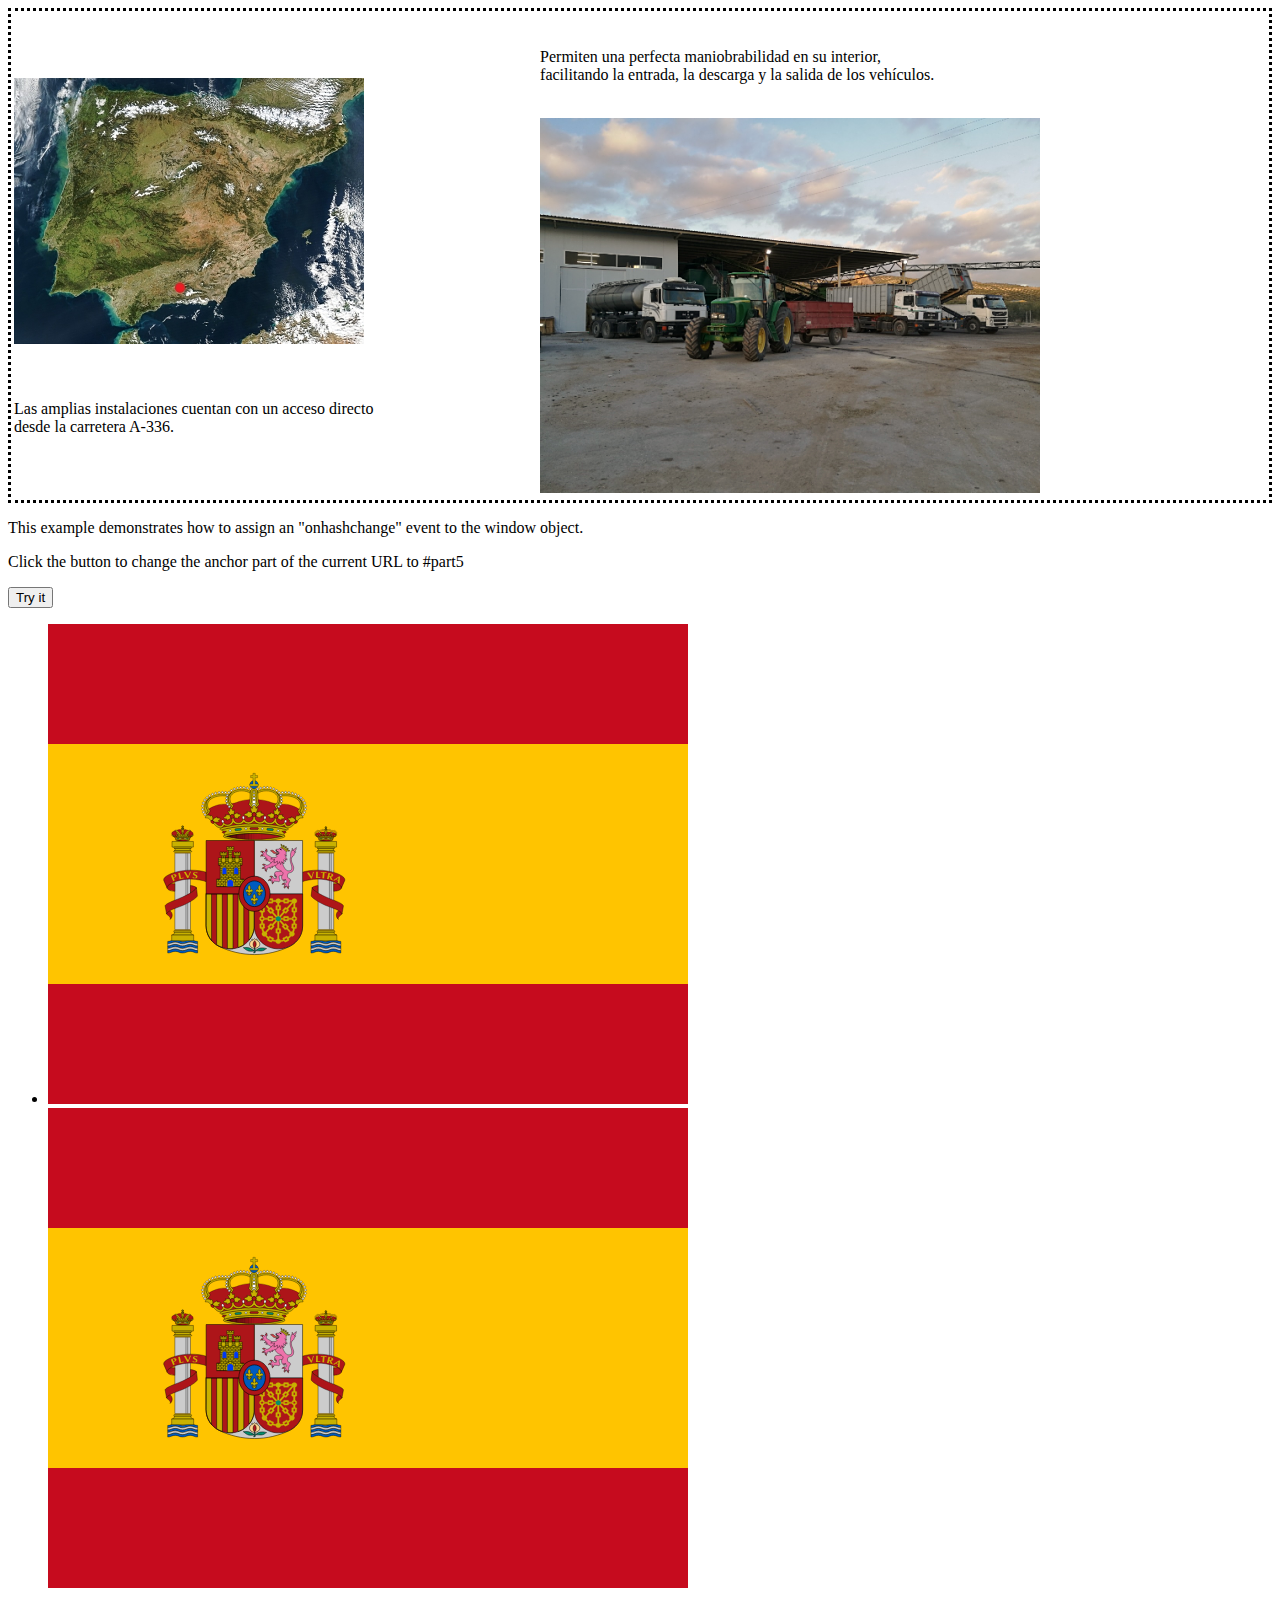
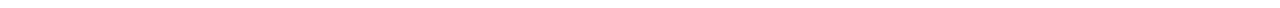
<file: web_molino/table trials.html>
<!DOCTYPE html>
<html lang="en">
<head>
    <meta charset="UTF-8">
  <link rel="stylesheet" type="text/css" href="table_trials.css" />
    <title>Title</title>
</head>
<body>

<table class="instalaciones_table">
  <tr>
    <td>
      </br>
      <img class="imagen_instalaciones1" src="fotos/instalaciones1_v2_opt.jpg">
      </br></br></br>
      <p class="texto_inst" id="recogida">Las amplias instalaciones cuentan con un acceso directo</br>desde la carretera A-336.</p>
    </td>
    <td>
      </br>
      <p class="texto_inst">Permiten una perfecta maniobrabilidad en su interior,</br>facilitando la entrada, la descarga y la salida de los veh&iacuteculos.</p>
      </br>
      <img class="imagen_instalaciones2" src="fotos/instalaciones2_opt.png">
    </td>
  </tr>
</table>
<p>This example demonstrates how to assign an "onhashchange" event to the window object.</p>

<p>Click the button to change the anchor part of the current URL to #part5</p>

<button onclick="changePart()">Try it</button>

<p id="demo"></p>
<ul>
  <li>

    <a href="#contacto"><img class="idioma" src="fotos/es.svg" alt=""></a>
    <a href="#contacto"><img class="idioma" src="fotos/es.svg" alt=""></a>
  </li>


</ul>

<script>
  // Using the location.hash property to change the anchor part
  function changePart() {
    location.hash = "part5";
  }

  window.onhashchange = myFunction;

  function myFunction() {
    alert("The anchor part has changed!");
  }
</script>
</body>
</html>
</file>
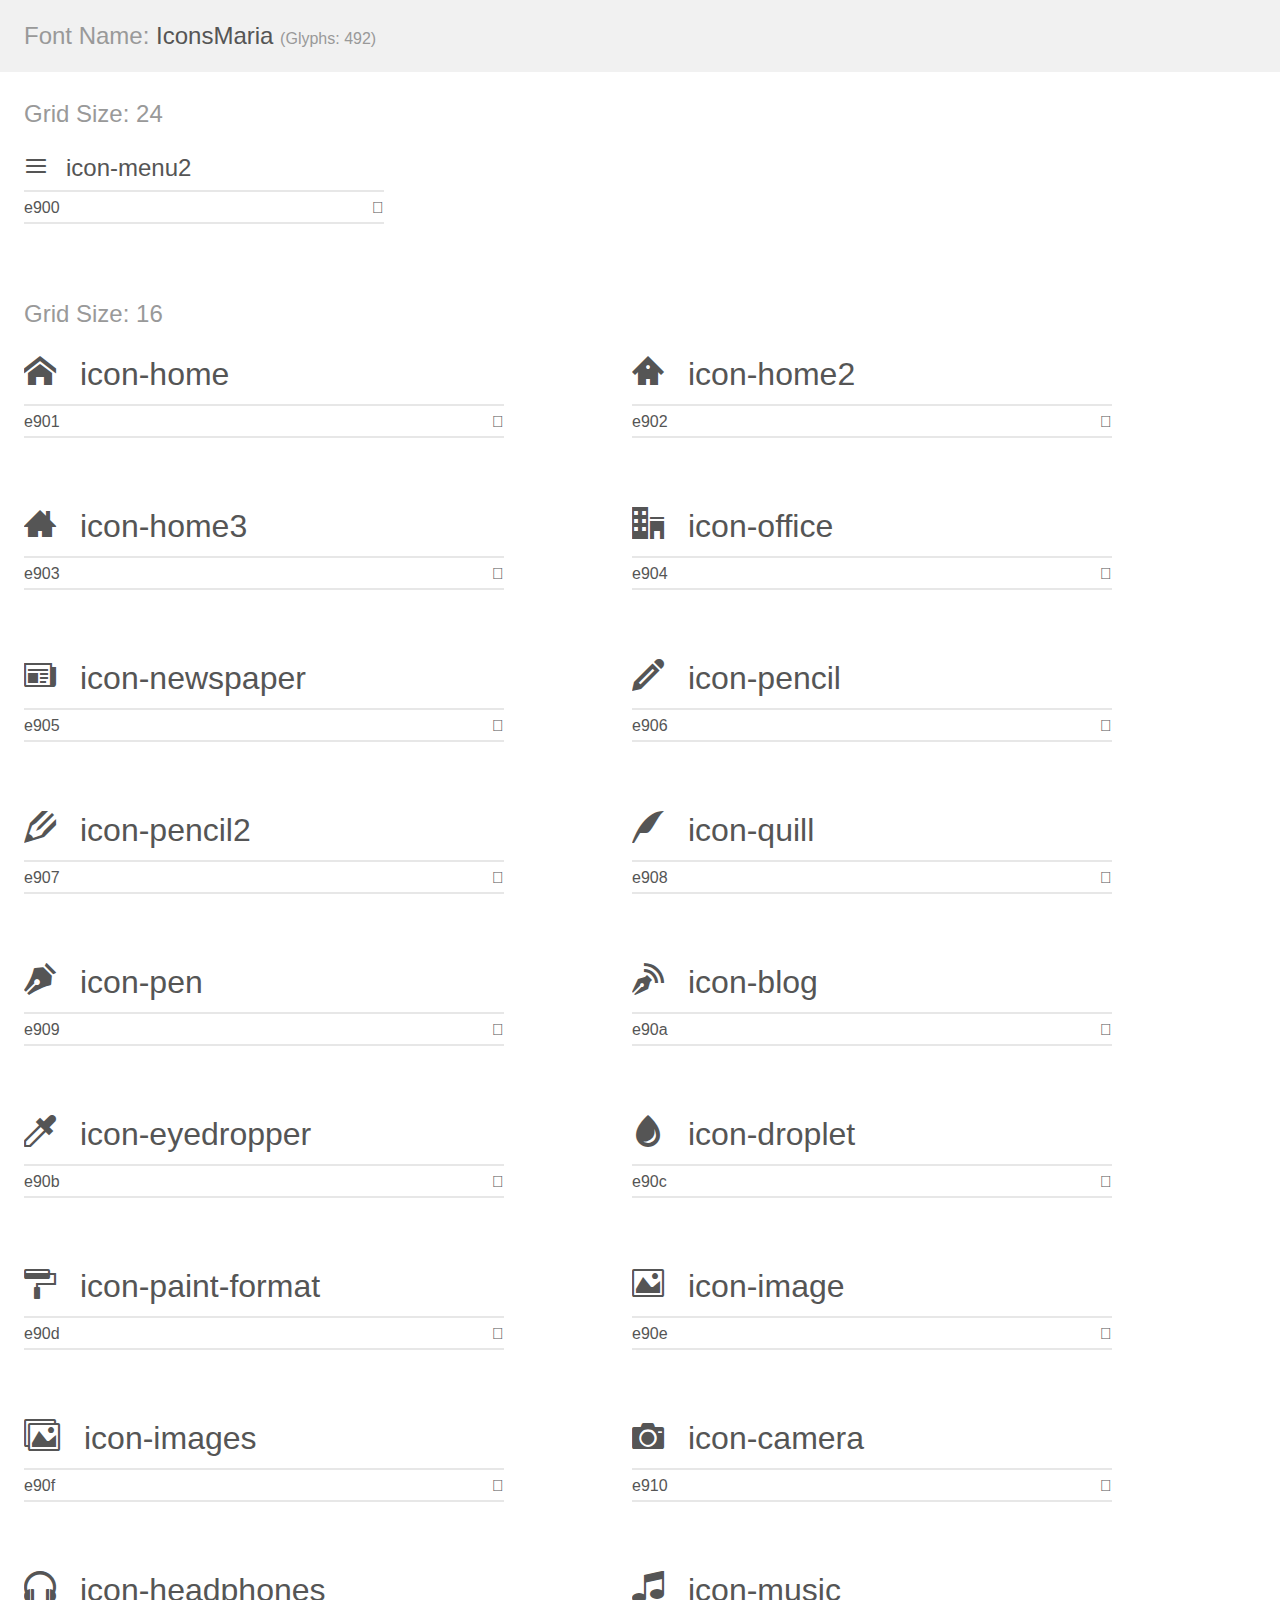
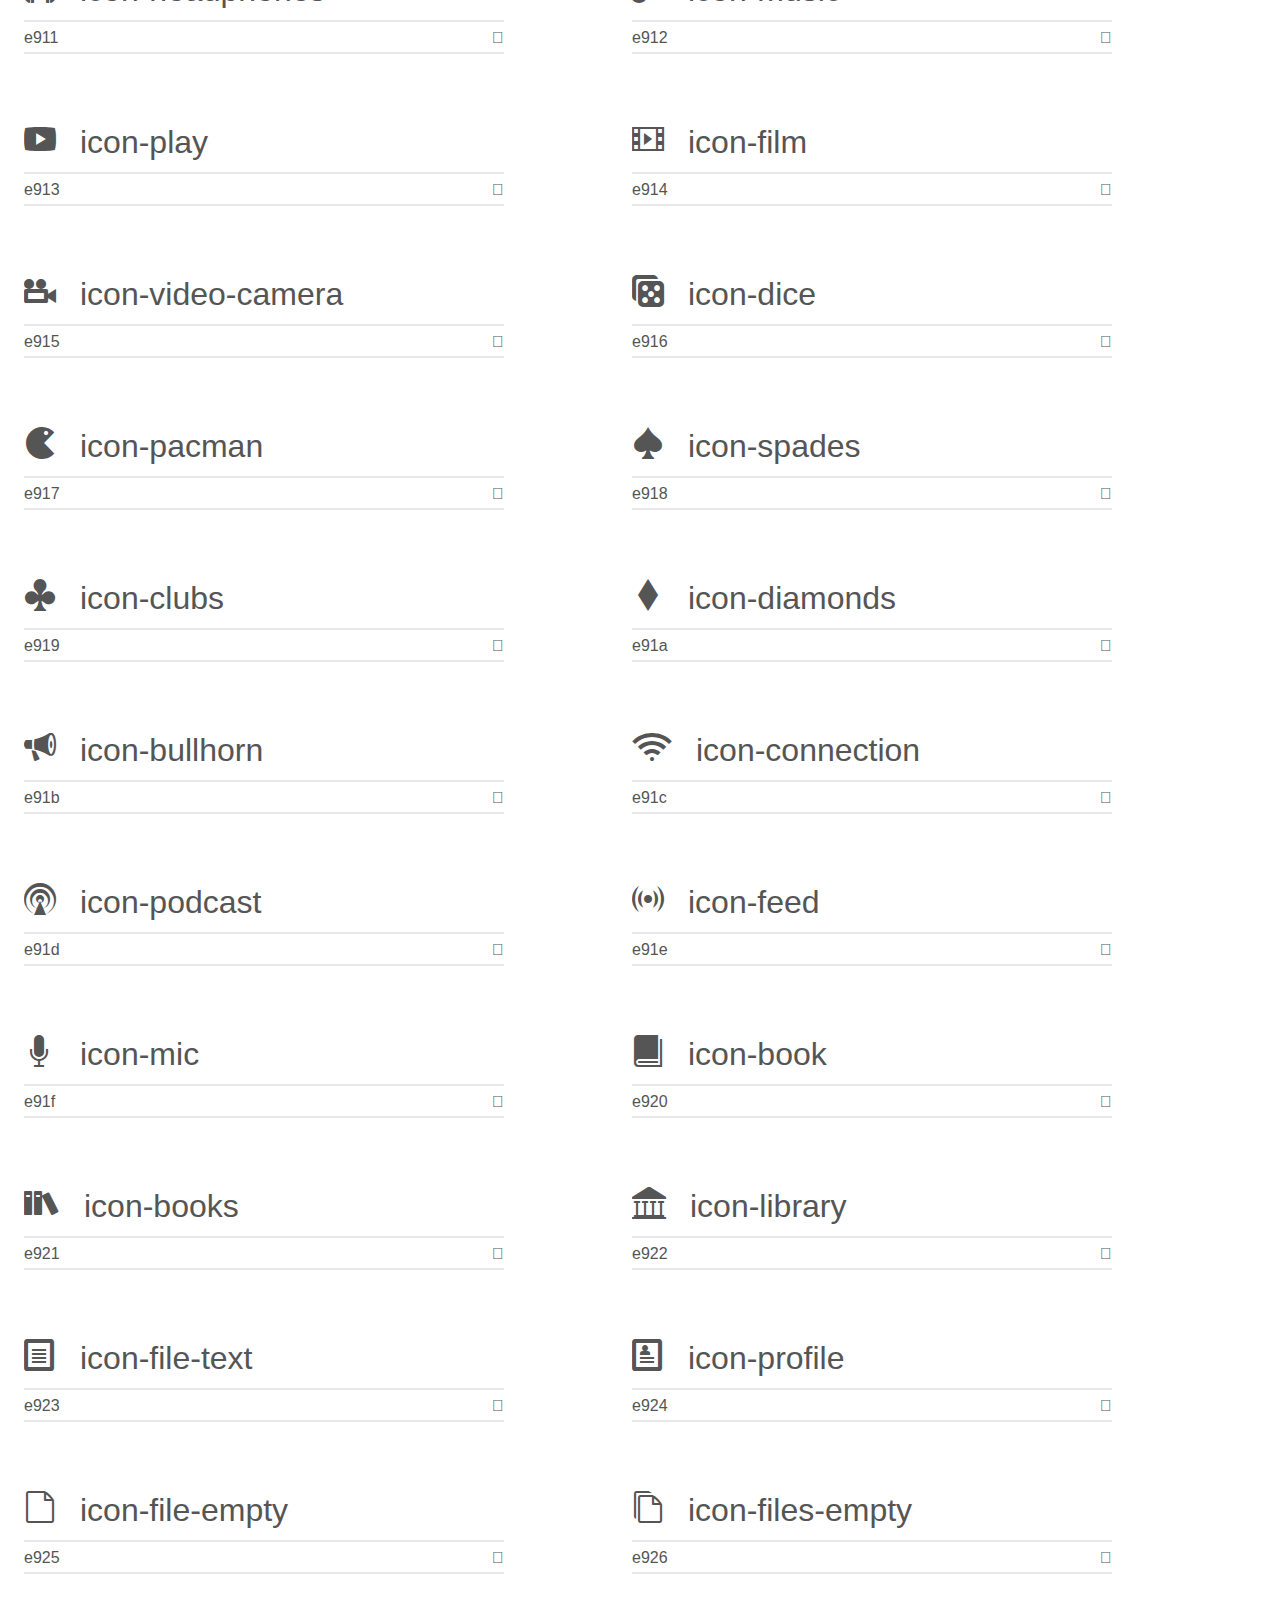
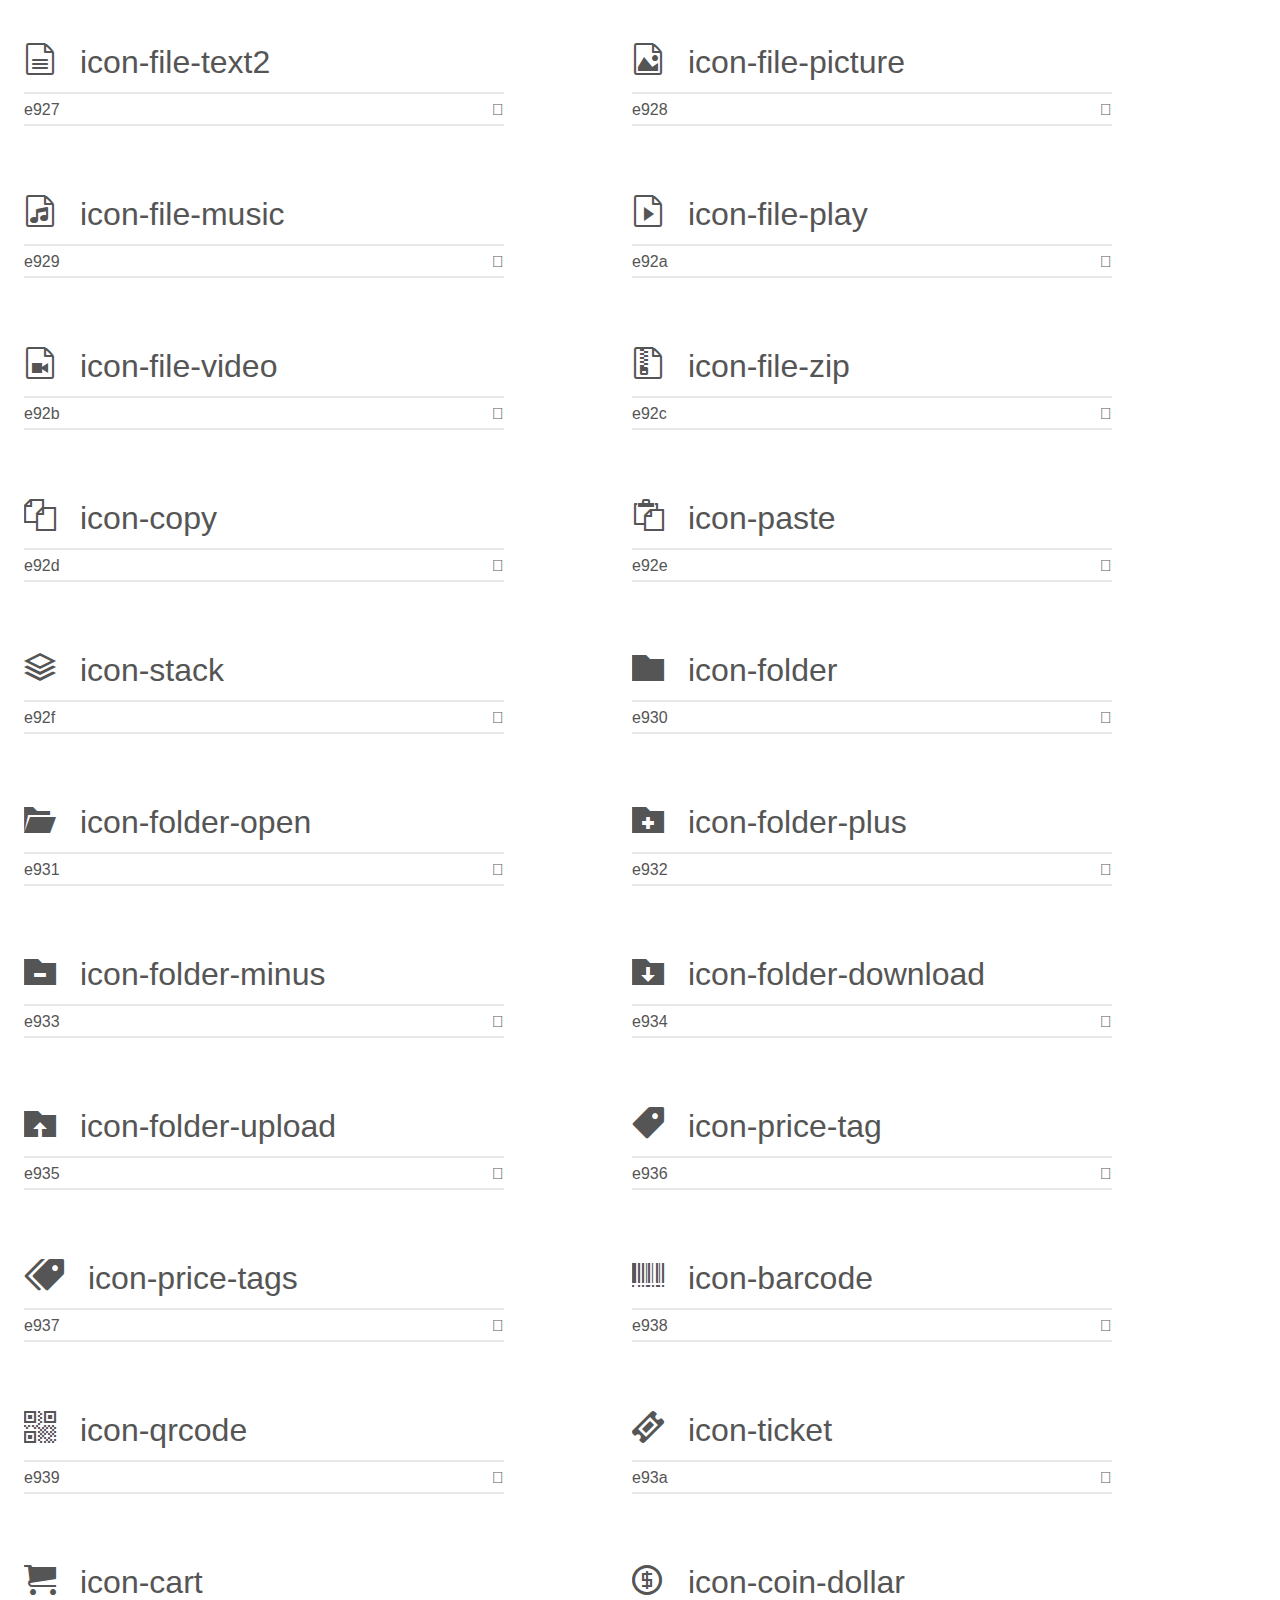
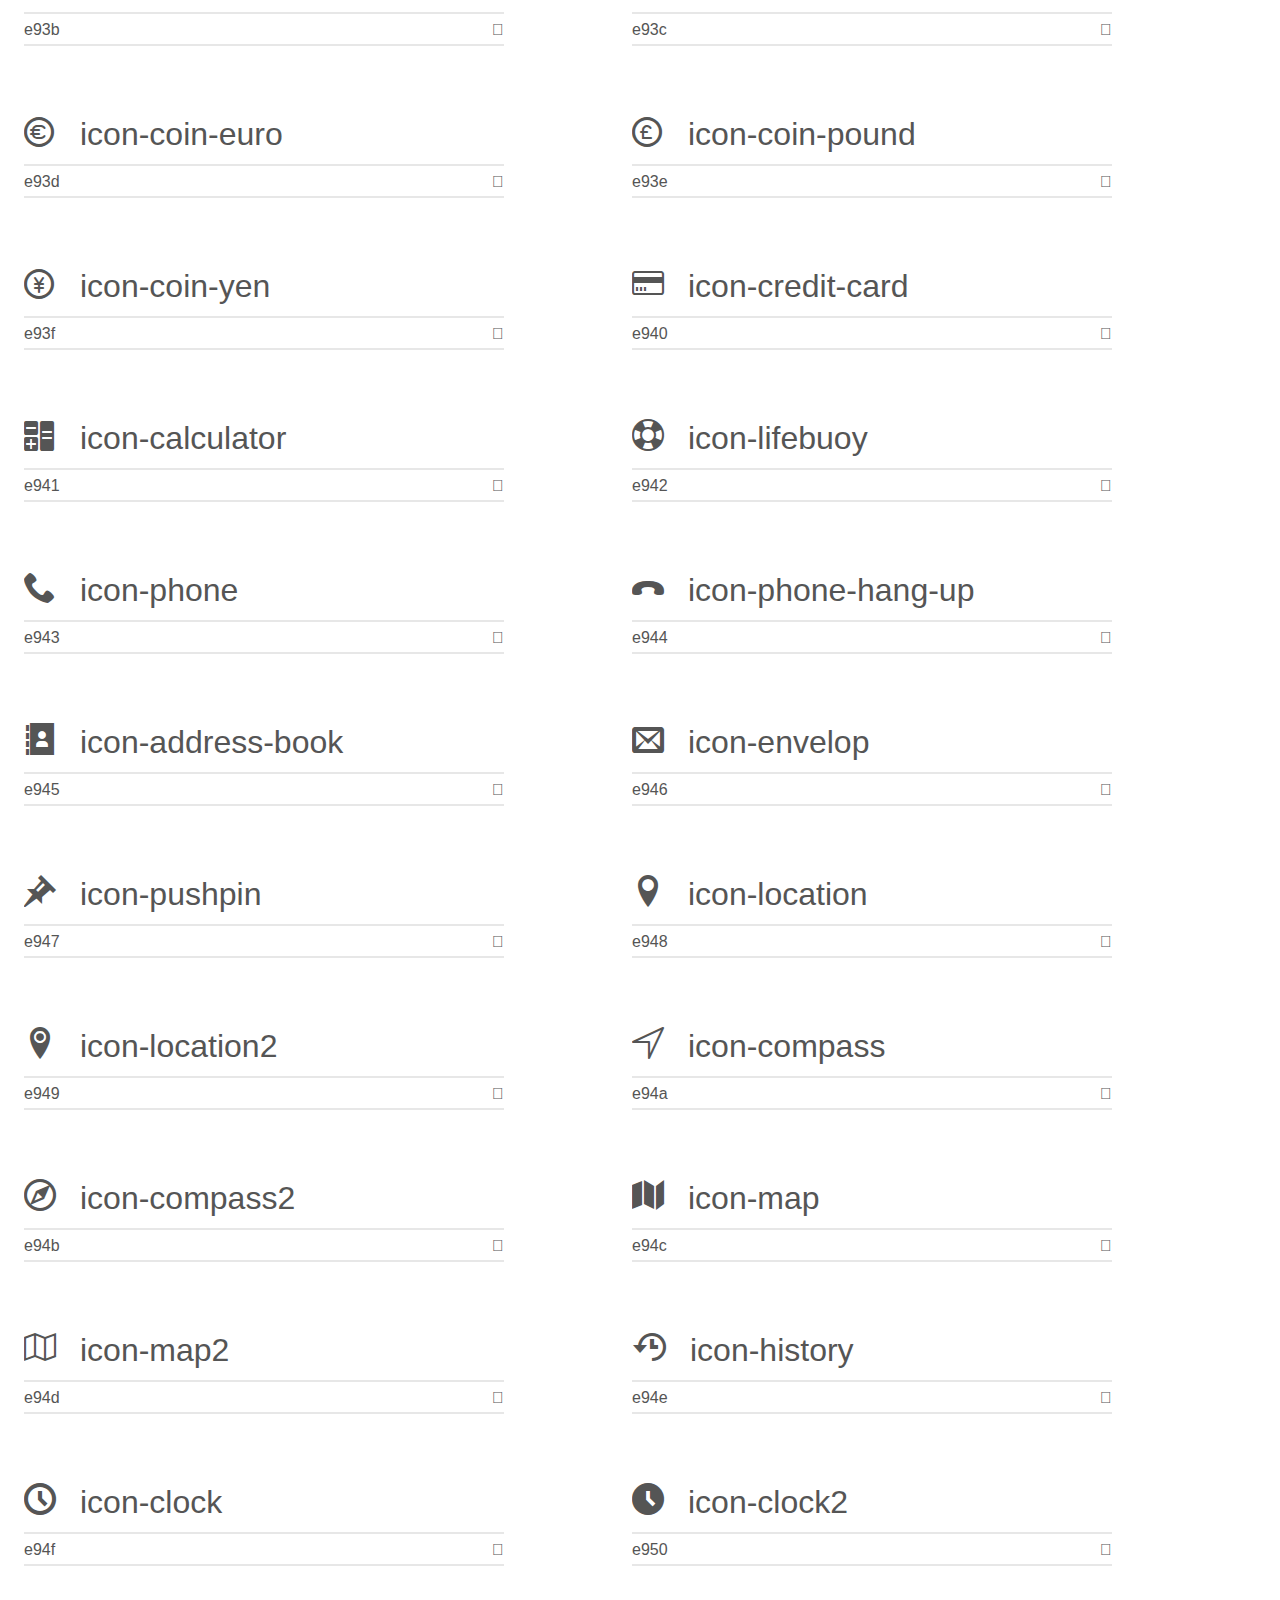
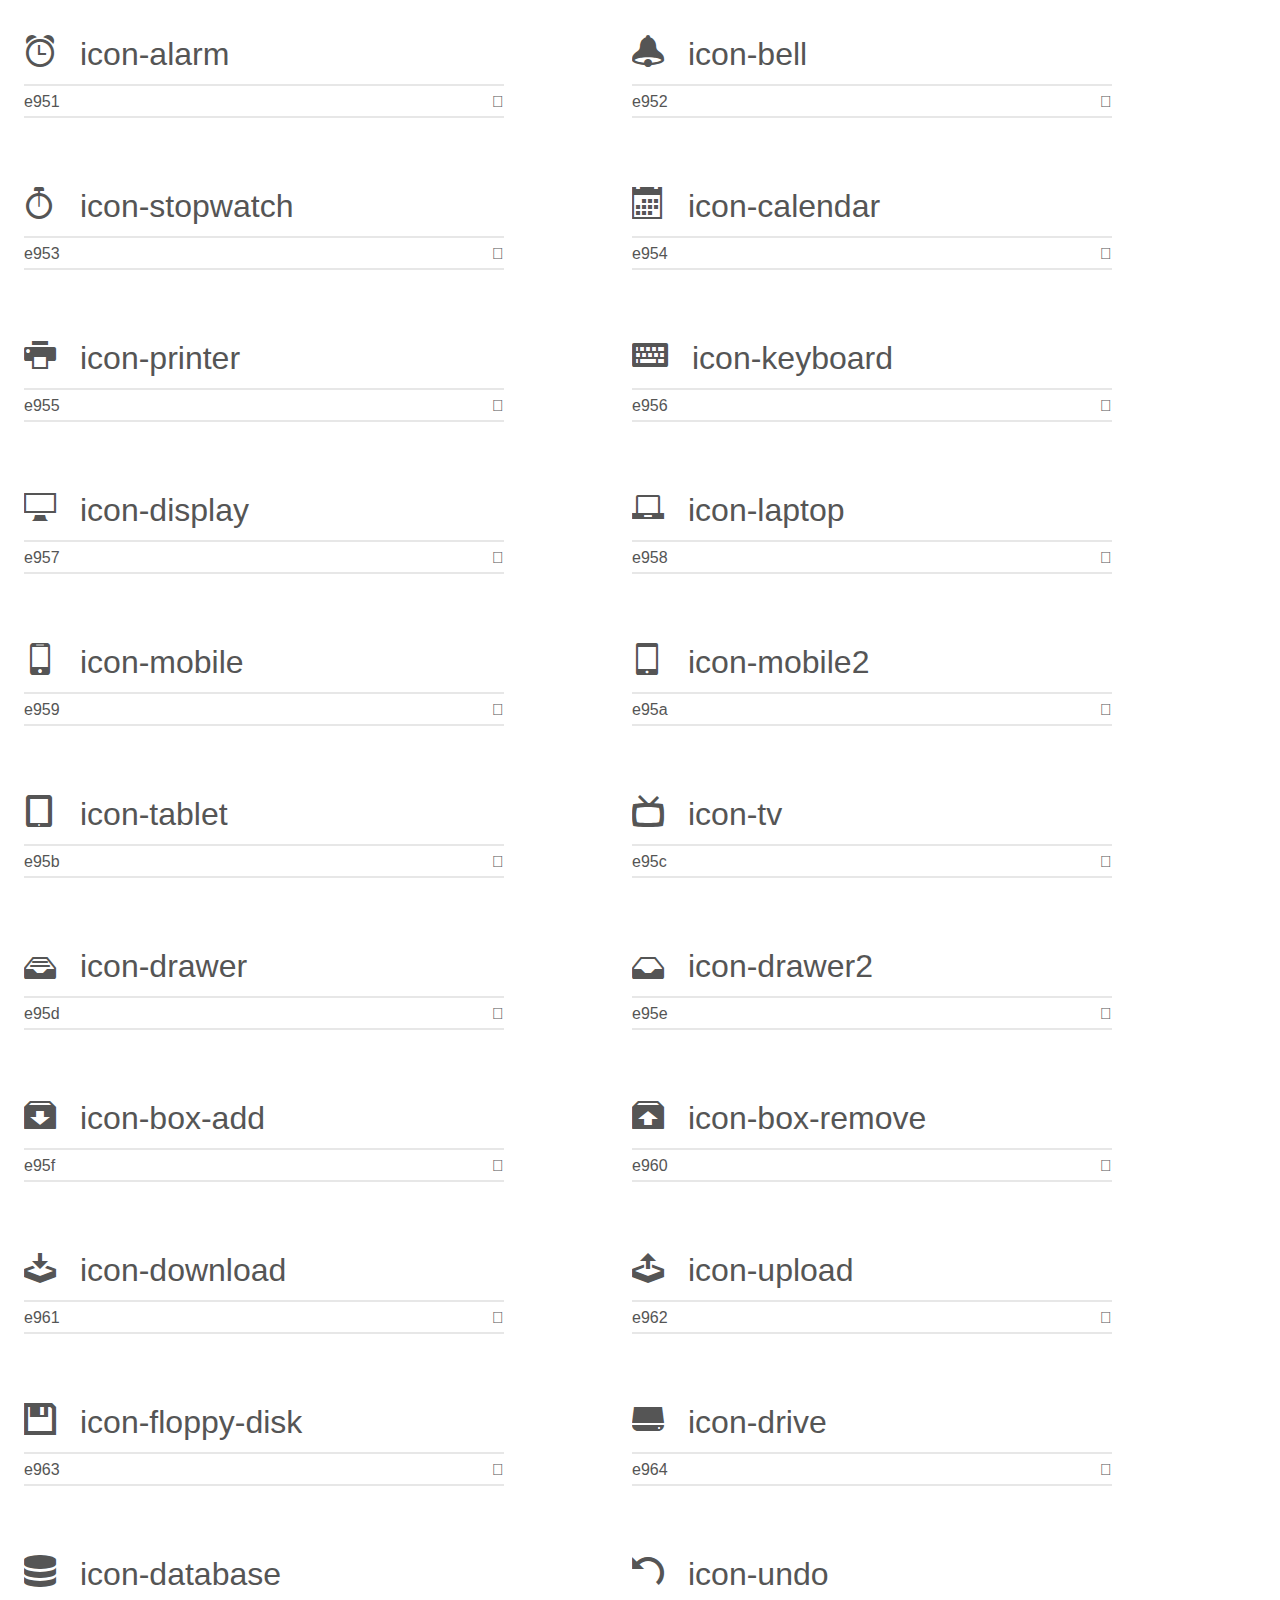
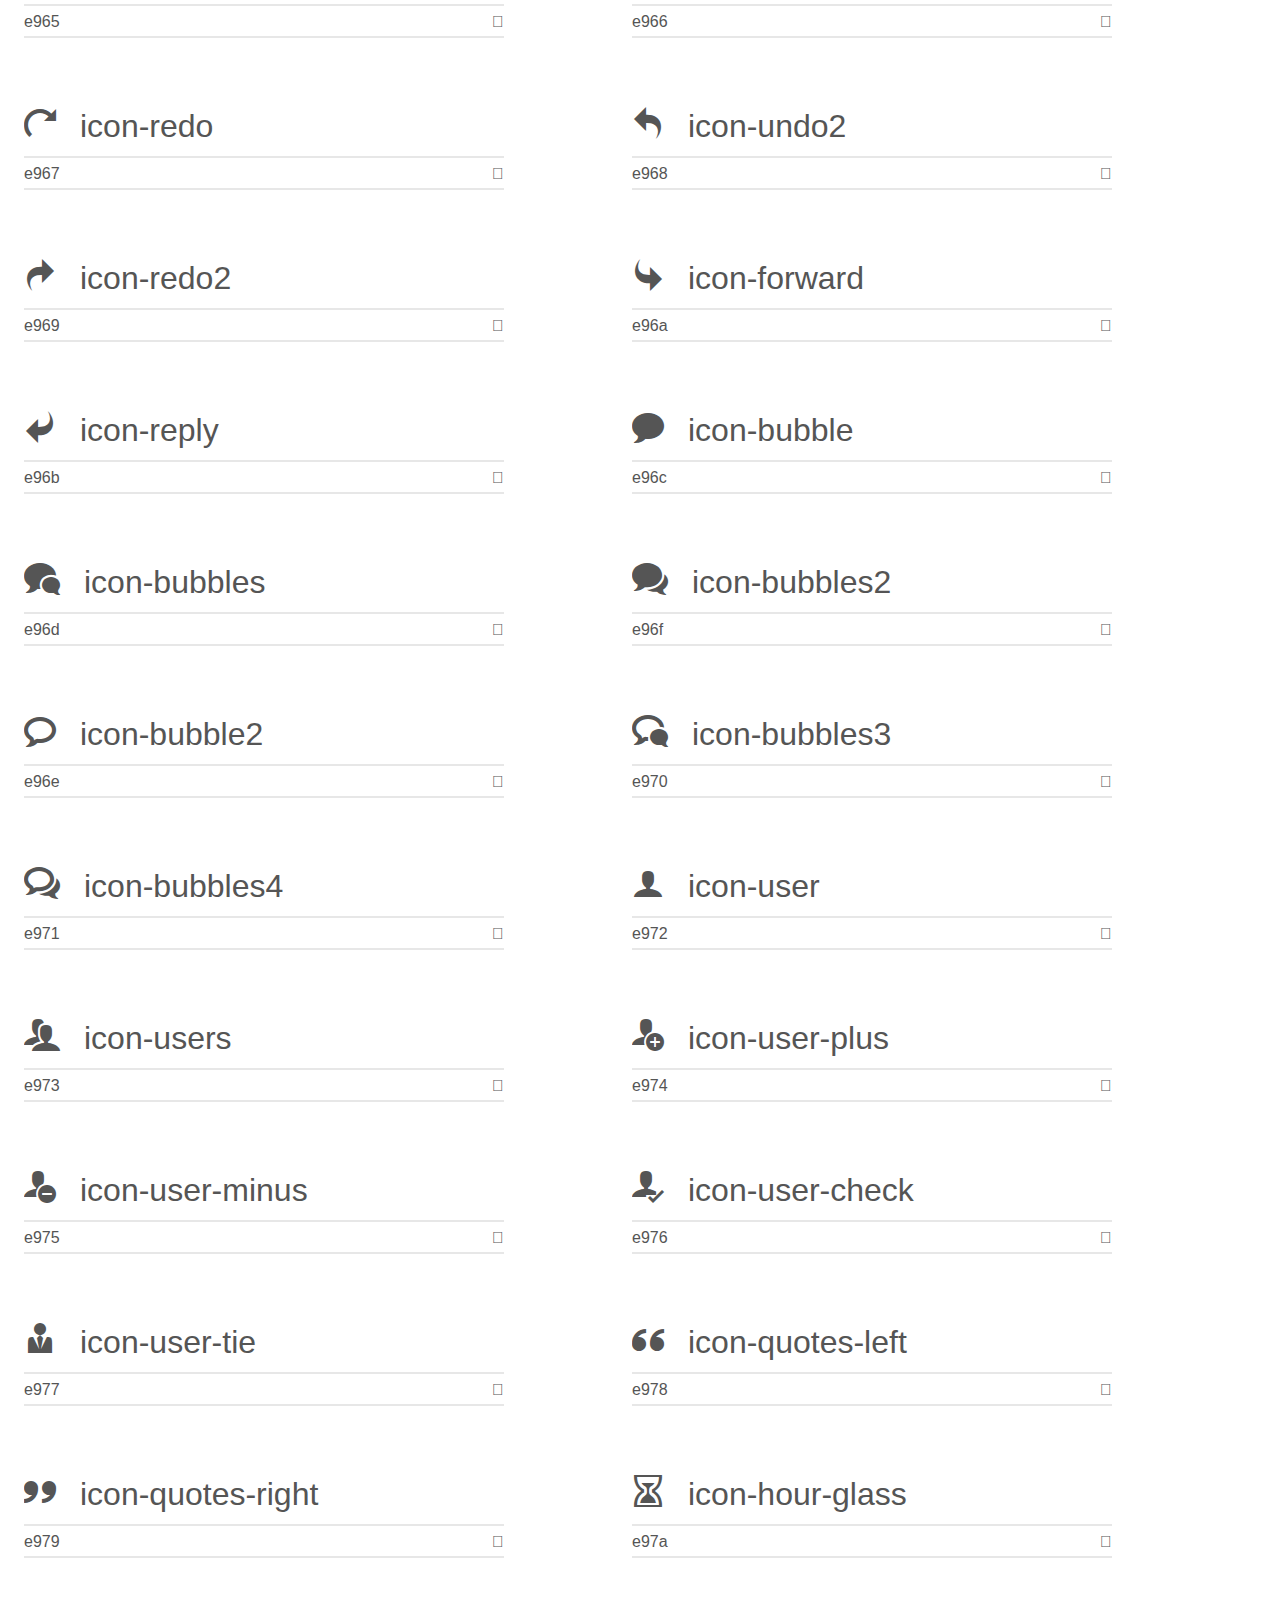
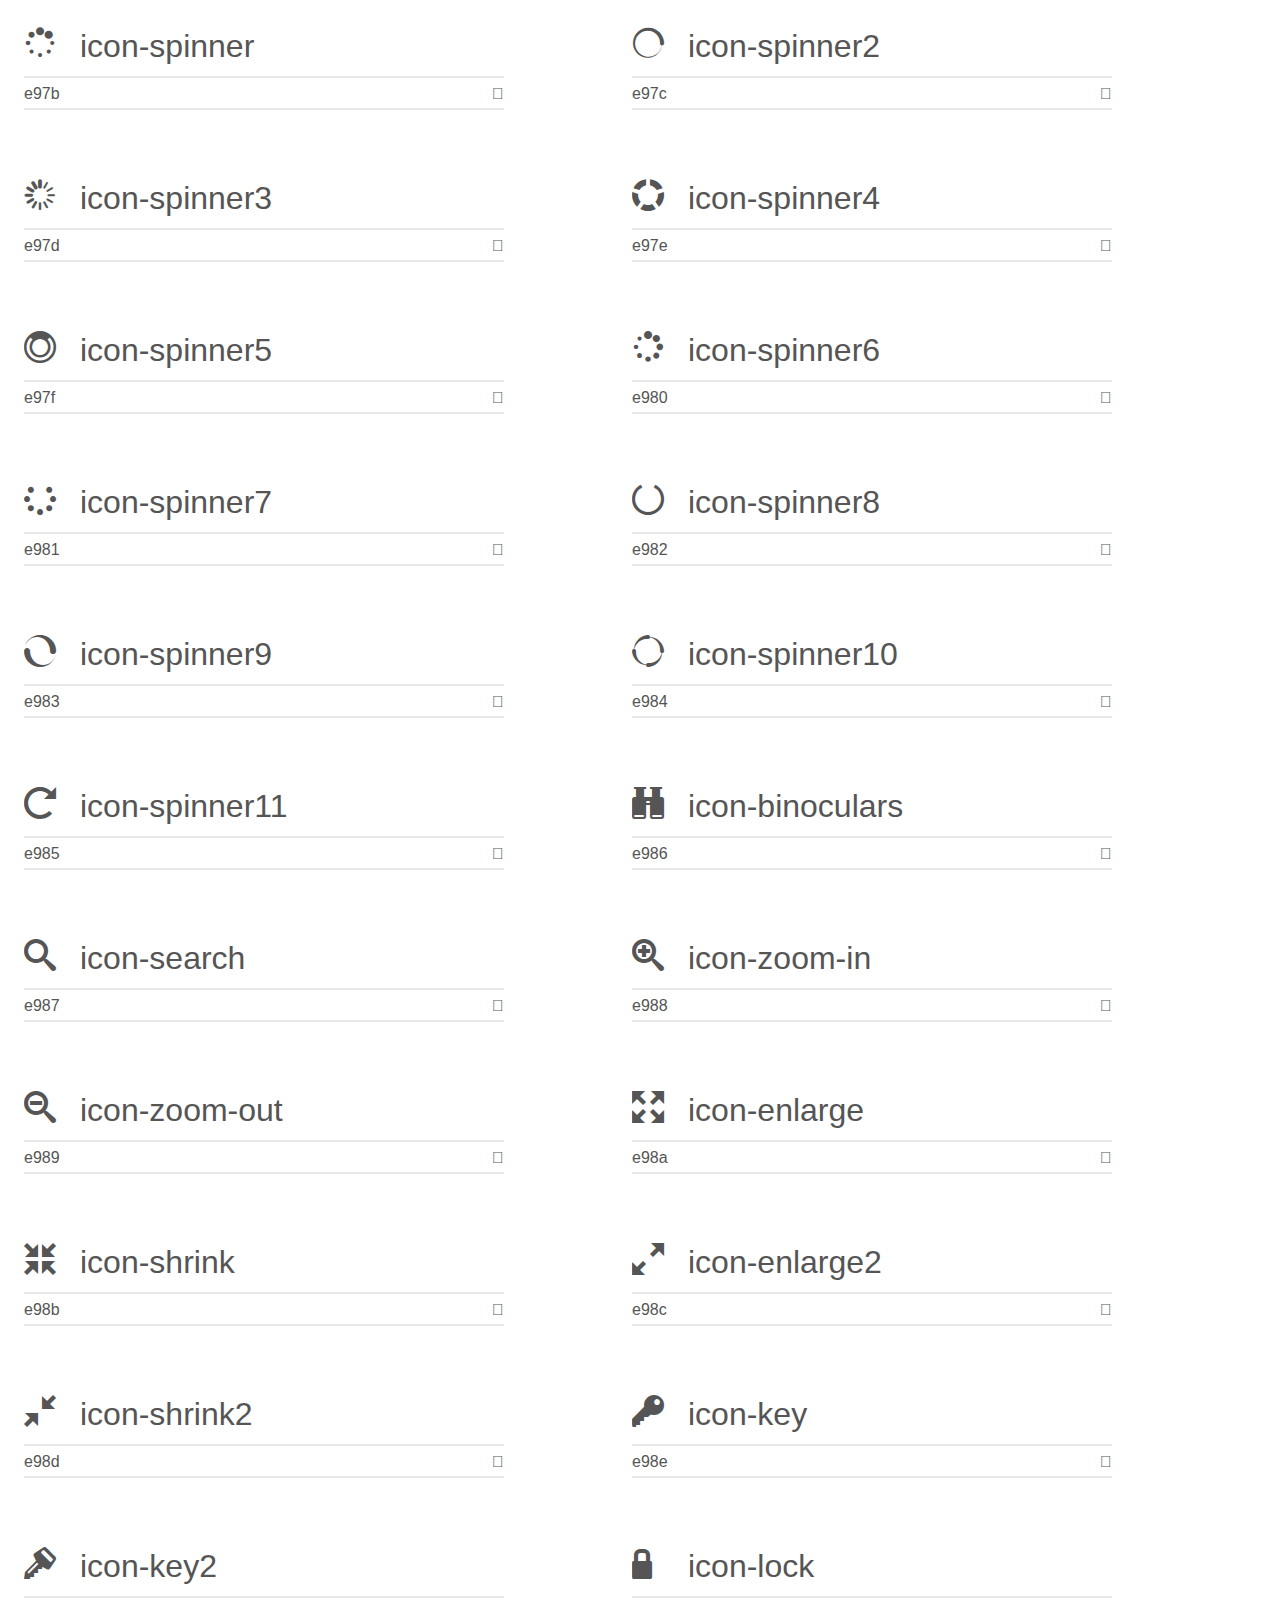
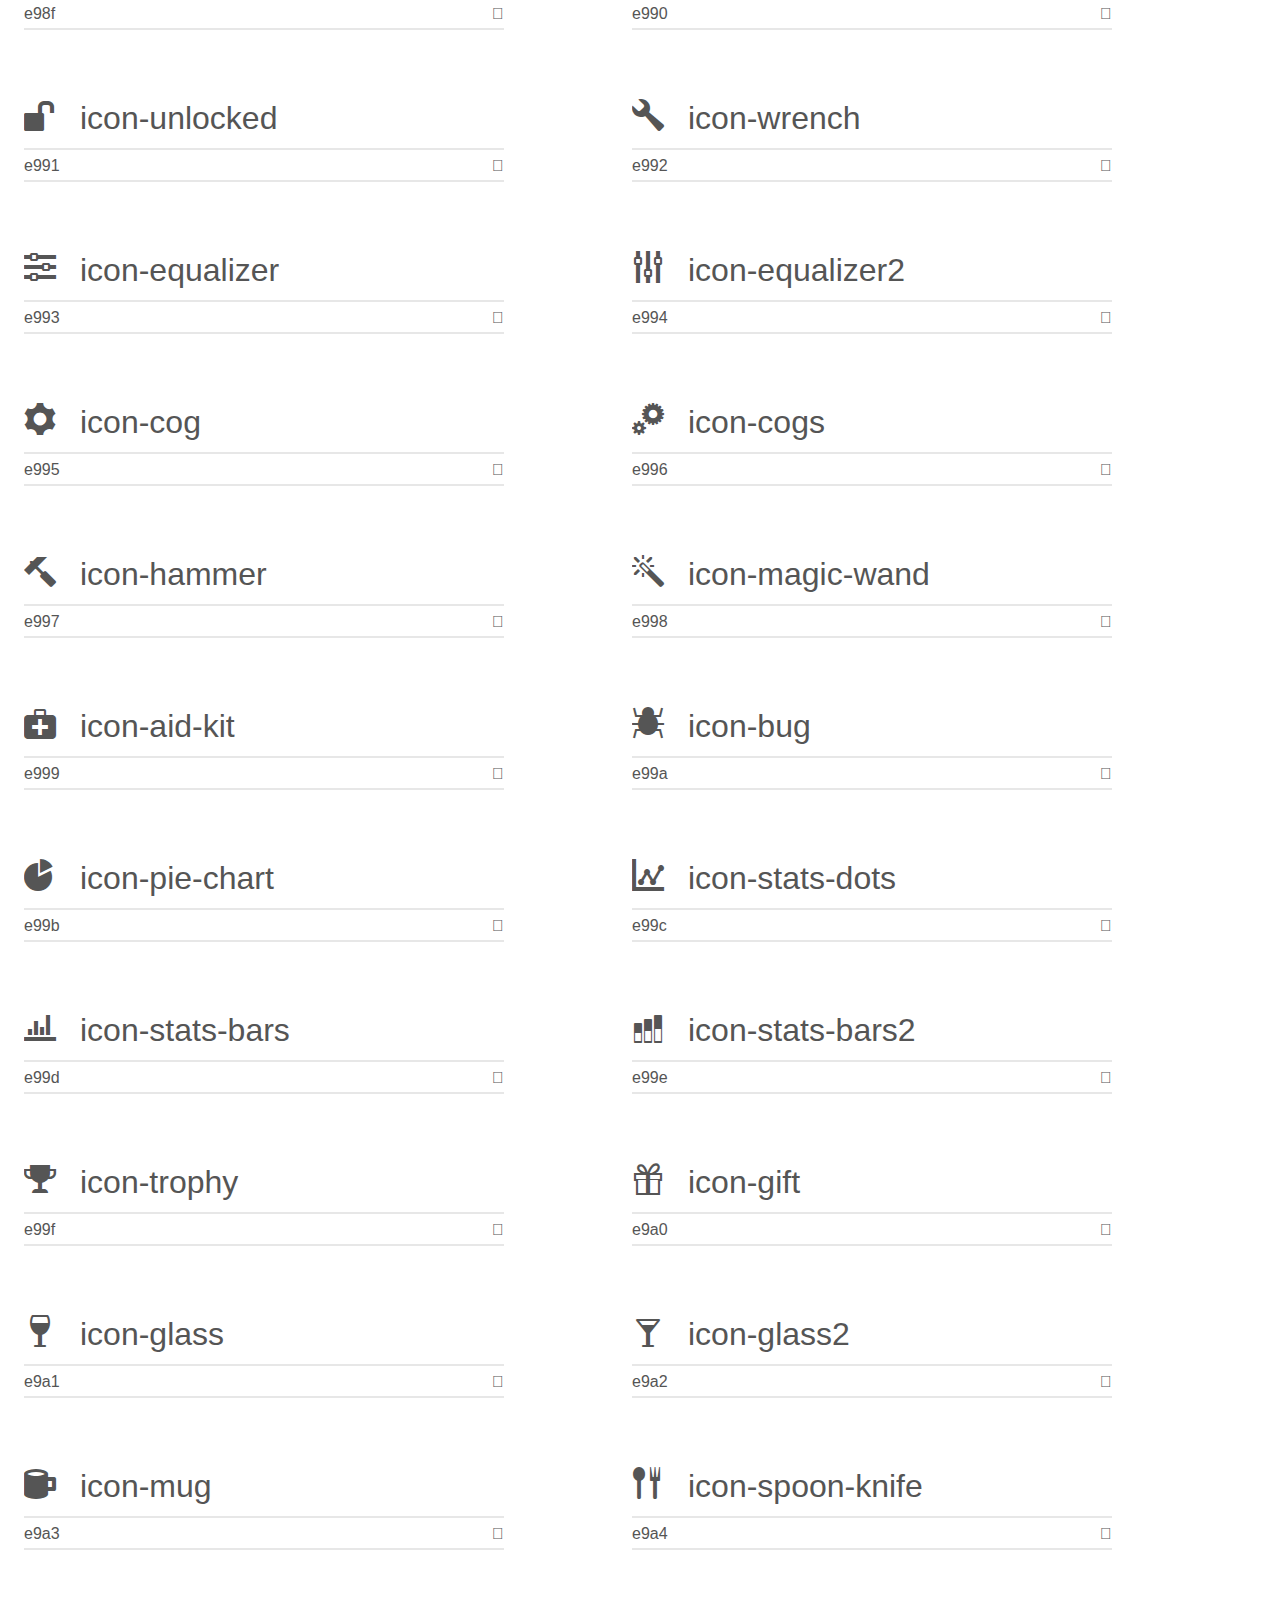
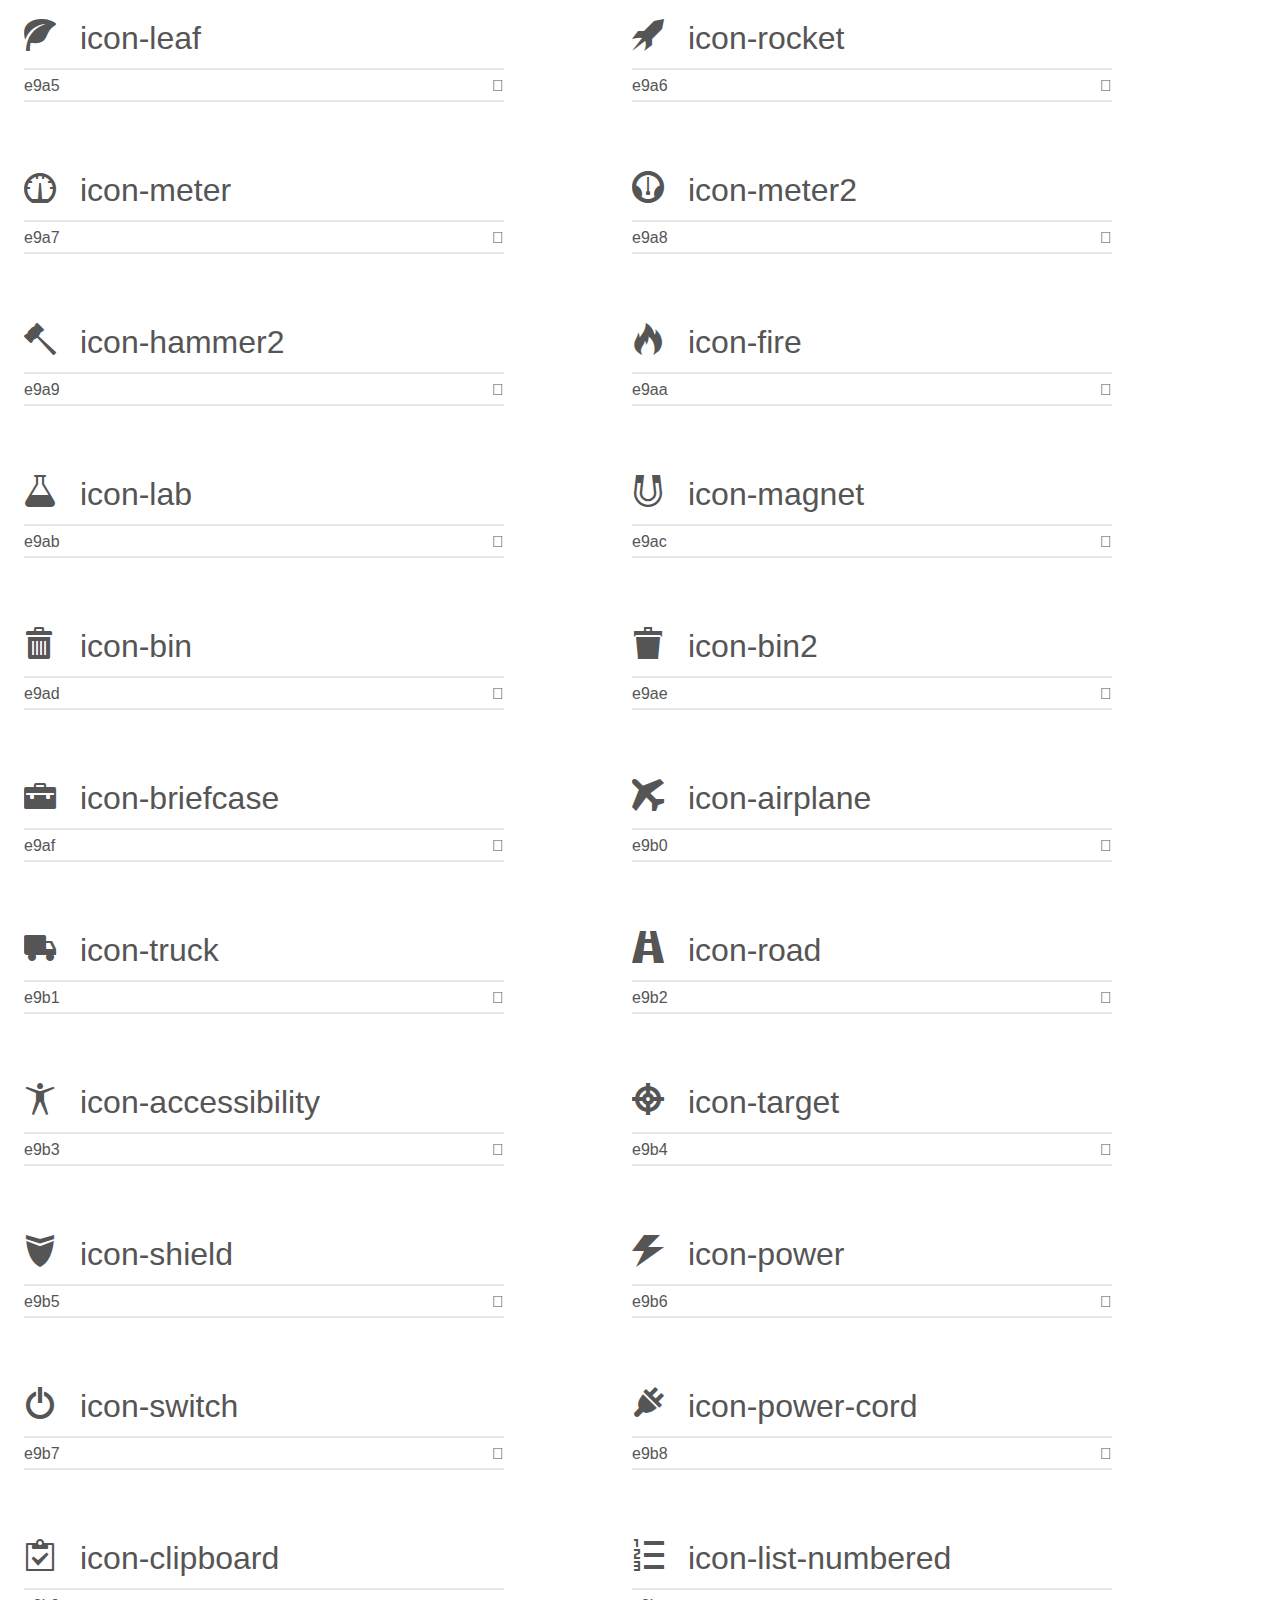
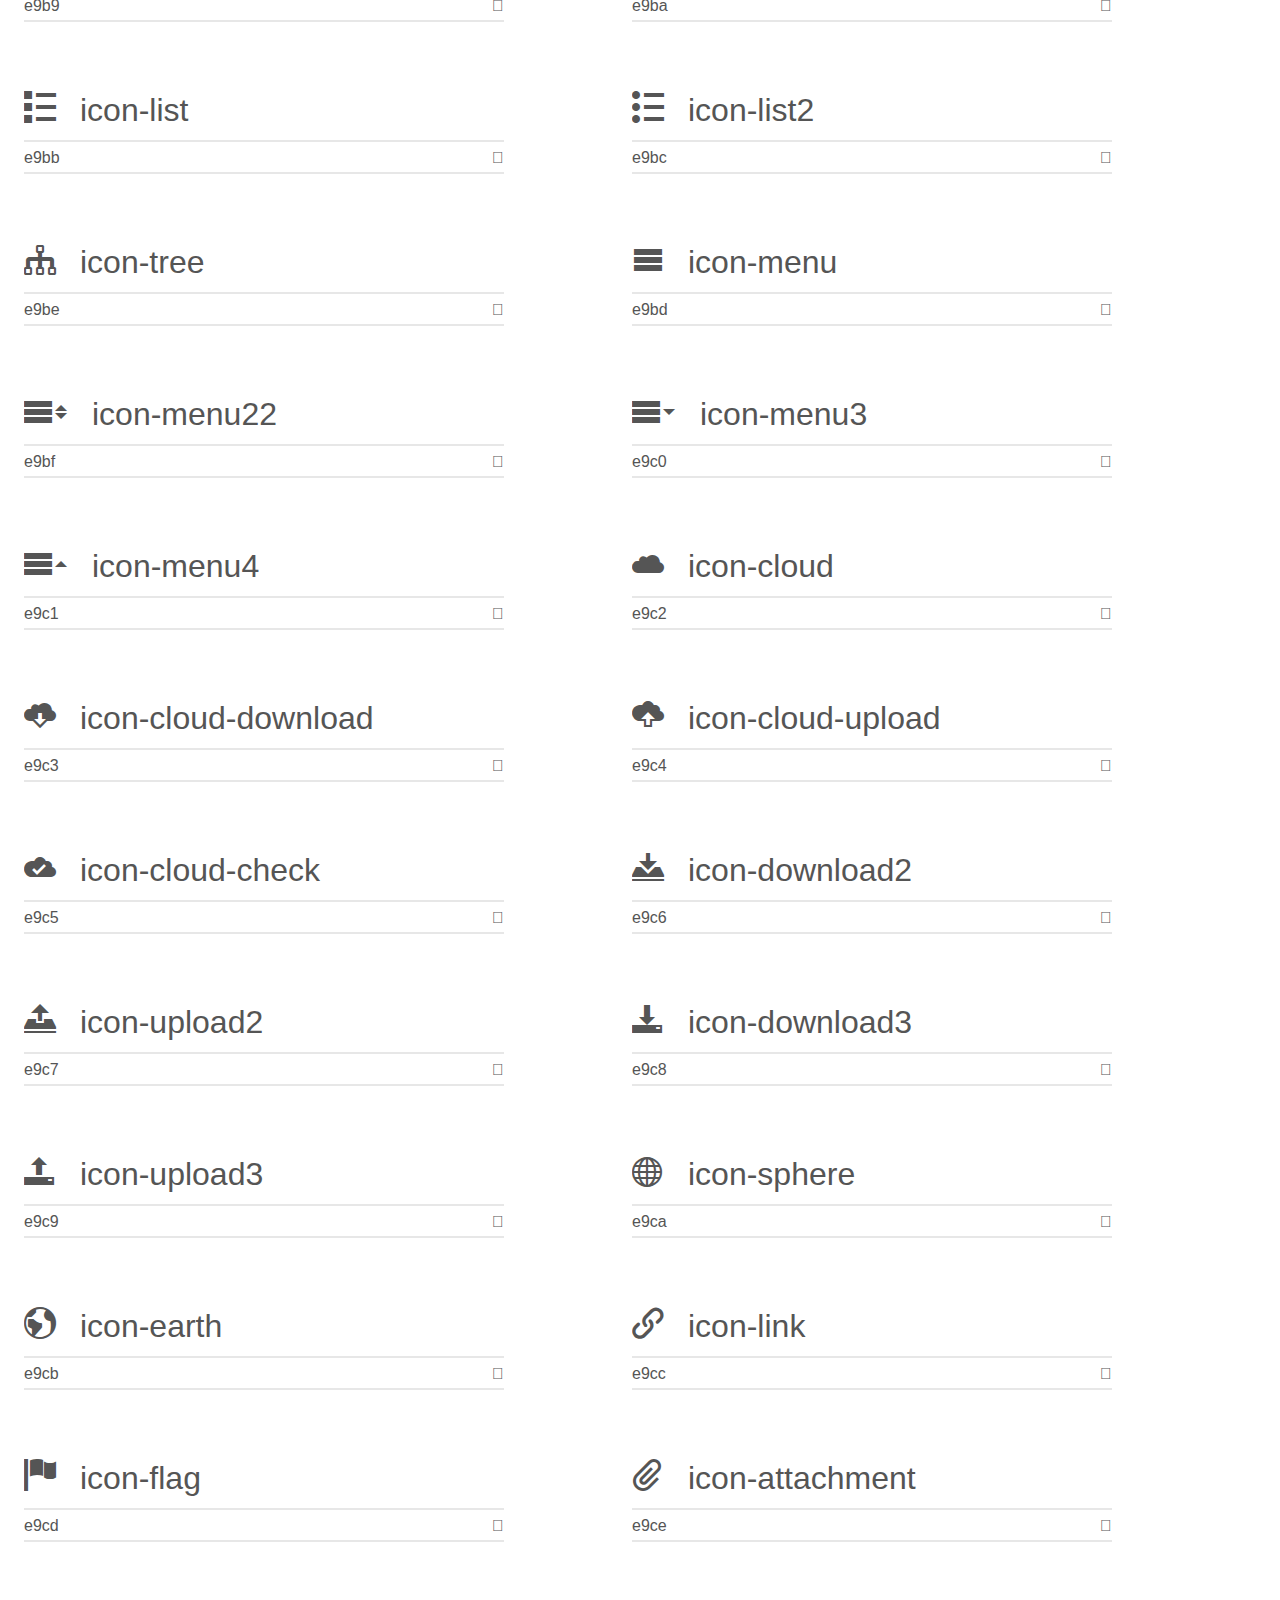
<file: web_molino/IconsMaria/demo.html>
<!doctype html>
<html>
<head>
    <meta charset="utf-8">
    <title>IcoMoon Demo</title>
    <meta name="description" content="An Icon Font Generated By IcoMoon.io">
    <meta name="viewport" content="width=device-width, initial-scale=1">
    <link rel="stylesheet" href="demo-files/demo.css">
    <link rel="stylesheet" href="../style.css"></head>
<body>
    <div class="bgc1 clearfix">
        <h1 class="mhmm mvm"><span class="fgc1">Font Name:</span> IconsMaria <small class="fgc1">(Glyphs:&nbsp;492)</small></h1>
    </div>
    <div class="clearfix mhl ptl">
        <h1 class="mvm mtn fgc1">Grid Size: 24</h1>
        <div class="glyph fs1">
            <div class="clearfix bshadow0 pbs">
                <span class="icon-menu2">

                </span>
                <span class="mls"> icon-menu2</span>
            </div>
            <fieldset class="fs0 size1of1 clearfix hidden-false">
                <input type="text" readonly value="e900" class="unit size1of2" />
                <input type="text" maxlength="1" readonly value="&#xe900;" class="unitRight size1of2 talign-right" />
            </fieldset>
            <div class="fs0 bshadow0 clearfix hidden-true">
                <span class="unit pvs fgc1">liga: </span>
                <input type="text" readonly value="" class="liga unitRight" />
            </div>
        </div>
    </div>
    <div class="clearfix mhl ptl">
        <h1 class="mvm mtn fgc1">Grid Size: 16</h1>
        <div class="glyph fs2">
            <div class="clearfix bshadow0 pbs">
                <span class="icon-home">

                </span>
                <span class="mls"> icon-home</span>
            </div>
            <fieldset class="fs0 size1of1 clearfix hidden-false">
                <input type="text" readonly value="e901" class="unit size1of2" />
                <input type="text" maxlength="1" readonly value="&#xe901;" class="unitRight size1of2 talign-right" />
            </fieldset>
            <div class="fs0 bshadow0 clearfix hidden-true">
                <span class="unit pvs fgc1">liga: </span>
                <input type="text" readonly value="home, house" class="liga unitRight" />
            </div>
        </div>
        <div class="glyph fs2">
            <div class="clearfix bshadow0 pbs">
                <span class="icon-home2">

                </span>
                <span class="mls"> icon-home2</span>
            </div>
            <fieldset class="fs0 size1of1 clearfix hidden-false">
                <input type="text" readonly value="e902" class="unit size1of2" />
                <input type="text" maxlength="1" readonly value="&#xe902;" class="unitRight size1of2 talign-right" />
            </fieldset>
            <div class="fs0 bshadow0 clearfix hidden-true">
                <span class="unit pvs fgc1">liga: </span>
                <input type="text" readonly value="home2, house2" class="liga unitRight" />
            </div>
        </div>
        <div class="glyph fs2">
            <div class="clearfix bshadow0 pbs">
                <span class="icon-home3">

                </span>
                <span class="mls"> icon-home3</span>
            </div>
            <fieldset class="fs0 size1of1 clearfix hidden-false">
                <input type="text" readonly value="e903" class="unit size1of2" />
                <input type="text" maxlength="1" readonly value="&#xe903;" class="unitRight size1of2 talign-right" />
            </fieldset>
            <div class="fs0 bshadow0 clearfix hidden-true">
                <span class="unit pvs fgc1">liga: </span>
                <input type="text" readonly value="home3, house3" class="liga unitRight" />
            </div>
        </div>
        <div class="glyph fs2">
            <div class="clearfix bshadow0 pbs">
                <span class="icon-office">

                </span>
                <span class="mls"> icon-office</span>
            </div>
            <fieldset class="fs0 size1of1 clearfix hidden-false">
                <input type="text" readonly value="e904" class="unit size1of2" />
                <input type="text" maxlength="1" readonly value="&#xe904;" class="unitRight size1of2 talign-right" />
            </fieldset>
            <div class="fs0 bshadow0 clearfix hidden-true">
                <span class="unit pvs fgc1">liga: </span>
                <input type="text" readonly value="office, buildings" class="liga unitRight" />
            </div>
        </div>
        <div class="glyph fs2">
            <div class="clearfix bshadow0 pbs">
                <span class="icon-newspaper">

                </span>
                <span class="mls"> icon-newspaper</span>
            </div>
            <fieldset class="fs0 size1of1 clearfix hidden-false">
                <input type="text" readonly value="e905" class="unit size1of2" />
                <input type="text" maxlength="1" readonly value="&#xe905;" class="unitRight size1of2 talign-right" />
            </fieldset>
            <div class="fs0 bshadow0 clearfix hidden-true">
                <span class="unit pvs fgc1">liga: </span>
                <input type="text" readonly value="newspaper, news" class="liga unitRight" />
            </div>
        </div>
        <div class="glyph fs2">
            <div class="clearfix bshadow0 pbs">
                <span class="icon-pencil">

                </span>
                <span class="mls"> icon-pencil</span>
            </div>
            <fieldset class="fs0 size1of1 clearfix hidden-false">
                <input type="text" readonly value="e906" class="unit size1of2" />
                <input type="text" maxlength="1" readonly value="&#xe906;" class="unitRight size1of2 talign-right" />
            </fieldset>
            <div class="fs0 bshadow0 clearfix hidden-true">
                <span class="unit pvs fgc1">liga: </span>
                <input type="text" readonly value="pencil, write" class="liga unitRight" />
            </div>
        </div>
        <div class="glyph fs2">
            <div class="clearfix bshadow0 pbs">
                <span class="icon-pencil2">

                </span>
                <span class="mls"> icon-pencil2</span>
            </div>
            <fieldset class="fs0 size1of1 clearfix hidden-false">
                <input type="text" readonly value="e907" class="unit size1of2" />
                <input type="text" maxlength="1" readonly value="&#xe907;" class="unitRight size1of2 talign-right" />
            </fieldset>
            <div class="fs0 bshadow0 clearfix hidden-true">
                <span class="unit pvs fgc1">liga: </span>
                <input type="text" readonly value="pencil2, write2" class="liga unitRight" />
            </div>
        </div>
        <div class="glyph fs2">
            <div class="clearfix bshadow0 pbs">
                <span class="icon-quill">

                </span>
                <span class="mls"> icon-quill</span>
            </div>
            <fieldset class="fs0 size1of1 clearfix hidden-false">
                <input type="text" readonly value="e908" class="unit size1of2" />
                <input type="text" maxlength="1" readonly value="&#xe908;" class="unitRight size1of2 talign-right" />
            </fieldset>
            <div class="fs0 bshadow0 clearfix hidden-true">
                <span class="unit pvs fgc1">liga: </span>
                <input type="text" readonly value="quill, feather" class="liga unitRight" />
            </div>
        </div>
        <div class="glyph fs2">
            <div class="clearfix bshadow0 pbs">
                <span class="icon-pen">

                </span>
                <span class="mls"> icon-pen</span>
            </div>
            <fieldset class="fs0 size1of1 clearfix hidden-false">
                <input type="text" readonly value="e909" class="unit size1of2" />
                <input type="text" maxlength="1" readonly value="&#xe909;" class="unitRight size1of2 talign-right" />
            </fieldset>
            <div class="fs0 bshadow0 clearfix hidden-true">
                <span class="unit pvs fgc1">liga: </span>
                <input type="text" readonly value="pen, write3" class="liga unitRight" />
            </div>
        </div>
        <div class="glyph fs2">
            <div class="clearfix bshadow0 pbs">
                <span class="icon-blog">

                </span>
                <span class="mls"> icon-blog</span>
            </div>
            <fieldset class="fs0 size1of1 clearfix hidden-false">
                <input type="text" readonly value="e90a" class="unit size1of2" />
                <input type="text" maxlength="1" readonly value="&#xe90a;" class="unitRight size1of2 talign-right" />
            </fieldset>
            <div class="fs0 bshadow0 clearfix hidden-true">
                <span class="unit pvs fgc1">liga: </span>
                <input type="text" readonly value="blog, pen2" class="liga unitRight" />
            </div>
        </div>
        <div class="glyph fs2">
            <div class="clearfix bshadow0 pbs">
                <span class="icon-eyedropper">

                </span>
                <span class="mls"> icon-eyedropper</span>
            </div>
            <fieldset class="fs0 size1of1 clearfix hidden-false">
                <input type="text" readonly value="e90b" class="unit size1of2" />
                <input type="text" maxlength="1" readonly value="&#xe90b;" class="unitRight size1of2 talign-right" />
            </fieldset>
            <div class="fs0 bshadow0 clearfix hidden-true">
                <span class="unit pvs fgc1">liga: </span>
                <input type="text" readonly value="eyedropper, color" class="liga unitRight" />
            </div>
        </div>
        <div class="glyph fs2">
            <div class="clearfix bshadow0 pbs">
                <span class="icon-droplet">

                </span>
                <span class="mls"> icon-droplet</span>
            </div>
            <fieldset class="fs0 size1of1 clearfix hidden-false">
                <input type="text" readonly value="e90c" class="unit size1of2" />
                <input type="text" maxlength="1" readonly value="&#xe90c;" class="unitRight size1of2 talign-right" />
            </fieldset>
            <div class="fs0 bshadow0 clearfix hidden-true">
                <span class="unit pvs fgc1">liga: </span>
                <input type="text" readonly value="droplet, color2" class="liga unitRight" />
            </div>
        </div>
        <div class="glyph fs2">
            <div class="clearfix bshadow0 pbs">
                <span class="icon-paint-format">

                </span>
                <span class="mls"> icon-paint-format</span>
            </div>
            <fieldset class="fs0 size1of1 clearfix hidden-false">
                <input type="text" readonly value="e90d" class="unit size1of2" />
                <input type="text" maxlength="1" readonly value="&#xe90d;" class="unitRight size1of2 talign-right" />
            </fieldset>
            <div class="fs0 bshadow0 clearfix hidden-true">
                <span class="unit pvs fgc1">liga: </span>
                <input type="text" readonly value="paint-format, format" class="liga unitRight" />
            </div>
        </div>
        <div class="glyph fs2">
            <div class="clearfix bshadow0 pbs">
                <span class="icon-image">

                </span>
                <span class="mls"> icon-image</span>
            </div>
            <fieldset class="fs0 size1of1 clearfix hidden-false">
                <input type="text" readonly value="e90e" class="unit size1of2" />
                <input type="text" maxlength="1" readonly value="&#xe90e;" class="unitRight size1of2 talign-right" />
            </fieldset>
            <div class="fs0 bshadow0 clearfix hidden-true">
                <span class="unit pvs fgc1">liga: </span>
                <input type="text" readonly value="image, picture" class="liga unitRight" />
            </div>
        </div>
        <div class="glyph fs2">
            <div class="clearfix bshadow0 pbs">
                <span class="icon-images">

                </span>
                <span class="mls"> icon-images</span>
            </div>
            <fieldset class="fs0 size1of1 clearfix hidden-false">
                <input type="text" readonly value="e90f" class="unit size1of2" />
                <input type="text" maxlength="1" readonly value="&#xe90f;" class="unitRight size1of2 talign-right" />
            </fieldset>
            <div class="fs0 bshadow0 clearfix hidden-true">
                <span class="unit pvs fgc1">liga: </span>
                <input type="text" readonly value="images, pictures" class="liga unitRight" />
            </div>
        </div>
        <div class="glyph fs2">
            <div class="clearfix bshadow0 pbs">
                <span class="icon-camera">

                </span>
                <span class="mls"> icon-camera</span>
            </div>
            <fieldset class="fs0 size1of1 clearfix hidden-false">
                <input type="text" readonly value="e910" class="unit size1of2" />
                <input type="text" maxlength="1" readonly value="&#xe910;" class="unitRight size1of2 talign-right" />
            </fieldset>
            <div class="fs0 bshadow0 clearfix hidden-true">
                <span class="unit pvs fgc1">liga: </span>
                <input type="text" readonly value="camera, photo" class="liga unitRight" />
            </div>
        </div>
        <div class="glyph fs2">
            <div class="clearfix bshadow0 pbs">
                <span class="icon-headphones">

                </span>
                <span class="mls"> icon-headphones</span>
            </div>
            <fieldset class="fs0 size1of1 clearfix hidden-false">
                <input type="text" readonly value="e911" class="unit size1of2" />
                <input type="text" maxlength="1" readonly value="&#xe911;" class="unitRight size1of2 talign-right" />
            </fieldset>
            <div class="fs0 bshadow0 clearfix hidden-true">
                <span class="unit pvs fgc1">liga: </span>
                <input type="text" readonly value="headphones, headset" class="liga unitRight" />
            </div>
        </div>
        <div class="glyph fs2">
            <div class="clearfix bshadow0 pbs">
                <span class="icon-music">

                </span>
                <span class="mls"> icon-music</span>
            </div>
            <fieldset class="fs0 size1of1 clearfix hidden-false">
                <input type="text" readonly value="e912" class="unit size1of2" />
                <input type="text" maxlength="1" readonly value="&#xe912;" class="unitRight size1of2 talign-right" />
            </fieldset>
            <div class="fs0 bshadow0 clearfix hidden-true">
                <span class="unit pvs fgc1">liga: </span>
                <input type="text" readonly value="music, song" class="liga unitRight" />
            </div>
        </div>
        <div class="glyph fs2">
            <div class="clearfix bshadow0 pbs">
                <span class="icon-play">

                </span>
                <span class="mls"> icon-play</span>
            </div>
            <fieldset class="fs0 size1of1 clearfix hidden-false">
                <input type="text" readonly value="e913" class="unit size1of2" />
                <input type="text" maxlength="1" readonly value="&#xe913;" class="unitRight size1of2 talign-right" />
            </fieldset>
            <div class="fs0 bshadow0 clearfix hidden-true">
                <span class="unit pvs fgc1">liga: </span>
                <input type="text" readonly value="play, video" class="liga unitRight" />
            </div>
        </div>
        <div class="glyph fs2">
            <div class="clearfix bshadow0 pbs">
                <span class="icon-film">

                </span>
                <span class="mls"> icon-film</span>
            </div>
            <fieldset class="fs0 size1of1 clearfix hidden-false">
                <input type="text" readonly value="e914" class="unit size1of2" />
                <input type="text" maxlength="1" readonly value="&#xe914;" class="unitRight size1of2 talign-right" />
            </fieldset>
            <div class="fs0 bshadow0 clearfix hidden-true">
                <span class="unit pvs fgc1">liga: </span>
                <input type="text" readonly value="film, video2" class="liga unitRight" />
            </div>
        </div>
        <div class="glyph fs2">
            <div class="clearfix bshadow0 pbs">
                <span class="icon-video-camera">

                </span>
                <span class="mls"> icon-video-camera</span>
            </div>
            <fieldset class="fs0 size1of1 clearfix hidden-false">
                <input type="text" readonly value="e915" class="unit size1of2" />
                <input type="text" maxlength="1" readonly value="&#xe915;" class="unitRight size1of2 talign-right" />
            </fieldset>
            <div class="fs0 bshadow0 clearfix hidden-true">
                <span class="unit pvs fgc1">liga: </span>
                <input type="text" readonly value="video-camera, video3" class="liga unitRight" />
            </div>
        </div>
        <div class="glyph fs2">
            <div class="clearfix bshadow0 pbs">
                <span class="icon-dice">

                </span>
                <span class="mls"> icon-dice</span>
            </div>
            <fieldset class="fs0 size1of1 clearfix hidden-false">
                <input type="text" readonly value="e916" class="unit size1of2" />
                <input type="text" maxlength="1" readonly value="&#xe916;" class="unitRight size1of2 talign-right" />
            </fieldset>
            <div class="fs0 bshadow0 clearfix hidden-true">
                <span class="unit pvs fgc1">liga: </span>
                <input type="text" readonly value="dice, game" class="liga unitRight" />
            </div>
        </div>
        <div class="glyph fs2">
            <div class="clearfix bshadow0 pbs">
                <span class="icon-pacman">

                </span>
                <span class="mls"> icon-pacman</span>
            </div>
            <fieldset class="fs0 size1of1 clearfix hidden-false">
                <input type="text" readonly value="e917" class="unit size1of2" />
                <input type="text" maxlength="1" readonly value="&#xe917;" class="unitRight size1of2 talign-right" />
            </fieldset>
            <div class="fs0 bshadow0 clearfix hidden-true">
                <span class="unit pvs fgc1">liga: </span>
                <input type="text" readonly value="pacman, game2" class="liga unitRight" />
            </div>
        </div>
        <div class="glyph fs2">
            <div class="clearfix bshadow0 pbs">
                <span class="icon-spades">

                </span>
                <span class="mls"> icon-spades</span>
            </div>
            <fieldset class="fs0 size1of1 clearfix hidden-false">
                <input type="text" readonly value="e918" class="unit size1of2" />
                <input type="text" maxlength="1" readonly value="&#xe918;" class="unitRight size1of2 talign-right" />
            </fieldset>
            <div class="fs0 bshadow0 clearfix hidden-true">
                <span class="unit pvs fgc1">liga: </span>
                <input type="text" readonly value="spades, cards" class="liga unitRight" />
            </div>
        </div>
        <div class="glyph fs2">
            <div class="clearfix bshadow0 pbs">
                <span class="icon-clubs">

                </span>
                <span class="mls"> icon-clubs</span>
            </div>
            <fieldset class="fs0 size1of1 clearfix hidden-false">
                <input type="text" readonly value="e919" class="unit size1of2" />
                <input type="text" maxlength="1" readonly value="&#xe919;" class="unitRight size1of2 talign-right" />
            </fieldset>
            <div class="fs0 bshadow0 clearfix hidden-true">
                <span class="unit pvs fgc1">liga: </span>
                <input type="text" readonly value="clubs, cards2" class="liga unitRight" />
            </div>
        </div>
        <div class="glyph fs2">
            <div class="clearfix bshadow0 pbs">
                <span class="icon-diamonds">

                </span>
                <span class="mls"> icon-diamonds</span>
            </div>
            <fieldset class="fs0 size1of1 clearfix hidden-false">
                <input type="text" readonly value="e91a" class="unit size1of2" />
                <input type="text" maxlength="1" readonly value="&#xe91a;" class="unitRight size1of2 talign-right" />
            </fieldset>
            <div class="fs0 bshadow0 clearfix hidden-true">
                <span class="unit pvs fgc1">liga: </span>
                <input type="text" readonly value="diamonds, cards3" class="liga unitRight" />
            </div>
        </div>
        <div class="glyph fs2">
            <div class="clearfix bshadow0 pbs">
                <span class="icon-bullhorn">

                </span>
                <span class="mls"> icon-bullhorn</span>
            </div>
            <fieldset class="fs0 size1of1 clearfix hidden-false">
                <input type="text" readonly value="e91b" class="unit size1of2" />
                <input type="text" maxlength="1" readonly value="&#xe91b;" class="unitRight size1of2 talign-right" />
            </fieldset>
            <div class="fs0 bshadow0 clearfix hidden-true">
                <span class="unit pvs fgc1">liga: </span>
                <input type="text" readonly value="bullhorn, megaphone" class="liga unitRight" />
            </div>
        </div>
        <div class="glyph fs2">
            <div class="clearfix bshadow0 pbs">
                <span class="icon-connection">

                </span>
                <span class="mls"> icon-connection</span>
            </div>
            <fieldset class="fs0 size1of1 clearfix hidden-false">
                <input type="text" readonly value="e91c" class="unit size1of2" />
                <input type="text" maxlength="1" readonly value="&#xe91c;" class="unitRight size1of2 talign-right" />
            </fieldset>
            <div class="fs0 bshadow0 clearfix hidden-true">
                <span class="unit pvs fgc1">liga: </span>
                <input type="text" readonly value="connection, wifi" class="liga unitRight" />
            </div>
        </div>
        <div class="glyph fs2">
            <div class="clearfix bshadow0 pbs">
                <span class="icon-podcast">

                </span>
                <span class="mls"> icon-podcast</span>
            </div>
            <fieldset class="fs0 size1of1 clearfix hidden-false">
                <input type="text" readonly value="e91d" class="unit size1of2" />
                <input type="text" maxlength="1" readonly value="&#xe91d;" class="unitRight size1of2 talign-right" />
            </fieldset>
            <div class="fs0 bshadow0 clearfix hidden-true">
                <span class="unit pvs fgc1">liga: </span>
                <input type="text" readonly value="podcast, broadcast" class="liga unitRight" />
            </div>
        </div>
        <div class="glyph fs2">
            <div class="clearfix bshadow0 pbs">
                <span class="icon-feed">

                </span>
                <span class="mls"> icon-feed</span>
            </div>
            <fieldset class="fs0 size1of1 clearfix hidden-false">
                <input type="text" readonly value="e91e" class="unit size1of2" />
                <input type="text" maxlength="1" readonly value="&#xe91e;" class="unitRight size1of2 talign-right" />
            </fieldset>
            <div class="fs0 bshadow0 clearfix hidden-true">
                <span class="unit pvs fgc1">liga: </span>
                <input type="text" readonly value="feed, wave" class="liga unitRight" />
            </div>
        </div>
        <div class="glyph fs2">
            <div class="clearfix bshadow0 pbs">
                <span class="icon-mic">

                </span>
                <span class="mls"> icon-mic</span>
            </div>
            <fieldset class="fs0 size1of1 clearfix hidden-false">
                <input type="text" readonly value="e91f" class="unit size1of2" />
                <input type="text" maxlength="1" readonly value="&#xe91f;" class="unitRight size1of2 talign-right" />
            </fieldset>
            <div class="fs0 bshadow0 clearfix hidden-true">
                <span class="unit pvs fgc1">liga: </span>
                <input type="text" readonly value="mic, microphone" class="liga unitRight" />
            </div>
        </div>
        <div class="glyph fs2">
            <div class="clearfix bshadow0 pbs">
                <span class="icon-book">

                </span>
                <span class="mls"> icon-book</span>
            </div>
            <fieldset class="fs0 size1of1 clearfix hidden-false">
                <input type="text" readonly value="e920" class="unit size1of2" />
                <input type="text" maxlength="1" readonly value="&#xe920;" class="unitRight size1of2 talign-right" />
            </fieldset>
            <div class="fs0 bshadow0 clearfix hidden-true">
                <span class="unit pvs fgc1">liga: </span>
                <input type="text" readonly value="book, read" class="liga unitRight" />
            </div>
        </div>
        <div class="glyph fs2">
            <div class="clearfix bshadow0 pbs">
                <span class="icon-books">

                </span>
                <span class="mls"> icon-books</span>
            </div>
            <fieldset class="fs0 size1of1 clearfix hidden-false">
                <input type="text" readonly value="e921" class="unit size1of2" />
                <input type="text" maxlength="1" readonly value="&#xe921;" class="unitRight size1of2 talign-right" />
            </fieldset>
            <div class="fs0 bshadow0 clearfix hidden-true">
                <span class="unit pvs fgc1">liga: </span>
                <input type="text" readonly value="books, library" class="liga unitRight" />
            </div>
        </div>
        <div class="glyph fs2">
            <div class="clearfix bshadow0 pbs">
                <span class="icon-library">

                </span>
                <span class="mls"> icon-library</span>
            </div>
            <fieldset class="fs0 size1of1 clearfix hidden-false">
                <input type="text" readonly value="e922" class="unit size1of2" />
                <input type="text" maxlength="1" readonly value="&#xe922;" class="unitRight size1of2 talign-right" />
            </fieldset>
            <div class="fs0 bshadow0 clearfix hidden-true">
                <span class="unit pvs fgc1">liga: </span>
                <input type="text" readonly value="library2, bank" class="liga unitRight" />
            </div>
        </div>
        <div class="glyph fs2">
            <div class="clearfix bshadow0 pbs">
                <span class="icon-file-text">

                </span>
                <span class="mls"> icon-file-text</span>
            </div>
            <fieldset class="fs0 size1of1 clearfix hidden-false">
                <input type="text" readonly value="e923" class="unit size1of2" />
                <input type="text" maxlength="1" readonly value="&#xe923;" class="unitRight size1of2 talign-right" />
            </fieldset>
            <div class="fs0 bshadow0 clearfix hidden-true">
                <span class="unit pvs fgc1">liga: </span>
                <input type="text" readonly value="file-text, file" class="liga unitRight" />
            </div>
        </div>
        <div class="glyph fs2">
            <div class="clearfix bshadow0 pbs">
                <span class="icon-profile">

                </span>
                <span class="mls"> icon-profile</span>
            </div>
            <fieldset class="fs0 size1of1 clearfix hidden-false">
                <input type="text" readonly value="e924" class="unit size1of2" />
                <input type="text" maxlength="1" readonly value="&#xe924;" class="unitRight size1of2 talign-right" />
            </fieldset>
            <div class="fs0 bshadow0 clearfix hidden-true">
                <span class="unit pvs fgc1">liga: </span>
                <input type="text" readonly value="profile, file2" class="liga unitRight" />
            </div>
        </div>
        <div class="glyph fs2">
            <div class="clearfix bshadow0 pbs">
                <span class="icon-file-empty">

                </span>
                <span class="mls"> icon-file-empty</span>
            </div>
            <fieldset class="fs0 size1of1 clearfix hidden-false">
                <input type="text" readonly value="e925" class="unit size1of2" />
                <input type="text" maxlength="1" readonly value="&#xe925;" class="unitRight size1of2 talign-right" />
            </fieldset>
            <div class="fs0 bshadow0 clearfix hidden-true">
                <span class="unit pvs fgc1">liga: </span>
                <input type="text" readonly value="file-empty, file3" class="liga unitRight" />
            </div>
        </div>
        <div class="glyph fs2">
            <div class="clearfix bshadow0 pbs">
                <span class="icon-files-empty">

                </span>
                <span class="mls"> icon-files-empty</span>
            </div>
            <fieldset class="fs0 size1of1 clearfix hidden-false">
                <input type="text" readonly value="e926" class="unit size1of2" />
                <input type="text" maxlength="1" readonly value="&#xe926;" class="unitRight size1of2 talign-right" />
            </fieldset>
            <div class="fs0 bshadow0 clearfix hidden-true">
                <span class="unit pvs fgc1">liga: </span>
                <input type="text" readonly value="files-empty, files" class="liga unitRight" />
            </div>
        </div>
        <div class="glyph fs2">
            <div class="clearfix bshadow0 pbs">
                <span class="icon-file-text2">

                </span>
                <span class="mls"> icon-file-text2</span>
            </div>
            <fieldset class="fs0 size1of1 clearfix hidden-false">
                <input type="text" readonly value="e927" class="unit size1of2" />
                <input type="text" maxlength="1" readonly value="&#xe927;" class="unitRight size1of2 talign-right" />
            </fieldset>
            <div class="fs0 bshadow0 clearfix hidden-true">
                <span class="unit pvs fgc1">liga: </span>
                <input type="text" readonly value="file-text2, file4" class="liga unitRight" />
            </div>
        </div>
        <div class="glyph fs2">
            <div class="clearfix bshadow0 pbs">
                <span class="icon-file-picture">

                </span>
                <span class="mls"> icon-file-picture</span>
            </div>
            <fieldset class="fs0 size1of1 clearfix hidden-false">
                <input type="text" readonly value="e928" class="unit size1of2" />
                <input type="text" maxlength="1" readonly value="&#xe928;" class="unitRight size1of2 talign-right" />
            </fieldset>
            <div class="fs0 bshadow0 clearfix hidden-true">
                <span class="unit pvs fgc1">liga: </span>
                <input type="text" readonly value="file-picture, file5" class="liga unitRight" />
            </div>
        </div>
        <div class="glyph fs2">
            <div class="clearfix bshadow0 pbs">
                <span class="icon-file-music">

                </span>
                <span class="mls"> icon-file-music</span>
            </div>
            <fieldset class="fs0 size1of1 clearfix hidden-false">
                <input type="text" readonly value="e929" class="unit size1of2" />
                <input type="text" maxlength="1" readonly value="&#xe929;" class="unitRight size1of2 talign-right" />
            </fieldset>
            <div class="fs0 bshadow0 clearfix hidden-true">
                <span class="unit pvs fgc1">liga: </span>
                <input type="text" readonly value="file-music, file6" class="liga unitRight" />
            </div>
        </div>
        <div class="glyph fs2">
            <div class="clearfix bshadow0 pbs">
                <span class="icon-file-play">

                </span>
                <span class="mls"> icon-file-play</span>
            </div>
            <fieldset class="fs0 size1of1 clearfix hidden-false">
                <input type="text" readonly value="e92a" class="unit size1of2" />
                <input type="text" maxlength="1" readonly value="&#xe92a;" class="unitRight size1of2 talign-right" />
            </fieldset>
            <div class="fs0 bshadow0 clearfix hidden-true">
                <span class="unit pvs fgc1">liga: </span>
                <input type="text" readonly value="file-play, file7" class="liga unitRight" />
            </div>
        </div>
        <div class="glyph fs2">
            <div class="clearfix bshadow0 pbs">
                <span class="icon-file-video">

                </span>
                <span class="mls"> icon-file-video</span>
            </div>
            <fieldset class="fs0 size1of1 clearfix hidden-false">
                <input type="text" readonly value="e92b" class="unit size1of2" />
                <input type="text" maxlength="1" readonly value="&#xe92b;" class="unitRight size1of2 talign-right" />
            </fieldset>
            <div class="fs0 bshadow0 clearfix hidden-true">
                <span class="unit pvs fgc1">liga: </span>
                <input type="text" readonly value="file-video, file8" class="liga unitRight" />
            </div>
        </div>
        <div class="glyph fs2">
            <div class="clearfix bshadow0 pbs">
                <span class="icon-file-zip">

                </span>
                <span class="mls"> icon-file-zip</span>
            </div>
            <fieldset class="fs0 size1of1 clearfix hidden-false">
                <input type="text" readonly value="e92c" class="unit size1of2" />
                <input type="text" maxlength="1" readonly value="&#xe92c;" class="unitRight size1of2 talign-right" />
            </fieldset>
            <div class="fs0 bshadow0 clearfix hidden-true">
                <span class="unit pvs fgc1">liga: </span>
                <input type="text" readonly value="file-zip, file9" class="liga unitRight" />
            </div>
        </div>
        <div class="glyph fs2">
            <div class="clearfix bshadow0 pbs">
                <span class="icon-copy">

                </span>
                <span class="mls"> icon-copy</span>
            </div>
            <fieldset class="fs0 size1of1 clearfix hidden-false">
                <input type="text" readonly value="e92d" class="unit size1of2" />
                <input type="text" maxlength="1" readonly value="&#xe92d;" class="unitRight size1of2 talign-right" />
            </fieldset>
            <div class="fs0 bshadow0 clearfix hidden-true">
                <span class="unit pvs fgc1">liga: </span>
                <input type="text" readonly value="copy, duplicate" class="liga unitRight" />
            </div>
        </div>
        <div class="glyph fs2">
            <div class="clearfix bshadow0 pbs">
                <span class="icon-paste">

                </span>
                <span class="mls"> icon-paste</span>
            </div>
            <fieldset class="fs0 size1of1 clearfix hidden-false">
                <input type="text" readonly value="e92e" class="unit size1of2" />
                <input type="text" maxlength="1" readonly value="&#xe92e;" class="unitRight size1of2 talign-right" />
            </fieldset>
            <div class="fs0 bshadow0 clearfix hidden-true">
                <span class="unit pvs fgc1">liga: </span>
                <input type="text" readonly value="paste, clipboard-file" class="liga unitRight" />
            </div>
        </div>
        <div class="glyph fs2">
            <div class="clearfix bshadow0 pbs">
                <span class="icon-stack">

                </span>
                <span class="mls"> icon-stack</span>
            </div>
            <fieldset class="fs0 size1of1 clearfix hidden-false">
                <input type="text" readonly value="e92f" class="unit size1of2" />
                <input type="text" maxlength="1" readonly value="&#xe92f;" class="unitRight size1of2 talign-right" />
            </fieldset>
            <div class="fs0 bshadow0 clearfix hidden-true">
                <span class="unit pvs fgc1">liga: </span>
                <input type="text" readonly value="stack, layers" class="liga unitRight" />
            </div>
        </div>
        <div class="glyph fs2">
            <div class="clearfix bshadow0 pbs">
                <span class="icon-folder">

                </span>
                <span class="mls"> icon-folder</span>
            </div>
            <fieldset class="fs0 size1of1 clearfix hidden-false">
                <input type="text" readonly value="e930" class="unit size1of2" />
                <input type="text" maxlength="1" readonly value="&#xe930;" class="unitRight size1of2 talign-right" />
            </fieldset>
            <div class="fs0 bshadow0 clearfix hidden-true">
                <span class="unit pvs fgc1">liga: </span>
                <input type="text" readonly value="folder, directory" class="liga unitRight" />
            </div>
        </div>
        <div class="glyph fs2">
            <div class="clearfix bshadow0 pbs">
                <span class="icon-folder-open">

                </span>
                <span class="mls"> icon-folder-open</span>
            </div>
            <fieldset class="fs0 size1of1 clearfix hidden-false">
                <input type="text" readonly value="e931" class="unit size1of2" />
                <input type="text" maxlength="1" readonly value="&#xe931;" class="unitRight size1of2 talign-right" />
            </fieldset>
            <div class="fs0 bshadow0 clearfix hidden-true">
                <span class="unit pvs fgc1">liga: </span>
                <input type="text" readonly value="folder-open, directory2" class="liga unitRight" />
            </div>
        </div>
        <div class="glyph fs2">
            <div class="clearfix bshadow0 pbs">
                <span class="icon-folder-plus">

                </span>
                <span class="mls"> icon-folder-plus</span>
            </div>
            <fieldset class="fs0 size1of1 clearfix hidden-false">
                <input type="text" readonly value="e932" class="unit size1of2" />
                <input type="text" maxlength="1" readonly value="&#xe932;" class="unitRight size1of2 talign-right" />
            </fieldset>
            <div class="fs0 bshadow0 clearfix hidden-true">
                <span class="unit pvs fgc1">liga: </span>
                <input type="text" readonly value="folder-plus, directory3" class="liga unitRight" />
            </div>
        </div>
        <div class="glyph fs2">
            <div class="clearfix bshadow0 pbs">
                <span class="icon-folder-minus">

                </span>
                <span class="mls"> icon-folder-minus</span>
            </div>
            <fieldset class="fs0 size1of1 clearfix hidden-false">
                <input type="text" readonly value="e933" class="unit size1of2" />
                <input type="text" maxlength="1" readonly value="&#xe933;" class="unitRight size1of2 talign-right" />
            </fieldset>
            <div class="fs0 bshadow0 clearfix hidden-true">
                <span class="unit pvs fgc1">liga: </span>
                <input type="text" readonly value="folder-minus, directory4" class="liga unitRight" />
            </div>
        </div>
        <div class="glyph fs2">
            <div class="clearfix bshadow0 pbs">
                <span class="icon-folder-download">

                </span>
                <span class="mls"> icon-folder-download</span>
            </div>
            <fieldset class="fs0 size1of1 clearfix hidden-false">
                <input type="text" readonly value="e934" class="unit size1of2" />
                <input type="text" maxlength="1" readonly value="&#xe934;" class="unitRight size1of2 talign-right" />
            </fieldset>
            <div class="fs0 bshadow0 clearfix hidden-true">
                <span class="unit pvs fgc1">liga: </span>
                <input type="text" readonly value="folder-download, directory5" class="liga unitRight" />
            </div>
        </div>
        <div class="glyph fs2">
            <div class="clearfix bshadow0 pbs">
                <span class="icon-folder-upload">

                </span>
                <span class="mls"> icon-folder-upload</span>
            </div>
            <fieldset class="fs0 size1of1 clearfix hidden-false">
                <input type="text" readonly value="e935" class="unit size1of2" />
                <input type="text" maxlength="1" readonly value="&#xe935;" class="unitRight size1of2 talign-right" />
            </fieldset>
            <div class="fs0 bshadow0 clearfix hidden-true">
                <span class="unit pvs fgc1">liga: </span>
                <input type="text" readonly value="folder-upload, directory6" class="liga unitRight" />
            </div>
        </div>
        <div class="glyph fs2">
            <div class="clearfix bshadow0 pbs">
                <span class="icon-price-tag">

                </span>
                <span class="mls"> icon-price-tag</span>
            </div>
            <fieldset class="fs0 size1of1 clearfix hidden-false">
                <input type="text" readonly value="e936" class="unit size1of2" />
                <input type="text" maxlength="1" readonly value="&#xe936;" class="unitRight size1of2 talign-right" />
            </fieldset>
            <div class="fs0 bshadow0 clearfix hidden-true">
                <span class="unit pvs fgc1">liga: </span>
                <input type="text" readonly value="price-tag" class="liga unitRight" />
            </div>
        </div>
        <div class="glyph fs2">
            <div class="clearfix bshadow0 pbs">
                <span class="icon-price-tags">

                </span>
                <span class="mls"> icon-price-tags</span>
            </div>
            <fieldset class="fs0 size1of1 clearfix hidden-false">
                <input type="text" readonly value="e937" class="unit size1of2" />
                <input type="text" maxlength="1" readonly value="&#xe937;" class="unitRight size1of2 talign-right" />
            </fieldset>
            <div class="fs0 bshadow0 clearfix hidden-true">
                <span class="unit pvs fgc1">liga: </span>
                <input type="text" readonly value="price-tags" class="liga unitRight" />
            </div>
        </div>
        <div class="glyph fs2">
            <div class="clearfix bshadow0 pbs">
                <span class="icon-barcode">

                </span>
                <span class="mls"> icon-barcode</span>
            </div>
            <fieldset class="fs0 size1of1 clearfix hidden-false">
                <input type="text" readonly value="e938" class="unit size1of2" />
                <input type="text" maxlength="1" readonly value="&#xe938;" class="unitRight size1of2 talign-right" />
            </fieldset>
            <div class="fs0 bshadow0 clearfix hidden-true">
                <span class="unit pvs fgc1">liga: </span>
                <input type="text" readonly value="barcode" class="liga unitRight" />
            </div>
        </div>
        <div class="glyph fs2">
            <div class="clearfix bshadow0 pbs">
                <span class="icon-qrcode">

                </span>
                <span class="mls"> icon-qrcode</span>
            </div>
            <fieldset class="fs0 size1of1 clearfix hidden-false">
                <input type="text" readonly value="e939" class="unit size1of2" />
                <input type="text" maxlength="1" readonly value="&#xe939;" class="unitRight size1of2 talign-right" />
            </fieldset>
            <div class="fs0 bshadow0 clearfix hidden-true">
                <span class="unit pvs fgc1">liga: </span>
                <input type="text" readonly value="qrcode" class="liga unitRight" />
            </div>
        </div>
        <div class="glyph fs2">
            <div class="clearfix bshadow0 pbs">
                <span class="icon-ticket">

                </span>
                <span class="mls"> icon-ticket</span>
            </div>
            <fieldset class="fs0 size1of1 clearfix hidden-false">
                <input type="text" readonly value="e93a" class="unit size1of2" />
                <input type="text" maxlength="1" readonly value="&#xe93a;" class="unitRight size1of2 talign-right" />
            </fieldset>
            <div class="fs0 bshadow0 clearfix hidden-true">
                <span class="unit pvs fgc1">liga: </span>
                <input type="text" readonly value="ticket, theater" class="liga unitRight" />
            </div>
        </div>
        <div class="glyph fs2">
            <div class="clearfix bshadow0 pbs">
                <span class="icon-cart">

                </span>
                <span class="mls"> icon-cart</span>
            </div>
            <fieldset class="fs0 size1of1 clearfix hidden-false">
                <input type="text" readonly value="e93b" class="unit size1of2" />
                <input type="text" maxlength="1" readonly value="&#xe93b;" class="unitRight size1of2 talign-right" />
            </fieldset>
            <div class="fs0 bshadow0 clearfix hidden-true">
                <span class="unit pvs fgc1">liga: </span>
                <input type="text" readonly value="cart, purchase" class="liga unitRight" />
            </div>
        </div>
        <div class="glyph fs2">
            <div class="clearfix bshadow0 pbs">
                <span class="icon-coin-dollar">

                </span>
                <span class="mls"> icon-coin-dollar</span>
            </div>
            <fieldset class="fs0 size1of1 clearfix hidden-false">
                <input type="text" readonly value="e93c" class="unit size1of2" />
                <input type="text" maxlength="1" readonly value="&#xe93c;" class="unitRight size1of2 talign-right" />
            </fieldset>
            <div class="fs0 bshadow0 clearfix hidden-true">
                <span class="unit pvs fgc1">liga: </span>
                <input type="text" readonly value="coin-dollar, money" class="liga unitRight" />
            </div>
        </div>
        <div class="glyph fs2">
            <div class="clearfix bshadow0 pbs">
                <span class="icon-coin-euro">

                </span>
                <span class="mls"> icon-coin-euro</span>
            </div>
            <fieldset class="fs0 size1of1 clearfix hidden-false">
                <input type="text" readonly value="e93d" class="unit size1of2" />
                <input type="text" maxlength="1" readonly value="&#xe93d;" class="unitRight size1of2 talign-right" />
            </fieldset>
            <div class="fs0 bshadow0 clearfix hidden-true">
                <span class="unit pvs fgc1">liga: </span>
                <input type="text" readonly value="coin-euro, money2" class="liga unitRight" />
            </div>
        </div>
        <div class="glyph fs2">
            <div class="clearfix bshadow0 pbs">
                <span class="icon-coin-pound">

                </span>
                <span class="mls"> icon-coin-pound</span>
            </div>
            <fieldset class="fs0 size1of1 clearfix hidden-false">
                <input type="text" readonly value="e93e" class="unit size1of2" />
                <input type="text" maxlength="1" readonly value="&#xe93e;" class="unitRight size1of2 talign-right" />
            </fieldset>
            <div class="fs0 bshadow0 clearfix hidden-true">
                <span class="unit pvs fgc1">liga: </span>
                <input type="text" readonly value="coin-pound, money3" class="liga unitRight" />
            </div>
        </div>
        <div class="glyph fs2">
            <div class="clearfix bshadow0 pbs">
                <span class="icon-coin-yen">

                </span>
                <span class="mls"> icon-coin-yen</span>
            </div>
            <fieldset class="fs0 size1of1 clearfix hidden-false">
                <input type="text" readonly value="e93f" class="unit size1of2" />
                <input type="text" maxlength="1" readonly value="&#xe93f;" class="unitRight size1of2 talign-right" />
            </fieldset>
            <div class="fs0 bshadow0 clearfix hidden-true">
                <span class="unit pvs fgc1">liga: </span>
                <input type="text" readonly value="coin-yen, money4" class="liga unitRight" />
            </div>
        </div>
        <div class="glyph fs2">
            <div class="clearfix bshadow0 pbs">
                <span class="icon-credit-card">

                </span>
                <span class="mls"> icon-credit-card</span>
            </div>
            <fieldset class="fs0 size1of1 clearfix hidden-false">
                <input type="text" readonly value="e940" class="unit size1of2" />
                <input type="text" maxlength="1" readonly value="&#xe940;" class="unitRight size1of2 talign-right" />
            </fieldset>
            <div class="fs0 bshadow0 clearfix hidden-true">
                <span class="unit pvs fgc1">liga: </span>
                <input type="text" readonly value="credit-card, money5" class="liga unitRight" />
            </div>
        </div>
        <div class="glyph fs2">
            <div class="clearfix bshadow0 pbs">
                <span class="icon-calculator">

                </span>
                <span class="mls"> icon-calculator</span>
            </div>
            <fieldset class="fs0 size1of1 clearfix hidden-false">
                <input type="text" readonly value="e941" class="unit size1of2" />
                <input type="text" maxlength="1" readonly value="&#xe941;" class="unitRight size1of2 talign-right" />
            </fieldset>
            <div class="fs0 bshadow0 clearfix hidden-true">
                <span class="unit pvs fgc1">liga: </span>
                <input type="text" readonly value="calculator, compute" class="liga unitRight" />
            </div>
        </div>
        <div class="glyph fs2">
            <div class="clearfix bshadow0 pbs">
                <span class="icon-lifebuoy">

                </span>
                <span class="mls"> icon-lifebuoy</span>
            </div>
            <fieldset class="fs0 size1of1 clearfix hidden-false">
                <input type="text" readonly value="e942" class="unit size1of2" />
                <input type="text" maxlength="1" readonly value="&#xe942;" class="unitRight size1of2 talign-right" />
            </fieldset>
            <div class="fs0 bshadow0 clearfix hidden-true">
                <span class="unit pvs fgc1">liga: </span>
                <input type="text" readonly value="lifebuoy, support" class="liga unitRight" />
            </div>
        </div>
        <div class="glyph fs2">
            <div class="clearfix bshadow0 pbs">
                <span class="icon-phone">

                </span>
                <span class="mls"> icon-phone</span>
            </div>
            <fieldset class="fs0 size1of1 clearfix hidden-false">
                <input type="text" readonly value="e943" class="unit size1of2" />
                <input type="text" maxlength="1" readonly value="&#xe943;" class="unitRight size1of2 talign-right" />
            </fieldset>
            <div class="fs0 bshadow0 clearfix hidden-true">
                <span class="unit pvs fgc1">liga: </span>
                <input type="text" readonly value="phone, telephone" class="liga unitRight" />
            </div>
        </div>
        <div class="glyph fs2">
            <div class="clearfix bshadow0 pbs">
                <span class="icon-phone-hang-up">

                </span>
                <span class="mls"> icon-phone-hang-up</span>
            </div>
            <fieldset class="fs0 size1of1 clearfix hidden-false">
                <input type="text" readonly value="e944" class="unit size1of2" />
                <input type="text" maxlength="1" readonly value="&#xe944;" class="unitRight size1of2 talign-right" />
            </fieldset>
            <div class="fs0 bshadow0 clearfix hidden-true">
                <span class="unit pvs fgc1">liga: </span>
                <input type="text" readonly value="phone-hang-up, telephone2" class="liga unitRight" />
            </div>
        </div>
        <div class="glyph fs2">
            <div class="clearfix bshadow0 pbs">
                <span class="icon-address-book">

                </span>
                <span class="mls"> icon-address-book</span>
            </div>
            <fieldset class="fs0 size1of1 clearfix hidden-false">
                <input type="text" readonly value="e945" class="unit size1of2" />
                <input type="text" maxlength="1" readonly value="&#xe945;" class="unitRight size1of2 talign-right" />
            </fieldset>
            <div class="fs0 bshadow0 clearfix hidden-true">
                <span class="unit pvs fgc1">liga: </span>
                <input type="text" readonly value="address-book, contact" class="liga unitRight" />
            </div>
        </div>
        <div class="glyph fs2">
            <div class="clearfix bshadow0 pbs">
                <span class="icon-envelop">

                </span>
                <span class="mls"> icon-envelop</span>
            </div>
            <fieldset class="fs0 size1of1 clearfix hidden-false">
                <input type="text" readonly value="e946" class="unit size1of2" />
                <input type="text" maxlength="1" readonly value="&#xe946;" class="unitRight size1of2 talign-right" />
            </fieldset>
            <div class="fs0 bshadow0 clearfix hidden-true">
                <span class="unit pvs fgc1">liga: </span>
                <input type="text" readonly value="envelop, mail" class="liga unitRight" />
            </div>
        </div>
        <div class="glyph fs2">
            <div class="clearfix bshadow0 pbs">
                <span class="icon-pushpin">

                </span>
                <span class="mls"> icon-pushpin</span>
            </div>
            <fieldset class="fs0 size1of1 clearfix hidden-false">
                <input type="text" readonly value="e947" class="unit size1of2" />
                <input type="text" maxlength="1" readonly value="&#xe947;" class="unitRight size1of2 talign-right" />
            </fieldset>
            <div class="fs0 bshadow0 clearfix hidden-true">
                <span class="unit pvs fgc1">liga: </span>
                <input type="text" readonly value="pushpin, pin" class="liga unitRight" />
            </div>
        </div>
        <div class="glyph fs2">
            <div class="clearfix bshadow0 pbs">
                <span class="icon-location">

                </span>
                <span class="mls"> icon-location</span>
            </div>
            <fieldset class="fs0 size1of1 clearfix hidden-false">
                <input type="text" readonly value="e948" class="unit size1of2" />
                <input type="text" maxlength="1" readonly value="&#xe948;" class="unitRight size1of2 talign-right" />
            </fieldset>
            <div class="fs0 bshadow0 clearfix hidden-true">
                <span class="unit pvs fgc1">liga: </span>
                <input type="text" readonly value="location, map-marker" class="liga unitRight" />
            </div>
        </div>
        <div class="glyph fs2">
            <div class="clearfix bshadow0 pbs">
                <span class="icon-location2">

                </span>
                <span class="mls"> icon-location2</span>
            </div>
            <fieldset class="fs0 size1of1 clearfix hidden-false">
                <input type="text" readonly value="e949" class="unit size1of2" />
                <input type="text" maxlength="1" readonly value="&#xe949;" class="unitRight size1of2 talign-right" />
            </fieldset>
            <div class="fs0 bshadow0 clearfix hidden-true">
                <span class="unit pvs fgc1">liga: </span>
                <input type="text" readonly value="location2, map-marker2" class="liga unitRight" />
            </div>
        </div>
        <div class="glyph fs2">
            <div class="clearfix bshadow0 pbs">
                <span class="icon-compass">

                </span>
                <span class="mls"> icon-compass</span>
            </div>
            <fieldset class="fs0 size1of1 clearfix hidden-false">
                <input type="text" readonly value="e94a" class="unit size1of2" />
                <input type="text" maxlength="1" readonly value="&#xe94a;" class="unitRight size1of2 talign-right" />
            </fieldset>
            <div class="fs0 bshadow0 clearfix hidden-true">
                <span class="unit pvs fgc1">liga: </span>
                <input type="text" readonly value="compass, direction" class="liga unitRight" />
            </div>
        </div>
        <div class="glyph fs2">
            <div class="clearfix bshadow0 pbs">
                <span class="icon-compass2">

                </span>
                <span class="mls"> icon-compass2</span>
            </div>
            <fieldset class="fs0 size1of1 clearfix hidden-false">
                <input type="text" readonly value="e94b" class="unit size1of2" />
                <input type="text" maxlength="1" readonly value="&#xe94b;" class="unitRight size1of2 talign-right" />
            </fieldset>
            <div class="fs0 bshadow0 clearfix hidden-true">
                <span class="unit pvs fgc1">liga: </span>
                <input type="text" readonly value="compass2, direction2" class="liga unitRight" />
            </div>
        </div>
        <div class="glyph fs2">
            <div class="clearfix bshadow0 pbs">
                <span class="icon-map">

                </span>
                <span class="mls"> icon-map</span>
            </div>
            <fieldset class="fs0 size1of1 clearfix hidden-false">
                <input type="text" readonly value="e94c" class="unit size1of2" />
                <input type="text" maxlength="1" readonly value="&#xe94c;" class="unitRight size1of2 talign-right" />
            </fieldset>
            <div class="fs0 bshadow0 clearfix hidden-true">
                <span class="unit pvs fgc1">liga: </span>
                <input type="text" readonly value="map, guide" class="liga unitRight" />
            </div>
        </div>
        <div class="glyph fs2">
            <div class="clearfix bshadow0 pbs">
                <span class="icon-map2">

                </span>
                <span class="mls"> icon-map2</span>
            </div>
            <fieldset class="fs0 size1of1 clearfix hidden-false">
                <input type="text" readonly value="e94d" class="unit size1of2" />
                <input type="text" maxlength="1" readonly value="&#xe94d;" class="unitRight size1of2 talign-right" />
            </fieldset>
            <div class="fs0 bshadow0 clearfix hidden-true">
                <span class="unit pvs fgc1">liga: </span>
                <input type="text" readonly value="map2, guide2" class="liga unitRight" />
            </div>
        </div>
        <div class="glyph fs2">
            <div class="clearfix bshadow0 pbs">
                <span class="icon-history">

                </span>
                <span class="mls"> icon-history</span>
            </div>
            <fieldset class="fs0 size1of1 clearfix hidden-false">
                <input type="text" readonly value="e94e" class="unit size1of2" />
                <input type="text" maxlength="1" readonly value="&#xe94e;" class="unitRight size1of2 talign-right" />
            </fieldset>
            <div class="fs0 bshadow0 clearfix hidden-true">
                <span class="unit pvs fgc1">liga: </span>
                <input type="text" readonly value="history, time" class="liga unitRight" />
            </div>
        </div>
        <div class="glyph fs2">
            <div class="clearfix bshadow0 pbs">
                <span class="icon-clock">

                </span>
                <span class="mls"> icon-clock</span>
            </div>
            <fieldset class="fs0 size1of1 clearfix hidden-false">
                <input type="text" readonly value="e94f" class="unit size1of2" />
                <input type="text" maxlength="1" readonly value="&#xe94f;" class="unitRight size1of2 talign-right" />
            </fieldset>
            <div class="fs0 bshadow0 clearfix hidden-true">
                <span class="unit pvs fgc1">liga: </span>
                <input type="text" readonly value="clock, time2" class="liga unitRight" />
            </div>
        </div>
        <div class="glyph fs2">
            <div class="clearfix bshadow0 pbs">
                <span class="icon-clock2">

                </span>
                <span class="mls"> icon-clock2</span>
            </div>
            <fieldset class="fs0 size1of1 clearfix hidden-false">
                <input type="text" readonly value="e950" class="unit size1of2" />
                <input type="text" maxlength="1" readonly value="&#xe950;" class="unitRight size1of2 talign-right" />
            </fieldset>
            <div class="fs0 bshadow0 clearfix hidden-true">
                <span class="unit pvs fgc1">liga: </span>
                <input type="text" readonly value="clock2, time3" class="liga unitRight" />
            </div>
        </div>
        <div class="glyph fs2">
            <div class="clearfix bshadow0 pbs">
                <span class="icon-alarm">

                </span>
                <span class="mls"> icon-alarm</span>
            </div>
            <fieldset class="fs0 size1of1 clearfix hidden-false">
                <input type="text" readonly value="e951" class="unit size1of2" />
                <input type="text" maxlength="1" readonly value="&#xe951;" class="unitRight size1of2 talign-right" />
            </fieldset>
            <div class="fs0 bshadow0 clearfix hidden-true">
                <span class="unit pvs fgc1">liga: </span>
                <input type="text" readonly value="alarm, time4" class="liga unitRight" />
            </div>
        </div>
        <div class="glyph fs2">
            <div class="clearfix bshadow0 pbs">
                <span class="icon-bell">

                </span>
                <span class="mls"> icon-bell</span>
            </div>
            <fieldset class="fs0 size1of1 clearfix hidden-false">
                <input type="text" readonly value="e952" class="unit size1of2" />
                <input type="text" maxlength="1" readonly value="&#xe952;" class="unitRight size1of2 talign-right" />
            </fieldset>
            <div class="fs0 bshadow0 clearfix hidden-true">
                <span class="unit pvs fgc1">liga: </span>
                <input type="text" readonly value="bell, alarm2" class="liga unitRight" />
            </div>
        </div>
        <div class="glyph fs2">
            <div class="clearfix bshadow0 pbs">
                <span class="icon-stopwatch">

                </span>
                <span class="mls"> icon-stopwatch</span>
            </div>
            <fieldset class="fs0 size1of1 clearfix hidden-false">
                <input type="text" readonly value="e953" class="unit size1of2" />
                <input type="text" maxlength="1" readonly value="&#xe953;" class="unitRight size1of2 talign-right" />
            </fieldset>
            <div class="fs0 bshadow0 clearfix hidden-true">
                <span class="unit pvs fgc1">liga: </span>
                <input type="text" readonly value="stopwatch, time5" class="liga unitRight" />
            </div>
        </div>
        <div class="glyph fs2">
            <div class="clearfix bshadow0 pbs">
                <span class="icon-calendar">

                </span>
                <span class="mls"> icon-calendar</span>
            </div>
            <fieldset class="fs0 size1of1 clearfix hidden-false">
                <input type="text" readonly value="e954" class="unit size1of2" />
                <input type="text" maxlength="1" readonly value="&#xe954;" class="unitRight size1of2 talign-right" />
            </fieldset>
            <div class="fs0 bshadow0 clearfix hidden-true">
                <span class="unit pvs fgc1">liga: </span>
                <input type="text" readonly value="calendar, date" class="liga unitRight" />
            </div>
        </div>
        <div class="glyph fs2">
            <div class="clearfix bshadow0 pbs">
                <span class="icon-printer">

                </span>
                <span class="mls"> icon-printer</span>
            </div>
            <fieldset class="fs0 size1of1 clearfix hidden-false">
                <input type="text" readonly value="e955" class="unit size1of2" />
                <input type="text" maxlength="1" readonly value="&#xe955;" class="unitRight size1of2 talign-right" />
            </fieldset>
            <div class="fs0 bshadow0 clearfix hidden-true">
                <span class="unit pvs fgc1">liga: </span>
                <input type="text" readonly value="printer, print" class="liga unitRight" />
            </div>
        </div>
        <div class="glyph fs2">
            <div class="clearfix bshadow0 pbs">
                <span class="icon-keyboard">

                </span>
                <span class="mls"> icon-keyboard</span>
            </div>
            <fieldset class="fs0 size1of1 clearfix hidden-false">
                <input type="text" readonly value="e956" class="unit size1of2" />
                <input type="text" maxlength="1" readonly value="&#xe956;" class="unitRight size1of2 talign-right" />
            </fieldset>
            <div class="fs0 bshadow0 clearfix hidden-true">
                <span class="unit pvs fgc1">liga: </span>
                <input type="text" readonly value="keyboard, typing" class="liga unitRight" />
            </div>
        </div>
        <div class="glyph fs2">
            <div class="clearfix bshadow0 pbs">
                <span class="icon-display">

                </span>
                <span class="mls"> icon-display</span>
            </div>
            <fieldset class="fs0 size1of1 clearfix hidden-false">
                <input type="text" readonly value="e957" class="unit size1of2" />
                <input type="text" maxlength="1" readonly value="&#xe957;" class="unitRight size1of2 talign-right" />
            </fieldset>
            <div class="fs0 bshadow0 clearfix hidden-true">
                <span class="unit pvs fgc1">liga: </span>
                <input type="text" readonly value="display, screen" class="liga unitRight" />
            </div>
        </div>
        <div class="glyph fs2">
            <div class="clearfix bshadow0 pbs">
                <span class="icon-laptop">

                </span>
                <span class="mls"> icon-laptop</span>
            </div>
            <fieldset class="fs0 size1of1 clearfix hidden-false">
                <input type="text" readonly value="e958" class="unit size1of2" />
                <input type="text" maxlength="1" readonly value="&#xe958;" class="unitRight size1of2 talign-right" />
            </fieldset>
            <div class="fs0 bshadow0 clearfix hidden-true">
                <span class="unit pvs fgc1">liga: </span>
                <input type="text" readonly value="laptop, computer" class="liga unitRight" />
            </div>
        </div>
        <div class="glyph fs2">
            <div class="clearfix bshadow0 pbs">
                <span class="icon-mobile">

                </span>
                <span class="mls"> icon-mobile</span>
            </div>
            <fieldset class="fs0 size1of1 clearfix hidden-false">
                <input type="text" readonly value="e959" class="unit size1of2" />
                <input type="text" maxlength="1" readonly value="&#xe959;" class="unitRight size1of2 talign-right" />
            </fieldset>
            <div class="fs0 bshadow0 clearfix hidden-true">
                <span class="unit pvs fgc1">liga: </span>
                <input type="text" readonly value="mobile, cell-phone" class="liga unitRight" />
            </div>
        </div>
        <div class="glyph fs2">
            <div class="clearfix bshadow0 pbs">
                <span class="icon-mobile2">

                </span>
                <span class="mls"> icon-mobile2</span>
            </div>
            <fieldset class="fs0 size1of1 clearfix hidden-false">
                <input type="text" readonly value="e95a" class="unit size1of2" />
                <input type="text" maxlength="1" readonly value="&#xe95a;" class="unitRight size1of2 talign-right" />
            </fieldset>
            <div class="fs0 bshadow0 clearfix hidden-true">
                <span class="unit pvs fgc1">liga: </span>
                <input type="text" readonly value="mobile2, cell-phone2" class="liga unitRight" />
            </div>
        </div>
        <div class="glyph fs2">
            <div class="clearfix bshadow0 pbs">
                <span class="icon-tablet">

                </span>
                <span class="mls"> icon-tablet</span>
            </div>
            <fieldset class="fs0 size1of1 clearfix hidden-false">
                <input type="text" readonly value="e95b" class="unit size1of2" />
                <input type="text" maxlength="1" readonly value="&#xe95b;" class="unitRight size1of2 talign-right" />
            </fieldset>
            <div class="fs0 bshadow0 clearfix hidden-true">
                <span class="unit pvs fgc1">liga: </span>
                <input type="text" readonly value="tablet, mobile3" class="liga unitRight" />
            </div>
        </div>
        <div class="glyph fs2">
            <div class="clearfix bshadow0 pbs">
                <span class="icon-tv">

                </span>
                <span class="mls"> icon-tv</span>
            </div>
            <fieldset class="fs0 size1of1 clearfix hidden-false">
                <input type="text" readonly value="e95c" class="unit size1of2" />
                <input type="text" maxlength="1" readonly value="&#xe95c;" class="unitRight size1of2 talign-right" />
            </fieldset>
            <div class="fs0 bshadow0 clearfix hidden-true">
                <span class="unit pvs fgc1">liga: </span>
                <input type="text" readonly value="tv, television" class="liga unitRight" />
            </div>
        </div>
        <div class="glyph fs2">
            <div class="clearfix bshadow0 pbs">
                <span class="icon-drawer">

                </span>
                <span class="mls"> icon-drawer</span>
            </div>
            <fieldset class="fs0 size1of1 clearfix hidden-false">
                <input type="text" readonly value="e95d" class="unit size1of2" />
                <input type="text" maxlength="1" readonly value="&#xe95d;" class="unitRight size1of2 talign-right" />
            </fieldset>
            <div class="fs0 bshadow0 clearfix hidden-true">
                <span class="unit pvs fgc1">liga: </span>
                <input type="text" readonly value="drawer, box" class="liga unitRight" />
            </div>
        </div>
        <div class="glyph fs2">
            <div class="clearfix bshadow0 pbs">
                <span class="icon-drawer2">

                </span>
                <span class="mls"> icon-drawer2</span>
            </div>
            <fieldset class="fs0 size1of1 clearfix hidden-false">
                <input type="text" readonly value="e95e" class="unit size1of2" />
                <input type="text" maxlength="1" readonly value="&#xe95e;" class="unitRight size1of2 talign-right" />
            </fieldset>
            <div class="fs0 bshadow0 clearfix hidden-true">
                <span class="unit pvs fgc1">liga: </span>
                <input type="text" readonly value="drawer2, box2" class="liga unitRight" />
            </div>
        </div>
        <div class="glyph fs2">
            <div class="clearfix bshadow0 pbs">
                <span class="icon-box-add">

                </span>
                <span class="mls"> icon-box-add</span>
            </div>
            <fieldset class="fs0 size1of1 clearfix hidden-false">
                <input type="text" readonly value="e95f" class="unit size1of2" />
                <input type="text" maxlength="1" readonly value="&#xe95f;" class="unitRight size1of2 talign-right" />
            </fieldset>
            <div class="fs0 bshadow0 clearfix hidden-true">
                <span class="unit pvs fgc1">liga: </span>
                <input type="text" readonly value="box-add, box3" class="liga unitRight" />
            </div>
        </div>
        <div class="glyph fs2">
            <div class="clearfix bshadow0 pbs">
                <span class="icon-box-remove">

                </span>
                <span class="mls"> icon-box-remove</span>
            </div>
            <fieldset class="fs0 size1of1 clearfix hidden-false">
                <input type="text" readonly value="e960" class="unit size1of2" />
                <input type="text" maxlength="1" readonly value="&#xe960;" class="unitRight size1of2 talign-right" />
            </fieldset>
            <div class="fs0 bshadow0 clearfix hidden-true">
                <span class="unit pvs fgc1">liga: </span>
                <input type="text" readonly value="box-remove, box4" class="liga unitRight" />
            </div>
        </div>
        <div class="glyph fs2">
            <div class="clearfix bshadow0 pbs">
                <span class="icon-download">

                </span>
                <span class="mls"> icon-download</span>
            </div>
            <fieldset class="fs0 size1of1 clearfix hidden-false">
                <input type="text" readonly value="e961" class="unit size1of2" />
                <input type="text" maxlength="1" readonly value="&#xe961;" class="unitRight size1of2 talign-right" />
            </fieldset>
            <div class="fs0 bshadow0 clearfix hidden-true">
                <span class="unit pvs fgc1">liga: </span>
                <input type="text" readonly value="download, save" class="liga unitRight" />
            </div>
        </div>
        <div class="glyph fs2">
            <div class="clearfix bshadow0 pbs">
                <span class="icon-upload">

                </span>
                <span class="mls"> icon-upload</span>
            </div>
            <fieldset class="fs0 size1of1 clearfix hidden-false">
                <input type="text" readonly value="e962" class="unit size1of2" />
                <input type="text" maxlength="1" readonly value="&#xe962;" class="unitRight size1of2 talign-right" />
            </fieldset>
            <div class="fs0 bshadow0 clearfix hidden-true">
                <span class="unit pvs fgc1">liga: </span>
                <input type="text" readonly value="upload, load" class="liga unitRight" />
            </div>
        </div>
        <div class="glyph fs2">
            <div class="clearfix bshadow0 pbs">
                <span class="icon-floppy-disk">

                </span>
                <span class="mls"> icon-floppy-disk</span>
            </div>
            <fieldset class="fs0 size1of1 clearfix hidden-false">
                <input type="text" readonly value="e963" class="unit size1of2" />
                <input type="text" maxlength="1" readonly value="&#xe963;" class="unitRight size1of2 talign-right" />
            </fieldset>
            <div class="fs0 bshadow0 clearfix hidden-true">
                <span class="unit pvs fgc1">liga: </span>
                <input type="text" readonly value="floppy-disk, save2" class="liga unitRight" />
            </div>
        </div>
        <div class="glyph fs2">
            <div class="clearfix bshadow0 pbs">
                <span class="icon-drive">

                </span>
                <span class="mls"> icon-drive</span>
            </div>
            <fieldset class="fs0 size1of1 clearfix hidden-false">
                <input type="text" readonly value="e964" class="unit size1of2" />
                <input type="text" maxlength="1" readonly value="&#xe964;" class="unitRight size1of2 talign-right" />
            </fieldset>
            <div class="fs0 bshadow0 clearfix hidden-true">
                <span class="unit pvs fgc1">liga: </span>
                <input type="text" readonly value="drive, save3" class="liga unitRight" />
            </div>
        </div>
        <div class="glyph fs2">
            <div class="clearfix bshadow0 pbs">
                <span class="icon-database">

                </span>
                <span class="mls"> icon-database</span>
            </div>
            <fieldset class="fs0 size1of1 clearfix hidden-false">
                <input type="text" readonly value="e965" class="unit size1of2" />
                <input type="text" maxlength="1" readonly value="&#xe965;" class="unitRight size1of2 talign-right" />
            </fieldset>
            <div class="fs0 bshadow0 clearfix hidden-true">
                <span class="unit pvs fgc1">liga: </span>
                <input type="text" readonly value="database, db" class="liga unitRight" />
            </div>
        </div>
        <div class="glyph fs2">
            <div class="clearfix bshadow0 pbs">
                <span class="icon-undo">

                </span>
                <span class="mls"> icon-undo</span>
            </div>
            <fieldset class="fs0 size1of1 clearfix hidden-false">
                <input type="text" readonly value="e966" class="unit size1of2" />
                <input type="text" maxlength="1" readonly value="&#xe966;" class="unitRight size1of2 talign-right" />
            </fieldset>
            <div class="fs0 bshadow0 clearfix hidden-true">
                <span class="unit pvs fgc1">liga: </span>
                <input type="text" readonly value="undo, ccw" class="liga unitRight" />
            </div>
        </div>
        <div class="glyph fs2">
            <div class="clearfix bshadow0 pbs">
                <span class="icon-redo">

                </span>
                <span class="mls"> icon-redo</span>
            </div>
            <fieldset class="fs0 size1of1 clearfix hidden-false">
                <input type="text" readonly value="e967" class="unit size1of2" />
                <input type="text" maxlength="1" readonly value="&#xe967;" class="unitRight size1of2 talign-right" />
            </fieldset>
            <div class="fs0 bshadow0 clearfix hidden-true">
                <span class="unit pvs fgc1">liga: </span>
                <input type="text" readonly value="redo, cw" class="liga unitRight" />
            </div>
        </div>
        <div class="glyph fs2">
            <div class="clearfix bshadow0 pbs">
                <span class="icon-undo2">

                </span>
                <span class="mls"> icon-undo2</span>
            </div>
            <fieldset class="fs0 size1of1 clearfix hidden-false">
                <input type="text" readonly value="e968" class="unit size1of2" />
                <input type="text" maxlength="1" readonly value="&#xe968;" class="unitRight size1of2 talign-right" />
            </fieldset>
            <div class="fs0 bshadow0 clearfix hidden-true">
                <span class="unit pvs fgc1">liga: </span>
                <input type="text" readonly value="undo2, left" class="liga unitRight" />
            </div>
        </div>
        <div class="glyph fs2">
            <div class="clearfix bshadow0 pbs">
                <span class="icon-redo2">

                </span>
                <span class="mls"> icon-redo2</span>
            </div>
            <fieldset class="fs0 size1of1 clearfix hidden-false">
                <input type="text" readonly value="e969" class="unit size1of2" />
                <input type="text" maxlength="1" readonly value="&#xe969;" class="unitRight size1of2 talign-right" />
            </fieldset>
            <div class="fs0 bshadow0 clearfix hidden-true">
                <span class="unit pvs fgc1">liga: </span>
                <input type="text" readonly value="redo2, right" class="liga unitRight" />
            </div>
        </div>
        <div class="glyph fs2">
            <div class="clearfix bshadow0 pbs">
                <span class="icon-forward">

                </span>
                <span class="mls"> icon-forward</span>
            </div>
            <fieldset class="fs0 size1of1 clearfix hidden-false">
                <input type="text" readonly value="e96a" class="unit size1of2" />
                <input type="text" maxlength="1" readonly value="&#xe96a;" class="unitRight size1of2 talign-right" />
            </fieldset>
            <div class="fs0 bshadow0 clearfix hidden-true">
                <span class="unit pvs fgc1">liga: </span>
                <input type="text" readonly value="forward, right2" class="liga unitRight" />
            </div>
        </div>
        <div class="glyph fs2">
            <div class="clearfix bshadow0 pbs">
                <span class="icon-reply">

                </span>
                <span class="mls"> icon-reply</span>
            </div>
            <fieldset class="fs0 size1of1 clearfix hidden-false">
                <input type="text" readonly value="e96b" class="unit size1of2" />
                <input type="text" maxlength="1" readonly value="&#xe96b;" class="unitRight size1of2 talign-right" />
            </fieldset>
            <div class="fs0 bshadow0 clearfix hidden-true">
                <span class="unit pvs fgc1">liga: </span>
                <input type="text" readonly value="reply, left2" class="liga unitRight" />
            </div>
        </div>
        <div class="glyph fs2">
            <div class="clearfix bshadow0 pbs">
                <span class="icon-bubble">

                </span>
                <span class="mls"> icon-bubble</span>
            </div>
            <fieldset class="fs0 size1of1 clearfix hidden-false">
                <input type="text" readonly value="e96c" class="unit size1of2" />
                <input type="text" maxlength="1" readonly value="&#xe96c;" class="unitRight size1of2 talign-right" />
            </fieldset>
            <div class="fs0 bshadow0 clearfix hidden-true">
                <span class="unit pvs fgc1">liga: </span>
                <input type="text" readonly value="bubble, comment" class="liga unitRight" />
            </div>
        </div>
        <div class="glyph fs2">
            <div class="clearfix bshadow0 pbs">
                <span class="icon-bubbles">

                </span>
                <span class="mls"> icon-bubbles</span>
            </div>
            <fieldset class="fs0 size1of1 clearfix hidden-false">
                <input type="text" readonly value="e96d" class="unit size1of2" />
                <input type="text" maxlength="1" readonly value="&#xe96d;" class="unitRight size1of2 talign-right" />
            </fieldset>
            <div class="fs0 bshadow0 clearfix hidden-true">
                <span class="unit pvs fgc1">liga: </span>
                <input type="text" readonly value="bubbles, comments" class="liga unitRight" />
            </div>
        </div>
        <div class="glyph fs2">
            <div class="clearfix bshadow0 pbs">
                <span class="icon-bubbles2">

                </span>
                <span class="mls"> icon-bubbles2</span>
            </div>
            <fieldset class="fs0 size1of1 clearfix hidden-false">
                <input type="text" readonly value="e96f" class="unit size1of2" />
                <input type="text" maxlength="1" readonly value="&#xe96f;" class="unitRight size1of2 talign-right" />
            </fieldset>
            <div class="fs0 bshadow0 clearfix hidden-true">
                <span class="unit pvs fgc1">liga: </span>
                <input type="text" readonly value="bubbles2, comments2" class="liga unitRight" />
            </div>
        </div>
        <div class="glyph fs2">
            <div class="clearfix bshadow0 pbs">
                <span class="icon-bubble2">

                </span>
                <span class="mls"> icon-bubble2</span>
            </div>
            <fieldset class="fs0 size1of1 clearfix hidden-false">
                <input type="text" readonly value="e96e" class="unit size1of2" />
                <input type="text" maxlength="1" readonly value="&#xe96e;" class="unitRight size1of2 talign-right" />
            </fieldset>
            <div class="fs0 bshadow0 clearfix hidden-true">
                <span class="unit pvs fgc1">liga: </span>
                <input type="text" readonly value="bubble2, comment2" class="liga unitRight" />
            </div>
        </div>
        <div class="glyph fs2">
            <div class="clearfix bshadow0 pbs">
                <span class="icon-bubbles3">

                </span>
                <span class="mls"> icon-bubbles3</span>
            </div>
            <fieldset class="fs0 size1of1 clearfix hidden-false">
                <input type="text" readonly value="e970" class="unit size1of2" />
                <input type="text" maxlength="1" readonly value="&#xe970;" class="unitRight size1of2 talign-right" />
            </fieldset>
            <div class="fs0 bshadow0 clearfix hidden-true">
                <span class="unit pvs fgc1">liga: </span>
                <input type="text" readonly value="bubbles3, comments3" class="liga unitRight" />
            </div>
        </div>
        <div class="glyph fs2">
            <div class="clearfix bshadow0 pbs">
                <span class="icon-bubbles4">

                </span>
                <span class="mls"> icon-bubbles4</span>
            </div>
            <fieldset class="fs0 size1of1 clearfix hidden-false">
                <input type="text" readonly value="e971" class="unit size1of2" />
                <input type="text" maxlength="1" readonly value="&#xe971;" class="unitRight size1of2 talign-right" />
            </fieldset>
            <div class="fs0 bshadow0 clearfix hidden-true">
                <span class="unit pvs fgc1">liga: </span>
                <input type="text" readonly value="bubbles4, comments4" class="liga unitRight" />
            </div>
        </div>
        <div class="glyph fs2">
            <div class="clearfix bshadow0 pbs">
                <span class="icon-user">

                </span>
                <span class="mls"> icon-user</span>
            </div>
            <fieldset class="fs0 size1of1 clearfix hidden-false">
                <input type="text" readonly value="e972" class="unit size1of2" />
                <input type="text" maxlength="1" readonly value="&#xe972;" class="unitRight size1of2 talign-right" />
            </fieldset>
            <div class="fs0 bshadow0 clearfix hidden-true">
                <span class="unit pvs fgc1">liga: </span>
                <input type="text" readonly value="user, profile2" class="liga unitRight" />
            </div>
        </div>
        <div class="glyph fs2">
            <div class="clearfix bshadow0 pbs">
                <span class="icon-users">

                </span>
                <span class="mls"> icon-users</span>
            </div>
            <fieldset class="fs0 size1of1 clearfix hidden-false">
                <input type="text" readonly value="e973" class="unit size1of2" />
                <input type="text" maxlength="1" readonly value="&#xe973;" class="unitRight size1of2 talign-right" />
            </fieldset>
            <div class="fs0 bshadow0 clearfix hidden-true">
                <span class="unit pvs fgc1">liga: </span>
                <input type="text" readonly value="users, group" class="liga unitRight" />
            </div>
        </div>
        <div class="glyph fs2">
            <div class="clearfix bshadow0 pbs">
                <span class="icon-user-plus">

                </span>
                <span class="mls"> icon-user-plus</span>
            </div>
            <fieldset class="fs0 size1of1 clearfix hidden-false">
                <input type="text" readonly value="e974" class="unit size1of2" />
                <input type="text" maxlength="1" readonly value="&#xe974;" class="unitRight size1of2 talign-right" />
            </fieldset>
            <div class="fs0 bshadow0 clearfix hidden-true">
                <span class="unit pvs fgc1">liga: </span>
                <input type="text" readonly value="user-plus, user2" class="liga unitRight" />
            </div>
        </div>
        <div class="glyph fs2">
            <div class="clearfix bshadow0 pbs">
                <span class="icon-user-minus">

                </span>
                <span class="mls"> icon-user-minus</span>
            </div>
            <fieldset class="fs0 size1of1 clearfix hidden-false">
                <input type="text" readonly value="e975" class="unit size1of2" />
                <input type="text" maxlength="1" readonly value="&#xe975;" class="unitRight size1of2 talign-right" />
            </fieldset>
            <div class="fs0 bshadow0 clearfix hidden-true">
                <span class="unit pvs fgc1">liga: </span>
                <input type="text" readonly value="user-minus, user3" class="liga unitRight" />
            </div>
        </div>
        <div class="glyph fs2">
            <div class="clearfix bshadow0 pbs">
                <span class="icon-user-check">

                </span>
                <span class="mls"> icon-user-check</span>
            </div>
            <fieldset class="fs0 size1of1 clearfix hidden-false">
                <input type="text" readonly value="e976" class="unit size1of2" />
                <input type="text" maxlength="1" readonly value="&#xe976;" class="unitRight size1of2 talign-right" />
            </fieldset>
            <div class="fs0 bshadow0 clearfix hidden-true">
                <span class="unit pvs fgc1">liga: </span>
                <input type="text" readonly value="user-check, user4" class="liga unitRight" />
            </div>
        </div>
        <div class="glyph fs2">
            <div class="clearfix bshadow0 pbs">
                <span class="icon-user-tie">

                </span>
                <span class="mls"> icon-user-tie</span>
            </div>
            <fieldset class="fs0 size1of1 clearfix hidden-false">
                <input type="text" readonly value="e977" class="unit size1of2" />
                <input type="text" maxlength="1" readonly value="&#xe977;" class="unitRight size1of2 talign-right" />
            </fieldset>
            <div class="fs0 bshadow0 clearfix hidden-true">
                <span class="unit pvs fgc1">liga: </span>
                <input type="text" readonly value="user-tie, user5" class="liga unitRight" />
            </div>
        </div>
        <div class="glyph fs2">
            <div class="clearfix bshadow0 pbs">
                <span class="icon-quotes-left">

                </span>
                <span class="mls"> icon-quotes-left</span>
            </div>
            <fieldset class="fs0 size1of1 clearfix hidden-false">
                <input type="text" readonly value="e978" class="unit size1of2" />
                <input type="text" maxlength="1" readonly value="&#xe978;" class="unitRight size1of2 talign-right" />
            </fieldset>
            <div class="fs0 bshadow0 clearfix hidden-true">
                <span class="unit pvs fgc1">liga: </span>
                <input type="text" readonly value="quotes-left, ldquo" class="liga unitRight" />
            </div>
        </div>
        <div class="glyph fs2">
            <div class="clearfix bshadow0 pbs">
                <span class="icon-quotes-right">

                </span>
                <span class="mls"> icon-quotes-right</span>
            </div>
            <fieldset class="fs0 size1of1 clearfix hidden-false">
                <input type="text" readonly value="e979" class="unit size1of2" />
                <input type="text" maxlength="1" readonly value="&#xe979;" class="unitRight size1of2 talign-right" />
            </fieldset>
            <div class="fs0 bshadow0 clearfix hidden-true">
                <span class="unit pvs fgc1">liga: </span>
                <input type="text" readonly value="quotes-right, rdquo" class="liga unitRight" />
            </div>
        </div>
        <div class="glyph fs2">
            <div class="clearfix bshadow0 pbs">
                <span class="icon-hour-glass">

                </span>
                <span class="mls"> icon-hour-glass</span>
            </div>
            <fieldset class="fs0 size1of1 clearfix hidden-false">
                <input type="text" readonly value="e97a" class="unit size1of2" />
                <input type="text" maxlength="1" readonly value="&#xe97a;" class="unitRight size1of2 talign-right" />
            </fieldset>
            <div class="fs0 bshadow0 clearfix hidden-true">
                <span class="unit pvs fgc1">liga: </span>
                <input type="text" readonly value="hour-glass, loading" class="liga unitRight" />
            </div>
        </div>
        <div class="glyph fs2">
            <div class="clearfix bshadow0 pbs">
                <span class="icon-spinner">

                </span>
                <span class="mls"> icon-spinner</span>
            </div>
            <fieldset class="fs0 size1of1 clearfix hidden-false">
                <input type="text" readonly value="e97b" class="unit size1of2" />
                <input type="text" maxlength="1" readonly value="&#xe97b;" class="unitRight size1of2 talign-right" />
            </fieldset>
            <div class="fs0 bshadow0 clearfix hidden-true">
                <span class="unit pvs fgc1">liga: </span>
                <input type="text" readonly value="spinner, loading2" class="liga unitRight" />
            </div>
        </div>
        <div class="glyph fs2">
            <div class="clearfix bshadow0 pbs">
                <span class="icon-spinner2">

                </span>
                <span class="mls"> icon-spinner2</span>
            </div>
            <fieldset class="fs0 size1of1 clearfix hidden-false">
                <input type="text" readonly value="e97c" class="unit size1of2" />
                <input type="text" maxlength="1" readonly value="&#xe97c;" class="unitRight size1of2 talign-right" />
            </fieldset>
            <div class="fs0 bshadow0 clearfix hidden-true">
                <span class="unit pvs fgc1">liga: </span>
                <input type="text" readonly value="spinner2, loading3" class="liga unitRight" />
            </div>
        </div>
        <div class="glyph fs2">
            <div class="clearfix bshadow0 pbs">
                <span class="icon-spinner3">

                </span>
                <span class="mls"> icon-spinner3</span>
            </div>
            <fieldset class="fs0 size1of1 clearfix hidden-false">
                <input type="text" readonly value="e97d" class="unit size1of2" />
                <input type="text" maxlength="1" readonly value="&#xe97d;" class="unitRight size1of2 talign-right" />
            </fieldset>
            <div class="fs0 bshadow0 clearfix hidden-true">
                <span class="unit pvs fgc1">liga: </span>
                <input type="text" readonly value="spinner3, loading4" class="liga unitRight" />
            </div>
        </div>
        <div class="glyph fs2">
            <div class="clearfix bshadow0 pbs">
                <span class="icon-spinner4">

                </span>
                <span class="mls"> icon-spinner4</span>
            </div>
            <fieldset class="fs0 size1of1 clearfix hidden-false">
                <input type="text" readonly value="e97e" class="unit size1of2" />
                <input type="text" maxlength="1" readonly value="&#xe97e;" class="unitRight size1of2 talign-right" />
            </fieldset>
            <div class="fs0 bshadow0 clearfix hidden-true">
                <span class="unit pvs fgc1">liga: </span>
                <input type="text" readonly value="spinner4, loading5" class="liga unitRight" />
            </div>
        </div>
        <div class="glyph fs2">
            <div class="clearfix bshadow0 pbs">
                <span class="icon-spinner5">

                </span>
                <span class="mls"> icon-spinner5</span>
            </div>
            <fieldset class="fs0 size1of1 clearfix hidden-false">
                <input type="text" readonly value="e97f" class="unit size1of2" />
                <input type="text" maxlength="1" readonly value="&#xe97f;" class="unitRight size1of2 talign-right" />
            </fieldset>
            <div class="fs0 bshadow0 clearfix hidden-true">
                <span class="unit pvs fgc1">liga: </span>
                <input type="text" readonly value="spinner5, loading6" class="liga unitRight" />
            </div>
        </div>
        <div class="glyph fs2">
            <div class="clearfix bshadow0 pbs">
                <span class="icon-spinner6">

                </span>
                <span class="mls"> icon-spinner6</span>
            </div>
            <fieldset class="fs0 size1of1 clearfix hidden-false">
                <input type="text" readonly value="e980" class="unit size1of2" />
                <input type="text" maxlength="1" readonly value="&#xe980;" class="unitRight size1of2 talign-right" />
            </fieldset>
            <div class="fs0 bshadow0 clearfix hidden-true">
                <span class="unit pvs fgc1">liga: </span>
                <input type="text" readonly value="spinner6, loading7" class="liga unitRight" />
            </div>
        </div>
        <div class="glyph fs2">
            <div class="clearfix bshadow0 pbs">
                <span class="icon-spinner7">

                </span>
                <span class="mls"> icon-spinner7</span>
            </div>
            <fieldset class="fs0 size1of1 clearfix hidden-false">
                <input type="text" readonly value="e981" class="unit size1of2" />
                <input type="text" maxlength="1" readonly value="&#xe981;" class="unitRight size1of2 talign-right" />
            </fieldset>
            <div class="fs0 bshadow0 clearfix hidden-true">
                <span class="unit pvs fgc1">liga: </span>
                <input type="text" readonly value="spinner7, loading8" class="liga unitRight" />
            </div>
        </div>
        <div class="glyph fs2">
            <div class="clearfix bshadow0 pbs">
                <span class="icon-spinner8">

                </span>
                <span class="mls"> icon-spinner8</span>
            </div>
            <fieldset class="fs0 size1of1 clearfix hidden-false">
                <input type="text" readonly value="e982" class="unit size1of2" />
                <input type="text" maxlength="1" readonly value="&#xe982;" class="unitRight size1of2 talign-right" />
            </fieldset>
            <div class="fs0 bshadow0 clearfix hidden-true">
                <span class="unit pvs fgc1">liga: </span>
                <input type="text" readonly value="spinner8, loading9" class="liga unitRight" />
            </div>
        </div>
        <div class="glyph fs2">
            <div class="clearfix bshadow0 pbs">
                <span class="icon-spinner9">

                </span>
                <span class="mls"> icon-spinner9</span>
            </div>
            <fieldset class="fs0 size1of1 clearfix hidden-false">
                <input type="text" readonly value="e983" class="unit size1of2" />
                <input type="text" maxlength="1" readonly value="&#xe983;" class="unitRight size1of2 talign-right" />
            </fieldset>
            <div class="fs0 bshadow0 clearfix hidden-true">
                <span class="unit pvs fgc1">liga: </span>
                <input type="text" readonly value="spinner9, loading10" class="liga unitRight" />
            </div>
        </div>
        <div class="glyph fs2">
            <div class="clearfix bshadow0 pbs">
                <span class="icon-spinner10">

                </span>
                <span class="mls"> icon-spinner10</span>
            </div>
            <fieldset class="fs0 size1of1 clearfix hidden-false">
                <input type="text" readonly value="e984" class="unit size1of2" />
                <input type="text" maxlength="1" readonly value="&#xe984;" class="unitRight size1of2 talign-right" />
            </fieldset>
            <div class="fs0 bshadow0 clearfix hidden-true">
                <span class="unit pvs fgc1">liga: </span>
                <input type="text" readonly value="spinner10, loading11" class="liga unitRight" />
            </div>
        </div>
        <div class="glyph fs2">
            <div class="clearfix bshadow0 pbs">
                <span class="icon-spinner11">

                </span>
                <span class="mls"> icon-spinner11</span>
            </div>
            <fieldset class="fs0 size1of1 clearfix hidden-false">
                <input type="text" readonly value="e985" class="unit size1of2" />
                <input type="text" maxlength="1" readonly value="&#xe985;" class="unitRight size1of2 talign-right" />
            </fieldset>
            <div class="fs0 bshadow0 clearfix hidden-true">
                <span class="unit pvs fgc1">liga: </span>
                <input type="text" readonly value="spinner11, loading12" class="liga unitRight" />
            </div>
        </div>
        <div class="glyph fs2">
            <div class="clearfix bshadow0 pbs">
                <span class="icon-binoculars">

                </span>
                <span class="mls"> icon-binoculars</span>
            </div>
            <fieldset class="fs0 size1of1 clearfix hidden-false">
                <input type="text" readonly value="e986" class="unit size1of2" />
                <input type="text" maxlength="1" readonly value="&#xe986;" class="unitRight size1of2 talign-right" />
            </fieldset>
            <div class="fs0 bshadow0 clearfix hidden-true">
                <span class="unit pvs fgc1">liga: </span>
                <input type="text" readonly value="binoculars, lookup" class="liga unitRight" />
            </div>
        </div>
        <div class="glyph fs2">
            <div class="clearfix bshadow0 pbs">
                <span class="icon-search">

                </span>
                <span class="mls"> icon-search</span>
            </div>
            <fieldset class="fs0 size1of1 clearfix hidden-false">
                <input type="text" readonly value="e987" class="unit size1of2" />
                <input type="text" maxlength="1" readonly value="&#xe987;" class="unitRight size1of2 talign-right" />
            </fieldset>
            <div class="fs0 bshadow0 clearfix hidden-true">
                <span class="unit pvs fgc1">liga: </span>
                <input type="text" readonly value="search, magnifier" class="liga unitRight" />
            </div>
        </div>
        <div class="glyph fs2">
            <div class="clearfix bshadow0 pbs">
                <span class="icon-zoom-in">

                </span>
                <span class="mls"> icon-zoom-in</span>
            </div>
            <fieldset class="fs0 size1of1 clearfix hidden-false">
                <input type="text" readonly value="e988" class="unit size1of2" />
                <input type="text" maxlength="1" readonly value="&#xe988;" class="unitRight size1of2 talign-right" />
            </fieldset>
            <div class="fs0 bshadow0 clearfix hidden-true">
                <span class="unit pvs fgc1">liga: </span>
                <input type="text" readonly value="zoom-in, magnifier2" class="liga unitRight" />
            </div>
        </div>
        <div class="glyph fs2">
            <div class="clearfix bshadow0 pbs">
                <span class="icon-zoom-out">

                </span>
                <span class="mls"> icon-zoom-out</span>
            </div>
            <fieldset class="fs0 size1of1 clearfix hidden-false">
                <input type="text" readonly value="e989" class="unit size1of2" />
                <input type="text" maxlength="1" readonly value="&#xe989;" class="unitRight size1of2 talign-right" />
            </fieldset>
            <div class="fs0 bshadow0 clearfix hidden-true">
                <span class="unit pvs fgc1">liga: </span>
                <input type="text" readonly value="zoom-out, magnifier3" class="liga unitRight" />
            </div>
        </div>
        <div class="glyph fs2">
            <div class="clearfix bshadow0 pbs">
                <span class="icon-enlarge">

                </span>
                <span class="mls"> icon-enlarge</span>
            </div>
            <fieldset class="fs0 size1of1 clearfix hidden-false">
                <input type="text" readonly value="e98a" class="unit size1of2" />
                <input type="text" maxlength="1" readonly value="&#xe98a;" class="unitRight size1of2 talign-right" />
            </fieldset>
            <div class="fs0 bshadow0 clearfix hidden-true">
                <span class="unit pvs fgc1">liga: </span>
                <input type="text" readonly value="enlarge, expand" class="liga unitRight" />
            </div>
        </div>
        <div class="glyph fs2">
            <div class="clearfix bshadow0 pbs">
                <span class="icon-shrink">

                </span>
                <span class="mls"> icon-shrink</span>
            </div>
            <fieldset class="fs0 size1of1 clearfix hidden-false">
                <input type="text" readonly value="e98b" class="unit size1of2" />
                <input type="text" maxlength="1" readonly value="&#xe98b;" class="unitRight size1of2 talign-right" />
            </fieldset>
            <div class="fs0 bshadow0 clearfix hidden-true">
                <span class="unit pvs fgc1">liga: </span>
                <input type="text" readonly value="shrink, collapse" class="liga unitRight" />
            </div>
        </div>
        <div class="glyph fs2">
            <div class="clearfix bshadow0 pbs">
                <span class="icon-enlarge2">

                </span>
                <span class="mls"> icon-enlarge2</span>
            </div>
            <fieldset class="fs0 size1of1 clearfix hidden-false">
                <input type="text" readonly value="e98c" class="unit size1of2" />
                <input type="text" maxlength="1" readonly value="&#xe98c;" class="unitRight size1of2 talign-right" />
            </fieldset>
            <div class="fs0 bshadow0 clearfix hidden-true">
                <span class="unit pvs fgc1">liga: </span>
                <input type="text" readonly value="enlarge2, expand2" class="liga unitRight" />
            </div>
        </div>
        <div class="glyph fs2">
            <div class="clearfix bshadow0 pbs">
                <span class="icon-shrink2">

                </span>
                <span class="mls"> icon-shrink2</span>
            </div>
            <fieldset class="fs0 size1of1 clearfix hidden-false">
                <input type="text" readonly value="e98d" class="unit size1of2" />
                <input type="text" maxlength="1" readonly value="&#xe98d;" class="unitRight size1of2 talign-right" />
            </fieldset>
            <div class="fs0 bshadow0 clearfix hidden-true">
                <span class="unit pvs fgc1">liga: </span>
                <input type="text" readonly value="shrink2, collapse2" class="liga unitRight" />
            </div>
        </div>
        <div class="glyph fs2">
            <div class="clearfix bshadow0 pbs">
                <span class="icon-key">

                </span>
                <span class="mls"> icon-key</span>
            </div>
            <fieldset class="fs0 size1of1 clearfix hidden-false">
                <input type="text" readonly value="e98e" class="unit size1of2" />
                <input type="text" maxlength="1" readonly value="&#xe98e;" class="unitRight size1of2 talign-right" />
            </fieldset>
            <div class="fs0 bshadow0 clearfix hidden-true">
                <span class="unit pvs fgc1">liga: </span>
                <input type="text" readonly value="key, password" class="liga unitRight" />
            </div>
        </div>
        <div class="glyph fs2">
            <div class="clearfix bshadow0 pbs">
                <span class="icon-key2">

                </span>
                <span class="mls"> icon-key2</span>
            </div>
            <fieldset class="fs0 size1of1 clearfix hidden-false">
                <input type="text" readonly value="e98f" class="unit size1of2" />
                <input type="text" maxlength="1" readonly value="&#xe98f;" class="unitRight size1of2 talign-right" />
            </fieldset>
            <div class="fs0 bshadow0 clearfix hidden-true">
                <span class="unit pvs fgc1">liga: </span>
                <input type="text" readonly value="key2, password2" class="liga unitRight" />
            </div>
        </div>
        <div class="glyph fs2">
            <div class="clearfix bshadow0 pbs">
                <span class="icon-lock">

                </span>
                <span class="mls"> icon-lock</span>
            </div>
            <fieldset class="fs0 size1of1 clearfix hidden-false">
                <input type="text" readonly value="e990" class="unit size1of2" />
                <input type="text" maxlength="1" readonly value="&#xe990;" class="unitRight size1of2 talign-right" />
            </fieldset>
            <div class="fs0 bshadow0 clearfix hidden-true">
                <span class="unit pvs fgc1">liga: </span>
                <input type="text" readonly value="lock, secure" class="liga unitRight" />
            </div>
        </div>
        <div class="glyph fs2">
            <div class="clearfix bshadow0 pbs">
                <span class="icon-unlocked">

                </span>
                <span class="mls"> icon-unlocked</span>
            </div>
            <fieldset class="fs0 size1of1 clearfix hidden-false">
                <input type="text" readonly value="e991" class="unit size1of2" />
                <input type="text" maxlength="1" readonly value="&#xe991;" class="unitRight size1of2 talign-right" />
            </fieldset>
            <div class="fs0 bshadow0 clearfix hidden-true">
                <span class="unit pvs fgc1">liga: </span>
                <input type="text" readonly value="unlocked, lock-open" class="liga unitRight" />
            </div>
        </div>
        <div class="glyph fs2">
            <div class="clearfix bshadow0 pbs">
                <span class="icon-wrench">

                </span>
                <span class="mls"> icon-wrench</span>
            </div>
            <fieldset class="fs0 size1of1 clearfix hidden-false">
                <input type="text" readonly value="e992" class="unit size1of2" />
                <input type="text" maxlength="1" readonly value="&#xe992;" class="unitRight size1of2 talign-right" />
            </fieldset>
            <div class="fs0 bshadow0 clearfix hidden-true">
                <span class="unit pvs fgc1">liga: </span>
                <input type="text" readonly value="wrench, tool" class="liga unitRight" />
            </div>
        </div>
        <div class="glyph fs2">
            <div class="clearfix bshadow0 pbs">
                <span class="icon-equalizer">

                </span>
                <span class="mls"> icon-equalizer</span>
            </div>
            <fieldset class="fs0 size1of1 clearfix hidden-false">
                <input type="text" readonly value="e993" class="unit size1of2" />
                <input type="text" maxlength="1" readonly value="&#xe993;" class="unitRight size1of2 talign-right" />
            </fieldset>
            <div class="fs0 bshadow0 clearfix hidden-true">
                <span class="unit pvs fgc1">liga: </span>
                <input type="text" readonly value="equalizer, sliders" class="liga unitRight" />
            </div>
        </div>
        <div class="glyph fs2">
            <div class="clearfix bshadow0 pbs">
                <span class="icon-equalizer2">

                </span>
                <span class="mls"> icon-equalizer2</span>
            </div>
            <fieldset class="fs0 size1of1 clearfix hidden-false">
                <input type="text" readonly value="e994" class="unit size1of2" />
                <input type="text" maxlength="1" readonly value="&#xe994;" class="unitRight size1of2 talign-right" />
            </fieldset>
            <div class="fs0 bshadow0 clearfix hidden-true">
                <span class="unit pvs fgc1">liga: </span>
                <input type="text" readonly value="equalizer2, sliders2" class="liga unitRight" />
            </div>
        </div>
        <div class="glyph fs2">
            <div class="clearfix bshadow0 pbs">
                <span class="icon-cog">

                </span>
                <span class="mls"> icon-cog</span>
            </div>
            <fieldset class="fs0 size1of1 clearfix hidden-false">
                <input type="text" readonly value="e995" class="unit size1of2" />
                <input type="text" maxlength="1" readonly value="&#xe995;" class="unitRight size1of2 talign-right" />
            </fieldset>
            <div class="fs0 bshadow0 clearfix hidden-true">
                <span class="unit pvs fgc1">liga: </span>
                <input type="text" readonly value="cog, gear" class="liga unitRight" />
            </div>
        </div>
        <div class="glyph fs2">
            <div class="clearfix bshadow0 pbs">
                <span class="icon-cogs">

                </span>
                <span class="mls"> icon-cogs</span>
            </div>
            <fieldset class="fs0 size1of1 clearfix hidden-false">
                <input type="text" readonly value="e996" class="unit size1of2" />
                <input type="text" maxlength="1" readonly value="&#xe996;" class="unitRight size1of2 talign-right" />
            </fieldset>
            <div class="fs0 bshadow0 clearfix hidden-true">
                <span class="unit pvs fgc1">liga: </span>
                <input type="text" readonly value="cogs, gears" class="liga unitRight" />
            </div>
        </div>
        <div class="glyph fs2">
            <div class="clearfix bshadow0 pbs">
                <span class="icon-hammer">

                </span>
                <span class="mls"> icon-hammer</span>
            </div>
            <fieldset class="fs0 size1of1 clearfix hidden-false">
                <input type="text" readonly value="e997" class="unit size1of2" />
                <input type="text" maxlength="1" readonly value="&#xe997;" class="unitRight size1of2 talign-right" />
            </fieldset>
            <div class="fs0 bshadow0 clearfix hidden-true">
                <span class="unit pvs fgc1">liga: </span>
                <input type="text" readonly value="hammer, tool2" class="liga unitRight" />
            </div>
        </div>
        <div class="glyph fs2">
            <div class="clearfix bshadow0 pbs">
                <span class="icon-magic-wand">

                </span>
                <span class="mls"> icon-magic-wand</span>
            </div>
            <fieldset class="fs0 size1of1 clearfix hidden-false">
                <input type="text" readonly value="e998" class="unit size1of2" />
                <input type="text" maxlength="1" readonly value="&#xe998;" class="unitRight size1of2 talign-right" />
            </fieldset>
            <div class="fs0 bshadow0 clearfix hidden-true">
                <span class="unit pvs fgc1">liga: </span>
                <input type="text" readonly value="magic-wand, wizard" class="liga unitRight" />
            </div>
        </div>
        <div class="glyph fs2">
            <div class="clearfix bshadow0 pbs">
                <span class="icon-aid-kit">

                </span>
                <span class="mls"> icon-aid-kit</span>
            </div>
            <fieldset class="fs0 size1of1 clearfix hidden-false">
                <input type="text" readonly value="e999" class="unit size1of2" />
                <input type="text" maxlength="1" readonly value="&#xe999;" class="unitRight size1of2 talign-right" />
            </fieldset>
            <div class="fs0 bshadow0 clearfix hidden-true">
                <span class="unit pvs fgc1">liga: </span>
                <input type="text" readonly value="aid-kit, health" class="liga unitRight" />
            </div>
        </div>
        <div class="glyph fs2">
            <div class="clearfix bshadow0 pbs">
                <span class="icon-bug">

                </span>
                <span class="mls"> icon-bug</span>
            </div>
            <fieldset class="fs0 size1of1 clearfix hidden-false">
                <input type="text" readonly value="e99a" class="unit size1of2" />
                <input type="text" maxlength="1" readonly value="&#xe99a;" class="unitRight size1of2 talign-right" />
            </fieldset>
            <div class="fs0 bshadow0 clearfix hidden-true">
                <span class="unit pvs fgc1">liga: </span>
                <input type="text" readonly value="bug, virus" class="liga unitRight" />
            </div>
        </div>
        <div class="glyph fs2">
            <div class="clearfix bshadow0 pbs">
                <span class="icon-pie-chart">

                </span>
                <span class="mls"> icon-pie-chart</span>
            </div>
            <fieldset class="fs0 size1of1 clearfix hidden-false">
                <input type="text" readonly value="e99b" class="unit size1of2" />
                <input type="text" maxlength="1" readonly value="&#xe99b;" class="unitRight size1of2 talign-right" />
            </fieldset>
            <div class="fs0 bshadow0 clearfix hidden-true">
                <span class="unit pvs fgc1">liga: </span>
                <input type="text" readonly value="pie-chart, stats" class="liga unitRight" />
            </div>
        </div>
        <div class="glyph fs2">
            <div class="clearfix bshadow0 pbs">
                <span class="icon-stats-dots">

                </span>
                <span class="mls"> icon-stats-dots</span>
            </div>
            <fieldset class="fs0 size1of1 clearfix hidden-false">
                <input type="text" readonly value="e99c" class="unit size1of2" />
                <input type="text" maxlength="1" readonly value="&#xe99c;" class="unitRight size1of2 talign-right" />
            </fieldset>
            <div class="fs0 bshadow0 clearfix hidden-true">
                <span class="unit pvs fgc1">liga: </span>
                <input type="text" readonly value="stats-dots, stats2" class="liga unitRight" />
            </div>
        </div>
        <div class="glyph fs2">
            <div class="clearfix bshadow0 pbs">
                <span class="icon-stats-bars">

                </span>
                <span class="mls"> icon-stats-bars</span>
            </div>
            <fieldset class="fs0 size1of1 clearfix hidden-false">
                <input type="text" readonly value="e99d" class="unit size1of2" />
                <input type="text" maxlength="1" readonly value="&#xe99d;" class="unitRight size1of2 talign-right" />
            </fieldset>
            <div class="fs0 bshadow0 clearfix hidden-true">
                <span class="unit pvs fgc1">liga: </span>
                <input type="text" readonly value="stats-bars, stats3" class="liga unitRight" />
            </div>
        </div>
        <div class="glyph fs2">
            <div class="clearfix bshadow0 pbs">
                <span class="icon-stats-bars2">

                </span>
                <span class="mls"> icon-stats-bars2</span>
            </div>
            <fieldset class="fs0 size1of1 clearfix hidden-false">
                <input type="text" readonly value="e99e" class="unit size1of2" />
                <input type="text" maxlength="1" readonly value="&#xe99e;" class="unitRight size1of2 talign-right" />
            </fieldset>
            <div class="fs0 bshadow0 clearfix hidden-true">
                <span class="unit pvs fgc1">liga: </span>
                <input type="text" readonly value="stats-bars2, stats4" class="liga unitRight" />
            </div>
        </div>
        <div class="glyph fs2">
            <div class="clearfix bshadow0 pbs">
                <span class="icon-trophy">

                </span>
                <span class="mls"> icon-trophy</span>
            </div>
            <fieldset class="fs0 size1of1 clearfix hidden-false">
                <input type="text" readonly value="e99f" class="unit size1of2" />
                <input type="text" maxlength="1" readonly value="&#xe99f;" class="unitRight size1of2 talign-right" />
            </fieldset>
            <div class="fs0 bshadow0 clearfix hidden-true">
                <span class="unit pvs fgc1">liga: </span>
                <input type="text" readonly value="trophy, cup" class="liga unitRight" />
            </div>
        </div>
        <div class="glyph fs2">
            <div class="clearfix bshadow0 pbs">
                <span class="icon-gift">

                </span>
                <span class="mls"> icon-gift</span>
            </div>
            <fieldset class="fs0 size1of1 clearfix hidden-false">
                <input type="text" readonly value="e9a0" class="unit size1of2" />
                <input type="text" maxlength="1" readonly value="&#xe9a0;" class="unitRight size1of2 talign-right" />
            </fieldset>
            <div class="fs0 bshadow0 clearfix hidden-true">
                <span class="unit pvs fgc1">liga: </span>
                <input type="text" readonly value="gift, present" class="liga unitRight" />
            </div>
        </div>
        <div class="glyph fs2">
            <div class="clearfix bshadow0 pbs">
                <span class="icon-glass">

                </span>
                <span class="mls"> icon-glass</span>
            </div>
            <fieldset class="fs0 size1of1 clearfix hidden-false">
                <input type="text" readonly value="e9a1" class="unit size1of2" />
                <input type="text" maxlength="1" readonly value="&#xe9a1;" class="unitRight size1of2 talign-right" />
            </fieldset>
            <div class="fs0 bshadow0 clearfix hidden-true">
                <span class="unit pvs fgc1">liga: </span>
                <input type="text" readonly value="glass, drink" class="liga unitRight" />
            </div>
        </div>
        <div class="glyph fs2">
            <div class="clearfix bshadow0 pbs">
                <span class="icon-glass2">

                </span>
                <span class="mls"> icon-glass2</span>
            </div>
            <fieldset class="fs0 size1of1 clearfix hidden-false">
                <input type="text" readonly value="e9a2" class="unit size1of2" />
                <input type="text" maxlength="1" readonly value="&#xe9a2;" class="unitRight size1of2 talign-right" />
            </fieldset>
            <div class="fs0 bshadow0 clearfix hidden-true">
                <span class="unit pvs fgc1">liga: </span>
                <input type="text" readonly value="glass2, drink2" class="liga unitRight" />
            </div>
        </div>
        <div class="glyph fs2">
            <div class="clearfix bshadow0 pbs">
                <span class="icon-mug">

                </span>
                <span class="mls"> icon-mug</span>
            </div>
            <fieldset class="fs0 size1of1 clearfix hidden-false">
                <input type="text" readonly value="e9a3" class="unit size1of2" />
                <input type="text" maxlength="1" readonly value="&#xe9a3;" class="unitRight size1of2 talign-right" />
            </fieldset>
            <div class="fs0 bshadow0 clearfix hidden-true">
                <span class="unit pvs fgc1">liga: </span>
                <input type="text" readonly value="mug, drink3" class="liga unitRight" />
            </div>
        </div>
        <div class="glyph fs2">
            <div class="clearfix bshadow0 pbs">
                <span class="icon-spoon-knife">

                </span>
                <span class="mls"> icon-spoon-knife</span>
            </div>
            <fieldset class="fs0 size1of1 clearfix hidden-false">
                <input type="text" readonly value="e9a4" class="unit size1of2" />
                <input type="text" maxlength="1" readonly value="&#xe9a4;" class="unitRight size1of2 talign-right" />
            </fieldset>
            <div class="fs0 bshadow0 clearfix hidden-true">
                <span class="unit pvs fgc1">liga: </span>
                <input type="text" readonly value="spoon-knife, food" class="liga unitRight" />
            </div>
        </div>
        <div class="glyph fs2">
            <div class="clearfix bshadow0 pbs">
                <span class="icon-leaf">

                </span>
                <span class="mls"> icon-leaf</span>
            </div>
            <fieldset class="fs0 size1of1 clearfix hidden-false">
                <input type="text" readonly value="e9a5" class="unit size1of2" />
                <input type="text" maxlength="1" readonly value="&#xe9a5;" class="unitRight size1of2 talign-right" />
            </fieldset>
            <div class="fs0 bshadow0 clearfix hidden-true">
                <span class="unit pvs fgc1">liga: </span>
                <input type="text" readonly value="leaf, nature" class="liga unitRight" />
            </div>
        </div>
        <div class="glyph fs2">
            <div class="clearfix bshadow0 pbs">
                <span class="icon-rocket">

                </span>
                <span class="mls"> icon-rocket</span>
            </div>
            <fieldset class="fs0 size1of1 clearfix hidden-false">
                <input type="text" readonly value="e9a6" class="unit size1of2" />
                <input type="text" maxlength="1" readonly value="&#xe9a6;" class="unitRight size1of2 talign-right" />
            </fieldset>
            <div class="fs0 bshadow0 clearfix hidden-true">
                <span class="unit pvs fgc1">liga: </span>
                <input type="text" readonly value="rocket, jet" class="liga unitRight" />
            </div>
        </div>
        <div class="glyph fs2">
            <div class="clearfix bshadow0 pbs">
                <span class="icon-meter">

                </span>
                <span class="mls"> icon-meter</span>
            </div>
            <fieldset class="fs0 size1of1 clearfix hidden-false">
                <input type="text" readonly value="e9a7" class="unit size1of2" />
                <input type="text" maxlength="1" readonly value="&#xe9a7;" class="unitRight size1of2 talign-right" />
            </fieldset>
            <div class="fs0 bshadow0 clearfix hidden-true">
                <span class="unit pvs fgc1">liga: </span>
                <input type="text" readonly value="meter, gauge" class="liga unitRight" />
            </div>
        </div>
        <div class="glyph fs2">
            <div class="clearfix bshadow0 pbs">
                <span class="icon-meter2">

                </span>
                <span class="mls"> icon-meter2</span>
            </div>
            <fieldset class="fs0 size1of1 clearfix hidden-false">
                <input type="text" readonly value="e9a8" class="unit size1of2" />
                <input type="text" maxlength="1" readonly value="&#xe9a8;" class="unitRight size1of2 talign-right" />
            </fieldset>
            <div class="fs0 bshadow0 clearfix hidden-true">
                <span class="unit pvs fgc1">liga: </span>
                <input type="text" readonly value="meter2, gauge2" class="liga unitRight" />
            </div>
        </div>
        <div class="glyph fs2">
            <div class="clearfix bshadow0 pbs">
                <span class="icon-hammer2">

                </span>
                <span class="mls"> icon-hammer2</span>
            </div>
            <fieldset class="fs0 size1of1 clearfix hidden-false">
                <input type="text" readonly value="e9a9" class="unit size1of2" />
                <input type="text" maxlength="1" readonly value="&#xe9a9;" class="unitRight size1of2 talign-right" />
            </fieldset>
            <div class="fs0 bshadow0 clearfix hidden-true">
                <span class="unit pvs fgc1">liga: </span>
                <input type="text" readonly value="hammer2, gavel" class="liga unitRight" />
            </div>
        </div>
        <div class="glyph fs2">
            <div class="clearfix bshadow0 pbs">
                <span class="icon-fire">

                </span>
                <span class="mls"> icon-fire</span>
            </div>
            <fieldset class="fs0 size1of1 clearfix hidden-false">
                <input type="text" readonly value="e9aa" class="unit size1of2" />
                <input type="text" maxlength="1" readonly value="&#xe9aa;" class="unitRight size1of2 talign-right" />
            </fieldset>
            <div class="fs0 bshadow0 clearfix hidden-true">
                <span class="unit pvs fgc1">liga: </span>
                <input type="text" readonly value="fire, flame" class="liga unitRight" />
            </div>
        </div>
        <div class="glyph fs2">
            <div class="clearfix bshadow0 pbs">
                <span class="icon-lab">

                </span>
                <span class="mls"> icon-lab</span>
            </div>
            <fieldset class="fs0 size1of1 clearfix hidden-false">
                <input type="text" readonly value="e9ab" class="unit size1of2" />
                <input type="text" maxlength="1" readonly value="&#xe9ab;" class="unitRight size1of2 talign-right" />
            </fieldset>
            <div class="fs0 bshadow0 clearfix hidden-true">
                <span class="unit pvs fgc1">liga: </span>
                <input type="text" readonly value="lab, beta" class="liga unitRight" />
            </div>
        </div>
        <div class="glyph fs2">
            <div class="clearfix bshadow0 pbs">
                <span class="icon-magnet">

                </span>
                <span class="mls"> icon-magnet</span>
            </div>
            <fieldset class="fs0 size1of1 clearfix hidden-false">
                <input type="text" readonly value="e9ac" class="unit size1of2" />
                <input type="text" maxlength="1" readonly value="&#xe9ac;" class="unitRight size1of2 talign-right" />
            </fieldset>
            <div class="fs0 bshadow0 clearfix hidden-true">
                <span class="unit pvs fgc1">liga: </span>
                <input type="text" readonly value="magnet, attract" class="liga unitRight" />
            </div>
        </div>
        <div class="glyph fs2">
            <div class="clearfix bshadow0 pbs">
                <span class="icon-bin">

                </span>
                <span class="mls"> icon-bin</span>
            </div>
            <fieldset class="fs0 size1of1 clearfix hidden-false">
                <input type="text" readonly value="e9ad" class="unit size1of2" />
                <input type="text" maxlength="1" readonly value="&#xe9ad;" class="unitRight size1of2 talign-right" />
            </fieldset>
            <div class="fs0 bshadow0 clearfix hidden-true">
                <span class="unit pvs fgc1">liga: </span>
                <input type="text" readonly value="bin, trashcan" class="liga unitRight" />
            </div>
        </div>
        <div class="glyph fs2">
            <div class="clearfix bshadow0 pbs">
                <span class="icon-bin2">

                </span>
                <span class="mls"> icon-bin2</span>
            </div>
            <fieldset class="fs0 size1of1 clearfix hidden-false">
                <input type="text" readonly value="e9ae" class="unit size1of2" />
                <input type="text" maxlength="1" readonly value="&#xe9ae;" class="unitRight size1of2 talign-right" />
            </fieldset>
            <div class="fs0 bshadow0 clearfix hidden-true">
                <span class="unit pvs fgc1">liga: </span>
                <input type="text" readonly value="bin2, trashcan2" class="liga unitRight" />
            </div>
        </div>
        <div class="glyph fs2">
            <div class="clearfix bshadow0 pbs">
                <span class="icon-briefcase">

                </span>
                <span class="mls"> icon-briefcase</span>
            </div>
            <fieldset class="fs0 size1of1 clearfix hidden-false">
                <input type="text" readonly value="e9af" class="unit size1of2" />
                <input type="text" maxlength="1" readonly value="&#xe9af;" class="unitRight size1of2 talign-right" />
            </fieldset>
            <div class="fs0 bshadow0 clearfix hidden-true">
                <span class="unit pvs fgc1">liga: </span>
                <input type="text" readonly value="briefcase, portfolio" class="liga unitRight" />
            </div>
        </div>
        <div class="glyph fs2">
            <div class="clearfix bshadow0 pbs">
                <span class="icon-airplane">

                </span>
                <span class="mls"> icon-airplane</span>
            </div>
            <fieldset class="fs0 size1of1 clearfix hidden-false">
                <input type="text" readonly value="e9b0" class="unit size1of2" />
                <input type="text" maxlength="1" readonly value="&#xe9b0;" class="unitRight size1of2 talign-right" />
            </fieldset>
            <div class="fs0 bshadow0 clearfix hidden-true">
                <span class="unit pvs fgc1">liga: </span>
                <input type="text" readonly value="airplane, travel" class="liga unitRight" />
            </div>
        </div>
        <div class="glyph fs2">
            <div class="clearfix bshadow0 pbs">
                <span class="icon-truck">

                </span>
                <span class="mls"> icon-truck</span>
            </div>
            <fieldset class="fs0 size1of1 clearfix hidden-false">
                <input type="text" readonly value="e9b1" class="unit size1of2" />
                <input type="text" maxlength="1" readonly value="&#xe9b1;" class="unitRight size1of2 talign-right" />
            </fieldset>
            <div class="fs0 bshadow0 clearfix hidden-true">
                <span class="unit pvs fgc1">liga: </span>
                <input type="text" readonly value="truck, transit" class="liga unitRight" />
            </div>
        </div>
        <div class="glyph fs2">
            <div class="clearfix bshadow0 pbs">
                <span class="icon-road">

                </span>
                <span class="mls"> icon-road</span>
            </div>
            <fieldset class="fs0 size1of1 clearfix hidden-false">
                <input type="text" readonly value="e9b2" class="unit size1of2" />
                <input type="text" maxlength="1" readonly value="&#xe9b2;" class="unitRight size1of2 talign-right" />
            </fieldset>
            <div class="fs0 bshadow0 clearfix hidden-true">
                <span class="unit pvs fgc1">liga: </span>
                <input type="text" readonly value="road, asphalt" class="liga unitRight" />
            </div>
        </div>
        <div class="glyph fs2">
            <div class="clearfix bshadow0 pbs">
                <span class="icon-accessibility">

                </span>
                <span class="mls"> icon-accessibility</span>
            </div>
            <fieldset class="fs0 size1of1 clearfix hidden-false">
                <input type="text" readonly value="e9b3" class="unit size1of2" />
                <input type="text" maxlength="1" readonly value="&#xe9b3;" class="unitRight size1of2 talign-right" />
            </fieldset>
            <div class="fs0 bshadow0 clearfix hidden-true">
                <span class="unit pvs fgc1">liga: </span>
                <input type="text" readonly value="accessibility" class="liga unitRight" />
            </div>
        </div>
        <div class="glyph fs2">
            <div class="clearfix bshadow0 pbs">
                <span class="icon-target">

                </span>
                <span class="mls"> icon-target</span>
            </div>
            <fieldset class="fs0 size1of1 clearfix hidden-false">
                <input type="text" readonly value="e9b4" class="unit size1of2" />
                <input type="text" maxlength="1" readonly value="&#xe9b4;" class="unitRight size1of2 talign-right" />
            </fieldset>
            <div class="fs0 bshadow0 clearfix hidden-true">
                <span class="unit pvs fgc1">liga: </span>
                <input type="text" readonly value="target, goal" class="liga unitRight" />
            </div>
        </div>
        <div class="glyph fs2">
            <div class="clearfix bshadow0 pbs">
                <span class="icon-shield">

                </span>
                <span class="mls"> icon-shield</span>
            </div>
            <fieldset class="fs0 size1of1 clearfix hidden-false">
                <input type="text" readonly value="e9b5" class="unit size1of2" />
                <input type="text" maxlength="1" readonly value="&#xe9b5;" class="unitRight size1of2 talign-right" />
            </fieldset>
            <div class="fs0 bshadow0 clearfix hidden-true">
                <span class="unit pvs fgc1">liga: </span>
                <input type="text" readonly value="shield, security" class="liga unitRight" />
            </div>
        </div>
        <div class="glyph fs2">
            <div class="clearfix bshadow0 pbs">
                <span class="icon-power">

                </span>
                <span class="mls"> icon-power</span>
            </div>
            <fieldset class="fs0 size1of1 clearfix hidden-false">
                <input type="text" readonly value="e9b6" class="unit size1of2" />
                <input type="text" maxlength="1" readonly value="&#xe9b6;" class="unitRight size1of2 talign-right" />
            </fieldset>
            <div class="fs0 bshadow0 clearfix hidden-true">
                <span class="unit pvs fgc1">liga: </span>
                <input type="text" readonly value="power, lightning" class="liga unitRight" />
            </div>
        </div>
        <div class="glyph fs2">
            <div class="clearfix bshadow0 pbs">
                <span class="icon-switch">

                </span>
                <span class="mls"> icon-switch</span>
            </div>
            <fieldset class="fs0 size1of1 clearfix hidden-false">
                <input type="text" readonly value="e9b7" class="unit size1of2" />
                <input type="text" maxlength="1" readonly value="&#xe9b7;" class="unitRight size1of2 talign-right" />
            </fieldset>
            <div class="fs0 bshadow0 clearfix hidden-true">
                <span class="unit pvs fgc1">liga: </span>
                <input type="text" readonly value="switch" class="liga unitRight" />
            </div>
        </div>
        <div class="glyph fs2">
            <div class="clearfix bshadow0 pbs">
                <span class="icon-power-cord">

                </span>
                <span class="mls"> icon-power-cord</span>
            </div>
            <fieldset class="fs0 size1of1 clearfix hidden-false">
                <input type="text" readonly value="e9b8" class="unit size1of2" />
                <input type="text" maxlength="1" readonly value="&#xe9b8;" class="unitRight size1of2 talign-right" />
            </fieldset>
            <div class="fs0 bshadow0 clearfix hidden-true">
                <span class="unit pvs fgc1">liga: </span>
                <input type="text" readonly value="power-cord, plugin" class="liga unitRight" />
            </div>
        </div>
        <div class="glyph fs2">
            <div class="clearfix bshadow0 pbs">
                <span class="icon-clipboard">

                </span>
                <span class="mls"> icon-clipboard</span>
            </div>
            <fieldset class="fs0 size1of1 clearfix hidden-false">
                <input type="text" readonly value="e9b9" class="unit size1of2" />
                <input type="text" maxlength="1" readonly value="&#xe9b9;" class="unitRight size1of2 talign-right" />
            </fieldset>
            <div class="fs0 bshadow0 clearfix hidden-true">
                <span class="unit pvs fgc1">liga: </span>
                <input type="text" readonly value="clipboard, board" class="liga unitRight" />
            </div>
        </div>
        <div class="glyph fs2">
            <div class="clearfix bshadow0 pbs">
                <span class="icon-list-numbered">

                </span>
                <span class="mls"> icon-list-numbered</span>
            </div>
            <fieldset class="fs0 size1of1 clearfix hidden-false">
                <input type="text" readonly value="e9ba" class="unit size1of2" />
                <input type="text" maxlength="1" readonly value="&#xe9ba;" class="unitRight size1of2 talign-right" />
            </fieldset>
            <div class="fs0 bshadow0 clearfix hidden-true">
                <span class="unit pvs fgc1">liga: </span>
                <input type="text" readonly value="list-numbered, options" class="liga unitRight" />
            </div>
        </div>
        <div class="glyph fs2">
            <div class="clearfix bshadow0 pbs">
                <span class="icon-list">

                </span>
                <span class="mls"> icon-list</span>
            </div>
            <fieldset class="fs0 size1of1 clearfix hidden-false">
                <input type="text" readonly value="e9bb" class="unit size1of2" />
                <input type="text" maxlength="1" readonly value="&#xe9bb;" class="unitRight size1of2 talign-right" />
            </fieldset>
            <div class="fs0 bshadow0 clearfix hidden-true">
                <span class="unit pvs fgc1">liga: </span>
                <input type="text" readonly value="list, todo" class="liga unitRight" />
            </div>
        </div>
        <div class="glyph fs2">
            <div class="clearfix bshadow0 pbs">
                <span class="icon-list2">

                </span>
                <span class="mls"> icon-list2</span>
            </div>
            <fieldset class="fs0 size1of1 clearfix hidden-false">
                <input type="text" readonly value="e9bc" class="unit size1of2" />
                <input type="text" maxlength="1" readonly value="&#xe9bc;" class="unitRight size1of2 talign-right" />
            </fieldset>
            <div class="fs0 bshadow0 clearfix hidden-true">
                <span class="unit pvs fgc1">liga: </span>
                <input type="text" readonly value="list2, todo2" class="liga unitRight" />
            </div>
        </div>
        <div class="glyph fs2">
            <div class="clearfix bshadow0 pbs">
                <span class="icon-tree">

                </span>
                <span class="mls"> icon-tree</span>
            </div>
            <fieldset class="fs0 size1of1 clearfix hidden-false">
                <input type="text" readonly value="e9be" class="unit size1of2" />
                <input type="text" maxlength="1" readonly value="&#xe9be;" class="unitRight size1of2 talign-right" />
            </fieldset>
            <div class="fs0 bshadow0 clearfix hidden-true">
                <span class="unit pvs fgc1">liga: </span>
                <input type="text" readonly value="tree, branches" class="liga unitRight" />
            </div>
        </div>
        <div class="glyph fs2">
            <div class="clearfix bshadow0 pbs">
                <span class="icon-menu">

                </span>
                <span class="mls"> icon-menu</span>
            </div>
            <fieldset class="fs0 size1of1 clearfix hidden-false">
                <input type="text" readonly value="e9bd" class="unit size1of2" />
                <input type="text" maxlength="1" readonly value="&#xe9bd;" class="unitRight size1of2 talign-right" />
            </fieldset>
            <div class="fs0 bshadow0 clearfix hidden-true">
                <span class="unit pvs fgc1">liga: </span>
                <input type="text" readonly value="menu, list3" class="liga unitRight" />
            </div>
        </div>
        <div class="glyph fs2">
            <div class="clearfix bshadow0 pbs">
                <span class="icon-menu22">

                </span>
                <span class="mls"> icon-menu22</span>
            </div>
            <fieldset class="fs0 size1of1 clearfix hidden-false">
                <input type="text" readonly value="e9bf" class="unit size1of2" />
                <input type="text" maxlength="1" readonly value="&#xe9bf;" class="unitRight size1of2 talign-right" />
            </fieldset>
            <div class="fs0 bshadow0 clearfix hidden-true">
                <span class="unit pvs fgc1">liga: </span>
                <input type="text" readonly value="menu2, options2" class="liga unitRight" />
            </div>
        </div>
        <div class="glyph fs2">
            <div class="clearfix bshadow0 pbs">
                <span class="icon-menu3">

                </span>
                <span class="mls"> icon-menu3</span>
            </div>
            <fieldset class="fs0 size1of1 clearfix hidden-false">
                <input type="text" readonly value="e9c0" class="unit size1of2" />
                <input type="text" maxlength="1" readonly value="&#xe9c0;" class="unitRight size1of2 talign-right" />
            </fieldset>
            <div class="fs0 bshadow0 clearfix hidden-true">
                <span class="unit pvs fgc1">liga: </span>
                <input type="text" readonly value="menu3, options3" class="liga unitRight" />
            </div>
        </div>
        <div class="glyph fs2">
            <div class="clearfix bshadow0 pbs">
                <span class="icon-menu4">

                </span>
                <span class="mls"> icon-menu4</span>
            </div>
            <fieldset class="fs0 size1of1 clearfix hidden-false">
                <input type="text" readonly value="e9c1" class="unit size1of2" />
                <input type="text" maxlength="1" readonly value="&#xe9c1;" class="unitRight size1of2 talign-right" />
            </fieldset>
            <div class="fs0 bshadow0 clearfix hidden-true">
                <span class="unit pvs fgc1">liga: </span>
                <input type="text" readonly value="menu4, options4" class="liga unitRight" />
            </div>
        </div>
        <div class="glyph fs2">
            <div class="clearfix bshadow0 pbs">
                <span class="icon-cloud">

                </span>
                <span class="mls"> icon-cloud</span>
            </div>
            <fieldset class="fs0 size1of1 clearfix hidden-false">
                <input type="text" readonly value="e9c2" class="unit size1of2" />
                <input type="text" maxlength="1" readonly value="&#xe9c2;" class="unitRight size1of2 talign-right" />
            </fieldset>
            <div class="fs0 bshadow0 clearfix hidden-true">
                <span class="unit pvs fgc1">liga: </span>
                <input type="text" readonly value="cloud, weather" class="liga unitRight" />
            </div>
        </div>
        <div class="glyph fs2">
            <div class="clearfix bshadow0 pbs">
                <span class="icon-cloud-download">

                </span>
                <span class="mls"> icon-cloud-download</span>
            </div>
            <fieldset class="fs0 size1of1 clearfix hidden-false">
                <input type="text" readonly value="e9c3" class="unit size1of2" />
                <input type="text" maxlength="1" readonly value="&#xe9c3;" class="unitRight size1of2 talign-right" />
            </fieldset>
            <div class="fs0 bshadow0 clearfix hidden-true">
                <span class="unit pvs fgc1">liga: </span>
                <input type="text" readonly value="cloud-download, cloud2" class="liga unitRight" />
            </div>
        </div>
        <div class="glyph fs2">
            <div class="clearfix bshadow0 pbs">
                <span class="icon-cloud-upload">

                </span>
                <span class="mls"> icon-cloud-upload</span>
            </div>
            <fieldset class="fs0 size1of1 clearfix hidden-false">
                <input type="text" readonly value="e9c4" class="unit size1of2" />
                <input type="text" maxlength="1" readonly value="&#xe9c4;" class="unitRight size1of2 talign-right" />
            </fieldset>
            <div class="fs0 bshadow0 clearfix hidden-true">
                <span class="unit pvs fgc1">liga: </span>
                <input type="text" readonly value="cloud-upload, cloud3" class="liga unitRight" />
            </div>
        </div>
        <div class="glyph fs2">
            <div class="clearfix bshadow0 pbs">
                <span class="icon-cloud-check">

                </span>
                <span class="mls"> icon-cloud-check</span>
            </div>
            <fieldset class="fs0 size1of1 clearfix hidden-false">
                <input type="text" readonly value="e9c5" class="unit size1of2" />
                <input type="text" maxlength="1" readonly value="&#xe9c5;" class="unitRight size1of2 talign-right" />
            </fieldset>
            <div class="fs0 bshadow0 clearfix hidden-true">
                <span class="unit pvs fgc1">liga: </span>
                <input type="text" readonly value="cloud-check, cloud4" class="liga unitRight" />
            </div>
        </div>
        <div class="glyph fs2">
            <div class="clearfix bshadow0 pbs">
                <span class="icon-download2">

                </span>
                <span class="mls"> icon-download2</span>
            </div>
            <fieldset class="fs0 size1of1 clearfix hidden-false">
                <input type="text" readonly value="e9c6" class="unit size1of2" />
                <input type="text" maxlength="1" readonly value="&#xe9c6;" class="unitRight size1of2 talign-right" />
            </fieldset>
            <div class="fs0 bshadow0 clearfix hidden-true">
                <span class="unit pvs fgc1">liga: </span>
                <input type="text" readonly value="download2, save4" class="liga unitRight" />
            </div>
        </div>
        <div class="glyph fs2">
            <div class="clearfix bshadow0 pbs">
                <span class="icon-upload2">

                </span>
                <span class="mls"> icon-upload2</span>
            </div>
            <fieldset class="fs0 size1of1 clearfix hidden-false">
                <input type="text" readonly value="e9c7" class="unit size1of2" />
                <input type="text" maxlength="1" readonly value="&#xe9c7;" class="unitRight size1of2 talign-right" />
            </fieldset>
            <div class="fs0 bshadow0 clearfix hidden-true">
                <span class="unit pvs fgc1">liga: </span>
                <input type="text" readonly value="upload2, load2" class="liga unitRight" />
            </div>
        </div>
        <div class="glyph fs2">
            <div class="clearfix bshadow0 pbs">
                <span class="icon-download3">

                </span>
                <span class="mls"> icon-download3</span>
            </div>
            <fieldset class="fs0 size1of1 clearfix hidden-false">
                <input type="text" readonly value="e9c8" class="unit size1of2" />
                <input type="text" maxlength="1" readonly value="&#xe9c8;" class="unitRight size1of2 talign-right" />
            </fieldset>
            <div class="fs0 bshadow0 clearfix hidden-true">
                <span class="unit pvs fgc1">liga: </span>
                <input type="text" readonly value="download3, save5" class="liga unitRight" />
            </div>
        </div>
        <div class="glyph fs2">
            <div class="clearfix bshadow0 pbs">
                <span class="icon-upload3">

                </span>
                <span class="mls"> icon-upload3</span>
            </div>
            <fieldset class="fs0 size1of1 clearfix hidden-false">
                <input type="text" readonly value="e9c9" class="unit size1of2" />
                <input type="text" maxlength="1" readonly value="&#xe9c9;" class="unitRight size1of2 talign-right" />
            </fieldset>
            <div class="fs0 bshadow0 clearfix hidden-true">
                <span class="unit pvs fgc1">liga: </span>
                <input type="text" readonly value="upload3, load3" class="liga unitRight" />
            </div>
        </div>
        <div class="glyph fs2">
            <div class="clearfix bshadow0 pbs">
                <span class="icon-sphere">

                </span>
                <span class="mls"> icon-sphere</span>
            </div>
            <fieldset class="fs0 size1of1 clearfix hidden-false">
                <input type="text" readonly value="e9ca" class="unit size1of2" />
                <input type="text" maxlength="1" readonly value="&#xe9ca;" class="unitRight size1of2 talign-right" />
            </fieldset>
            <div class="fs0 bshadow0 clearfix hidden-true">
                <span class="unit pvs fgc1">liga: </span>
                <input type="text" readonly value="sphere, globe" class="liga unitRight" />
            </div>
        </div>
        <div class="glyph fs2">
            <div class="clearfix bshadow0 pbs">
                <span class="icon-earth">

                </span>
                <span class="mls"> icon-earth</span>
            </div>
            <fieldset class="fs0 size1of1 clearfix hidden-false">
                <input type="text" readonly value="e9cb" class="unit size1of2" />
                <input type="text" maxlength="1" readonly value="&#xe9cb;" class="unitRight size1of2 talign-right" />
            </fieldset>
            <div class="fs0 bshadow0 clearfix hidden-true">
                <span class="unit pvs fgc1">liga: </span>
                <input type="text" readonly value="earth, globe2" class="liga unitRight" />
            </div>
        </div>
        <div class="glyph fs2">
            <div class="clearfix bshadow0 pbs">
                <span class="icon-link">

                </span>
                <span class="mls"> icon-link</span>
            </div>
            <fieldset class="fs0 size1of1 clearfix hidden-false">
                <input type="text" readonly value="e9cc" class="unit size1of2" />
                <input type="text" maxlength="1" readonly value="&#xe9cc;" class="unitRight size1of2 talign-right" />
            </fieldset>
            <div class="fs0 bshadow0 clearfix hidden-true">
                <span class="unit pvs fgc1">liga: </span>
                <input type="text" readonly value="link, chain" class="liga unitRight" />
            </div>
        </div>
        <div class="glyph fs2">
            <div class="clearfix bshadow0 pbs">
                <span class="icon-flag">

                </span>
                <span class="mls"> icon-flag</span>
            </div>
            <fieldset class="fs0 size1of1 clearfix hidden-false">
                <input type="text" readonly value="e9cd" class="unit size1of2" />
                <input type="text" maxlength="1" readonly value="&#xe9cd;" class="unitRight size1of2 talign-right" />
            </fieldset>
            <div class="fs0 bshadow0 clearfix hidden-true">
                <span class="unit pvs fgc1">liga: </span>
                <input type="text" readonly value="flag, report" class="liga unitRight" />
            </div>
        </div>
        <div class="glyph fs2">
            <div class="clearfix bshadow0 pbs">
                <span class="icon-attachment">

                </span>
                <span class="mls"> icon-attachment</span>
            </div>
            <fieldset class="fs0 size1of1 clearfix hidden-false">
                <input type="text" readonly value="e9ce" class="unit size1of2" />
                <input type="text" maxlength="1" readonly value="&#xe9ce;" class="unitRight size1of2 talign-right" />
            </fieldset>
            <div class="fs0 bshadow0 clearfix hidden-true">
                <span class="unit pvs fgc1">liga: </span>
                <input type="text" readonly value="attachment, paperclip" class="liga unitRight" />
            </div>
        </div>
        <div class="glyph fs2">
            <div class="clearfix bshadow0 pbs">
                <span class="icon-eye">

                </span>
                <span class="mls"> icon-eye</span>
            </div>
            <fieldset class="fs0 size1of1 clearfix hidden-false">
                <input type="text" readonly value="e9cf" class="unit size1of2" />
                <input type="text" maxlength="1" readonly value="&#xe9cf;" class="unitRight size1of2 talign-right" />
            </fieldset>
            <div class="fs0 bshadow0 clearfix hidden-true">
                <span class="unit pvs fgc1">liga: </span>
                <input type="text" readonly value="eye, views" class="liga unitRight" />
            </div>
        </div>
        <div class="glyph fs2">
            <div class="clearfix bshadow0 pbs">
                <span class="icon-eye-plus">

                </span>
                <span class="mls"> icon-eye-plus</span>
            </div>
            <fieldset class="fs0 size1of1 clearfix hidden-false">
                <input type="text" readonly value="e9d0" class="unit size1of2" />
                <input type="text" maxlength="1" readonly value="&#xe9d0;" class="unitRight size1of2 talign-right" />
            </fieldset>
            <div class="fs0 bshadow0 clearfix hidden-true">
                <span class="unit pvs fgc1">liga: </span>
                <input type="text" readonly value="eye-plus, views2" class="liga unitRight" />
            </div>
        </div>
        <div class="glyph fs2">
            <div class="clearfix bshadow0 pbs">
                <span class="icon-eye-minus">

                </span>
                <span class="mls"> icon-eye-minus</span>
            </div>
            <fieldset class="fs0 size1of1 clearfix hidden-false">
                <input type="text" readonly value="e9d1" class="unit size1of2" />
                <input type="text" maxlength="1" readonly value="&#xe9d1;" class="unitRight size1of2 talign-right" />
            </fieldset>
            <div class="fs0 bshadow0 clearfix hidden-true">
                <span class="unit pvs fgc1">liga: </span>
                <input type="text" readonly value="eye-minus, views3" class="liga unitRight" />
            </div>
        </div>
        <div class="glyph fs2">
            <div class="clearfix bshadow0 pbs">
                <span class="icon-eye-blocked">

                </span>
                <span class="mls"> icon-eye-blocked</span>
            </div>
            <fieldset class="fs0 size1of1 clearfix hidden-false">
                <input type="text" readonly value="e9d2" class="unit size1of2" />
                <input type="text" maxlength="1" readonly value="&#xe9d2;" class="unitRight size1of2 talign-right" />
            </fieldset>
            <div class="fs0 bshadow0 clearfix hidden-true">
                <span class="unit pvs fgc1">liga: </span>
                <input type="text" readonly value="eye-blocked, views4" class="liga unitRight" />
            </div>
        </div>
        <div class="glyph fs2">
            <div class="clearfix bshadow0 pbs">
                <span class="icon-bookmark">

                </span>
                <span class="mls"> icon-bookmark</span>
            </div>
            <fieldset class="fs0 size1of1 clearfix hidden-false">
                <input type="text" readonly value="e9d3" class="unit size1of2" />
                <input type="text" maxlength="1" readonly value="&#xe9d3;" class="unitRight size1of2 talign-right" />
            </fieldset>
            <div class="fs0 bshadow0 clearfix hidden-true">
                <span class="unit pvs fgc1">liga: </span>
                <input type="text" readonly value="bookmark, ribbon" class="liga unitRight" />
            </div>
        </div>
        <div class="glyph fs2">
            <div class="clearfix bshadow0 pbs">
                <span class="icon-bookmarks">

                </span>
                <span class="mls"> icon-bookmarks</span>
            </div>
            <fieldset class="fs0 size1of1 clearfix hidden-false">
                <input type="text" readonly value="e9d4" class="unit size1of2" />
                <input type="text" maxlength="1" readonly value="&#xe9d4;" class="unitRight size1of2 talign-right" />
            </fieldset>
            <div class="fs0 bshadow0 clearfix hidden-true">
                <span class="unit pvs fgc1">liga: </span>
                <input type="text" readonly value="bookmarks, ribbons" class="liga unitRight" />
            </div>
        </div>
        <div class="glyph fs2">
            <div class="clearfix bshadow0 pbs">
                <span class="icon-sun">

                </span>
                <span class="mls"> icon-sun</span>
            </div>
            <fieldset class="fs0 size1of1 clearfix hidden-false">
                <input type="text" readonly value="e9d5" class="unit size1of2" />
                <input type="text" maxlength="1" readonly value="&#xe9d5;" class="unitRight size1of2 talign-right" />
            </fieldset>
            <div class="fs0 bshadow0 clearfix hidden-true">
                <span class="unit pvs fgc1">liga: </span>
                <input type="text" readonly value="sun, weather2" class="liga unitRight" />
            </div>
        </div>
        <div class="glyph fs2">
            <div class="clearfix bshadow0 pbs">
                <span class="icon-contrast">

                </span>
                <span class="mls"> icon-contrast</span>
            </div>
            <fieldset class="fs0 size1of1 clearfix hidden-false">
                <input type="text" readonly value="e9d6" class="unit size1of2" />
                <input type="text" maxlength="1" readonly value="&#xe9d6;" class="unitRight size1of2 talign-right" />
            </fieldset>
            <div class="fs0 bshadow0 clearfix hidden-true">
                <span class="unit pvs fgc1">liga: </span>
                <input type="text" readonly value="contrast" class="liga unitRight" />
            </div>
        </div>
        <div class="glyph fs2">
            <div class="clearfix bshadow0 pbs">
                <span class="icon-brightness-contrast">

                </span>
                <span class="mls"> icon-brightness-contrast</span>
            </div>
            <fieldset class="fs0 size1of1 clearfix hidden-false">
                <input type="text" readonly value="e9d7" class="unit size1of2" />
                <input type="text" maxlength="1" readonly value="&#xe9d7;" class="unitRight size1of2 talign-right" />
            </fieldset>
            <div class="fs0 bshadow0 clearfix hidden-true">
                <span class="unit pvs fgc1">liga: </span>
                <input type="text" readonly value="brightness-contrast" class="liga unitRight" />
            </div>
        </div>
        <div class="glyph fs2">
            <div class="clearfix bshadow0 pbs">
                <span class="icon-star-empty">

                </span>
                <span class="mls"> icon-star-empty</span>
            </div>
            <fieldset class="fs0 size1of1 clearfix hidden-false">
                <input type="text" readonly value="e9d8" class="unit size1of2" />
                <input type="text" maxlength="1" readonly value="&#xe9d8;" class="unitRight size1of2 talign-right" />
            </fieldset>
            <div class="fs0 bshadow0 clearfix hidden-true">
                <span class="unit pvs fgc1">liga: </span>
                <input type="text" readonly value="star-empty, rate" class="liga unitRight" />
            </div>
        </div>
        <div class="glyph fs2">
            <div class="clearfix bshadow0 pbs">
                <span class="icon-star-half">

                </span>
                <span class="mls"> icon-star-half</span>
            </div>
            <fieldset class="fs0 size1of1 clearfix hidden-false">
                <input type="text" readonly value="e9d9" class="unit size1of2" />
                <input type="text" maxlength="1" readonly value="&#xe9d9;" class="unitRight size1of2 talign-right" />
            </fieldset>
            <div class="fs0 bshadow0 clearfix hidden-true">
                <span class="unit pvs fgc1">liga: </span>
                <input type="text" readonly value="star-half, rate2" class="liga unitRight" />
            </div>
        </div>
        <div class="glyph fs2">
            <div class="clearfix bshadow0 pbs">
                <span class="icon-star-full">

                </span>
                <span class="mls"> icon-star-full</span>
            </div>
            <fieldset class="fs0 size1of1 clearfix hidden-false">
                <input type="text" readonly value="e9da" class="unit size1of2" />
                <input type="text" maxlength="1" readonly value="&#xe9da;" class="unitRight size1of2 talign-right" />
            </fieldset>
            <div class="fs0 bshadow0 clearfix hidden-true">
                <span class="unit pvs fgc1">liga: </span>
                <input type="text" readonly value="star-full, rate3" class="liga unitRight" />
            </div>
        </div>
        <div class="glyph fs2">
            <div class="clearfix bshadow0 pbs">
                <span class="icon-heart">

                </span>
                <span class="mls"> icon-heart</span>
            </div>
            <fieldset class="fs0 size1of1 clearfix hidden-false">
                <input type="text" readonly value="e9db" class="unit size1of2" />
                <input type="text" maxlength="1" readonly value="&#xe9db;" class="unitRight size1of2 talign-right" />
            </fieldset>
            <div class="fs0 bshadow0 clearfix hidden-true">
                <span class="unit pvs fgc1">liga: </span>
                <input type="text" readonly value="heart, like" class="liga unitRight" />
            </div>
        </div>
        <div class="glyph fs2">
            <div class="clearfix bshadow0 pbs">
                <span class="icon-heart-broken">

                </span>
                <span class="mls"> icon-heart-broken</span>
            </div>
            <fieldset class="fs0 size1of1 clearfix hidden-false">
                <input type="text" readonly value="e9dc" class="unit size1of2" />
                <input type="text" maxlength="1" readonly value="&#xe9dc;" class="unitRight size1of2 talign-right" />
            </fieldset>
            <div class="fs0 bshadow0 clearfix hidden-true">
                <span class="unit pvs fgc1">liga: </span>
                <input type="text" readonly value="heart-broken, heart2" class="liga unitRight" />
            </div>
        </div>
        <div class="glyph fs2">
            <div class="clearfix bshadow0 pbs">
                <span class="icon-man">

                </span>
                <span class="mls"> icon-man</span>
            </div>
            <fieldset class="fs0 size1of1 clearfix hidden-false">
                <input type="text" readonly value="e9dd" class="unit size1of2" />
                <input type="text" maxlength="1" readonly value="&#xe9dd;" class="unitRight size1of2 talign-right" />
            </fieldset>
            <div class="fs0 bshadow0 clearfix hidden-true">
                <span class="unit pvs fgc1">liga: </span>
                <input type="text" readonly value="man, male" class="liga unitRight" />
            </div>
        </div>
        <div class="glyph fs2">
            <div class="clearfix bshadow0 pbs">
                <span class="icon-woman">

                </span>
                <span class="mls"> icon-woman</span>
            </div>
            <fieldset class="fs0 size1of1 clearfix hidden-false">
                <input type="text" readonly value="e9de" class="unit size1of2" />
                <input type="text" maxlength="1" readonly value="&#xe9de;" class="unitRight size1of2 talign-right" />
            </fieldset>
            <div class="fs0 bshadow0 clearfix hidden-true">
                <span class="unit pvs fgc1">liga: </span>
                <input type="text" readonly value="woman, female" class="liga unitRight" />
            </div>
        </div>
        <div class="glyph fs2">
            <div class="clearfix bshadow0 pbs">
                <span class="icon-man-woman">

                </span>
                <span class="mls"> icon-man-woman</span>
            </div>
            <fieldset class="fs0 size1of1 clearfix hidden-false">
                <input type="text" readonly value="e9df" class="unit size1of2" />
                <input type="text" maxlength="1" readonly value="&#xe9df;" class="unitRight size1of2 talign-right" />
            </fieldset>
            <div class="fs0 bshadow0 clearfix hidden-true">
                <span class="unit pvs fgc1">liga: </span>
                <input type="text" readonly value="man-woman, toilet" class="liga unitRight" />
            </div>
        </div>
        <div class="glyph fs2">
            <div class="clearfix bshadow0 pbs">
                <span class="icon-happy">

                </span>
                <span class="mls"> icon-happy</span>
            </div>
            <fieldset class="fs0 size1of1 clearfix hidden-false">
                <input type="text" readonly value="e9e0" class="unit size1of2" />
                <input type="text" maxlength="1" readonly value="&#xe9e0;" class="unitRight size1of2 talign-right" />
            </fieldset>
            <div class="fs0 bshadow0 clearfix hidden-true">
                <span class="unit pvs fgc1">liga: </span>
                <input type="text" readonly value="happy, emoticon" class="liga unitRight" />
            </div>
        </div>
        <div class="glyph fs2">
            <div class="clearfix bshadow0 pbs">
                <span class="icon-happy2">

                </span>
                <span class="mls"> icon-happy2</span>
            </div>
            <fieldset class="fs0 size1of1 clearfix hidden-false">
                <input type="text" readonly value="e9e1" class="unit size1of2" />
                <input type="text" maxlength="1" readonly value="&#xe9e1;" class="unitRight size1of2 talign-right" />
            </fieldset>
            <div class="fs0 bshadow0 clearfix hidden-true">
                <span class="unit pvs fgc1">liga: </span>
                <input type="text" readonly value="happy2, emoticon2" class="liga unitRight" />
            </div>
        </div>
        <div class="glyph fs2">
            <div class="clearfix bshadow0 pbs">
                <span class="icon-smile">

                </span>
                <span class="mls"> icon-smile</span>
            </div>
            <fieldset class="fs0 size1of1 clearfix hidden-false">
                <input type="text" readonly value="e9e2" class="unit size1of2" />
                <input type="text" maxlength="1" readonly value="&#xe9e2;" class="unitRight size1of2 talign-right" />
            </fieldset>
            <div class="fs0 bshadow0 clearfix hidden-true">
                <span class="unit pvs fgc1">liga: </span>
                <input type="text" readonly value="smile, emoticon3" class="liga unitRight" />
            </div>
        </div>
        <div class="glyph fs2">
            <div class="clearfix bshadow0 pbs">
                <span class="icon-smile2">

                </span>
                <span class="mls"> icon-smile2</span>
            </div>
            <fieldset class="fs0 size1of1 clearfix hidden-false">
                <input type="text" readonly value="e9e3" class="unit size1of2" />
                <input type="text" maxlength="1" readonly value="&#xe9e3;" class="unitRight size1of2 talign-right" />
            </fieldset>
            <div class="fs0 bshadow0 clearfix hidden-true">
                <span class="unit pvs fgc1">liga: </span>
                <input type="text" readonly value="smile2, emoticon4" class="liga unitRight" />
            </div>
        </div>
        <div class="glyph fs2">
            <div class="clearfix bshadow0 pbs">
                <span class="icon-tongue">

                </span>
                <span class="mls"> icon-tongue</span>
            </div>
            <fieldset class="fs0 size1of1 clearfix hidden-false">
                <input type="text" readonly value="e9e4" class="unit size1of2" />
                <input type="text" maxlength="1" readonly value="&#xe9e4;" class="unitRight size1of2 talign-right" />
            </fieldset>
            <div class="fs0 bshadow0 clearfix hidden-true">
                <span class="unit pvs fgc1">liga: </span>
                <input type="text" readonly value="tongue, emoticon5" class="liga unitRight" />
            </div>
        </div>
        <div class="glyph fs2">
            <div class="clearfix bshadow0 pbs">
                <span class="icon-tongue2">

                </span>
                <span class="mls"> icon-tongue2</span>
            </div>
            <fieldset class="fs0 size1of1 clearfix hidden-false">
                <input type="text" readonly value="e9e5" class="unit size1of2" />
                <input type="text" maxlength="1" readonly value="&#xe9e5;" class="unitRight size1of2 talign-right" />
            </fieldset>
            <div class="fs0 bshadow0 clearfix hidden-true">
                <span class="unit pvs fgc1">liga: </span>
                <input type="text" readonly value="tongue2, emoticon6" class="liga unitRight" />
            </div>
        </div>
        <div class="glyph fs2">
            <div class="clearfix bshadow0 pbs">
                <span class="icon-sad">

                </span>
                <span class="mls"> icon-sad</span>
            </div>
            <fieldset class="fs0 size1of1 clearfix hidden-false">
                <input type="text" readonly value="e9e6" class="unit size1of2" />
                <input type="text" maxlength="1" readonly value="&#xe9e6;" class="unitRight size1of2 talign-right" />
            </fieldset>
            <div class="fs0 bshadow0 clearfix hidden-true">
                <span class="unit pvs fgc1">liga: </span>
                <input type="text" readonly value="sad, emoticon7" class="liga unitRight" />
            </div>
        </div>
        <div class="glyph fs2">
            <div class="clearfix bshadow0 pbs">
                <span class="icon-sad2">

                </span>
                <span class="mls"> icon-sad2</span>
            </div>
            <fieldset class="fs0 size1of1 clearfix hidden-false">
                <input type="text" readonly value="e9e7" class="unit size1of2" />
                <input type="text" maxlength="1" readonly value="&#xe9e7;" class="unitRight size1of2 talign-right" />
            </fieldset>
            <div class="fs0 bshadow0 clearfix hidden-true">
                <span class="unit pvs fgc1">liga: </span>
                <input type="text" readonly value="sad2, emoticon8" class="liga unitRight" />
            </div>
        </div>
        <div class="glyph fs2">
            <div class="clearfix bshadow0 pbs">
                <span class="icon-wink">

                </span>
                <span class="mls"> icon-wink</span>
            </div>
            <fieldset class="fs0 size1of1 clearfix hidden-false">
                <input type="text" readonly value="e9e8" class="unit size1of2" />
                <input type="text" maxlength="1" readonly value="&#xe9e8;" class="unitRight size1of2 talign-right" />
            </fieldset>
            <div class="fs0 bshadow0 clearfix hidden-true">
                <span class="unit pvs fgc1">liga: </span>
                <input type="text" readonly value="wink, emoticon9" class="liga unitRight" />
            </div>
        </div>
        <div class="glyph fs2">
            <div class="clearfix bshadow0 pbs">
                <span class="icon-wink2">

                </span>
                <span class="mls"> icon-wink2</span>
            </div>
            <fieldset class="fs0 size1of1 clearfix hidden-false">
                <input type="text" readonly value="e9e9" class="unit size1of2" />
                <input type="text" maxlength="1" readonly value="&#xe9e9;" class="unitRight size1of2 talign-right" />
            </fieldset>
            <div class="fs0 bshadow0 clearfix hidden-true">
                <span class="unit pvs fgc1">liga: </span>
                <input type="text" readonly value="wink2, emoticon10" class="liga unitRight" />
            </div>
        </div>
        <div class="glyph fs2">
            <div class="clearfix bshadow0 pbs">
                <span class="icon-grin">

                </span>
                <span class="mls"> icon-grin</span>
            </div>
            <fieldset class="fs0 size1of1 clearfix hidden-false">
                <input type="text" readonly value="e9ea" class="unit size1of2" />
                <input type="text" maxlength="1" readonly value="&#xe9ea;" class="unitRight size1of2 talign-right" />
            </fieldset>
            <div class="fs0 bshadow0 clearfix hidden-true">
                <span class="unit pvs fgc1">liga: </span>
                <input type="text" readonly value="grin, emoticon11" class="liga unitRight" />
            </div>
        </div>
        <div class="glyph fs2">
            <div class="clearfix bshadow0 pbs">
                <span class="icon-grin2">

                </span>
                <span class="mls"> icon-grin2</span>
            </div>
            <fieldset class="fs0 size1of1 clearfix hidden-false">
                <input type="text" readonly value="e9eb" class="unit size1of2" />
                <input type="text" maxlength="1" readonly value="&#xe9eb;" class="unitRight size1of2 talign-right" />
            </fieldset>
            <div class="fs0 bshadow0 clearfix hidden-true">
                <span class="unit pvs fgc1">liga: </span>
                <input type="text" readonly value="grin2, emoticon12" class="liga unitRight" />
            </div>
        </div>
        <div class="glyph fs2">
            <div class="clearfix bshadow0 pbs">
                <span class="icon-cool">

                </span>
                <span class="mls"> icon-cool</span>
            </div>
            <fieldset class="fs0 size1of1 clearfix hidden-false">
                <input type="text" readonly value="e9ec" class="unit size1of2" />
                <input type="text" maxlength="1" readonly value="&#xe9ec;" class="unitRight size1of2 talign-right" />
            </fieldset>
            <div class="fs0 bshadow0 clearfix hidden-true">
                <span class="unit pvs fgc1">liga: </span>
                <input type="text" readonly value="cool, emoticon13" class="liga unitRight" />
            </div>
        </div>
        <div class="glyph fs2">
            <div class="clearfix bshadow0 pbs">
                <span class="icon-cool2">

                </span>
                <span class="mls"> icon-cool2</span>
            </div>
            <fieldset class="fs0 size1of1 clearfix hidden-false">
                <input type="text" readonly value="e9ed" class="unit size1of2" />
                <input type="text" maxlength="1" readonly value="&#xe9ed;" class="unitRight size1of2 talign-right" />
            </fieldset>
            <div class="fs0 bshadow0 clearfix hidden-true">
                <span class="unit pvs fgc1">liga: </span>
                <input type="text" readonly value="cool2, emoticon14" class="liga unitRight" />
            </div>
        </div>
        <div class="glyph fs2">
            <div class="clearfix bshadow0 pbs">
                <span class="icon-angry">

                </span>
                <span class="mls"> icon-angry</span>
            </div>
            <fieldset class="fs0 size1of1 clearfix hidden-false">
                <input type="text" readonly value="e9ee" class="unit size1of2" />
                <input type="text" maxlength="1" readonly value="&#xe9ee;" class="unitRight size1of2 talign-right" />
            </fieldset>
            <div class="fs0 bshadow0 clearfix hidden-true">
                <span class="unit pvs fgc1">liga: </span>
                <input type="text" readonly value="angry, emoticon15" class="liga unitRight" />
            </div>
        </div>
        <div class="glyph fs2">
            <div class="clearfix bshadow0 pbs">
                <span class="icon-angry2">

                </span>
                <span class="mls"> icon-angry2</span>
            </div>
            <fieldset class="fs0 size1of1 clearfix hidden-false">
                <input type="text" readonly value="e9ef" class="unit size1of2" />
                <input type="text" maxlength="1" readonly value="&#xe9ef;" class="unitRight size1of2 talign-right" />
            </fieldset>
            <div class="fs0 bshadow0 clearfix hidden-true">
                <span class="unit pvs fgc1">liga: </span>
                <input type="text" readonly value="angry2, emoticon16" class="liga unitRight" />
            </div>
        </div>
        <div class="glyph fs2">
            <div class="clearfix bshadow0 pbs">
                <span class="icon-evil">

                </span>
                <span class="mls"> icon-evil</span>
            </div>
            <fieldset class="fs0 size1of1 clearfix hidden-false">
                <input type="text" readonly value="e9f0" class="unit size1of2" />
                <input type="text" maxlength="1" readonly value="&#xe9f0;" class="unitRight size1of2 talign-right" />
            </fieldset>
            <div class="fs0 bshadow0 clearfix hidden-true">
                <span class="unit pvs fgc1">liga: </span>
                <input type="text" readonly value="evil, emoticon17" class="liga unitRight" />
            </div>
        </div>
        <div class="glyph fs2">
            <div class="clearfix bshadow0 pbs">
                <span class="icon-evil2">

                </span>
                <span class="mls"> icon-evil2</span>
            </div>
            <fieldset class="fs0 size1of1 clearfix hidden-false">
                <input type="text" readonly value="e9f1" class="unit size1of2" />
                <input type="text" maxlength="1" readonly value="&#xe9f1;" class="unitRight size1of2 talign-right" />
            </fieldset>
            <div class="fs0 bshadow0 clearfix hidden-true">
                <span class="unit pvs fgc1">liga: </span>
                <input type="text" readonly value="evil2, emoticon18" class="liga unitRight" />
            </div>
        </div>
        <div class="glyph fs2">
            <div class="clearfix bshadow0 pbs">
                <span class="icon-shocked">

                </span>
                <span class="mls"> icon-shocked</span>
            </div>
            <fieldset class="fs0 size1of1 clearfix hidden-false">
                <input type="text" readonly value="e9f2" class="unit size1of2" />
                <input type="text" maxlength="1" readonly value="&#xe9f2;" class="unitRight size1of2 talign-right" />
            </fieldset>
            <div class="fs0 bshadow0 clearfix hidden-true">
                <span class="unit pvs fgc1">liga: </span>
                <input type="text" readonly value="shocked, emoticon19" class="liga unitRight" />
            </div>
        </div>
        <div class="glyph fs2">
            <div class="clearfix bshadow0 pbs">
                <span class="icon-shocked2">

                </span>
                <span class="mls"> icon-shocked2</span>
            </div>
            <fieldset class="fs0 size1of1 clearfix hidden-false">
                <input type="text" readonly value="e9f3" class="unit size1of2" />
                <input type="text" maxlength="1" readonly value="&#xe9f3;" class="unitRight size1of2 talign-right" />
            </fieldset>
            <div class="fs0 bshadow0 clearfix hidden-true">
                <span class="unit pvs fgc1">liga: </span>
                <input type="text" readonly value="shocked2, emoticon20" class="liga unitRight" />
            </div>
        </div>
        <div class="glyph fs2">
            <div class="clearfix bshadow0 pbs">
                <span class="icon-baffled">

                </span>
                <span class="mls"> icon-baffled</span>
            </div>
            <fieldset class="fs0 size1of1 clearfix hidden-false">
                <input type="text" readonly value="e9f4" class="unit size1of2" />
                <input type="text" maxlength="1" readonly value="&#xe9f4;" class="unitRight size1of2 talign-right" />
            </fieldset>
            <div class="fs0 bshadow0 clearfix hidden-true">
                <span class="unit pvs fgc1">liga: </span>
                <input type="text" readonly value="baffled, emoticon21" class="liga unitRight" />
            </div>
        </div>
        <div class="glyph fs2">
            <div class="clearfix bshadow0 pbs">
                <span class="icon-baffled2">

                </span>
                <span class="mls"> icon-baffled2</span>
            </div>
            <fieldset class="fs0 size1of1 clearfix hidden-false">
                <input type="text" readonly value="e9f5" class="unit size1of2" />
                <input type="text" maxlength="1" readonly value="&#xe9f5;" class="unitRight size1of2 talign-right" />
            </fieldset>
            <div class="fs0 bshadow0 clearfix hidden-true">
                <span class="unit pvs fgc1">liga: </span>
                <input type="text" readonly value="baffled2, emoticon22" class="liga unitRight" />
            </div>
        </div>
        <div class="glyph fs2">
            <div class="clearfix bshadow0 pbs">
                <span class="icon-confused">

                </span>
                <span class="mls"> icon-confused</span>
            </div>
            <fieldset class="fs0 size1of1 clearfix hidden-false">
                <input type="text" readonly value="e9f6" class="unit size1of2" />
                <input type="text" maxlength="1" readonly value="&#xe9f6;" class="unitRight size1of2 talign-right" />
            </fieldset>
            <div class="fs0 bshadow0 clearfix hidden-true">
                <span class="unit pvs fgc1">liga: </span>
                <input type="text" readonly value="confused, emoticon23" class="liga unitRight" />
            </div>
        </div>
        <div class="glyph fs2">
            <div class="clearfix bshadow0 pbs">
                <span class="icon-confused2">

                </span>
                <span class="mls"> icon-confused2</span>
            </div>
            <fieldset class="fs0 size1of1 clearfix hidden-false">
                <input type="text" readonly value="e9f7" class="unit size1of2" />
                <input type="text" maxlength="1" readonly value="&#xe9f7;" class="unitRight size1of2 talign-right" />
            </fieldset>
            <div class="fs0 bshadow0 clearfix hidden-true">
                <span class="unit pvs fgc1">liga: </span>
                <input type="text" readonly value="confused2, emoticon24" class="liga unitRight" />
            </div>
        </div>
        <div class="glyph fs2">
            <div class="clearfix bshadow0 pbs">
                <span class="icon-neutral">

                </span>
                <span class="mls"> icon-neutral</span>
            </div>
            <fieldset class="fs0 size1of1 clearfix hidden-false">
                <input type="text" readonly value="e9f8" class="unit size1of2" />
                <input type="text" maxlength="1" readonly value="&#xe9f8;" class="unitRight size1of2 talign-right" />
            </fieldset>
            <div class="fs0 bshadow0 clearfix hidden-true">
                <span class="unit pvs fgc1">liga: </span>
                <input type="text" readonly value="neutral, emoticon25" class="liga unitRight" />
            </div>
        </div>
        <div class="glyph fs2">
            <div class="clearfix bshadow0 pbs">
                <span class="icon-neutral2">

                </span>
                <span class="mls"> icon-neutral2</span>
            </div>
            <fieldset class="fs0 size1of1 clearfix hidden-false">
                <input type="text" readonly value="e9f9" class="unit size1of2" />
                <input type="text" maxlength="1" readonly value="&#xe9f9;" class="unitRight size1of2 talign-right" />
            </fieldset>
            <div class="fs0 bshadow0 clearfix hidden-true">
                <span class="unit pvs fgc1">liga: </span>
                <input type="text" readonly value="neutral2, emoticon26" class="liga unitRight" />
            </div>
        </div>
        <div class="glyph fs2">
            <div class="clearfix bshadow0 pbs">
                <span class="icon-hipster">

                </span>
                <span class="mls"> icon-hipster</span>
            </div>
            <fieldset class="fs0 size1of1 clearfix hidden-false">
                <input type="text" readonly value="e9fa" class="unit size1of2" />
                <input type="text" maxlength="1" readonly value="&#xe9fa;" class="unitRight size1of2 talign-right" />
            </fieldset>
            <div class="fs0 bshadow0 clearfix hidden-true">
                <span class="unit pvs fgc1">liga: </span>
                <input type="text" readonly value="hipster, emoticon27" class="liga unitRight" />
            </div>
        </div>
        <div class="glyph fs2">
            <div class="clearfix bshadow0 pbs">
                <span class="icon-hipster2">

                </span>
                <span class="mls"> icon-hipster2</span>
            </div>
            <fieldset class="fs0 size1of1 clearfix hidden-false">
                <input type="text" readonly value="e9fb" class="unit size1of2" />
                <input type="text" maxlength="1" readonly value="&#xe9fb;" class="unitRight size1of2 talign-right" />
            </fieldset>
            <div class="fs0 bshadow0 clearfix hidden-true">
                <span class="unit pvs fgc1">liga: </span>
                <input type="text" readonly value="hipster2, emoticon28" class="liga unitRight" />
            </div>
        </div>
        <div class="glyph fs2">
            <div class="clearfix bshadow0 pbs">
                <span class="icon-wondering">

                </span>
                <span class="mls"> icon-wondering</span>
            </div>
            <fieldset class="fs0 size1of1 clearfix hidden-false">
                <input type="text" readonly value="e9fc" class="unit size1of2" />
                <input type="text" maxlength="1" readonly value="&#xe9fc;" class="unitRight size1of2 talign-right" />
            </fieldset>
            <div class="fs0 bshadow0 clearfix hidden-true">
                <span class="unit pvs fgc1">liga: </span>
                <input type="text" readonly value="wondering, emoticon29" class="liga unitRight" />
            </div>
        </div>
        <div class="glyph fs2">
            <div class="clearfix bshadow0 pbs">
                <span class="icon-wondering2">

                </span>
                <span class="mls"> icon-wondering2</span>
            </div>
            <fieldset class="fs0 size1of1 clearfix hidden-false">
                <input type="text" readonly value="e9fd" class="unit size1of2" />
                <input type="text" maxlength="1" readonly value="&#xe9fd;" class="unitRight size1of2 talign-right" />
            </fieldset>
            <div class="fs0 bshadow0 clearfix hidden-true">
                <span class="unit pvs fgc1">liga: </span>
                <input type="text" readonly value="wondering2, emoticon30" class="liga unitRight" />
            </div>
        </div>
        <div class="glyph fs2">
            <div class="clearfix bshadow0 pbs">
                <span class="icon-sleepy">

                </span>
                <span class="mls"> icon-sleepy</span>
            </div>
            <fieldset class="fs0 size1of1 clearfix hidden-false">
                <input type="text" readonly value="e9fe" class="unit size1of2" />
                <input type="text" maxlength="1" readonly value="&#xe9fe;" class="unitRight size1of2 talign-right" />
            </fieldset>
            <div class="fs0 bshadow0 clearfix hidden-true">
                <span class="unit pvs fgc1">liga: </span>
                <input type="text" readonly value="sleepy, emoticon31" class="liga unitRight" />
            </div>
        </div>
        <div class="glyph fs2">
            <div class="clearfix bshadow0 pbs">
                <span class="icon-sleepy2">

                </span>
                <span class="mls"> icon-sleepy2</span>
            </div>
            <fieldset class="fs0 size1of1 clearfix hidden-false">
                <input type="text" readonly value="e9ff" class="unit size1of2" />
                <input type="text" maxlength="1" readonly value="&#xe9ff;" class="unitRight size1of2 talign-right" />
            </fieldset>
            <div class="fs0 bshadow0 clearfix hidden-true">
                <span class="unit pvs fgc1">liga: </span>
                <input type="text" readonly value="sleepy2, emoticon32" class="liga unitRight" />
            </div>
        </div>
        <div class="glyph fs2">
            <div class="clearfix bshadow0 pbs">
                <span class="icon-frustrated">

                </span>
                <span class="mls"> icon-frustrated</span>
            </div>
            <fieldset class="fs0 size1of1 clearfix hidden-false">
                <input type="text" readonly value="ea00" class="unit size1of2" />
                <input type="text" maxlength="1" readonly value="&#xea00;" class="unitRight size1of2 talign-right" />
            </fieldset>
            <div class="fs0 bshadow0 clearfix hidden-true">
                <span class="unit pvs fgc1">liga: </span>
                <input type="text" readonly value="frustrated, emoticon33" class="liga unitRight" />
            </div>
        </div>
        <div class="glyph fs2">
            <div class="clearfix bshadow0 pbs">
                <span class="icon-frustrated2">

                </span>
                <span class="mls"> icon-frustrated2</span>
            </div>
            <fieldset class="fs0 size1of1 clearfix hidden-false">
                <input type="text" readonly value="ea01" class="unit size1of2" />
                <input type="text" maxlength="1" readonly value="&#xea01;" class="unitRight size1of2 talign-right" />
            </fieldset>
            <div class="fs0 bshadow0 clearfix hidden-true">
                <span class="unit pvs fgc1">liga: </span>
                <input type="text" readonly value="frustrated2, emoticon34" class="liga unitRight" />
            </div>
        </div>
        <div class="glyph fs2">
            <div class="clearfix bshadow0 pbs">
                <span class="icon-crying">

                </span>
                <span class="mls"> icon-crying</span>
            </div>
            <fieldset class="fs0 size1of1 clearfix hidden-false">
                <input type="text" readonly value="ea02" class="unit size1of2" />
                <input type="text" maxlength="1" readonly value="&#xea02;" class="unitRight size1of2 talign-right" />
            </fieldset>
            <div class="fs0 bshadow0 clearfix hidden-true">
                <span class="unit pvs fgc1">liga: </span>
                <input type="text" readonly value="crying, emoticon35" class="liga unitRight" />
            </div>
        </div>
        <div class="glyph fs2">
            <div class="clearfix bshadow0 pbs">
                <span class="icon-crying2">

                </span>
                <span class="mls"> icon-crying2</span>
            </div>
            <fieldset class="fs0 size1of1 clearfix hidden-false">
                <input type="text" readonly value="ea03" class="unit size1of2" />
                <input type="text" maxlength="1" readonly value="&#xea03;" class="unitRight size1of2 talign-right" />
            </fieldset>
            <div class="fs0 bshadow0 clearfix hidden-true">
                <span class="unit pvs fgc1">liga: </span>
                <input type="text" readonly value="crying2, emoticon36" class="liga unitRight" />
            </div>
        </div>
        <div class="glyph fs2">
            <div class="clearfix bshadow0 pbs">
                <span class="icon-point-up">

                </span>
                <span class="mls"> icon-point-up</span>
            </div>
            <fieldset class="fs0 size1of1 clearfix hidden-false">
                <input type="text" readonly value="ea04" class="unit size1of2" />
                <input type="text" maxlength="1" readonly value="&#xea04;" class="unitRight size1of2 talign-right" />
            </fieldset>
            <div class="fs0 bshadow0 clearfix hidden-true">
                <span class="unit pvs fgc1">liga: </span>
                <input type="text" readonly value="point-up, finger" class="liga unitRight" />
            </div>
        </div>
        <div class="glyph fs2">
            <div class="clearfix bshadow0 pbs">
                <span class="icon-point-right">

                </span>
                <span class="mls"> icon-point-right</span>
            </div>
            <fieldset class="fs0 size1of1 clearfix hidden-false">
                <input type="text" readonly value="ea05" class="unit size1of2" />
                <input type="text" maxlength="1" readonly value="&#xea05;" class="unitRight size1of2 talign-right" />
            </fieldset>
            <div class="fs0 bshadow0 clearfix hidden-true">
                <span class="unit pvs fgc1">liga: </span>
                <input type="text" readonly value="point-right, finger2" class="liga unitRight" />
            </div>
        </div>
        <div class="glyph fs2">
            <div class="clearfix bshadow0 pbs">
                <span class="icon-point-down">

                </span>
                <span class="mls"> icon-point-down</span>
            </div>
            <fieldset class="fs0 size1of1 clearfix hidden-false">
                <input type="text" readonly value="ea06" class="unit size1of2" />
                <input type="text" maxlength="1" readonly value="&#xea06;" class="unitRight size1of2 talign-right" />
            </fieldset>
            <div class="fs0 bshadow0 clearfix hidden-true">
                <span class="unit pvs fgc1">liga: </span>
                <input type="text" readonly value="point-down, finger3" class="liga unitRight" />
            </div>
        </div>
        <div class="glyph fs2">
            <div class="clearfix bshadow0 pbs">
                <span class="icon-point-left">

                </span>
                <span class="mls"> icon-point-left</span>
            </div>
            <fieldset class="fs0 size1of1 clearfix hidden-false">
                <input type="text" readonly value="ea07" class="unit size1of2" />
                <input type="text" maxlength="1" readonly value="&#xea07;" class="unitRight size1of2 talign-right" />
            </fieldset>
            <div class="fs0 bshadow0 clearfix hidden-true">
                <span class="unit pvs fgc1">liga: </span>
                <input type="text" readonly value="point-left, finger4" class="liga unitRight" />
            </div>
        </div>
        <div class="glyph fs2">
            <div class="clearfix bshadow0 pbs">
                <span class="icon-warning">

                </span>
                <span class="mls"> icon-warning</span>
            </div>
            <fieldset class="fs0 size1of1 clearfix hidden-false">
                <input type="text" readonly value="ea08" class="unit size1of2" />
                <input type="text" maxlength="1" readonly value="&#xea08;" class="unitRight size1of2 talign-right" />
            </fieldset>
            <div class="fs0 bshadow0 clearfix hidden-true">
                <span class="unit pvs fgc1">liga: </span>
                <input type="text" readonly value="warning, sign" class="liga unitRight" />
            </div>
        </div>
        <div class="glyph fs2">
            <div class="clearfix bshadow0 pbs">
                <span class="icon-notification">

                </span>
                <span class="mls"> icon-notification</span>
            </div>
            <fieldset class="fs0 size1of1 clearfix hidden-false">
                <input type="text" readonly value="ea09" class="unit size1of2" />
                <input type="text" maxlength="1" readonly value="&#xea09;" class="unitRight size1of2 talign-right" />
            </fieldset>
            <div class="fs0 bshadow0 clearfix hidden-true">
                <span class="unit pvs fgc1">liga: </span>
                <input type="text" readonly value="notification, warning2" class="liga unitRight" />
            </div>
        </div>
        <div class="glyph fs2">
            <div class="clearfix bshadow0 pbs">
                <span class="icon-question">

                </span>
                <span class="mls"> icon-question</span>
            </div>
            <fieldset class="fs0 size1of1 clearfix hidden-false">
                <input type="text" readonly value="ea0a" class="unit size1of2" />
                <input type="text" maxlength="1" readonly value="&#xea0a;" class="unitRight size1of2 talign-right" />
            </fieldset>
            <div class="fs0 bshadow0 clearfix hidden-true">
                <span class="unit pvs fgc1">liga: </span>
                <input type="text" readonly value="question, help" class="liga unitRight" />
            </div>
        </div>
        <div class="glyph fs2">
            <div class="clearfix bshadow0 pbs">
                <span class="icon-plus">

                </span>
                <span class="mls"> icon-plus</span>
            </div>
            <fieldset class="fs0 size1of1 clearfix hidden-false">
                <input type="text" readonly value="ea0b" class="unit size1of2" />
                <input type="text" maxlength="1" readonly value="&#xea0b;" class="unitRight size1of2 talign-right" />
            </fieldset>
            <div class="fs0 bshadow0 clearfix hidden-true">
                <span class="unit pvs fgc1">liga: </span>
                <input type="text" readonly value="plus, add" class="liga unitRight" />
            </div>
        </div>
        <div class="glyph fs2">
            <div class="clearfix bshadow0 pbs">
                <span class="icon-minus">

                </span>
                <span class="mls"> icon-minus</span>
            </div>
            <fieldset class="fs0 size1of1 clearfix hidden-false">
                <input type="text" readonly value="ea0c" class="unit size1of2" />
                <input type="text" maxlength="1" readonly value="&#xea0c;" class="unitRight size1of2 talign-right" />
            </fieldset>
            <div class="fs0 bshadow0 clearfix hidden-true">
                <span class="unit pvs fgc1">liga: </span>
                <input type="text" readonly value="minus, subtract" class="liga unitRight" />
            </div>
        </div>
        <div class="glyph fs2">
            <div class="clearfix bshadow0 pbs">
                <span class="icon-info">

                </span>
                <span class="mls"> icon-info</span>
            </div>
            <fieldset class="fs0 size1of1 clearfix hidden-false">
                <input type="text" readonly value="ea0d" class="unit size1of2" />
                <input type="text" maxlength="1" readonly value="&#xea0d;" class="unitRight size1of2 talign-right" />
            </fieldset>
            <div class="fs0 bshadow0 clearfix hidden-true">
                <span class="unit pvs fgc1">liga: </span>
                <input type="text" readonly value="info, information" class="liga unitRight" />
            </div>
        </div>
        <div class="glyph fs2">
            <div class="clearfix bshadow0 pbs">
                <span class="icon-cancel-circle">

                </span>
                <span class="mls"> icon-cancel-circle</span>
            </div>
            <fieldset class="fs0 size1of1 clearfix hidden-false">
                <input type="text" readonly value="ea0e" class="unit size1of2" />
                <input type="text" maxlength="1" readonly value="&#xea0e;" class="unitRight size1of2 talign-right" />
            </fieldset>
            <div class="fs0 bshadow0 clearfix hidden-true">
                <span class="unit pvs fgc1">liga: </span>
                <input type="text" readonly value="cancel-circle, close" class="liga unitRight" />
            </div>
        </div>
        <div class="glyph fs2">
            <div class="clearfix bshadow0 pbs">
                <span class="icon-blocked">

                </span>
                <span class="mls"> icon-blocked</span>
            </div>
            <fieldset class="fs0 size1of1 clearfix hidden-false">
                <input type="text" readonly value="ea0f" class="unit size1of2" />
                <input type="text" maxlength="1" readonly value="&#xea0f;" class="unitRight size1of2 talign-right" />
            </fieldset>
            <div class="fs0 bshadow0 clearfix hidden-true">
                <span class="unit pvs fgc1">liga: </span>
                <input type="text" readonly value="blocked, forbidden" class="liga unitRight" />
            </div>
        </div>
        <div class="glyph fs2">
            <div class="clearfix bshadow0 pbs">
                <span class="icon-cross">

                </span>
                <span class="mls"> icon-cross</span>
            </div>
            <fieldset class="fs0 size1of1 clearfix hidden-false">
                <input type="text" readonly value="ea10" class="unit size1of2" />
                <input type="text" maxlength="1" readonly value="&#xea10;" class="unitRight size1of2 talign-right" />
            </fieldset>
            <div class="fs0 bshadow0 clearfix hidden-true">
                <span class="unit pvs fgc1">liga: </span>
                <input type="text" readonly value="cross, cancel" class="liga unitRight" />
            </div>
        </div>
        <div class="glyph fs2">
            <div class="clearfix bshadow0 pbs">
                <span class="icon-checkmark">

                </span>
                <span class="mls"> icon-checkmark</span>
            </div>
            <fieldset class="fs0 size1of1 clearfix hidden-false">
                <input type="text" readonly value="ea11" class="unit size1of2" />
                <input type="text" maxlength="1" readonly value="&#xea11;" class="unitRight size1of2 talign-right" />
            </fieldset>
            <div class="fs0 bshadow0 clearfix hidden-true">
                <span class="unit pvs fgc1">liga: </span>
                <input type="text" readonly value="checkmark, tick" class="liga unitRight" />
            </div>
        </div>
        <div class="glyph fs2">
            <div class="clearfix bshadow0 pbs">
                <span class="icon-checkmark2">

                </span>
                <span class="mls"> icon-checkmark2</span>
            </div>
            <fieldset class="fs0 size1of1 clearfix hidden-false">
                <input type="text" readonly value="ea12" class="unit size1of2" />
                <input type="text" maxlength="1" readonly value="&#xea12;" class="unitRight size1of2 talign-right" />
            </fieldset>
            <div class="fs0 bshadow0 clearfix hidden-true">
                <span class="unit pvs fgc1">liga: </span>
                <input type="text" readonly value="checkmark2, tick2" class="liga unitRight" />
            </div>
        </div>
        <div class="glyph fs2">
            <div class="clearfix bshadow0 pbs">
                <span class="icon-spell-check">

                </span>
                <span class="mls"> icon-spell-check</span>
            </div>
            <fieldset class="fs0 size1of1 clearfix hidden-false">
                <input type="text" readonly value="ea13" class="unit size1of2" />
                <input type="text" maxlength="1" readonly value="&#xea13;" class="unitRight size1of2 talign-right" />
            </fieldset>
            <div class="fs0 bshadow0 clearfix hidden-true">
                <span class="unit pvs fgc1">liga: </span>
                <input type="text" readonly value="spell-check, spelling" class="liga unitRight" />
            </div>
        </div>
        <div class="glyph fs2">
            <div class="clearfix bshadow0 pbs">
                <span class="icon-enter">

                </span>
                <span class="mls"> icon-enter</span>
            </div>
            <fieldset class="fs0 size1of1 clearfix hidden-false">
                <input type="text" readonly value="ea14" class="unit size1of2" />
                <input type="text" maxlength="1" readonly value="&#xea14;" class="unitRight size1of2 talign-right" />
            </fieldset>
            <div class="fs0 bshadow0 clearfix hidden-true">
                <span class="unit pvs fgc1">liga: </span>
                <input type="text" readonly value="enter, signin" class="liga unitRight" />
            </div>
        </div>
        <div class="glyph fs2">
            <div class="clearfix bshadow0 pbs">
                <span class="icon-exit">

                </span>
                <span class="mls"> icon-exit</span>
            </div>
            <fieldset class="fs0 size1of1 clearfix hidden-false">
                <input type="text" readonly value="ea15" class="unit size1of2" />
                <input type="text" maxlength="1" readonly value="&#xea15;" class="unitRight size1of2 talign-right" />
            </fieldset>
            <div class="fs0 bshadow0 clearfix hidden-true">
                <span class="unit pvs fgc1">liga: </span>
                <input type="text" readonly value="exit, signout" class="liga unitRight" />
            </div>
        </div>
        <div class="glyph fs2">
            <div class="clearfix bshadow0 pbs">
                <span class="icon-play2">

                </span>
                <span class="mls"> icon-play2</span>
            </div>
            <fieldset class="fs0 size1of1 clearfix hidden-false">
                <input type="text" readonly value="ea16" class="unit size1of2" />
                <input type="text" maxlength="1" readonly value="&#xea16;" class="unitRight size1of2 talign-right" />
            </fieldset>
            <div class="fs0 bshadow0 clearfix hidden-true">
                <span class="unit pvs fgc1">liga: </span>
                <input type="text" readonly value="play2, player" class="liga unitRight" />
            </div>
        </div>
        <div class="glyph fs2">
            <div class="clearfix bshadow0 pbs">
                <span class="icon-pause">

                </span>
                <span class="mls"> icon-pause</span>
            </div>
            <fieldset class="fs0 size1of1 clearfix hidden-false">
                <input type="text" readonly value="ea17" class="unit size1of2" />
                <input type="text" maxlength="1" readonly value="&#xea17;" class="unitRight size1of2 talign-right" />
            </fieldset>
            <div class="fs0 bshadow0 clearfix hidden-true">
                <span class="unit pvs fgc1">liga: </span>
                <input type="text" readonly value="pause, player2" class="liga unitRight" />
            </div>
        </div>
        <div class="glyph fs2">
            <div class="clearfix bshadow0 pbs">
                <span class="icon-stop">

                </span>
                <span class="mls"> icon-stop</span>
            </div>
            <fieldset class="fs0 size1of1 clearfix hidden-false">
                <input type="text" readonly value="ea18" class="unit size1of2" />
                <input type="text" maxlength="1" readonly value="&#xea18;" class="unitRight size1of2 talign-right" />
            </fieldset>
            <div class="fs0 bshadow0 clearfix hidden-true">
                <span class="unit pvs fgc1">liga: </span>
                <input type="text" readonly value="stop, player3" class="liga unitRight" />
            </div>
        </div>
        <div class="glyph fs2">
            <div class="clearfix bshadow0 pbs">
                <span class="icon-previous">

                </span>
                <span class="mls"> icon-previous</span>
            </div>
            <fieldset class="fs0 size1of1 clearfix hidden-false">
                <input type="text" readonly value="ea19" class="unit size1of2" />
                <input type="text" maxlength="1" readonly value="&#xea19;" class="unitRight size1of2 talign-right" />
            </fieldset>
            <div class="fs0 bshadow0 clearfix hidden-true">
                <span class="unit pvs fgc1">liga: </span>
                <input type="text" readonly value="previous, player4" class="liga unitRight" />
            </div>
        </div>
        <div class="glyph fs2">
            <div class="clearfix bshadow0 pbs">
                <span class="icon-next">

                </span>
                <span class="mls"> icon-next</span>
            </div>
            <fieldset class="fs0 size1of1 clearfix hidden-false">
                <input type="text" readonly value="ea1a" class="unit size1of2" />
                <input type="text" maxlength="1" readonly value="&#xea1a;" class="unitRight size1of2 talign-right" />
            </fieldset>
            <div class="fs0 bshadow0 clearfix hidden-true">
                <span class="unit pvs fgc1">liga: </span>
                <input type="text" readonly value="next, player5" class="liga unitRight" />
            </div>
        </div>
        <div class="glyph fs2">
            <div class="clearfix bshadow0 pbs">
                <span class="icon-backward">

                </span>
                <span class="mls"> icon-backward</span>
            </div>
            <fieldset class="fs0 size1of1 clearfix hidden-false">
                <input type="text" readonly value="ea1b" class="unit size1of2" />
                <input type="text" maxlength="1" readonly value="&#xea1b;" class="unitRight size1of2 talign-right" />
            </fieldset>
            <div class="fs0 bshadow0 clearfix hidden-true">
                <span class="unit pvs fgc1">liga: </span>
                <input type="text" readonly value="backward, player6" class="liga unitRight" />
            </div>
        </div>
        <div class="glyph fs2">
            <div class="clearfix bshadow0 pbs">
                <span class="icon-forward2">

                </span>
                <span class="mls"> icon-forward2</span>
            </div>
            <fieldset class="fs0 size1of1 clearfix hidden-false">
                <input type="text" readonly value="ea1c" class="unit size1of2" />
                <input type="text" maxlength="1" readonly value="&#xea1c;" class="unitRight size1of2 talign-right" />
            </fieldset>
            <div class="fs0 bshadow0 clearfix hidden-true">
                <span class="unit pvs fgc1">liga: </span>
                <input type="text" readonly value="forward2, player7" class="liga unitRight" />
            </div>
        </div>
        <div class="glyph fs2">
            <div class="clearfix bshadow0 pbs">
                <span class="icon-play3">

                </span>
                <span class="mls"> icon-play3</span>
            </div>
            <fieldset class="fs0 size1of1 clearfix hidden-false">
                <input type="text" readonly value="ea1d" class="unit size1of2" />
                <input type="text" maxlength="1" readonly value="&#xea1d;" class="unitRight size1of2 talign-right" />
            </fieldset>
            <div class="fs0 bshadow0 clearfix hidden-true">
                <span class="unit pvs fgc1">liga: </span>
                <input type="text" readonly value="play3, player8" class="liga unitRight" />
            </div>
        </div>
        <div class="glyph fs2">
            <div class="clearfix bshadow0 pbs">
                <span class="icon-pause2">

                </span>
                <span class="mls"> icon-pause2</span>
            </div>
            <fieldset class="fs0 size1of1 clearfix hidden-false">
                <input type="text" readonly value="ea1e" class="unit size1of2" />
                <input type="text" maxlength="1" readonly value="&#xea1e;" class="unitRight size1of2 talign-right" />
            </fieldset>
            <div class="fs0 bshadow0 clearfix hidden-true">
                <span class="unit pvs fgc1">liga: </span>
                <input type="text" readonly value="pause2, player9" class="liga unitRight" />
            </div>
        </div>
        <div class="glyph fs2">
            <div class="clearfix bshadow0 pbs">
                <span class="icon-stop2">

                </span>
                <span class="mls"> icon-stop2</span>
            </div>
            <fieldset class="fs0 size1of1 clearfix hidden-false">
                <input type="text" readonly value="ea1f" class="unit size1of2" />
                <input type="text" maxlength="1" readonly value="&#xea1f;" class="unitRight size1of2 talign-right" />
            </fieldset>
            <div class="fs0 bshadow0 clearfix hidden-true">
                <span class="unit pvs fgc1">liga: </span>
                <input type="text" readonly value="stop2, player10" class="liga unitRight" />
            </div>
        </div>
        <div class="glyph fs2">
            <div class="clearfix bshadow0 pbs">
                <span class="icon-backward2">

                </span>
                <span class="mls"> icon-backward2</span>
            </div>
            <fieldset class="fs0 size1of1 clearfix hidden-false">
                <input type="text" readonly value="ea20" class="unit size1of2" />
                <input type="text" maxlength="1" readonly value="&#xea20;" class="unitRight size1of2 talign-right" />
            </fieldset>
            <div class="fs0 bshadow0 clearfix hidden-true">
                <span class="unit pvs fgc1">liga: </span>
                <input type="text" readonly value="backward2, player11" class="liga unitRight" />
            </div>
        </div>
        <div class="glyph fs2">
            <div class="clearfix bshadow0 pbs">
                <span class="icon-forward3">

                </span>
                <span class="mls"> icon-forward3</span>
            </div>
            <fieldset class="fs0 size1of1 clearfix hidden-false">
                <input type="text" readonly value="ea21" class="unit size1of2" />
                <input type="text" maxlength="1" readonly value="&#xea21;" class="unitRight size1of2 talign-right" />
            </fieldset>
            <div class="fs0 bshadow0 clearfix hidden-true">
                <span class="unit pvs fgc1">liga: </span>
                <input type="text" readonly value="forward3, player12" class="liga unitRight" />
            </div>
        </div>
        <div class="glyph fs2">
            <div class="clearfix bshadow0 pbs">
                <span class="icon-first">

                </span>
                <span class="mls"> icon-first</span>
            </div>
            <fieldset class="fs0 size1of1 clearfix hidden-false">
                <input type="text" readonly value="ea22" class="unit size1of2" />
                <input type="text" maxlength="1" readonly value="&#xea22;" class="unitRight size1of2 talign-right" />
            </fieldset>
            <div class="fs0 bshadow0 clearfix hidden-true">
                <span class="unit pvs fgc1">liga: </span>
                <input type="text" readonly value="first, player13" class="liga unitRight" />
            </div>
        </div>
        <div class="glyph fs2">
            <div class="clearfix bshadow0 pbs">
                <span class="icon-last">

                </span>
                <span class="mls"> icon-last</span>
            </div>
            <fieldset class="fs0 size1of1 clearfix hidden-false">
                <input type="text" readonly value="ea23" class="unit size1of2" />
                <input type="text" maxlength="1" readonly value="&#xea23;" class="unitRight size1of2 talign-right" />
            </fieldset>
            <div class="fs0 bshadow0 clearfix hidden-true">
                <span class="unit pvs fgc1">liga: </span>
                <input type="text" readonly value="last, player14" class="liga unitRight" />
            </div>
        </div>
        <div class="glyph fs2">
            <div class="clearfix bshadow0 pbs">
                <span class="icon-previous2">

                </span>
                <span class="mls"> icon-previous2</span>
            </div>
            <fieldset class="fs0 size1of1 clearfix hidden-false">
                <input type="text" readonly value="ea24" class="unit size1of2" />
                <input type="text" maxlength="1" readonly value="&#xea24;" class="unitRight size1of2 talign-right" />
            </fieldset>
            <div class="fs0 bshadow0 clearfix hidden-true">
                <span class="unit pvs fgc1">liga: </span>
                <input type="text" readonly value="previous2, player15" class="liga unitRight" />
            </div>
        </div>
        <div class="glyph fs2">
            <div class="clearfix bshadow0 pbs">
                <span class="icon-next2">

                </span>
                <span class="mls"> icon-next2</span>
            </div>
            <fieldset class="fs0 size1of1 clearfix hidden-false">
                <input type="text" readonly value="ea25" class="unit size1of2" />
                <input type="text" maxlength="1" readonly value="&#xea25;" class="unitRight size1of2 talign-right" />
            </fieldset>
            <div class="fs0 bshadow0 clearfix hidden-true">
                <span class="unit pvs fgc1">liga: </span>
                <input type="text" readonly value="next2, player16" class="liga unitRight" />
            </div>
        </div>
        <div class="glyph fs2">
            <div class="clearfix bshadow0 pbs">
                <span class="icon-eject">

                </span>
                <span class="mls"> icon-eject</span>
            </div>
            <fieldset class="fs0 size1of1 clearfix hidden-false">
                <input type="text" readonly value="ea26" class="unit size1of2" />
                <input type="text" maxlength="1" readonly value="&#xea26;" class="unitRight size1of2 talign-right" />
            </fieldset>
            <div class="fs0 bshadow0 clearfix hidden-true">
                <span class="unit pvs fgc1">liga: </span>
                <input type="text" readonly value="eject, player17" class="liga unitRight" />
            </div>
        </div>
        <div class="glyph fs2">
            <div class="clearfix bshadow0 pbs">
                <span class="icon-volume-high">

                </span>
                <span class="mls"> icon-volume-high</span>
            </div>
            <fieldset class="fs0 size1of1 clearfix hidden-false">
                <input type="text" readonly value="ea27" class="unit size1of2" />
                <input type="text" maxlength="1" readonly value="&#xea27;" class="unitRight size1of2 talign-right" />
            </fieldset>
            <div class="fs0 bshadow0 clearfix hidden-true">
                <span class="unit pvs fgc1">liga: </span>
                <input type="text" readonly value="volume-high, volume" class="liga unitRight" />
            </div>
        </div>
        <div class="glyph fs2">
            <div class="clearfix bshadow0 pbs">
                <span class="icon-volume-medium">

                </span>
                <span class="mls"> icon-volume-medium</span>
            </div>
            <fieldset class="fs0 size1of1 clearfix hidden-false">
                <input type="text" readonly value="ea28" class="unit size1of2" />
                <input type="text" maxlength="1" readonly value="&#xea28;" class="unitRight size1of2 talign-right" />
            </fieldset>
            <div class="fs0 bshadow0 clearfix hidden-true">
                <span class="unit pvs fgc1">liga: </span>
                <input type="text" readonly value="volume-medium, volume2" class="liga unitRight" />
            </div>
        </div>
        <div class="glyph fs2">
            <div class="clearfix bshadow0 pbs">
                <span class="icon-volume-low">

                </span>
                <span class="mls"> icon-volume-low</span>
            </div>
            <fieldset class="fs0 size1of1 clearfix hidden-false">
                <input type="text" readonly value="ea29" class="unit size1of2" />
                <input type="text" maxlength="1" readonly value="&#xea29;" class="unitRight size1of2 talign-right" />
            </fieldset>
            <div class="fs0 bshadow0 clearfix hidden-true">
                <span class="unit pvs fgc1">liga: </span>
                <input type="text" readonly value="volume-low, volume3" class="liga unitRight" />
            </div>
        </div>
        <div class="glyph fs2">
            <div class="clearfix bshadow0 pbs">
                <span class="icon-volume-mute">

                </span>
                <span class="mls"> icon-volume-mute</span>
            </div>
            <fieldset class="fs0 size1of1 clearfix hidden-false">
                <input type="text" readonly value="ea2a" class="unit size1of2" />
                <input type="text" maxlength="1" readonly value="&#xea2a;" class="unitRight size1of2 talign-right" />
            </fieldset>
            <div class="fs0 bshadow0 clearfix hidden-true">
                <span class="unit pvs fgc1">liga: </span>
                <input type="text" readonly value="volume-mute, volume4" class="liga unitRight" />
            </div>
        </div>
        <div class="glyph fs2">
            <div class="clearfix bshadow0 pbs">
                <span class="icon-volume-mute2">

                </span>
                <span class="mls"> icon-volume-mute2</span>
            </div>
            <fieldset class="fs0 size1of1 clearfix hidden-false">
                <input type="text" readonly value="ea2b" class="unit size1of2" />
                <input type="text" maxlength="1" readonly value="&#xea2b;" class="unitRight size1of2 talign-right" />
            </fieldset>
            <div class="fs0 bshadow0 clearfix hidden-true">
                <span class="unit pvs fgc1">liga: </span>
                <input type="text" readonly value="volume-mute2, volume5" class="liga unitRight" />
            </div>
        </div>
        <div class="glyph fs2">
            <div class="clearfix bshadow0 pbs">
                <span class="icon-volume-increase">

                </span>
                <span class="mls"> icon-volume-increase</span>
            </div>
            <fieldset class="fs0 size1of1 clearfix hidden-false">
                <input type="text" readonly value="ea2c" class="unit size1of2" />
                <input type="text" maxlength="1" readonly value="&#xea2c;" class="unitRight size1of2 talign-right" />
            </fieldset>
            <div class="fs0 bshadow0 clearfix hidden-true">
                <span class="unit pvs fgc1">liga: </span>
                <input type="text" readonly value="volume-increase, volume6" class="liga unitRight" />
            </div>
        </div>
        <div class="glyph fs2">
            <div class="clearfix bshadow0 pbs">
                <span class="icon-volume-decrease">

                </span>
                <span class="mls"> icon-volume-decrease</span>
            </div>
            <fieldset class="fs0 size1of1 clearfix hidden-false">
                <input type="text" readonly value="ea2d" class="unit size1of2" />
                <input type="text" maxlength="1" readonly value="&#xea2d;" class="unitRight size1of2 talign-right" />
            </fieldset>
            <div class="fs0 bshadow0 clearfix hidden-true">
                <span class="unit pvs fgc1">liga: </span>
                <input type="text" readonly value="volume-decrease, volume7" class="liga unitRight" />
            </div>
        </div>
        <div class="glyph fs2">
            <div class="clearfix bshadow0 pbs">
                <span class="icon-loop">

                </span>
                <span class="mls"> icon-loop</span>
            </div>
            <fieldset class="fs0 size1of1 clearfix hidden-false">
                <input type="text" readonly value="ea2e" class="unit size1of2" />
                <input type="text" maxlength="1" readonly value="&#xea2e;" class="unitRight size1of2 talign-right" />
            </fieldset>
            <div class="fs0 bshadow0 clearfix hidden-true">
                <span class="unit pvs fgc1">liga: </span>
                <input type="text" readonly value="loop, repeat" class="liga unitRight" />
            </div>
        </div>
        <div class="glyph fs2">
            <div class="clearfix bshadow0 pbs">
                <span class="icon-loop2">

                </span>
                <span class="mls"> icon-loop2</span>
            </div>
            <fieldset class="fs0 size1of1 clearfix hidden-false">
                <input type="text" readonly value="ea2f" class="unit size1of2" />
                <input type="text" maxlength="1" readonly value="&#xea2f;" class="unitRight size1of2 talign-right" />
            </fieldset>
            <div class="fs0 bshadow0 clearfix hidden-true">
                <span class="unit pvs fgc1">liga: </span>
                <input type="text" readonly value="loop2, repeat2" class="liga unitRight" />
            </div>
        </div>
        <div class="glyph fs2">
            <div class="clearfix bshadow0 pbs">
                <span class="icon-infinite">

                </span>
                <span class="mls"> icon-infinite</span>
            </div>
            <fieldset class="fs0 size1of1 clearfix hidden-false">
                <input type="text" readonly value="ea30" class="unit size1of2" />
                <input type="text" maxlength="1" readonly value="&#xea30;" class="unitRight size1of2 talign-right" />
            </fieldset>
            <div class="fs0 bshadow0 clearfix hidden-true">
                <span class="unit pvs fgc1">liga: </span>
                <input type="text" readonly value="infinite" class="liga unitRight" />
            </div>
        </div>
        <div class="glyph fs2">
            <div class="clearfix bshadow0 pbs">
                <span class="icon-shuffle">

                </span>
                <span class="mls"> icon-shuffle</span>
            </div>
            <fieldset class="fs0 size1of1 clearfix hidden-false">
                <input type="text" readonly value="ea31" class="unit size1of2" />
                <input type="text" maxlength="1" readonly value="&#xea31;" class="unitRight size1of2 talign-right" />
            </fieldset>
            <div class="fs0 bshadow0 clearfix hidden-true">
                <span class="unit pvs fgc1">liga: </span>
                <input type="text" readonly value="shuffle, random" class="liga unitRight" />
            </div>
        </div>
        <div class="glyph fs2">
            <div class="clearfix bshadow0 pbs">
                <span class="icon-arrow-up-left">

                </span>
                <span class="mls"> icon-arrow-up-left</span>
            </div>
            <fieldset class="fs0 size1of1 clearfix hidden-false">
                <input type="text" readonly value="ea32" class="unit size1of2" />
                <input type="text" maxlength="1" readonly value="&#xea32;" class="unitRight size1of2 talign-right" />
            </fieldset>
            <div class="fs0 bshadow0 clearfix hidden-true">
                <span class="unit pvs fgc1">liga: </span>
                <input type="text" readonly value="arrow-up-left, up-left" class="liga unitRight" />
            </div>
        </div>
        <div class="glyph fs2">
            <div class="clearfix bshadow0 pbs">
                <span class="icon-arrow-up">

                </span>
                <span class="mls"> icon-arrow-up</span>
            </div>
            <fieldset class="fs0 size1of1 clearfix hidden-false">
                <input type="text" readonly value="ea33" class="unit size1of2" />
                <input type="text" maxlength="1" readonly value="&#xea33;" class="unitRight size1of2 talign-right" />
            </fieldset>
            <div class="fs0 bshadow0 clearfix hidden-true">
                <span class="unit pvs fgc1">liga: </span>
                <input type="text" readonly value="arrow-up, up" class="liga unitRight" />
            </div>
        </div>
        <div class="glyph fs2">
            <div class="clearfix bshadow0 pbs">
                <span class="icon-arrow-up-right">

                </span>
                <span class="mls"> icon-arrow-up-right</span>
            </div>
            <fieldset class="fs0 size1of1 clearfix hidden-false">
                <input type="text" readonly value="ea34" class="unit size1of2" />
                <input type="text" maxlength="1" readonly value="&#xea34;" class="unitRight size1of2 talign-right" />
            </fieldset>
            <div class="fs0 bshadow0 clearfix hidden-true">
                <span class="unit pvs fgc1">liga: </span>
                <input type="text" readonly value="arrow-up-right, up-right" class="liga unitRight" />
            </div>
        </div>
        <div class="glyph fs2">
            <div class="clearfix bshadow0 pbs">
                <span class="icon-arrow-right">

                </span>
                <span class="mls"> icon-arrow-right</span>
            </div>
            <fieldset class="fs0 size1of1 clearfix hidden-false">
                <input type="text" readonly value="ea35" class="unit size1of2" />
                <input type="text" maxlength="1" readonly value="&#xea35;" class="unitRight size1of2 talign-right" />
            </fieldset>
            <div class="fs0 bshadow0 clearfix hidden-true">
                <span class="unit pvs fgc1">liga: </span>
                <input type="text" readonly value="arrow-right, right3" class="liga unitRight" />
            </div>
        </div>
        <div class="glyph fs2">
            <div class="clearfix bshadow0 pbs">
                <span class="icon-arrow-down-right">

                </span>
                <span class="mls"> icon-arrow-down-right</span>
            </div>
            <fieldset class="fs0 size1of1 clearfix hidden-false">
                <input type="text" readonly value="ea36" class="unit size1of2" />
                <input type="text" maxlength="1" readonly value="&#xea36;" class="unitRight size1of2 talign-right" />
            </fieldset>
            <div class="fs0 bshadow0 clearfix hidden-true">
                <span class="unit pvs fgc1">liga: </span>
                <input type="text" readonly value="arrow-down-right, down-right" class="liga unitRight" />
            </div>
        </div>
        <div class="glyph fs2">
            <div class="clearfix bshadow0 pbs">
                <span class="icon-arrow-down">

                </span>
                <span class="mls"> icon-arrow-down</span>
            </div>
            <fieldset class="fs0 size1of1 clearfix hidden-false">
                <input type="text" readonly value="ea37" class="unit size1of2" />
                <input type="text" maxlength="1" readonly value="&#xea37;" class="unitRight size1of2 talign-right" />
            </fieldset>
            <div class="fs0 bshadow0 clearfix hidden-true">
                <span class="unit pvs fgc1">liga: </span>
                <input type="text" readonly value="arrow-down, down" class="liga unitRight" />
            </div>
        </div>
        <div class="glyph fs2">
            <div class="clearfix bshadow0 pbs">
                <span class="icon-arrow-down-left">

                </span>
                <span class="mls"> icon-arrow-down-left</span>
            </div>
            <fieldset class="fs0 size1of1 clearfix hidden-false">
                <input type="text" readonly value="ea38" class="unit size1of2" />
                <input type="text" maxlength="1" readonly value="&#xea38;" class="unitRight size1of2 talign-right" />
            </fieldset>
            <div class="fs0 bshadow0 clearfix hidden-true">
                <span class="unit pvs fgc1">liga: </span>
                <input type="text" readonly value="arrow-down-left, down-left" class="liga unitRight" />
            </div>
        </div>
        <div class="glyph fs2">
            <div class="clearfix bshadow0 pbs">
                <span class="icon-arrow-left">

                </span>
                <span class="mls"> icon-arrow-left</span>
            </div>
            <fieldset class="fs0 size1of1 clearfix hidden-false">
                <input type="text" readonly value="ea39" class="unit size1of2" />
                <input type="text" maxlength="1" readonly value="&#xea39;" class="unitRight size1of2 talign-right" />
            </fieldset>
            <div class="fs0 bshadow0 clearfix hidden-true">
                <span class="unit pvs fgc1">liga: </span>
                <input type="text" readonly value="arrow-left, left3" class="liga unitRight" />
            </div>
        </div>
        <div class="glyph fs2">
            <div class="clearfix bshadow0 pbs">
                <span class="icon-arrow-up-left2">

                </span>
                <span class="mls"> icon-arrow-up-left2</span>
            </div>
            <fieldset class="fs0 size1of1 clearfix hidden-false">
                <input type="text" readonly value="ea3a" class="unit size1of2" />
                <input type="text" maxlength="1" readonly value="&#xea3a;" class="unitRight size1of2 talign-right" />
            </fieldset>
            <div class="fs0 bshadow0 clearfix hidden-true">
                <span class="unit pvs fgc1">liga: </span>
                <input type="text" readonly value="arrow-up-left2, up-left2" class="liga unitRight" />
            </div>
        </div>
        <div class="glyph fs2">
            <div class="clearfix bshadow0 pbs">
                <span class="icon-arrow-up2">

                </span>
                <span class="mls"> icon-arrow-up2</span>
            </div>
            <fieldset class="fs0 size1of1 clearfix hidden-false">
                <input type="text" readonly value="ea3b" class="unit size1of2" />
                <input type="text" maxlength="1" readonly value="&#xea3b;" class="unitRight size1of2 talign-right" />
            </fieldset>
            <div class="fs0 bshadow0 clearfix hidden-true">
                <span class="unit pvs fgc1">liga: </span>
                <input type="text" readonly value="arrow-up2, up2" class="liga unitRight" />
            </div>
        </div>
        <div class="glyph fs2">
            <div class="clearfix bshadow0 pbs">
                <span class="icon-arrow-up-right2">

                </span>
                <span class="mls"> icon-arrow-up-right2</span>
            </div>
            <fieldset class="fs0 size1of1 clearfix hidden-false">
                <input type="text" readonly value="ea3c" class="unit size1of2" />
                <input type="text" maxlength="1" readonly value="&#xea3c;" class="unitRight size1of2 talign-right" />
            </fieldset>
            <div class="fs0 bshadow0 clearfix hidden-true">
                <span class="unit pvs fgc1">liga: </span>
                <input type="text" readonly value="arrow-up-right2, up-right2" class="liga unitRight" />
            </div>
        </div>
        <div class="glyph fs2">
            <div class="clearfix bshadow0 pbs">
                <span class="icon-arrow-right2">

                </span>
                <span class="mls"> icon-arrow-right2</span>
            </div>
            <fieldset class="fs0 size1of1 clearfix hidden-false">
                <input type="text" readonly value="ea3d" class="unit size1of2" />
                <input type="text" maxlength="1" readonly value="&#xea3d;" class="unitRight size1of2 talign-right" />
            </fieldset>
            <div class="fs0 bshadow0 clearfix hidden-true">
                <span class="unit pvs fgc1">liga: </span>
                <input type="text" readonly value="arrow-right2, right4" class="liga unitRight" />
            </div>
        </div>
        <div class="glyph fs2">
            <div class="clearfix bshadow0 pbs">
                <span class="icon-arrow-down-right2">

                </span>
                <span class="mls"> icon-arrow-down-right2</span>
            </div>
            <fieldset class="fs0 size1of1 clearfix hidden-false">
                <input type="text" readonly value="ea3e" class="unit size1of2" />
                <input type="text" maxlength="1" readonly value="&#xea3e;" class="unitRight size1of2 talign-right" />
            </fieldset>
            <div class="fs0 bshadow0 clearfix hidden-true">
                <span class="unit pvs fgc1">liga: </span>
                <input type="text" readonly value="arrow-down-right2, down-right2" class="liga unitRight" />
            </div>
        </div>
        <div class="glyph fs2">
            <div class="clearfix bshadow0 pbs">
                <span class="icon-arrow-down2">

                </span>
                <span class="mls"> icon-arrow-down2</span>
            </div>
            <fieldset class="fs0 size1of1 clearfix hidden-false">
                <input type="text" readonly value="ea3f" class="unit size1of2" />
                <input type="text" maxlength="1" readonly value="&#xea3f;" class="unitRight size1of2 talign-right" />
            </fieldset>
            <div class="fs0 bshadow0 clearfix hidden-true">
                <span class="unit pvs fgc1">liga: </span>
                <input type="text" readonly value="arrow-down2, down2" class="liga unitRight" />
            </div>
        </div>
        <div class="glyph fs2">
            <div class="clearfix bshadow0 pbs">
                <span class="icon-arrow-down-left2">

                </span>
                <span class="mls"> icon-arrow-down-left2</span>
            </div>
            <fieldset class="fs0 size1of1 clearfix hidden-false">
                <input type="text" readonly value="ea40" class="unit size1of2" />
                <input type="text" maxlength="1" readonly value="&#xea40;" class="unitRight size1of2 talign-right" />
            </fieldset>
            <div class="fs0 bshadow0 clearfix hidden-true">
                <span class="unit pvs fgc1">liga: </span>
                <input type="text" readonly value="arrow-down-left2, down-left2" class="liga unitRight" />
            </div>
        </div>
        <div class="glyph fs2">
            <div class="clearfix bshadow0 pbs">
                <span class="icon-arrow-left2">

                </span>
                <span class="mls"> icon-arrow-left2</span>
            </div>
            <fieldset class="fs0 size1of1 clearfix hidden-false">
                <input type="text" readonly value="ea41" class="unit size1of2" />
                <input type="text" maxlength="1" readonly value="&#xea41;" class="unitRight size1of2 talign-right" />
            </fieldset>
            <div class="fs0 bshadow0 clearfix hidden-true">
                <span class="unit pvs fgc1">liga: </span>
                <input type="text" readonly value="arrow-left2, left4" class="liga unitRight" />
            </div>
        </div>
        <div class="glyph fs2">
            <div class="clearfix bshadow0 pbs">
                <span class="icon-circle-up">

                </span>
                <span class="mls"> icon-circle-up</span>
            </div>
            <fieldset class="fs0 size1of1 clearfix hidden-false">
                <input type="text" readonly value="ea42" class="unit size1of2" />
                <input type="text" maxlength="1" readonly value="&#xea42;" class="unitRight size1of2 talign-right" />
            </fieldset>
            <div class="fs0 bshadow0 clearfix hidden-true">
                <span class="unit pvs fgc1">liga: </span>
                <input type="text" readonly value="circle-up, up3" class="liga unitRight" />
            </div>
        </div>
        <div class="glyph fs2">
            <div class="clearfix bshadow0 pbs">
                <span class="icon-circle-right">

                </span>
                <span class="mls"> icon-circle-right</span>
            </div>
            <fieldset class="fs0 size1of1 clearfix hidden-false">
                <input type="text" readonly value="ea43" class="unit size1of2" />
                <input type="text" maxlength="1" readonly value="&#xea43;" class="unitRight size1of2 talign-right" />
            </fieldset>
            <div class="fs0 bshadow0 clearfix hidden-true">
                <span class="unit pvs fgc1">liga: </span>
                <input type="text" readonly value="circle-right, right5" class="liga unitRight" />
            </div>
        </div>
        <div class="glyph fs2">
            <div class="clearfix bshadow0 pbs">
                <span class="icon-circle-down">

                </span>
                <span class="mls"> icon-circle-down</span>
            </div>
            <fieldset class="fs0 size1of1 clearfix hidden-false">
                <input type="text" readonly value="ea44" class="unit size1of2" />
                <input type="text" maxlength="1" readonly value="&#xea44;" class="unitRight size1of2 talign-right" />
            </fieldset>
            <div class="fs0 bshadow0 clearfix hidden-true">
                <span class="unit pvs fgc1">liga: </span>
                <input type="text" readonly value="circle-down, down3" class="liga unitRight" />
            </div>
        </div>
        <div class="glyph fs2">
            <div class="clearfix bshadow0 pbs">
                <span class="icon-circle-left">

                </span>
                <span class="mls"> icon-circle-left</span>
            </div>
            <fieldset class="fs0 size1of1 clearfix hidden-false">
                <input type="text" readonly value="ea45" class="unit size1of2" />
                <input type="text" maxlength="1" readonly value="&#xea45;" class="unitRight size1of2 talign-right" />
            </fieldset>
            <div class="fs0 bshadow0 clearfix hidden-true">
                <span class="unit pvs fgc1">liga: </span>
                <input type="text" readonly value="circle-left, left5" class="liga unitRight" />
            </div>
        </div>
        <div class="glyph fs2">
            <div class="clearfix bshadow0 pbs">
                <span class="icon-tab">

                </span>
                <span class="mls"> icon-tab</span>
            </div>
            <fieldset class="fs0 size1of1 clearfix hidden-false">
                <input type="text" readonly value="ea46" class="unit size1of2" />
                <input type="text" maxlength="1" readonly value="&#xea46;" class="unitRight size1of2 talign-right" />
            </fieldset>
            <div class="fs0 bshadow0 clearfix hidden-true">
                <span class="unit pvs fgc1">liga: </span>
                <input type="text" readonly value="tab, arrows" class="liga unitRight" />
            </div>
        </div>
        <div class="glyph fs2">
            <div class="clearfix bshadow0 pbs">
                <span class="icon-move-up">

                </span>
                <span class="mls"> icon-move-up</span>
            </div>
            <fieldset class="fs0 size1of1 clearfix hidden-false">
                <input type="text" readonly value="ea47" class="unit size1of2" />
                <input type="text" maxlength="1" readonly value="&#xea47;" class="unitRight size1of2 talign-right" />
            </fieldset>
            <div class="fs0 bshadow0 clearfix hidden-true">
                <span class="unit pvs fgc1">liga: </span>
                <input type="text" readonly value="move-up, sort" class="liga unitRight" />
            </div>
        </div>
        <div class="glyph fs2">
            <div class="clearfix bshadow0 pbs">
                <span class="icon-move-down">

                </span>
                <span class="mls"> icon-move-down</span>
            </div>
            <fieldset class="fs0 size1of1 clearfix hidden-false">
                <input type="text" readonly value="ea48" class="unit size1of2" />
                <input type="text" maxlength="1" readonly value="&#xea48;" class="unitRight size1of2 talign-right" />
            </fieldset>
            <div class="fs0 bshadow0 clearfix hidden-true">
                <span class="unit pvs fgc1">liga: </span>
                <input type="text" readonly value="move-down, sort2" class="liga unitRight" />
            </div>
        </div>
        <div class="glyph fs2">
            <div class="clearfix bshadow0 pbs">
                <span class="icon-sort-alpha-asc">

                </span>
                <span class="mls"> icon-sort-alpha-asc</span>
            </div>
            <fieldset class="fs0 size1of1 clearfix hidden-false">
                <input type="text" readonly value="ea49" class="unit size1of2" />
                <input type="text" maxlength="1" readonly value="&#xea49;" class="unitRight size1of2 talign-right" />
            </fieldset>
            <div class="fs0 bshadow0 clearfix hidden-true">
                <span class="unit pvs fgc1">liga: </span>
                <input type="text" readonly value="sort-alpha-asc, arrange" class="liga unitRight" />
            </div>
        </div>
        <div class="glyph fs2">
            <div class="clearfix bshadow0 pbs">
                <span class="icon-sort-alpha-desc">

                </span>
                <span class="mls"> icon-sort-alpha-desc</span>
            </div>
            <fieldset class="fs0 size1of1 clearfix hidden-false">
                <input type="text" readonly value="ea4a" class="unit size1of2" />
                <input type="text" maxlength="1" readonly value="&#xea4a;" class="unitRight size1of2 talign-right" />
            </fieldset>
            <div class="fs0 bshadow0 clearfix hidden-true">
                <span class="unit pvs fgc1">liga: </span>
                <input type="text" readonly value="sort-alpha-desc, arrange2" class="liga unitRight" />
            </div>
        </div>
        <div class="glyph fs2">
            <div class="clearfix bshadow0 pbs">
                <span class="icon-sort-numeric-asc">

                </span>
                <span class="mls"> icon-sort-numeric-asc</span>
            </div>
            <fieldset class="fs0 size1of1 clearfix hidden-false">
                <input type="text" readonly value="ea4b" class="unit size1of2" />
                <input type="text" maxlength="1" readonly value="&#xea4b;" class="unitRight size1of2 talign-right" />
            </fieldset>
            <div class="fs0 bshadow0 clearfix hidden-true">
                <span class="unit pvs fgc1">liga: </span>
                <input type="text" readonly value="sort-numeric-asc, arrange3" class="liga unitRight" />
            </div>
        </div>
        <div class="glyph fs2">
            <div class="clearfix bshadow0 pbs">
                <span class="icon-sort-numberic-desc">

                </span>
                <span class="mls"> icon-sort-numberic-desc</span>
            </div>
            <fieldset class="fs0 size1of1 clearfix hidden-false">
                <input type="text" readonly value="ea4c" class="unit size1of2" />
                <input type="text" maxlength="1" readonly value="&#xea4c;" class="unitRight size1of2 talign-right" />
            </fieldset>
            <div class="fs0 bshadow0 clearfix hidden-true">
                <span class="unit pvs fgc1">liga: </span>
                <input type="text" readonly value="sort-numberic-desc, arrange4" class="liga unitRight" />
            </div>
        </div>
        <div class="glyph fs2">
            <div class="clearfix bshadow0 pbs">
                <span class="icon-sort-amount-asc">

                </span>
                <span class="mls"> icon-sort-amount-asc</span>
            </div>
            <fieldset class="fs0 size1of1 clearfix hidden-false">
                <input type="text" readonly value="ea4d" class="unit size1of2" />
                <input type="text" maxlength="1" readonly value="&#xea4d;" class="unitRight size1of2 talign-right" />
            </fieldset>
            <div class="fs0 bshadow0 clearfix hidden-true">
                <span class="unit pvs fgc1">liga: </span>
                <input type="text" readonly value="sort-amount-asc, arrange5" class="liga unitRight" />
            </div>
        </div>
        <div class="glyph fs2">
            <div class="clearfix bshadow0 pbs">
                <span class="icon-sort-amount-desc">

                </span>
                <span class="mls"> icon-sort-amount-desc</span>
            </div>
            <fieldset class="fs0 size1of1 clearfix hidden-false">
                <input type="text" readonly value="ea4e" class="unit size1of2" />
                <input type="text" maxlength="1" readonly value="&#xea4e;" class="unitRight size1of2 talign-right" />
            </fieldset>
            <div class="fs0 bshadow0 clearfix hidden-true">
                <span class="unit pvs fgc1">liga: </span>
                <input type="text" readonly value="sort-amount-desc, arrange6" class="liga unitRight" />
            </div>
        </div>
        <div class="glyph fs2">
            <div class="clearfix bshadow0 pbs">
                <span class="icon-command">

                </span>
                <span class="mls"> icon-command</span>
            </div>
            <fieldset class="fs0 size1of1 clearfix hidden-false">
                <input type="text" readonly value="ea4f" class="unit size1of2" />
                <input type="text" maxlength="1" readonly value="&#xea4f;" class="unitRight size1of2 talign-right" />
            </fieldset>
            <div class="fs0 bshadow0 clearfix hidden-true">
                <span class="unit pvs fgc1">liga: </span>
                <input type="text" readonly value="command, cmd" class="liga unitRight" />
            </div>
        </div>
        <div class="glyph fs2">
            <div class="clearfix bshadow0 pbs">
                <span class="icon-shift">

                </span>
                <span class="mls"> icon-shift</span>
            </div>
            <fieldset class="fs0 size1of1 clearfix hidden-false">
                <input type="text" readonly value="ea50" class="unit size1of2" />
                <input type="text" maxlength="1" readonly value="&#xea50;" class="unitRight size1of2 talign-right" />
            </fieldset>
            <div class="fs0 bshadow0 clearfix hidden-true">
                <span class="unit pvs fgc1">liga: </span>
                <input type="text" readonly value="shift" class="liga unitRight" />
            </div>
        </div>
        <div class="glyph fs2">
            <div class="clearfix bshadow0 pbs">
                <span class="icon-ctrl">

                </span>
                <span class="mls"> icon-ctrl</span>
            </div>
            <fieldset class="fs0 size1of1 clearfix hidden-false">
                <input type="text" readonly value="ea51" class="unit size1of2" />
                <input type="text" maxlength="1" readonly value="&#xea51;" class="unitRight size1of2 talign-right" />
            </fieldset>
            <div class="fs0 bshadow0 clearfix hidden-true">
                <span class="unit pvs fgc1">liga: </span>
                <input type="text" readonly value="ctrl, control" class="liga unitRight" />
            </div>
        </div>
        <div class="glyph fs2">
            <div class="clearfix bshadow0 pbs">
                <span class="icon-opt">

                </span>
                <span class="mls"> icon-opt</span>
            </div>
            <fieldset class="fs0 size1of1 clearfix hidden-false">
                <input type="text" readonly value="ea52" class="unit size1of2" />
                <input type="text" maxlength="1" readonly value="&#xea52;" class="unitRight size1of2 talign-right" />
            </fieldset>
            <div class="fs0 bshadow0 clearfix hidden-true">
                <span class="unit pvs fgc1">liga: </span>
                <input type="text" readonly value="opt, option" class="liga unitRight" />
            </div>
        </div>
        <div class="glyph fs2">
            <div class="clearfix bshadow0 pbs">
                <span class="icon-checkbox-checked">

                </span>
                <span class="mls"> icon-checkbox-checked</span>
            </div>
            <fieldset class="fs0 size1of1 clearfix hidden-false">
                <input type="text" readonly value="ea53" class="unit size1of2" />
                <input type="text" maxlength="1" readonly value="&#xea53;" class="unitRight size1of2 talign-right" />
            </fieldset>
            <div class="fs0 bshadow0 clearfix hidden-true">
                <span class="unit pvs fgc1">liga: </span>
                <input type="text" readonly value="checkbox-checked, checkbox" class="liga unitRight" />
            </div>
        </div>
        <div class="glyph fs2">
            <div class="clearfix bshadow0 pbs">
                <span class="icon-checkbox-unchecked">

                </span>
                <span class="mls"> icon-checkbox-unchecked</span>
            </div>
            <fieldset class="fs0 size1of1 clearfix hidden-false">
                <input type="text" readonly value="ea54" class="unit size1of2" />
                <input type="text" maxlength="1" readonly value="&#xea54;" class="unitRight size1of2 talign-right" />
            </fieldset>
            <div class="fs0 bshadow0 clearfix hidden-true">
                <span class="unit pvs fgc1">liga: </span>
                <input type="text" readonly value="checkbox-unchecked, checkbox2" class="liga unitRight" />
            </div>
        </div>
        <div class="glyph fs2">
            <div class="clearfix bshadow0 pbs">
                <span class="icon-radio-checked">

                </span>
                <span class="mls"> icon-radio-checked</span>
            </div>
            <fieldset class="fs0 size1of1 clearfix hidden-false">
                <input type="text" readonly value="ea55" class="unit size1of2" />
                <input type="text" maxlength="1" readonly value="&#xea55;" class="unitRight size1of2 talign-right" />
            </fieldset>
            <div class="fs0 bshadow0 clearfix hidden-true">
                <span class="unit pvs fgc1">liga: </span>
                <input type="text" readonly value="radio-checked, radio-button" class="liga unitRight" />
            </div>
        </div>
        <div class="glyph fs2">
            <div class="clearfix bshadow0 pbs">
                <span class="icon-radio-checked2">

                </span>
                <span class="mls"> icon-radio-checked2</span>
            </div>
            <fieldset class="fs0 size1of1 clearfix hidden-false">
                <input type="text" readonly value="ea56" class="unit size1of2" />
                <input type="text" maxlength="1" readonly value="&#xea56;" class="unitRight size1of2 talign-right" />
            </fieldset>
            <div class="fs0 bshadow0 clearfix hidden-true">
                <span class="unit pvs fgc1">liga: </span>
                <input type="text" readonly value="radio-checked2, radio-button2" class="liga unitRight" />
            </div>
        </div>
        <div class="glyph fs2">
            <div class="clearfix bshadow0 pbs">
                <span class="icon-radio-unchecked">

                </span>
                <span class="mls"> icon-radio-unchecked</span>
            </div>
            <fieldset class="fs0 size1of1 clearfix hidden-false">
                <input type="text" readonly value="ea57" class="unit size1of2" />
                <input type="text" maxlength="1" readonly value="&#xea57;" class="unitRight size1of2 talign-right" />
            </fieldset>
            <div class="fs0 bshadow0 clearfix hidden-true">
                <span class="unit pvs fgc1">liga: </span>
                <input type="text" readonly value="radio-unchecked, radio-button3" class="liga unitRight" />
            </div>
        </div>
        <div class="glyph fs2">
            <div class="clearfix bshadow0 pbs">
                <span class="icon-crop">

                </span>
                <span class="mls"> icon-crop</span>
            </div>
            <fieldset class="fs0 size1of1 clearfix hidden-false">
                <input type="text" readonly value="ea58" class="unit size1of2" />
                <input type="text" maxlength="1" readonly value="&#xea58;" class="unitRight size1of2 talign-right" />
            </fieldset>
            <div class="fs0 bshadow0 clearfix hidden-true">
                <span class="unit pvs fgc1">liga: </span>
                <input type="text" readonly value="crop, resize" class="liga unitRight" />
            </div>
        </div>
        <div class="glyph fs2">
            <div class="clearfix bshadow0 pbs">
                <span class="icon-make-group">

                </span>
                <span class="mls"> icon-make-group</span>
            </div>
            <fieldset class="fs0 size1of1 clearfix hidden-false">
                <input type="text" readonly value="ea59" class="unit size1of2" />
                <input type="text" maxlength="1" readonly value="&#xea59;" class="unitRight size1of2 talign-right" />
            </fieldset>
            <div class="fs0 bshadow0 clearfix hidden-true">
                <span class="unit pvs fgc1">liga: </span>
                <input type="text" readonly value="make-group" class="liga unitRight" />
            </div>
        </div>
        <div class="glyph fs2">
            <div class="clearfix bshadow0 pbs">
                <span class="icon-ungroup">

                </span>
                <span class="mls"> icon-ungroup</span>
            </div>
            <fieldset class="fs0 size1of1 clearfix hidden-false">
                <input type="text" readonly value="ea5a" class="unit size1of2" />
                <input type="text" maxlength="1" readonly value="&#xea5a;" class="unitRight size1of2 talign-right" />
            </fieldset>
            <div class="fs0 bshadow0 clearfix hidden-true">
                <span class="unit pvs fgc1">liga: </span>
                <input type="text" readonly value="ungroup" class="liga unitRight" />
            </div>
        </div>
        <div class="glyph fs2">
            <div class="clearfix bshadow0 pbs">
                <span class="icon-scissors">

                </span>
                <span class="mls"> icon-scissors</span>
            </div>
            <fieldset class="fs0 size1of1 clearfix hidden-false">
                <input type="text" readonly value="ea5b" class="unit size1of2" />
                <input type="text" maxlength="1" readonly value="&#xea5b;" class="unitRight size1of2 talign-right" />
            </fieldset>
            <div class="fs0 bshadow0 clearfix hidden-true">
                <span class="unit pvs fgc1">liga: </span>
                <input type="text" readonly value="scissors, cut" class="liga unitRight" />
            </div>
        </div>
        <div class="glyph fs2">
            <div class="clearfix bshadow0 pbs">
                <span class="icon-filter">

                </span>
                <span class="mls"> icon-filter</span>
            </div>
            <fieldset class="fs0 size1of1 clearfix hidden-false">
                <input type="text" readonly value="ea5c" class="unit size1of2" />
                <input type="text" maxlength="1" readonly value="&#xea5c;" class="unitRight size1of2 talign-right" />
            </fieldset>
            <div class="fs0 bshadow0 clearfix hidden-true">
                <span class="unit pvs fgc1">liga: </span>
                <input type="text" readonly value="filter, funnel" class="liga unitRight" />
            </div>
        </div>
        <div class="glyph fs2">
            <div class="clearfix bshadow0 pbs">
                <span class="icon-font">

                </span>
                <span class="mls"> icon-font</span>
            </div>
            <fieldset class="fs0 size1of1 clearfix hidden-false">
                <input type="text" readonly value="ea5d" class="unit size1of2" />
                <input type="text" maxlength="1" readonly value="&#xea5d;" class="unitRight size1of2 talign-right" />
            </fieldset>
            <div class="fs0 bshadow0 clearfix hidden-true">
                <span class="unit pvs fgc1">liga: </span>
                <input type="text" readonly value="font, typeface" class="liga unitRight" />
            </div>
        </div>
        <div class="glyph fs2">
            <div class="clearfix bshadow0 pbs">
                <span class="icon-ligature">

                </span>
                <span class="mls"> icon-ligature</span>
            </div>
            <fieldset class="fs0 size1of1 clearfix hidden-false">
                <input type="text" readonly value="ea5e" class="unit size1of2" />
                <input type="text" maxlength="1" readonly value="&#xea5e;" class="unitRight size1of2 talign-right" />
            </fieldset>
            <div class="fs0 bshadow0 clearfix hidden-true">
                <span class="unit pvs fgc1">liga: </span>
                <input type="text" readonly value="ligature, typography" class="liga unitRight" />
            </div>
        </div>
        <div class="glyph fs2">
            <div class="clearfix bshadow0 pbs">
                <span class="icon-ligature2">

                </span>
                <span class="mls"> icon-ligature2</span>
            </div>
            <fieldset class="fs0 size1of1 clearfix hidden-false">
                <input type="text" readonly value="ea5f" class="unit size1of2" />
                <input type="text" maxlength="1" readonly value="&#xea5f;" class="unitRight size1of2 talign-right" />
            </fieldset>
            <div class="fs0 bshadow0 clearfix hidden-true">
                <span class="unit pvs fgc1">liga: </span>
                <input type="text" readonly value="ligature2, typography2" class="liga unitRight" />
            </div>
        </div>
        <div class="glyph fs2">
            <div class="clearfix bshadow0 pbs">
                <span class="icon-text-height">

                </span>
                <span class="mls"> icon-text-height</span>
            </div>
            <fieldset class="fs0 size1of1 clearfix hidden-false">
                <input type="text" readonly value="ea60" class="unit size1of2" />
                <input type="text" maxlength="1" readonly value="&#xea60;" class="unitRight size1of2 talign-right" />
            </fieldset>
            <div class="fs0 bshadow0 clearfix hidden-true">
                <span class="unit pvs fgc1">liga: </span>
                <input type="text" readonly value="text-height, wysiwyg" class="liga unitRight" />
            </div>
        </div>
        <div class="glyph fs2">
            <div class="clearfix bshadow0 pbs">
                <span class="icon-text-width">

                </span>
                <span class="mls"> icon-text-width</span>
            </div>
            <fieldset class="fs0 size1of1 clearfix hidden-false">
                <input type="text" readonly value="ea61" class="unit size1of2" />
                <input type="text" maxlength="1" readonly value="&#xea61;" class="unitRight size1of2 talign-right" />
            </fieldset>
            <div class="fs0 bshadow0 clearfix hidden-true">
                <span class="unit pvs fgc1">liga: </span>
                <input type="text" readonly value="text-width, wysiwyg2" class="liga unitRight" />
            </div>
        </div>
        <div class="glyph fs2">
            <div class="clearfix bshadow0 pbs">
                <span class="icon-font-size">

                </span>
                <span class="mls"> icon-font-size</span>
            </div>
            <fieldset class="fs0 size1of1 clearfix hidden-false">
                <input type="text" readonly value="ea62" class="unit size1of2" />
                <input type="text" maxlength="1" readonly value="&#xea62;" class="unitRight size1of2 talign-right" />
            </fieldset>
            <div class="fs0 bshadow0 clearfix hidden-true">
                <span class="unit pvs fgc1">liga: </span>
                <input type="text" readonly value="font-size, wysiwyg3" class="liga unitRight" />
            </div>
        </div>
        <div class="glyph fs2">
            <div class="clearfix bshadow0 pbs">
                <span class="icon-bold">

                </span>
                <span class="mls"> icon-bold</span>
            </div>
            <fieldset class="fs0 size1of1 clearfix hidden-false">
                <input type="text" readonly value="ea63" class="unit size1of2" />
                <input type="text" maxlength="1" readonly value="&#xea63;" class="unitRight size1of2 talign-right" />
            </fieldset>
            <div class="fs0 bshadow0 clearfix hidden-true">
                <span class="unit pvs fgc1">liga: </span>
                <input type="text" readonly value="bold, wysiwyg4" class="liga unitRight" />
            </div>
        </div>
        <div class="glyph fs2">
            <div class="clearfix bshadow0 pbs">
                <span class="icon-underline">

                </span>
                <span class="mls"> icon-underline</span>
            </div>
            <fieldset class="fs0 size1of1 clearfix hidden-false">
                <input type="text" readonly value="ea64" class="unit size1of2" />
                <input type="text" maxlength="1" readonly value="&#xea64;" class="unitRight size1of2 talign-right" />
            </fieldset>
            <div class="fs0 bshadow0 clearfix hidden-true">
                <span class="unit pvs fgc1">liga: </span>
                <input type="text" readonly value="underline, wysiwyg5" class="liga unitRight" />
            </div>
        </div>
        <div class="glyph fs2">
            <div class="clearfix bshadow0 pbs">
                <span class="icon-italic">

                </span>
                <span class="mls"> icon-italic</span>
            </div>
            <fieldset class="fs0 size1of1 clearfix hidden-false">
                <input type="text" readonly value="ea65" class="unit size1of2" />
                <input type="text" maxlength="1" readonly value="&#xea65;" class="unitRight size1of2 talign-right" />
            </fieldset>
            <div class="fs0 bshadow0 clearfix hidden-true">
                <span class="unit pvs fgc1">liga: </span>
                <input type="text" readonly value="italic, wysiwyg6" class="liga unitRight" />
            </div>
        </div>
        <div class="glyph fs2">
            <div class="clearfix bshadow0 pbs">
                <span class="icon-strikethrough">

                </span>
                <span class="mls"> icon-strikethrough</span>
            </div>
            <fieldset class="fs0 size1of1 clearfix hidden-false">
                <input type="text" readonly value="ea66" class="unit size1of2" />
                <input type="text" maxlength="1" readonly value="&#xea66;" class="unitRight size1of2 talign-right" />
            </fieldset>
            <div class="fs0 bshadow0 clearfix hidden-true">
                <span class="unit pvs fgc1">liga: </span>
                <input type="text" readonly value="strikethrough, wysiwyg7" class="liga unitRight" />
            </div>
        </div>
        <div class="glyph fs2">
            <div class="clearfix bshadow0 pbs">
                <span class="icon-omega">

                </span>
                <span class="mls"> icon-omega</span>
            </div>
            <fieldset class="fs0 size1of1 clearfix hidden-false">
                <input type="text" readonly value="ea67" class="unit size1of2" />
                <input type="text" maxlength="1" readonly value="&#xea67;" class="unitRight size1of2 talign-right" />
            </fieldset>
            <div class="fs0 bshadow0 clearfix hidden-true">
                <span class="unit pvs fgc1">liga: </span>
                <input type="text" readonly value="omega, wysiwyg8" class="liga unitRight" />
            </div>
        </div>
        <div class="glyph fs2">
            <div class="clearfix bshadow0 pbs">
                <span class="icon-sigma">

                </span>
                <span class="mls"> icon-sigma</span>
            </div>
            <fieldset class="fs0 size1of1 clearfix hidden-false">
                <input type="text" readonly value="ea68" class="unit size1of2" />
                <input type="text" maxlength="1" readonly value="&#xea68;" class="unitRight size1of2 talign-right" />
            </fieldset>
            <div class="fs0 bshadow0 clearfix hidden-true">
                <span class="unit pvs fgc1">liga: </span>
                <input type="text" readonly value="sigma, wysiwyg9" class="liga unitRight" />
            </div>
        </div>
        <div class="glyph fs2">
            <div class="clearfix bshadow0 pbs">
                <span class="icon-page-break">

                </span>
                <span class="mls"> icon-page-break</span>
            </div>
            <fieldset class="fs0 size1of1 clearfix hidden-false">
                <input type="text" readonly value="ea69" class="unit size1of2" />
                <input type="text" maxlength="1" readonly value="&#xea69;" class="unitRight size1of2 talign-right" />
            </fieldset>
            <div class="fs0 bshadow0 clearfix hidden-true">
                <span class="unit pvs fgc1">liga: </span>
                <input type="text" readonly value="page-break, wysiwyg10" class="liga unitRight" />
            </div>
        </div>
        <div class="glyph fs2">
            <div class="clearfix bshadow0 pbs">
                <span class="icon-superscript">

                </span>
                <span class="mls"> icon-superscript</span>
            </div>
            <fieldset class="fs0 size1of1 clearfix hidden-false">
                <input type="text" readonly value="ea6a" class="unit size1of2" />
                <input type="text" maxlength="1" readonly value="&#xea6a;" class="unitRight size1of2 talign-right" />
            </fieldset>
            <div class="fs0 bshadow0 clearfix hidden-true">
                <span class="unit pvs fgc1">liga: </span>
                <input type="text" readonly value="superscript, wysiwyg11" class="liga unitRight" />
            </div>
        </div>
        <div class="glyph fs2">
            <div class="clearfix bshadow0 pbs">
                <span class="icon-subscript">

                </span>
                <span class="mls"> icon-subscript</span>
            </div>
            <fieldset class="fs0 size1of1 clearfix hidden-false">
                <input type="text" readonly value="ea6b" class="unit size1of2" />
                <input type="text" maxlength="1" readonly value="&#xea6b;" class="unitRight size1of2 talign-right" />
            </fieldset>
            <div class="fs0 bshadow0 clearfix hidden-true">
                <span class="unit pvs fgc1">liga: </span>
                <input type="text" readonly value="subscript, wysiwyg12" class="liga unitRight" />
            </div>
        </div>
        <div class="glyph fs2">
            <div class="clearfix bshadow0 pbs">
                <span class="icon-superscript2">

                </span>
                <span class="mls"> icon-superscript2</span>
            </div>
            <fieldset class="fs0 size1of1 clearfix hidden-false">
                <input type="text" readonly value="ea6c" class="unit size1of2" />
                <input type="text" maxlength="1" readonly value="&#xea6c;" class="unitRight size1of2 talign-right" />
            </fieldset>
            <div class="fs0 bshadow0 clearfix hidden-true">
                <span class="unit pvs fgc1">liga: </span>
                <input type="text" readonly value="superscript2, wysiwyg13" class="liga unitRight" />
            </div>
        </div>
        <div class="glyph fs2">
            <div class="clearfix bshadow0 pbs">
                <span class="icon-subscript2">

                </span>
                <span class="mls"> icon-subscript2</span>
            </div>
            <fieldset class="fs0 size1of1 clearfix hidden-false">
                <input type="text" readonly value="ea6d" class="unit size1of2" />
                <input type="text" maxlength="1" readonly value="&#xea6d;" class="unitRight size1of2 talign-right" />
            </fieldset>
            <div class="fs0 bshadow0 clearfix hidden-true">
                <span class="unit pvs fgc1">liga: </span>
                <input type="text" readonly value="subscript2, wysiwyg14" class="liga unitRight" />
            </div>
        </div>
        <div class="glyph fs2">
            <div class="clearfix bshadow0 pbs">
                <span class="icon-text-color">

                </span>
                <span class="mls"> icon-text-color</span>
            </div>
            <fieldset class="fs0 size1of1 clearfix hidden-false">
                <input type="text" readonly value="ea6e" class="unit size1of2" />
                <input type="text" maxlength="1" readonly value="&#xea6e;" class="unitRight size1of2 talign-right" />
            </fieldset>
            <div class="fs0 bshadow0 clearfix hidden-true">
                <span class="unit pvs fgc1">liga: </span>
                <input type="text" readonly value="text-color, wysiwyg15" class="liga unitRight" />
            </div>
        </div>
        <div class="glyph fs2">
            <div class="clearfix bshadow0 pbs">
                <span class="icon-pagebreak">

                </span>
                <span class="mls"> icon-pagebreak</span>
            </div>
            <fieldset class="fs0 size1of1 clearfix hidden-false">
                <input type="text" readonly value="ea6f" class="unit size1of2" />
                <input type="text" maxlength="1" readonly value="&#xea6f;" class="unitRight size1of2 talign-right" />
            </fieldset>
            <div class="fs0 bshadow0 clearfix hidden-true">
                <span class="unit pvs fgc1">liga: </span>
                <input type="text" readonly value="pagebreak, wysiwyg16" class="liga unitRight" />
            </div>
        </div>
        <div class="glyph fs2">
            <div class="clearfix bshadow0 pbs">
                <span class="icon-clear-formatting">

                </span>
                <span class="mls"> icon-clear-formatting</span>
            </div>
            <fieldset class="fs0 size1of1 clearfix hidden-false">
                <input type="text" readonly value="ea70" class="unit size1of2" />
                <input type="text" maxlength="1" readonly value="&#xea70;" class="unitRight size1of2 talign-right" />
            </fieldset>
            <div class="fs0 bshadow0 clearfix hidden-true">
                <span class="unit pvs fgc1">liga: </span>
                <input type="text" readonly value="clear-formatting, wysiwyg17" class="liga unitRight" />
            </div>
        </div>
        <div class="glyph fs2">
            <div class="clearfix bshadow0 pbs">
                <span class="icon-table">

                </span>
                <span class="mls"> icon-table</span>
            </div>
            <fieldset class="fs0 size1of1 clearfix hidden-false">
                <input type="text" readonly value="ea71" class="unit size1of2" />
                <input type="text" maxlength="1" readonly value="&#xea71;" class="unitRight size1of2 talign-right" />
            </fieldset>
            <div class="fs0 bshadow0 clearfix hidden-true">
                <span class="unit pvs fgc1">liga: </span>
                <input type="text" readonly value="table, wysiwyg18" class="liga unitRight" />
            </div>
        </div>
        <div class="glyph fs2">
            <div class="clearfix bshadow0 pbs">
                <span class="icon-table2">

                </span>
                <span class="mls"> icon-table2</span>
            </div>
            <fieldset class="fs0 size1of1 clearfix hidden-false">
                <input type="text" readonly value="ea72" class="unit size1of2" />
                <input type="text" maxlength="1" readonly value="&#xea72;" class="unitRight size1of2 talign-right" />
            </fieldset>
            <div class="fs0 bshadow0 clearfix hidden-true">
                <span class="unit pvs fgc1">liga: </span>
                <input type="text" readonly value="table2, wysiwyg19" class="liga unitRight" />
            </div>
        </div>
        <div class="glyph fs2">
            <div class="clearfix bshadow0 pbs">
                <span class="icon-insert-template">

                </span>
                <span class="mls"> icon-insert-template</span>
            </div>
            <fieldset class="fs0 size1of1 clearfix hidden-false">
                <input type="text" readonly value="ea73" class="unit size1of2" />
                <input type="text" maxlength="1" readonly value="&#xea73;" class="unitRight size1of2 talign-right" />
            </fieldset>
            <div class="fs0 bshadow0 clearfix hidden-true">
                <span class="unit pvs fgc1">liga: </span>
                <input type="text" readonly value="insert-template, wysiwyg20" class="liga unitRight" />
            </div>
        </div>
        <div class="glyph fs2">
            <div class="clearfix bshadow0 pbs">
                <span class="icon-pilcrow">

                </span>
                <span class="mls"> icon-pilcrow</span>
            </div>
            <fieldset class="fs0 size1of1 clearfix hidden-false">
                <input type="text" readonly value="ea74" class="unit size1of2" />
                <input type="text" maxlength="1" readonly value="&#xea74;" class="unitRight size1of2 talign-right" />
            </fieldset>
            <div class="fs0 bshadow0 clearfix hidden-true">
                <span class="unit pvs fgc1">liga: </span>
                <input type="text" readonly value="pilcrow, wysiwyg21" class="liga unitRight" />
            </div>
        </div>
        <div class="glyph fs2">
            <div class="clearfix bshadow0 pbs">
                <span class="icon-ltr">

                </span>
                <span class="mls"> icon-ltr</span>
            </div>
            <fieldset class="fs0 size1of1 clearfix hidden-false">
                <input type="text" readonly value="ea75" class="unit size1of2" />
                <input type="text" maxlength="1" readonly value="&#xea75;" class="unitRight size1of2 talign-right" />
            </fieldset>
            <div class="fs0 bshadow0 clearfix hidden-true">
                <span class="unit pvs fgc1">liga: </span>
                <input type="text" readonly value="ltr, wysiwyg22" class="liga unitRight" />
            </div>
        </div>
        <div class="glyph fs2">
            <div class="clearfix bshadow0 pbs">
                <span class="icon-rtl">

                </span>
                <span class="mls"> icon-rtl</span>
            </div>
            <fieldset class="fs0 size1of1 clearfix hidden-false">
                <input type="text" readonly value="ea76" class="unit size1of2" />
                <input type="text" maxlength="1" readonly value="&#xea76;" class="unitRight size1of2 talign-right" />
            </fieldset>
            <div class="fs0 bshadow0 clearfix hidden-true">
                <span class="unit pvs fgc1">liga: </span>
                <input type="text" readonly value="rtl, wysiwyg23" class="liga unitRight" />
            </div>
        </div>
        <div class="glyph fs2">
            <div class="clearfix bshadow0 pbs">
                <span class="icon-section">

                </span>
                <span class="mls"> icon-section</span>
            </div>
            <fieldset class="fs0 size1of1 clearfix hidden-false">
                <input type="text" readonly value="ea77" class="unit size1of2" />
                <input type="text" maxlength="1" readonly value="&#xea77;" class="unitRight size1of2 talign-right" />
            </fieldset>
            <div class="fs0 bshadow0 clearfix hidden-true">
                <span class="unit pvs fgc1">liga: </span>
                <input type="text" readonly value="section, wysiwyg24" class="liga unitRight" />
            </div>
        </div>
        <div class="glyph fs2">
            <div class="clearfix bshadow0 pbs">
                <span class="icon-paragraph-left">

                </span>
                <span class="mls"> icon-paragraph-left</span>
            </div>
            <fieldset class="fs0 size1of1 clearfix hidden-false">
                <input type="text" readonly value="ea78" class="unit size1of2" />
                <input type="text" maxlength="1" readonly value="&#xea78;" class="unitRight size1of2 talign-right" />
            </fieldset>
            <div class="fs0 bshadow0 clearfix hidden-true">
                <span class="unit pvs fgc1">liga: </span>
                <input type="text" readonly value="paragraph-left, wysiwyg25" class="liga unitRight" />
            </div>
        </div>
        <div class="glyph fs2">
            <div class="clearfix bshadow0 pbs">
                <span class="icon-paragraph-center">

                </span>
                <span class="mls"> icon-paragraph-center</span>
            </div>
            <fieldset class="fs0 size1of1 clearfix hidden-false">
                <input type="text" readonly value="ea79" class="unit size1of2" />
                <input type="text" maxlength="1" readonly value="&#xea79;" class="unitRight size1of2 talign-right" />
            </fieldset>
            <div class="fs0 bshadow0 clearfix hidden-true">
                <span class="unit pvs fgc1">liga: </span>
                <input type="text" readonly value="paragraph-center, wysiwyg26" class="liga unitRight" />
            </div>
        </div>
        <div class="glyph fs2">
            <div class="clearfix bshadow0 pbs">
                <span class="icon-paragraph-right">

                </span>
                <span class="mls"> icon-paragraph-right</span>
            </div>
            <fieldset class="fs0 size1of1 clearfix hidden-false">
                <input type="text" readonly value="ea7a" class="unit size1of2" />
                <input type="text" maxlength="1" readonly value="&#xea7a;" class="unitRight size1of2 talign-right" />
            </fieldset>
            <div class="fs0 bshadow0 clearfix hidden-true">
                <span class="unit pvs fgc1">liga: </span>
                <input type="text" readonly value="paragraph-right, wysiwyg27" class="liga unitRight" />
            </div>
        </div>
        <div class="glyph fs2">
            <div class="clearfix bshadow0 pbs">
                <span class="icon-paragraph-justify">

                </span>
                <span class="mls"> icon-paragraph-justify</span>
            </div>
            <fieldset class="fs0 size1of1 clearfix hidden-false">
                <input type="text" readonly value="ea7b" class="unit size1of2" />
                <input type="text" maxlength="1" readonly value="&#xea7b;" class="unitRight size1of2 talign-right" />
            </fieldset>
            <div class="fs0 bshadow0 clearfix hidden-true">
                <span class="unit pvs fgc1">liga: </span>
                <input type="text" readonly value="paragraph-justify, wysiwyg28" class="liga unitRight" />
            </div>
        </div>
        <div class="glyph fs2">
            <div class="clearfix bshadow0 pbs">
                <span class="icon-indent-increase">

                </span>
                <span class="mls"> icon-indent-increase</span>
            </div>
            <fieldset class="fs0 size1of1 clearfix hidden-false">
                <input type="text" readonly value="ea7c" class="unit size1of2" />
                <input type="text" maxlength="1" readonly value="&#xea7c;" class="unitRight size1of2 talign-right" />
            </fieldset>
            <div class="fs0 bshadow0 clearfix hidden-true">
                <span class="unit pvs fgc1">liga: </span>
                <input type="text" readonly value="indent-increase, wysiwyg29" class="liga unitRight" />
            </div>
        </div>
        <div class="glyph fs2">
            <div class="clearfix bshadow0 pbs">
                <span class="icon-indent-decrease">

                </span>
                <span class="mls"> icon-indent-decrease</span>
            </div>
            <fieldset class="fs0 size1of1 clearfix hidden-false">
                <input type="text" readonly value="ea7d" class="unit size1of2" />
                <input type="text" maxlength="1" readonly value="&#xea7d;" class="unitRight size1of2 talign-right" />
            </fieldset>
            <div class="fs0 bshadow0 clearfix hidden-true">
                <span class="unit pvs fgc1">liga: </span>
                <input type="text" readonly value="indent-decrease, wysiwyg30" class="liga unitRight" />
            </div>
        </div>
        <div class="glyph fs2">
            <div class="clearfix bshadow0 pbs">
                <span class="icon-share">

                </span>
                <span class="mls"> icon-share</span>
            </div>
            <fieldset class="fs0 size1of1 clearfix hidden-false">
                <input type="text" readonly value="ea7e" class="unit size1of2" />
                <input type="text" maxlength="1" readonly value="&#xea7e;" class="unitRight size1of2 talign-right" />
            </fieldset>
            <div class="fs0 bshadow0 clearfix hidden-true">
                <span class="unit pvs fgc1">liga: </span>
                <input type="text" readonly value="share, out" class="liga unitRight" />
            </div>
        </div>
        <div class="glyph fs2">
            <div class="clearfix bshadow0 pbs">
                <span class="icon-new-tab">

                </span>
                <span class="mls"> icon-new-tab</span>
            </div>
            <fieldset class="fs0 size1of1 clearfix hidden-false">
                <input type="text" readonly value="ea7f" class="unit size1of2" />
                <input type="text" maxlength="1" readonly value="&#xea7f;" class="unitRight size1of2 talign-right" />
            </fieldset>
            <div class="fs0 bshadow0 clearfix hidden-true">
                <span class="unit pvs fgc1">liga: </span>
                <input type="text" readonly value="new-tab, out2" class="liga unitRight" />
            </div>
        </div>
        <div class="glyph fs2">
            <div class="clearfix bshadow0 pbs">
                <span class="icon-embed">

                </span>
                <span class="mls"> icon-embed</span>
            </div>
            <fieldset class="fs0 size1of1 clearfix hidden-false">
                <input type="text" readonly value="ea80" class="unit size1of2" />
                <input type="text" maxlength="1" readonly value="&#xea80;" class="unitRight size1of2 talign-right" />
            </fieldset>
            <div class="fs0 bshadow0 clearfix hidden-true">
                <span class="unit pvs fgc1">liga: </span>
                <input type="text" readonly value="embed, code" class="liga unitRight" />
            </div>
        </div>
        <div class="glyph fs2">
            <div class="clearfix bshadow0 pbs">
                <span class="icon-embed2">

                </span>
                <span class="mls"> icon-embed2</span>
            </div>
            <fieldset class="fs0 size1of1 clearfix hidden-false">
                <input type="text" readonly value="ea81" class="unit size1of2" />
                <input type="text" maxlength="1" readonly value="&#xea81;" class="unitRight size1of2 talign-right" />
            </fieldset>
            <div class="fs0 bshadow0 clearfix hidden-true">
                <span class="unit pvs fgc1">liga: </span>
                <input type="text" readonly value="embed2, code2" class="liga unitRight" />
            </div>
        </div>
        <div class="glyph fs2">
            <div class="clearfix bshadow0 pbs">
                <span class="icon-terminal">

                </span>
                <span class="mls"> icon-terminal</span>
            </div>
            <fieldset class="fs0 size1of1 clearfix hidden-false">
                <input type="text" readonly value="ea82" class="unit size1of2" />
                <input type="text" maxlength="1" readonly value="&#xea82;" class="unitRight size1of2 talign-right" />
            </fieldset>
            <div class="fs0 bshadow0 clearfix hidden-true">
                <span class="unit pvs fgc1">liga: </span>
                <input type="text" readonly value="terminal, console" class="liga unitRight" />
            </div>
        </div>
        <div class="glyph fs2">
            <div class="clearfix bshadow0 pbs">
                <span class="icon-share2">

                </span>
                <span class="mls"> icon-share2</span>
            </div>
            <fieldset class="fs0 size1of1 clearfix hidden-false">
                <input type="text" readonly value="ea83" class="unit size1of2" />
                <input type="text" maxlength="1" readonly value="&#xea83;" class="unitRight size1of2 talign-right" />
            </fieldset>
            <div class="fs0 bshadow0 clearfix hidden-true">
                <span class="unit pvs fgc1">liga: </span>
                <input type="text" readonly value="share2, social" class="liga unitRight" />
            </div>
        </div>
        <div class="glyph fs2">
            <div class="clearfix bshadow0 pbs">
                <span class="icon-mail">

                </span>
                <span class="mls"> icon-mail</span>
            </div>
            <fieldset class="fs0 size1of1 clearfix hidden-false">
                <input type="text" readonly value="ea84" class="unit size1of2" />
                <input type="text" maxlength="1" readonly value="&#xea84;" class="unitRight size1of2 talign-right" />
            </fieldset>
            <div class="fs0 bshadow0 clearfix hidden-true">
                <span class="unit pvs fgc1">liga: </span>
                <input type="text" readonly value="mail2, contact2" class="liga unitRight" />
            </div>
        </div>
        <div class="glyph fs2">
            <div class="clearfix bshadow0 pbs">
                <span class="icon-mail2">

                </span>
                <span class="mls"> icon-mail2</span>
            </div>
            <fieldset class="fs0 size1of1 clearfix hidden-false">
                <input type="text" readonly value="ea85" class="unit size1of2" />
                <input type="text" maxlength="1" readonly value="&#xea85;" class="unitRight size1of2 talign-right" />
            </fieldset>
            <div class="fs0 bshadow0 clearfix hidden-true">
                <span class="unit pvs fgc1">liga: </span>
                <input type="text" readonly value="mail3, contact3" class="liga unitRight" />
            </div>
        </div>
        <div class="glyph fs2">
            <div class="clearfix bshadow0 pbs">
                <span class="icon-mail3">

                </span>
                <span class="mls"> icon-mail3</span>
            </div>
            <fieldset class="fs0 size1of1 clearfix hidden-false">
                <input type="text" readonly value="ea86" class="unit size1of2" />
                <input type="text" maxlength="1" readonly value="&#xea86;" class="unitRight size1of2 talign-right" />
            </fieldset>
            <div class="fs0 bshadow0 clearfix hidden-true">
                <span class="unit pvs fgc1">liga: </span>
                <input type="text" readonly value="mail4, contact4" class="liga unitRight" />
            </div>
        </div>
        <div class="glyph fs2">
            <div class="clearfix bshadow0 pbs">
                <span class="icon-mail4">

                </span>
                <span class="mls"> icon-mail4</span>
            </div>
            <fieldset class="fs0 size1of1 clearfix hidden-false">
                <input type="text" readonly value="ea87" class="unit size1of2" />
                <input type="text" maxlength="1" readonly value="&#xea87;" class="unitRight size1of2 talign-right" />
            </fieldset>
            <div class="fs0 bshadow0 clearfix hidden-true">
                <span class="unit pvs fgc1">liga: </span>
                <input type="text" readonly value="mail5, contact5" class="liga unitRight" />
            </div>
        </div>
        <div class="glyph fs2">
            <div class="clearfix bshadow0 pbs">
                <span class="icon-amazon">

                </span>
                <span class="mls"> icon-amazon</span>
            </div>
            <fieldset class="fs0 size1of1 clearfix hidden-false">
                <input type="text" readonly value="ea88" class="unit size1of2" />
                <input type="text" maxlength="1" readonly value="&#xea88;" class="unitRight size1of2 talign-right" />
            </fieldset>
            <div class="fs0 bshadow0 clearfix hidden-true">
                <span class="unit pvs fgc1">liga: </span>
                <input type="text" readonly value="amazon, brand" class="liga unitRight" />
            </div>
        </div>
        <div class="glyph fs2">
            <div class="clearfix bshadow0 pbs">
                <span class="icon-google">

                </span>
                <span class="mls"> icon-google</span>
            </div>
            <fieldset class="fs0 size1of1 clearfix hidden-false">
                <input type="text" readonly value="ea89" class="unit size1of2" />
                <input type="text" maxlength="1" readonly value="&#xea89;" class="unitRight size1of2 talign-right" />
            </fieldset>
            <div class="fs0 bshadow0 clearfix hidden-true">
                <span class="unit pvs fgc1">liga: </span>
                <input type="text" readonly value="google, brand2" class="liga unitRight" />
            </div>
        </div>
        <div class="glyph fs2">
            <div class="clearfix bshadow0 pbs">
                <span class="icon-google2">

                </span>
                <span class="mls"> icon-google2</span>
            </div>
            <fieldset class="fs0 size1of1 clearfix hidden-false">
                <input type="text" readonly value="ea8a" class="unit size1of2" />
                <input type="text" maxlength="1" readonly value="&#xea8a;" class="unitRight size1of2 talign-right" />
            </fieldset>
            <div class="fs0 bshadow0 clearfix hidden-true">
                <span class="unit pvs fgc1">liga: </span>
                <input type="text" readonly value="google2, brand3" class="liga unitRight" />
            </div>
        </div>
        <div class="glyph fs2">
            <div class="clearfix bshadow0 pbs">
                <span class="icon-google3">

                </span>
                <span class="mls"> icon-google3</span>
            </div>
            <fieldset class="fs0 size1of1 clearfix hidden-false">
                <input type="text" readonly value="ea8b" class="unit size1of2" />
                <input type="text" maxlength="1" readonly value="&#xea8b;" class="unitRight size1of2 talign-right" />
            </fieldset>
            <div class="fs0 bshadow0 clearfix hidden-true">
                <span class="unit pvs fgc1">liga: </span>
                <input type="text" readonly value="google3, brand4" class="liga unitRight" />
            </div>
        </div>
        <div class="glyph fs2">
            <div class="clearfix bshadow0 pbs">
                <span class="icon-google-plus">

                </span>
                <span class="mls"> icon-google-plus</span>
            </div>
            <fieldset class="fs0 size1of1 clearfix hidden-false">
                <input type="text" readonly value="ea8c" class="unit size1of2" />
                <input type="text" maxlength="1" readonly value="&#xea8c;" class="unitRight size1of2 talign-right" />
            </fieldset>
            <div class="fs0 bshadow0 clearfix hidden-true">
                <span class="unit pvs fgc1">liga: </span>
                <input type="text" readonly value="google-plus, brand5" class="liga unitRight" />
            </div>
        </div>
        <div class="glyph fs2">
            <div class="clearfix bshadow0 pbs">
                <span class="icon-google-plus2">

                </span>
                <span class="mls"> icon-google-plus2</span>
            </div>
            <fieldset class="fs0 size1of1 clearfix hidden-false">
                <input type="text" readonly value="ea8d" class="unit size1of2" />
                <input type="text" maxlength="1" readonly value="&#xea8d;" class="unitRight size1of2 talign-right" />
            </fieldset>
            <div class="fs0 bshadow0 clearfix hidden-true">
                <span class="unit pvs fgc1">liga: </span>
                <input type="text" readonly value="google-plus2, brand6" class="liga unitRight" />
            </div>
        </div>
        <div class="glyph fs2">
            <div class="clearfix bshadow0 pbs">
                <span class="icon-google-plus3">

                </span>
                <span class="mls"> icon-google-plus3</span>
            </div>
            <fieldset class="fs0 size1of1 clearfix hidden-false">
                <input type="text" readonly value="ea8e" class="unit size1of2" />
                <input type="text" maxlength="1" readonly value="&#xea8e;" class="unitRight size1of2 talign-right" />
            </fieldset>
            <div class="fs0 bshadow0 clearfix hidden-true">
                <span class="unit pvs fgc1">liga: </span>
                <input type="text" readonly value="google-plus3, brand7" class="liga unitRight" />
            </div>
        </div>
        <div class="glyph fs2">
            <div class="clearfix bshadow0 pbs">
                <span class="icon-hangouts">

                </span>
                <span class="mls"> icon-hangouts</span>
            </div>
            <fieldset class="fs0 size1of1 clearfix hidden-false">
                <input type="text" readonly value="ea8f" class="unit size1of2" />
                <input type="text" maxlength="1" readonly value="&#xea8f;" class="unitRight size1of2 talign-right" />
            </fieldset>
            <div class="fs0 bshadow0 clearfix hidden-true">
                <span class="unit pvs fgc1">liga: </span>
                <input type="text" readonly value="hangouts, brand8" class="liga unitRight" />
            </div>
        </div>
        <div class="glyph fs2">
            <div class="clearfix bshadow0 pbs">
                <span class="icon-google-drive">

                </span>
                <span class="mls"> icon-google-drive</span>
            </div>
            <fieldset class="fs0 size1of1 clearfix hidden-false">
                <input type="text" readonly value="ea90" class="unit size1of2" />
                <input type="text" maxlength="1" readonly value="&#xea90;" class="unitRight size1of2 talign-right" />
            </fieldset>
            <div class="fs0 bshadow0 clearfix hidden-true">
                <span class="unit pvs fgc1">liga: </span>
                <input type="text" readonly value="google-drive, brand9" class="liga unitRight" />
            </div>
        </div>
        <div class="glyph fs2">
            <div class="clearfix bshadow0 pbs">
                <span class="icon-facebook">

                </span>
                <span class="mls"> icon-facebook</span>
            </div>
            <fieldset class="fs0 size1of1 clearfix hidden-false">
                <input type="text" readonly value="ea91" class="unit size1of2" />
                <input type="text" maxlength="1" readonly value="&#xea91;" class="unitRight size1of2 talign-right" />
            </fieldset>
            <div class="fs0 bshadow0 clearfix hidden-true">
                <span class="unit pvs fgc1">liga: </span>
                <input type="text" readonly value="facebook, brand10" class="liga unitRight" />
            </div>
        </div>
        <div class="glyph fs2">
            <div class="clearfix bshadow0 pbs">
                <span class="icon-facebook2">

                </span>
                <span class="mls"> icon-facebook2</span>
            </div>
            <fieldset class="fs0 size1of1 clearfix hidden-false">
                <input type="text" readonly value="ea92" class="unit size1of2" />
                <input type="text" maxlength="1" readonly value="&#xea92;" class="unitRight size1of2 talign-right" />
            </fieldset>
            <div class="fs0 bshadow0 clearfix hidden-true">
                <span class="unit pvs fgc1">liga: </span>
                <input type="text" readonly value="facebook2, brand11" class="liga unitRight" />
            </div>
        </div>
        <div class="glyph fs2">
            <div class="clearfix bshadow0 pbs">
                <span class="icon-instagram">

                </span>
                <span class="mls"> icon-instagram</span>
            </div>
            <fieldset class="fs0 size1of1 clearfix hidden-false">
                <input type="text" readonly value="ea93" class="unit size1of2" />
                <input type="text" maxlength="1" readonly value="&#xea93;" class="unitRight size1of2 talign-right" />
            </fieldset>
            <div class="fs0 bshadow0 clearfix hidden-true">
                <span class="unit pvs fgc1">liga: </span>
                <input type="text" readonly value="instagram, brand12" class="liga unitRight" />
            </div>
        </div>
        <div class="glyph fs2">
            <div class="clearfix bshadow0 pbs">
                <span class="icon-whatsapp">

                </span>
                <span class="mls"> icon-whatsapp</span>
            </div>
            <fieldset class="fs0 size1of1 clearfix hidden-false">
                <input type="text" readonly value="ea94" class="unit size1of2" />
                <input type="text" maxlength="1" readonly value="&#xea94;" class="unitRight size1of2 talign-right" />
            </fieldset>
            <div class="fs0 bshadow0 clearfix hidden-true">
                <span class="unit pvs fgc1">liga: </span>
                <input type="text" readonly value="whatsapp, brand13" class="liga unitRight" />
            </div>
        </div>
        <div class="glyph fs2">
            <div class="clearfix bshadow0 pbs">
                <span class="icon-spotify">

                </span>
                <span class="mls"> icon-spotify</span>
            </div>
            <fieldset class="fs0 size1of1 clearfix hidden-false">
                <input type="text" readonly value="ea95" class="unit size1of2" />
                <input type="text" maxlength="1" readonly value="&#xea95;" class="unitRight size1of2 talign-right" />
            </fieldset>
            <div class="fs0 bshadow0 clearfix hidden-true">
                <span class="unit pvs fgc1">liga: </span>
                <input type="text" readonly value="spotify, brand14" class="liga unitRight" />
            </div>
        </div>
        <div class="glyph fs2">
            <div class="clearfix bshadow0 pbs">
                <span class="icon-telegram">

                </span>
                <span class="mls"> icon-telegram</span>
            </div>
            <fieldset class="fs0 size1of1 clearfix hidden-false">
                <input type="text" readonly value="ea96" class="unit size1of2" />
                <input type="text" maxlength="1" readonly value="&#xea96;" class="unitRight size1of2 talign-right" />
            </fieldset>
            <div class="fs0 bshadow0 clearfix hidden-true">
                <span class="unit pvs fgc1">liga: </span>
                <input type="text" readonly value="telegram, brand15" class="liga unitRight" />
            </div>
        </div>
        <div class="glyph fs2">
            <div class="clearfix bshadow0 pbs">
                <span class="icon-twitter">

                </span>
                <span class="mls"> icon-twitter</span>
            </div>
            <fieldset class="fs0 size1of1 clearfix hidden-false">
                <input type="text" readonly value="ea97" class="unit size1of2" />
                <input type="text" maxlength="1" readonly value="&#xea97;" class="unitRight size1of2 talign-right" />
            </fieldset>
            <div class="fs0 bshadow0 clearfix hidden-true">
                <span class="unit pvs fgc1">liga: </span>
                <input type="text" readonly value="twitter, brand16" class="liga unitRight" />
            </div>
        </div>
        <div class="glyph fs2">
            <div class="clearfix bshadow0 pbs">
                <span class="icon-vine">

                </span>
                <span class="mls"> icon-vine</span>
            </div>
            <fieldset class="fs0 size1of1 clearfix hidden-false">
                <input type="text" readonly value="ea98" class="unit size1of2" />
                <input type="text" maxlength="1" readonly value="&#xea98;" class="unitRight size1of2 talign-right" />
            </fieldset>
            <div class="fs0 bshadow0 clearfix hidden-true">
                <span class="unit pvs fgc1">liga: </span>
                <input type="text" readonly value="vine, brand17" class="liga unitRight" />
            </div>
        </div>
        <div class="glyph fs2">
            <div class="clearfix bshadow0 pbs">
                <span class="icon-vk">

                </span>
                <span class="mls"> icon-vk</span>
            </div>
            <fieldset class="fs0 size1of1 clearfix hidden-false">
                <input type="text" readonly value="ea99" class="unit size1of2" />
                <input type="text" maxlength="1" readonly value="&#xea99;" class="unitRight size1of2 talign-right" />
            </fieldset>
            <div class="fs0 bshadow0 clearfix hidden-true">
                <span class="unit pvs fgc1">liga: </span>
                <input type="text" readonly value="vk, brand18" class="liga unitRight" />
            </div>
        </div>
        <div class="glyph fs2">
            <div class="clearfix bshadow0 pbs">
                <span class="icon-renren">

                </span>
                <span class="mls"> icon-renren</span>
            </div>
            <fieldset class="fs0 size1of1 clearfix hidden-false">
                <input type="text" readonly value="ea9a" class="unit size1of2" />
                <input type="text" maxlength="1" readonly value="&#xea9a;" class="unitRight size1of2 talign-right" />
            </fieldset>
            <div class="fs0 bshadow0 clearfix hidden-true">
                <span class="unit pvs fgc1">liga: </span>
                <input type="text" readonly value="renren, brand19" class="liga unitRight" />
            </div>
        </div>
        <div class="glyph fs2">
            <div class="clearfix bshadow0 pbs">
                <span class="icon-sina-weibo">

                </span>
                <span class="mls"> icon-sina-weibo</span>
            </div>
            <fieldset class="fs0 size1of1 clearfix hidden-false">
                <input type="text" readonly value="ea9b" class="unit size1of2" />
                <input type="text" maxlength="1" readonly value="&#xea9b;" class="unitRight size1of2 talign-right" />
            </fieldset>
            <div class="fs0 bshadow0 clearfix hidden-true">
                <span class="unit pvs fgc1">liga: </span>
                <input type="text" readonly value="sina-weibo, brand20" class="liga unitRight" />
            </div>
        </div>
        <div class="glyph fs2">
            <div class="clearfix bshadow0 pbs">
                <span class="icon-rss">

                </span>
                <span class="mls"> icon-rss</span>
            </div>
            <fieldset class="fs0 size1of1 clearfix hidden-false">
                <input type="text" readonly value="ea9c" class="unit size1of2" />
                <input type="text" maxlength="1" readonly value="&#xea9c;" class="unitRight size1of2 talign-right" />
            </fieldset>
            <div class="fs0 bshadow0 clearfix hidden-true">
                <span class="unit pvs fgc1">liga: </span>
                <input type="text" readonly value="feed2, rss" class="liga unitRight" />
            </div>
        </div>
        <div class="glyph fs2">
            <div class="clearfix bshadow0 pbs">
                <span class="icon-rss2">

                </span>
                <span class="mls"> icon-rss2</span>
            </div>
            <fieldset class="fs0 size1of1 clearfix hidden-false">
                <input type="text" readonly value="ea9d" class="unit size1of2" />
                <input type="text" maxlength="1" readonly value="&#xea9d;" class="unitRight size1of2 talign-right" />
            </fieldset>
            <div class="fs0 bshadow0 clearfix hidden-true">
                <span class="unit pvs fgc1">liga: </span>
                <input type="text" readonly value="feed3, rss2" class="liga unitRight" />
            </div>
        </div>
        <div class="glyph fs2">
            <div class="clearfix bshadow0 pbs">
                <span class="icon-youtube">

                </span>
                <span class="mls"> icon-youtube</span>
            </div>
            <fieldset class="fs0 size1of1 clearfix hidden-false">
                <input type="text" readonly value="ea9e" class="unit size1of2" />
                <input type="text" maxlength="1" readonly value="&#xea9e;" class="unitRight size1of2 talign-right" />
            </fieldset>
            <div class="fs0 bshadow0 clearfix hidden-true">
                <span class="unit pvs fgc1">liga: </span>
                <input type="text" readonly value="youtube, brand21" class="liga unitRight" />
            </div>
        </div>
        <div class="glyph fs2">
            <div class="clearfix bshadow0 pbs">
                <span class="icon-youtube2">

                </span>
                <span class="mls"> icon-youtube2</span>
            </div>
            <fieldset class="fs0 size1of1 clearfix hidden-false">
                <input type="text" readonly value="ea9f" class="unit size1of2" />
                <input type="text" maxlength="1" readonly value="&#xea9f;" class="unitRight size1of2 talign-right" />
            </fieldset>
            <div class="fs0 bshadow0 clearfix hidden-true">
                <span class="unit pvs fgc1">liga: </span>
                <input type="text" readonly value="youtube2, brand22" class="liga unitRight" />
            </div>
        </div>
        <div class="glyph fs2">
            <div class="clearfix bshadow0 pbs">
                <span class="icon-twitch">

                </span>
                <span class="mls"> icon-twitch</span>
            </div>
            <fieldset class="fs0 size1of1 clearfix hidden-false">
                <input type="text" readonly value="eaa0" class="unit size1of2" />
                <input type="text" maxlength="1" readonly value="&#xeaa0;" class="unitRight size1of2 talign-right" />
            </fieldset>
            <div class="fs0 bshadow0 clearfix hidden-true">
                <span class="unit pvs fgc1">liga: </span>
                <input type="text" readonly value="twitch, brand23" class="liga unitRight" />
            </div>
        </div>
        <div class="glyph fs2">
            <div class="clearfix bshadow0 pbs">
                <span class="icon-vimeo">

                </span>
                <span class="mls"> icon-vimeo</span>
            </div>
            <fieldset class="fs0 size1of1 clearfix hidden-false">
                <input type="text" readonly value="eaa1" class="unit size1of2" />
                <input type="text" maxlength="1" readonly value="&#xeaa1;" class="unitRight size1of2 talign-right" />
            </fieldset>
            <div class="fs0 bshadow0 clearfix hidden-true">
                <span class="unit pvs fgc1">liga: </span>
                <input type="text" readonly value="vimeo, brand24" class="liga unitRight" />
            </div>
        </div>
        <div class="glyph fs2">
            <div class="clearfix bshadow0 pbs">
                <span class="icon-vimeo2">

                </span>
                <span class="mls"> icon-vimeo2</span>
            </div>
            <fieldset class="fs0 size1of1 clearfix hidden-false">
                <input type="text" readonly value="eaa2" class="unit size1of2" />
                <input type="text" maxlength="1" readonly value="&#xeaa2;" class="unitRight size1of2 talign-right" />
            </fieldset>
            <div class="fs0 bshadow0 clearfix hidden-true">
                <span class="unit pvs fgc1">liga: </span>
                <input type="text" readonly value="vimeo2, brand25" class="liga unitRight" />
            </div>
        </div>
        <div class="glyph fs2">
            <div class="clearfix bshadow0 pbs">
                <span class="icon-lanyrd">

                </span>
                <span class="mls"> icon-lanyrd</span>
            </div>
            <fieldset class="fs0 size1of1 clearfix hidden-false">
                <input type="text" readonly value="eaa3" class="unit size1of2" />
                <input type="text" maxlength="1" readonly value="&#xeaa3;" class="unitRight size1of2 talign-right" />
            </fieldset>
            <div class="fs0 bshadow0 clearfix hidden-true">
                <span class="unit pvs fgc1">liga: </span>
                <input type="text" readonly value="lanyrd, brand26" class="liga unitRight" />
            </div>
        </div>
        <div class="glyph fs2">
            <div class="clearfix bshadow0 pbs">
                <span class="icon-flickr">

                </span>
                <span class="mls"> icon-flickr</span>
            </div>
            <fieldset class="fs0 size1of1 clearfix hidden-false">
                <input type="text" readonly value="eaa4" class="unit size1of2" />
                <input type="text" maxlength="1" readonly value="&#xeaa4;" class="unitRight size1of2 talign-right" />
            </fieldset>
            <div class="fs0 bshadow0 clearfix hidden-true">
                <span class="unit pvs fgc1">liga: </span>
                <input type="text" readonly value="flickr, brand27" class="liga unitRight" />
            </div>
        </div>
        <div class="glyph fs2">
            <div class="clearfix bshadow0 pbs">
                <span class="icon-flickr2">

                </span>
                <span class="mls"> icon-flickr2</span>
            </div>
            <fieldset class="fs0 size1of1 clearfix hidden-false">
                <input type="text" readonly value="eaa5" class="unit size1of2" />
                <input type="text" maxlength="1" readonly value="&#xeaa5;" class="unitRight size1of2 talign-right" />
            </fieldset>
            <div class="fs0 bshadow0 clearfix hidden-true">
                <span class="unit pvs fgc1">liga: </span>
                <input type="text" readonly value="flickr2, brand28" class="liga unitRight" />
            </div>
        </div>
        <div class="glyph fs2">
            <div class="clearfix bshadow0 pbs">
                <span class="icon-flickr3">

                </span>
                <span class="mls"> icon-flickr3</span>
            </div>
            <fieldset class="fs0 size1of1 clearfix hidden-false">
                <input type="text" readonly value="eaa6" class="unit size1of2" />
                <input type="text" maxlength="1" readonly value="&#xeaa6;" class="unitRight size1of2 talign-right" />
            </fieldset>
            <div class="fs0 bshadow0 clearfix hidden-true">
                <span class="unit pvs fgc1">liga: </span>
                <input type="text" readonly value="flickr3, brand29" class="liga unitRight" />
            </div>
        </div>
        <div class="glyph fs2">
            <div class="clearfix bshadow0 pbs">
                <span class="icon-flickr4">

                </span>
                <span class="mls"> icon-flickr4</span>
            </div>
            <fieldset class="fs0 size1of1 clearfix hidden-false">
                <input type="text" readonly value="eaa7" class="unit size1of2" />
                <input type="text" maxlength="1" readonly value="&#xeaa7;" class="unitRight size1of2 talign-right" />
            </fieldset>
            <div class="fs0 bshadow0 clearfix hidden-true">
                <span class="unit pvs fgc1">liga: </span>
                <input type="text" readonly value="flickr4, brand30" class="liga unitRight" />
            </div>
        </div>
        <div class="glyph fs2">
            <div class="clearfix bshadow0 pbs">
                <span class="icon-dribbble">

                </span>
                <span class="mls"> icon-dribbble</span>
            </div>
            <fieldset class="fs0 size1of1 clearfix hidden-false">
                <input type="text" readonly value="eaa8" class="unit size1of2" />
                <input type="text" maxlength="1" readonly value="&#xeaa8;" class="unitRight size1of2 talign-right" />
            </fieldset>
            <div class="fs0 bshadow0 clearfix hidden-true">
                <span class="unit pvs fgc1">liga: </span>
                <input type="text" readonly value="dribbble, brand31" class="liga unitRight" />
            </div>
        </div>
        <div class="glyph fs2">
            <div class="clearfix bshadow0 pbs">
                <span class="icon-behance">

                </span>
                <span class="mls"> icon-behance</span>
            </div>
            <fieldset class="fs0 size1of1 clearfix hidden-false">
                <input type="text" readonly value="eaa9" class="unit size1of2" />
                <input type="text" maxlength="1" readonly value="&#xeaa9;" class="unitRight size1of2 talign-right" />
            </fieldset>
            <div class="fs0 bshadow0 clearfix hidden-true">
                <span class="unit pvs fgc1">liga: </span>
                <input type="text" readonly value="behance, brand32" class="liga unitRight" />
            </div>
        </div>
        <div class="glyph fs2">
            <div class="clearfix bshadow0 pbs">
                <span class="icon-behance2">

                </span>
                <span class="mls"> icon-behance2</span>
            </div>
            <fieldset class="fs0 size1of1 clearfix hidden-false">
                <input type="text" readonly value="eaaa" class="unit size1of2" />
                <input type="text" maxlength="1" readonly value="&#xeaaa;" class="unitRight size1of2 talign-right" />
            </fieldset>
            <div class="fs0 bshadow0 clearfix hidden-true">
                <span class="unit pvs fgc1">liga: </span>
                <input type="text" readonly value="behance2, brand33" class="liga unitRight" />
            </div>
        </div>
        <div class="glyph fs2">
            <div class="clearfix bshadow0 pbs">
                <span class="icon-deviantart">

                </span>
                <span class="mls"> icon-deviantart</span>
            </div>
            <fieldset class="fs0 size1of1 clearfix hidden-false">
                <input type="text" readonly value="eaab" class="unit size1of2" />
                <input type="text" maxlength="1" readonly value="&#xeaab;" class="unitRight size1of2 talign-right" />
            </fieldset>
            <div class="fs0 bshadow0 clearfix hidden-true">
                <span class="unit pvs fgc1">liga: </span>
                <input type="text" readonly value="deviantart, brand34" class="liga unitRight" />
            </div>
        </div>
        <div class="glyph fs2">
            <div class="clearfix bshadow0 pbs">
                <span class="icon-500px">

                </span>
                <span class="mls"> icon-500px</span>
            </div>
            <fieldset class="fs0 size1of1 clearfix hidden-false">
                <input type="text" readonly value="eaac" class="unit size1of2" />
                <input type="text" maxlength="1" readonly value="&#xeaac;" class="unitRight size1of2 talign-right" />
            </fieldset>
            <div class="fs0 bshadow0 clearfix hidden-true">
                <span class="unit pvs fgc1">liga: </span>
                <input type="text" readonly value="500px, brand35" class="liga unitRight" />
            </div>
        </div>
        <div class="glyph fs2">
            <div class="clearfix bshadow0 pbs">
                <span class="icon-steam">

                </span>
                <span class="mls"> icon-steam</span>
            </div>
            <fieldset class="fs0 size1of1 clearfix hidden-false">
                <input type="text" readonly value="eaad" class="unit size1of2" />
                <input type="text" maxlength="1" readonly value="&#xeaad;" class="unitRight size1of2 talign-right" />
            </fieldset>
            <div class="fs0 bshadow0 clearfix hidden-true">
                <span class="unit pvs fgc1">liga: </span>
                <input type="text" readonly value="steam, brand36" class="liga unitRight" />
            </div>
        </div>
        <div class="glyph fs2">
            <div class="clearfix bshadow0 pbs">
                <span class="icon-steam2">

                </span>
                <span class="mls"> icon-steam2</span>
            </div>
            <fieldset class="fs0 size1of1 clearfix hidden-false">
                <input type="text" readonly value="eaae" class="unit size1of2" />
                <input type="text" maxlength="1" readonly value="&#xeaae;" class="unitRight size1of2 talign-right" />
            </fieldset>
            <div class="fs0 bshadow0 clearfix hidden-true">
                <span class="unit pvs fgc1">liga: </span>
                <input type="text" readonly value="steam2, brand37" class="liga unitRight" />
            </div>
        </div>
        <div class="glyph fs2">
            <div class="clearfix bshadow0 pbs">
                <span class="icon-dropbox">

                </span>
                <span class="mls"> icon-dropbox</span>
            </div>
            <fieldset class="fs0 size1of1 clearfix hidden-false">
                <input type="text" readonly value="eaaf" class="unit size1of2" />
                <input type="text" maxlength="1" readonly value="&#xeaaf;" class="unitRight size1of2 talign-right" />
            </fieldset>
            <div class="fs0 bshadow0 clearfix hidden-true">
                <span class="unit pvs fgc1">liga: </span>
                <input type="text" readonly value="dropbox, brand38" class="liga unitRight" />
            </div>
        </div>
        <div class="glyph fs2">
            <div class="clearfix bshadow0 pbs">
                <span class="icon-onedrive">

                </span>
                <span class="mls"> icon-onedrive</span>
            </div>
            <fieldset class="fs0 size1of1 clearfix hidden-false">
                <input type="text" readonly value="eab0" class="unit size1of2" />
                <input type="text" maxlength="1" readonly value="&#xeab0;" class="unitRight size1of2 talign-right" />
            </fieldset>
            <div class="fs0 bshadow0 clearfix hidden-true">
                <span class="unit pvs fgc1">liga: </span>
                <input type="text" readonly value="onedrive, brand39" class="liga unitRight" />
            </div>
        </div>
        <div class="glyph fs2">
            <div class="clearfix bshadow0 pbs">
                <span class="icon-github">

                </span>
                <span class="mls"> icon-github</span>
            </div>
            <fieldset class="fs0 size1of1 clearfix hidden-false">
                <input type="text" readonly value="eab1" class="unit size1of2" />
                <input type="text" maxlength="1" readonly value="&#xeab1;" class="unitRight size1of2 talign-right" />
            </fieldset>
            <div class="fs0 bshadow0 clearfix hidden-true">
                <span class="unit pvs fgc1">liga: </span>
                <input type="text" readonly value="github, brand40" class="liga unitRight" />
            </div>
        </div>
        <div class="glyph fs2">
            <div class="clearfix bshadow0 pbs">
                <span class="icon-npm">

                </span>
                <span class="mls"> icon-npm</span>
            </div>
            <fieldset class="fs0 size1of1 clearfix hidden-false">
                <input type="text" readonly value="eab2" class="unit size1of2" />
                <input type="text" maxlength="1" readonly value="&#xeab2;" class="unitRight size1of2 talign-right" />
            </fieldset>
            <div class="fs0 bshadow0 clearfix hidden-true">
                <span class="unit pvs fgc1">liga: </span>
                <input type="text" readonly value="npm, brand41" class="liga unitRight" />
            </div>
        </div>
        <div class="glyph fs2">
            <div class="clearfix bshadow0 pbs">
                <span class="icon-basecamp">

                </span>
                <span class="mls"> icon-basecamp</span>
            </div>
            <fieldset class="fs0 size1of1 clearfix hidden-false">
                <input type="text" readonly value="eab3" class="unit size1of2" />
                <input type="text" maxlength="1" readonly value="&#xeab3;" class="unitRight size1of2 talign-right" />
            </fieldset>
            <div class="fs0 bshadow0 clearfix hidden-true">
                <span class="unit pvs fgc1">liga: </span>
                <input type="text" readonly value="basecamp, brand42" class="liga unitRight" />
            </div>
        </div>
        <div class="glyph fs2">
            <div class="clearfix bshadow0 pbs">
                <span class="icon-trello">

                </span>
                <span class="mls"> icon-trello</span>
            </div>
            <fieldset class="fs0 size1of1 clearfix hidden-false">
                <input type="text" readonly value="eab4" class="unit size1of2" />
                <input type="text" maxlength="1" readonly value="&#xeab4;" class="unitRight size1of2 talign-right" />
            </fieldset>
            <div class="fs0 bshadow0 clearfix hidden-true">
                <span class="unit pvs fgc1">liga: </span>
                <input type="text" readonly value="trello, brand43" class="liga unitRight" />
            </div>
        </div>
        <div class="glyph fs2">
            <div class="clearfix bshadow0 pbs">
                <span class="icon-wordpress">

                </span>
                <span class="mls"> icon-wordpress</span>
            </div>
            <fieldset class="fs0 size1of1 clearfix hidden-false">
                <input type="text" readonly value="eab5" class="unit size1of2" />
                <input type="text" maxlength="1" readonly value="&#xeab5;" class="unitRight size1of2 talign-right" />
            </fieldset>
            <div class="fs0 bshadow0 clearfix hidden-true">
                <span class="unit pvs fgc1">liga: </span>
                <input type="text" readonly value="wordpress, brand44" class="liga unitRight" />
            </div>
        </div>
        <div class="glyph fs2">
            <div class="clearfix bshadow0 pbs">
                <span class="icon-joomla">

                </span>
                <span class="mls"> icon-joomla</span>
            </div>
            <fieldset class="fs0 size1of1 clearfix hidden-false">
                <input type="text" readonly value="eab6" class="unit size1of2" />
                <input type="text" maxlength="1" readonly value="&#xeab6;" class="unitRight size1of2 talign-right" />
            </fieldset>
            <div class="fs0 bshadow0 clearfix hidden-true">
                <span class="unit pvs fgc1">liga: </span>
                <input type="text" readonly value="joomla, brand45" class="liga unitRight" />
            </div>
        </div>
        <div class="glyph fs2">
            <div class="clearfix bshadow0 pbs">
                <span class="icon-ello">

                </span>
                <span class="mls"> icon-ello</span>
            </div>
            <fieldset class="fs0 size1of1 clearfix hidden-false">
                <input type="text" readonly value="eab7" class="unit size1of2" />
                <input type="text" maxlength="1" readonly value="&#xeab7;" class="unitRight size1of2 talign-right" />
            </fieldset>
            <div class="fs0 bshadow0 clearfix hidden-true">
                <span class="unit pvs fgc1">liga: </span>
                <input type="text" readonly value="ello, brand46" class="liga unitRight" />
            </div>
        </div>
        <div class="glyph fs2">
            <div class="clearfix bshadow0 pbs">
                <span class="icon-blogger">

                </span>
                <span class="mls"> icon-blogger</span>
            </div>
            <fieldset class="fs0 size1of1 clearfix hidden-false">
                <input type="text" readonly value="eab8" class="unit size1of2" />
                <input type="text" maxlength="1" readonly value="&#xeab8;" class="unitRight size1of2 talign-right" />
            </fieldset>
            <div class="fs0 bshadow0 clearfix hidden-true">
                <span class="unit pvs fgc1">liga: </span>
                <input type="text" readonly value="blogger, brand47" class="liga unitRight" />
            </div>
        </div>
        <div class="glyph fs2">
            <div class="clearfix bshadow0 pbs">
                <span class="icon-blogger2">

                </span>
                <span class="mls"> icon-blogger2</span>
            </div>
            <fieldset class="fs0 size1of1 clearfix hidden-false">
                <input type="text" readonly value="eab9" class="unit size1of2" />
                <input type="text" maxlength="1" readonly value="&#xeab9;" class="unitRight size1of2 talign-right" />
            </fieldset>
            <div class="fs0 bshadow0 clearfix hidden-true">
                <span class="unit pvs fgc1">liga: </span>
                <input type="text" readonly value="blogger2, brand48" class="liga unitRight" />
            </div>
        </div>
        <div class="glyph fs2">
            <div class="clearfix bshadow0 pbs">
                <span class="icon-tumblr">

                </span>
                <span class="mls"> icon-tumblr</span>
            </div>
            <fieldset class="fs0 size1of1 clearfix hidden-false">
                <input type="text" readonly value="eaba" class="unit size1of2" />
                <input type="text" maxlength="1" readonly value="&#xeaba;" class="unitRight size1of2 talign-right" />
            </fieldset>
            <div class="fs0 bshadow0 clearfix hidden-true">
                <span class="unit pvs fgc1">liga: </span>
                <input type="text" readonly value="tumblr, brand49" class="liga unitRight" />
            </div>
        </div>
        <div class="glyph fs2">
            <div class="clearfix bshadow0 pbs">
                <span class="icon-tumblr2">

                </span>
                <span class="mls"> icon-tumblr2</span>
            </div>
            <fieldset class="fs0 size1of1 clearfix hidden-false">
                <input type="text" readonly value="eabb" class="unit size1of2" />
                <input type="text" maxlength="1" readonly value="&#xeabb;" class="unitRight size1of2 talign-right" />
            </fieldset>
            <div class="fs0 bshadow0 clearfix hidden-true">
                <span class="unit pvs fgc1">liga: </span>
                <input type="text" readonly value="tumblr2, brand50" class="liga unitRight" />
            </div>
        </div>
        <div class="glyph fs2">
            <div class="clearfix bshadow0 pbs">
                <span class="icon-yahoo">

                </span>
                <span class="mls"> icon-yahoo</span>
            </div>
            <fieldset class="fs0 size1of1 clearfix hidden-false">
                <input type="text" readonly value="eabc" class="unit size1of2" />
                <input type="text" maxlength="1" readonly value="&#xeabc;" class="unitRight size1of2 talign-right" />
            </fieldset>
            <div class="fs0 bshadow0 clearfix hidden-true">
                <span class="unit pvs fgc1">liga: </span>
                <input type="text" readonly value="yahoo, brand51" class="liga unitRight" />
            </div>
        </div>
        <div class="glyph fs2">
            <div class="clearfix bshadow0 pbs">
                <span class="icon-yahoo2">

                </span>
                <span class="mls"> icon-yahoo2</span>
            </div>
            <fieldset class="fs0 size1of1 clearfix hidden-false">
                <input type="text" readonly value="eabd" class="unit size1of2" />
                <input type="text" maxlength="1" readonly value="&#xeabd;" class="unitRight size1of2 talign-right" />
            </fieldset>
            <div class="fs0 bshadow0 clearfix hidden-true">
                <span class="unit pvs fgc1">liga: </span>
                <input type="text" readonly value="yahoo2" class="liga unitRight" />
            </div>
        </div>
        <div class="glyph fs2">
            <div class="clearfix bshadow0 pbs">
                <span class="icon-tux">

                </span>
                <span class="mls"> icon-tux</span>
            </div>
            <fieldset class="fs0 size1of1 clearfix hidden-false">
                <input type="text" readonly value="eabe" class="unit size1of2" />
                <input type="text" maxlength="1" readonly value="&#xeabe;" class="unitRight size1of2 talign-right" />
            </fieldset>
            <div class="fs0 bshadow0 clearfix hidden-true">
                <span class="unit pvs fgc1">liga: </span>
                <input type="text" readonly value="tux, brand52" class="liga unitRight" />
            </div>
        </div>
        <div class="glyph fs2">
            <div class="clearfix bshadow0 pbs">
                <span class="icon-appleinc">

                </span>
                <span class="mls"> icon-appleinc</span>
            </div>
            <fieldset class="fs0 size1of1 clearfix hidden-false">
                <input type="text" readonly value="eabf" class="unit size1of2" />
                <input type="text" maxlength="1" readonly value="&#xeabf;" class="unitRight size1of2 talign-right" />
            </fieldset>
            <div class="fs0 bshadow0 clearfix hidden-true">
                <span class="unit pvs fgc1">liga: </span>
                <input type="text" readonly value="apple, brand53" class="liga unitRight" />
            </div>
        </div>
        <div class="glyph fs2">
            <div class="clearfix bshadow0 pbs">
                <span class="icon-finder">

                </span>
                <span class="mls"> icon-finder</span>
            </div>
            <fieldset class="fs0 size1of1 clearfix hidden-false">
                <input type="text" readonly value="eac0" class="unit size1of2" />
                <input type="text" maxlength="1" readonly value="&#xeac0;" class="unitRight size1of2 talign-right" />
            </fieldset>
            <div class="fs0 bshadow0 clearfix hidden-true">
                <span class="unit pvs fgc1">liga: </span>
                <input type="text" readonly value="finder, brand54" class="liga unitRight" />
            </div>
        </div>
        <div class="glyph fs2">
            <div class="clearfix bshadow0 pbs">
                <span class="icon-android">

                </span>
                <span class="mls"> icon-android</span>
            </div>
            <fieldset class="fs0 size1of1 clearfix hidden-false">
                <input type="text" readonly value="eac1" class="unit size1of2" />
                <input type="text" maxlength="1" readonly value="&#xeac1;" class="unitRight size1of2 talign-right" />
            </fieldset>
            <div class="fs0 bshadow0 clearfix hidden-true">
                <span class="unit pvs fgc1">liga: </span>
                <input type="text" readonly value="android, brand55" class="liga unitRight" />
            </div>
        </div>
        <div class="glyph fs2">
            <div class="clearfix bshadow0 pbs">
                <span class="icon-windows">

                </span>
                <span class="mls"> icon-windows</span>
            </div>
            <fieldset class="fs0 size1of1 clearfix hidden-false">
                <input type="text" readonly value="eac2" class="unit size1of2" />
                <input type="text" maxlength="1" readonly value="&#xeac2;" class="unitRight size1of2 talign-right" />
            </fieldset>
            <div class="fs0 bshadow0 clearfix hidden-true">
                <span class="unit pvs fgc1">liga: </span>
                <input type="text" readonly value="windows, brand56" class="liga unitRight" />
            </div>
        </div>
        <div class="glyph fs2">
            <div class="clearfix bshadow0 pbs">
                <span class="icon-windows8">

                </span>
                <span class="mls"> icon-windows8</span>
            </div>
            <fieldset class="fs0 size1of1 clearfix hidden-false">
                <input type="text" readonly value="eac3" class="unit size1of2" />
                <input type="text" maxlength="1" readonly value="&#xeac3;" class="unitRight size1of2 talign-right" />
            </fieldset>
            <div class="fs0 bshadow0 clearfix hidden-true">
                <span class="unit pvs fgc1">liga: </span>
                <input type="text" readonly value="windows8, brand57" class="liga unitRight" />
            </div>
        </div>
        <div class="glyph fs2">
            <div class="clearfix bshadow0 pbs">
                <span class="icon-soundcloud">

                </span>
                <span class="mls"> icon-soundcloud</span>
            </div>
            <fieldset class="fs0 size1of1 clearfix hidden-false">
                <input type="text" readonly value="eac4" class="unit size1of2" />
                <input type="text" maxlength="1" readonly value="&#xeac4;" class="unitRight size1of2 talign-right" />
            </fieldset>
            <div class="fs0 bshadow0 clearfix hidden-true">
                <span class="unit pvs fgc1">liga: </span>
                <input type="text" readonly value="soundcloud, brand58" class="liga unitRight" />
            </div>
        </div>
        <div class="glyph fs2">
            <div class="clearfix bshadow0 pbs">
                <span class="icon-soundcloud2">

                </span>
                <span class="mls"> icon-soundcloud2</span>
            </div>
            <fieldset class="fs0 size1of1 clearfix hidden-false">
                <input type="text" readonly value="eac5" class="unit size1of2" />
                <input type="text" maxlength="1" readonly value="&#xeac5;" class="unitRight size1of2 talign-right" />
            </fieldset>
            <div class="fs0 bshadow0 clearfix hidden-true">
                <span class="unit pvs fgc1">liga: </span>
                <input type="text" readonly value="soundcloud2, brand59" class="liga unitRight" />
            </div>
        </div>
        <div class="glyph fs2">
            <div class="clearfix bshadow0 pbs">
                <span class="icon-skype">

                </span>
                <span class="mls"> icon-skype</span>
            </div>
            <fieldset class="fs0 size1of1 clearfix hidden-false">
                <input type="text" readonly value="eac6" class="unit size1of2" />
                <input type="text" maxlength="1" readonly value="&#xeac6;" class="unitRight size1of2 talign-right" />
            </fieldset>
            <div class="fs0 bshadow0 clearfix hidden-true">
                <span class="unit pvs fgc1">liga: </span>
                <input type="text" readonly value="skype, brand60" class="liga unitRight" />
            </div>
        </div>
        <div class="glyph fs2">
            <div class="clearfix bshadow0 pbs">
                <span class="icon-reddit">

                </span>
                <span class="mls"> icon-reddit</span>
            </div>
            <fieldset class="fs0 size1of1 clearfix hidden-false">
                <input type="text" readonly value="eac7" class="unit size1of2" />
                <input type="text" maxlength="1" readonly value="&#xeac7;" class="unitRight size1of2 talign-right" />
            </fieldset>
            <div class="fs0 bshadow0 clearfix hidden-true">
                <span class="unit pvs fgc1">liga: </span>
                <input type="text" readonly value="reddit, brand61" class="liga unitRight" />
            </div>
        </div>
        <div class="glyph fs2">
            <div class="clearfix bshadow0 pbs">
                <span class="icon-hackernews">

                </span>
                <span class="mls"> icon-hackernews</span>
            </div>
            <fieldset class="fs0 size1of1 clearfix hidden-false">
                <input type="text" readonly value="eac8" class="unit size1of2" />
                <input type="text" maxlength="1" readonly value="&#xeac8;" class="unitRight size1of2 talign-right" />
            </fieldset>
            <div class="fs0 bshadow0 clearfix hidden-true">
                <span class="unit pvs fgc1">liga: </span>
                <input type="text" readonly value="hackernews, brand62" class="liga unitRight" />
            </div>
        </div>
        <div class="glyph fs2">
            <div class="clearfix bshadow0 pbs">
                <span class="icon-wikipedia">

                </span>
                <span class="mls"> icon-wikipedia</span>
            </div>
            <fieldset class="fs0 size1of1 clearfix hidden-false">
                <input type="text" readonly value="eac9" class="unit size1of2" />
                <input type="text" maxlength="1" readonly value="&#xeac9;" class="unitRight size1of2 talign-right" />
            </fieldset>
            <div class="fs0 bshadow0 clearfix hidden-true">
                <span class="unit pvs fgc1">liga: </span>
                <input type="text" readonly value="wikipedia, brand63" class="liga unitRight" />
            </div>
        </div>
        <div class="glyph fs2">
            <div class="clearfix bshadow0 pbs">
                <span class="icon-linkedin">

                </span>
                <span class="mls"> icon-linkedin</span>
            </div>
            <fieldset class="fs0 size1of1 clearfix hidden-false">
                <input type="text" readonly value="eaca" class="unit size1of2" />
                <input type="text" maxlength="1" readonly value="&#xeaca;" class="unitRight size1of2 talign-right" />
            </fieldset>
            <div class="fs0 bshadow0 clearfix hidden-true">
                <span class="unit pvs fgc1">liga: </span>
                <input type="text" readonly value="linkedin, brand64" class="liga unitRight" />
            </div>
        </div>
        <div class="glyph fs2">
            <div class="clearfix bshadow0 pbs">
                <span class="icon-linkedin2">

                </span>
                <span class="mls"> icon-linkedin2</span>
            </div>
            <fieldset class="fs0 size1of1 clearfix hidden-false">
                <input type="text" readonly value="eacb" class="unit size1of2" />
                <input type="text" maxlength="1" readonly value="&#xeacb;" class="unitRight size1of2 talign-right" />
            </fieldset>
            <div class="fs0 bshadow0 clearfix hidden-true">
                <span class="unit pvs fgc1">liga: </span>
                <input type="text" readonly value="linkedin2, brand65" class="liga unitRight" />
            </div>
        </div>
        <div class="glyph fs2">
            <div class="clearfix bshadow0 pbs">
                <span class="icon-lastfm">

                </span>
                <span class="mls"> icon-lastfm</span>
            </div>
            <fieldset class="fs0 size1of1 clearfix hidden-false">
                <input type="text" readonly value="eacc" class="unit size1of2" />
                <input type="text" maxlength="1" readonly value="&#xeacc;" class="unitRight size1of2 talign-right" />
            </fieldset>
            <div class="fs0 bshadow0 clearfix hidden-true">
                <span class="unit pvs fgc1">liga: </span>
                <input type="text" readonly value="lastfm, brand66" class="liga unitRight" />
            </div>
        </div>
        <div class="glyph fs2">
            <div class="clearfix bshadow0 pbs">
                <span class="icon-lastfm2">

                </span>
                <span class="mls"> icon-lastfm2</span>
            </div>
            <fieldset class="fs0 size1of1 clearfix hidden-false">
                <input type="text" readonly value="eacd" class="unit size1of2" />
                <input type="text" maxlength="1" readonly value="&#xeacd;" class="unitRight size1of2 talign-right" />
            </fieldset>
            <div class="fs0 bshadow0 clearfix hidden-true">
                <span class="unit pvs fgc1">liga: </span>
                <input type="text" readonly value="lastfm2, brand67" class="liga unitRight" />
            </div>
        </div>
        <div class="glyph fs2">
            <div class="clearfix bshadow0 pbs">
                <span class="icon-delicious">

                </span>
                <span class="mls"> icon-delicious</span>
            </div>
            <fieldset class="fs0 size1of1 clearfix hidden-false">
                <input type="text" readonly value="eace" class="unit size1of2" />
                <input type="text" maxlength="1" readonly value="&#xeace;" class="unitRight size1of2 talign-right" />
            </fieldset>
            <div class="fs0 bshadow0 clearfix hidden-true">
                <span class="unit pvs fgc1">liga: </span>
                <input type="text" readonly value="delicious, brand68" class="liga unitRight" />
            </div>
        </div>
        <div class="glyph fs2">
            <div class="clearfix bshadow0 pbs">
                <span class="icon-stumbleupon">

                </span>
                <span class="mls"> icon-stumbleupon</span>
            </div>
            <fieldset class="fs0 size1of1 clearfix hidden-false">
                <input type="text" readonly value="eacf" class="unit size1of2" />
                <input type="text" maxlength="1" readonly value="&#xeacf;" class="unitRight size1of2 talign-right" />
            </fieldset>
            <div class="fs0 bshadow0 clearfix hidden-true">
                <span class="unit pvs fgc1">liga: </span>
                <input type="text" readonly value="stumbleupon, brand69" class="liga unitRight" />
            </div>
        </div>
        <div class="glyph fs2">
            <div class="clearfix bshadow0 pbs">
                <span class="icon-stumbleupon2">

                </span>
                <span class="mls"> icon-stumbleupon2</span>
            </div>
            <fieldset class="fs0 size1of1 clearfix hidden-false">
                <input type="text" readonly value="ead0" class="unit size1of2" />
                <input type="text" maxlength="1" readonly value="&#xead0;" class="unitRight size1of2 talign-right" />
            </fieldset>
            <div class="fs0 bshadow0 clearfix hidden-true">
                <span class="unit pvs fgc1">liga: </span>
                <input type="text" readonly value="stumbleupon2, brand70" class="liga unitRight" />
            </div>
        </div>
        <div class="glyph fs2">
            <div class="clearfix bshadow0 pbs">
                <span class="icon-stackoverflow">

                </span>
                <span class="mls"> icon-stackoverflow</span>
            </div>
            <fieldset class="fs0 size1of1 clearfix hidden-false">
                <input type="text" readonly value="ead1" class="unit size1of2" />
                <input type="text" maxlength="1" readonly value="&#xead1;" class="unitRight size1of2 talign-right" />
            </fieldset>
            <div class="fs0 bshadow0 clearfix hidden-true">
                <span class="unit pvs fgc1">liga: </span>
                <input type="text" readonly value="stackoverflow, brand71" class="liga unitRight" />
            </div>
        </div>
        <div class="glyph fs2">
            <div class="clearfix bshadow0 pbs">
                <span class="icon-pinterest">

                </span>
                <span class="mls"> icon-pinterest</span>
            </div>
            <fieldset class="fs0 size1of1 clearfix hidden-false">
                <input type="text" readonly value="ead2" class="unit size1of2" />
                <input type="text" maxlength="1" readonly value="&#xead2;" class="unitRight size1of2 talign-right" />
            </fieldset>
            <div class="fs0 bshadow0 clearfix hidden-true">
                <span class="unit pvs fgc1">liga: </span>
                <input type="text" readonly value="pinterest, brand72" class="liga unitRight" />
            </div>
        </div>
        <div class="glyph fs2">
            <div class="clearfix bshadow0 pbs">
                <span class="icon-pinterest2">

                </span>
                <span class="mls"> icon-pinterest2</span>
            </div>
            <fieldset class="fs0 size1of1 clearfix hidden-false">
                <input type="text" readonly value="ead3" class="unit size1of2" />
                <input type="text" maxlength="1" readonly value="&#xead3;" class="unitRight size1of2 talign-right" />
            </fieldset>
            <div class="fs0 bshadow0 clearfix hidden-true">
                <span class="unit pvs fgc1">liga: </span>
                <input type="text" readonly value="pinterest2, brand73" class="liga unitRight" />
            </div>
        </div>
        <div class="glyph fs2">
            <div class="clearfix bshadow0 pbs">
                <span class="icon-xing">

                </span>
                <span class="mls"> icon-xing</span>
            </div>
            <fieldset class="fs0 size1of1 clearfix hidden-false">
                <input type="text" readonly value="ead4" class="unit size1of2" />
                <input type="text" maxlength="1" readonly value="&#xead4;" class="unitRight size1of2 talign-right" />
            </fieldset>
            <div class="fs0 bshadow0 clearfix hidden-true">
                <span class="unit pvs fgc1">liga: </span>
                <input type="text" readonly value="xing, brand74" class="liga unitRight" />
            </div>
        </div>
        <div class="glyph fs2">
            <div class="clearfix bshadow0 pbs">
                <span class="icon-xing2">

                </span>
                <span class="mls"> icon-xing2</span>
            </div>
            <fieldset class="fs0 size1of1 clearfix hidden-false">
                <input type="text" readonly value="ead5" class="unit size1of2" />
                <input type="text" maxlength="1" readonly value="&#xead5;" class="unitRight size1of2 talign-right" />
            </fieldset>
            <div class="fs0 bshadow0 clearfix hidden-true">
                <span class="unit pvs fgc1">liga: </span>
                <input type="text" readonly value="xing2, brand75" class="liga unitRight" />
            </div>
        </div>
        <div class="glyph fs2">
            <div class="clearfix bshadow0 pbs">
                <span class="icon-flattr">

                </span>
                <span class="mls"> icon-flattr</span>
            </div>
            <fieldset class="fs0 size1of1 clearfix hidden-false">
                <input type="text" readonly value="ead6" class="unit size1of2" />
                <input type="text" maxlength="1" readonly value="&#xead6;" class="unitRight size1of2 talign-right" />
            </fieldset>
            <div class="fs0 bshadow0 clearfix hidden-true">
                <span class="unit pvs fgc1">liga: </span>
                <input type="text" readonly value="flattr, brand76" class="liga unitRight" />
            </div>
        </div>
        <div class="glyph fs2">
            <div class="clearfix bshadow0 pbs">
                <span class="icon-foursquare">

                </span>
                <span class="mls"> icon-foursquare</span>
            </div>
            <fieldset class="fs0 size1of1 clearfix hidden-false">
                <input type="text" readonly value="ead7" class="unit size1of2" />
                <input type="text" maxlength="1" readonly value="&#xead7;" class="unitRight size1of2 talign-right" />
            </fieldset>
            <div class="fs0 bshadow0 clearfix hidden-true">
                <span class="unit pvs fgc1">liga: </span>
                <input type="text" readonly value="foursquare, brand77" class="liga unitRight" />
            </div>
        </div>
        <div class="glyph fs2">
            <div class="clearfix bshadow0 pbs">
                <span class="icon-yelp">

                </span>
                <span class="mls"> icon-yelp</span>
            </div>
            <fieldset class="fs0 size1of1 clearfix hidden-false">
                <input type="text" readonly value="ead8" class="unit size1of2" />
                <input type="text" maxlength="1" readonly value="&#xead8;" class="unitRight size1of2 talign-right" />
            </fieldset>
            <div class="fs0 bshadow0 clearfix hidden-true">
                <span class="unit pvs fgc1">liga: </span>
                <input type="text" readonly value="yelp, brand78" class="liga unitRight" />
            </div>
        </div>
        <div class="glyph fs2">
            <div class="clearfix bshadow0 pbs">
                <span class="icon-paypal">

                </span>
                <span class="mls"> icon-paypal</span>
            </div>
            <fieldset class="fs0 size1of1 clearfix hidden-false">
                <input type="text" readonly value="ead9" class="unit size1of2" />
                <input type="text" maxlength="1" readonly value="&#xead9;" class="unitRight size1of2 talign-right" />
            </fieldset>
            <div class="fs0 bshadow0 clearfix hidden-true">
                <span class="unit pvs fgc1">liga: </span>
                <input type="text" readonly value="paypal, brand79" class="liga unitRight" />
            </div>
        </div>
        <div class="glyph fs2">
            <div class="clearfix bshadow0 pbs">
                <span class="icon-chrome">

                </span>
                <span class="mls"> icon-chrome</span>
            </div>
            <fieldset class="fs0 size1of1 clearfix hidden-false">
                <input type="text" readonly value="eada" class="unit size1of2" />
                <input type="text" maxlength="1" readonly value="&#xeada;" class="unitRight size1of2 talign-right" />
            </fieldset>
            <div class="fs0 bshadow0 clearfix hidden-true">
                <span class="unit pvs fgc1">liga: </span>
                <input type="text" readonly value="chrome, browser" class="liga unitRight" />
            </div>
        </div>
        <div class="glyph fs2">
            <div class="clearfix bshadow0 pbs">
                <span class="icon-firefox">

                </span>
                <span class="mls"> icon-firefox</span>
            </div>
            <fieldset class="fs0 size1of1 clearfix hidden-false">
                <input type="text" readonly value="eadb" class="unit size1of2" />
                <input type="text" maxlength="1" readonly value="&#xeadb;" class="unitRight size1of2 talign-right" />
            </fieldset>
            <div class="fs0 bshadow0 clearfix hidden-true">
                <span class="unit pvs fgc1">liga: </span>
                <input type="text" readonly value="firefox, browser2" class="liga unitRight" />
            </div>
        </div>
        <div class="glyph fs2">
            <div class="clearfix bshadow0 pbs">
                <span class="icon-IE">

                </span>
                <span class="mls"> icon-IE</span>
            </div>
            <fieldset class="fs0 size1of1 clearfix hidden-false">
                <input type="text" readonly value="eadc" class="unit size1of2" />
                <input type="text" maxlength="1" readonly value="&#xeadc;" class="unitRight size1of2 talign-right" />
            </fieldset>
            <div class="fs0 bshadow0 clearfix hidden-true">
                <span class="unit pvs fgc1">liga: </span>
                <input type="text" readonly value="IE, browser3" class="liga unitRight" />
            </div>
        </div>
        <div class="glyph fs2">
            <div class="clearfix bshadow0 pbs">
                <span class="icon-edge">

                </span>
                <span class="mls"> icon-edge</span>
            </div>
            <fieldset class="fs0 size1of1 clearfix hidden-false">
                <input type="text" readonly value="eadd" class="unit size1of2" />
                <input type="text" maxlength="1" readonly value="&#xeadd;" class="unitRight size1of2 talign-right" />
            </fieldset>
            <div class="fs0 bshadow0 clearfix hidden-true">
                <span class="unit pvs fgc1">liga: </span>
                <input type="text" readonly value="edge, browser4" class="liga unitRight" />
            </div>
        </div>
        <div class="glyph fs2">
            <div class="clearfix bshadow0 pbs">
                <span class="icon-safari">

                </span>
                <span class="mls"> icon-safari</span>
            </div>
            <fieldset class="fs0 size1of1 clearfix hidden-false">
                <input type="text" readonly value="eade" class="unit size1of2" />
                <input type="text" maxlength="1" readonly value="&#xeade;" class="unitRight size1of2 talign-right" />
            </fieldset>
            <div class="fs0 bshadow0 clearfix hidden-true">
                <span class="unit pvs fgc1">liga: </span>
                <input type="text" readonly value="safari, browser5" class="liga unitRight" />
            </div>
        </div>
        <div class="glyph fs2">
            <div class="clearfix bshadow0 pbs">
                <span class="icon-opera">

                </span>
                <span class="mls"> icon-opera</span>
            </div>
            <fieldset class="fs0 size1of1 clearfix hidden-false">
                <input type="text" readonly value="eadf" class="unit size1of2" />
                <input type="text" maxlength="1" readonly value="&#xeadf;" class="unitRight size1of2 talign-right" />
            </fieldset>
            <div class="fs0 bshadow0 clearfix hidden-true">
                <span class="unit pvs fgc1">liga: </span>
                <input type="text" readonly value="opera, browser6" class="liga unitRight" />
            </div>
        </div>
        <div class="glyph fs2">
            <div class="clearfix bshadow0 pbs">
                <span class="icon-file-pdf">

                </span>
                <span class="mls"> icon-file-pdf</span>
            </div>
            <fieldset class="fs0 size1of1 clearfix hidden-false">
                <input type="text" readonly value="eae0" class="unit size1of2" />
                <input type="text" maxlength="1" readonly value="&#xeae0;" class="unitRight size1of2 talign-right" />
            </fieldset>
            <div class="fs0 bshadow0 clearfix hidden-true">
                <span class="unit pvs fgc1">liga: </span>
                <input type="text" readonly value="file-pdf, file10" class="liga unitRight" />
            </div>
        </div>
        <div class="glyph fs2">
            <div class="clearfix bshadow0 pbs">
                <span class="icon-file-openoffice">

                </span>
                <span class="mls"> icon-file-openoffice</span>
            </div>
            <fieldset class="fs0 size1of1 clearfix hidden-false">
                <input type="text" readonly value="eae1" class="unit size1of2" />
                <input type="text" maxlength="1" readonly value="&#xeae1;" class="unitRight size1of2 talign-right" />
            </fieldset>
            <div class="fs0 bshadow0 clearfix hidden-true">
                <span class="unit pvs fgc1">liga: </span>
                <input type="text" readonly value="file-openoffice, file11" class="liga unitRight" />
            </div>
        </div>
        <div class="glyph fs2">
            <div class="clearfix bshadow0 pbs">
                <span class="icon-file-word">

                </span>
                <span class="mls"> icon-file-word</span>
            </div>
            <fieldset class="fs0 size1of1 clearfix hidden-false">
                <input type="text" readonly value="eae2" class="unit size1of2" />
                <input type="text" maxlength="1" readonly value="&#xeae2;" class="unitRight size1of2 talign-right" />
            </fieldset>
            <div class="fs0 bshadow0 clearfix hidden-true">
                <span class="unit pvs fgc1">liga: </span>
                <input type="text" readonly value="file-word, file12" class="liga unitRight" />
            </div>
        </div>
        <div class="glyph fs2">
            <div class="clearfix bshadow0 pbs">
                <span class="icon-file-excel">

                </span>
                <span class="mls"> icon-file-excel</span>
            </div>
            <fieldset class="fs0 size1of1 clearfix hidden-false">
                <input type="text" readonly value="eae3" class="unit size1of2" />
                <input type="text" maxlength="1" readonly value="&#xeae3;" class="unitRight size1of2 talign-right" />
            </fieldset>
            <div class="fs0 bshadow0 clearfix hidden-true">
                <span class="unit pvs fgc1">liga: </span>
                <input type="text" readonly value="file-excel, file13" class="liga unitRight" />
            </div>
        </div>
        <div class="glyph fs2">
            <div class="clearfix bshadow0 pbs">
                <span class="icon-libreoffice">

                </span>
                <span class="mls"> icon-libreoffice</span>
            </div>
            <fieldset class="fs0 size1of1 clearfix hidden-false">
                <input type="text" readonly value="eae4" class="unit size1of2" />
                <input type="text" maxlength="1" readonly value="&#xeae4;" class="unitRight size1of2 talign-right" />
            </fieldset>
            <div class="fs0 bshadow0 clearfix hidden-true">
                <span class="unit pvs fgc1">liga: </span>
                <input type="text" readonly value="libreoffice, file14" class="liga unitRight" />
            </div>
        </div>
        <div class="glyph fs2">
            <div class="clearfix bshadow0 pbs">
                <span class="icon-html-five">

                </span>
                <span class="mls"> icon-html-five</span>
            </div>
            <fieldset class="fs0 size1of1 clearfix hidden-false">
                <input type="text" readonly value="eae5" class="unit size1of2" />
                <input type="text" maxlength="1" readonly value="&#xeae5;" class="unitRight size1of2 talign-right" />
            </fieldset>
            <div class="fs0 bshadow0 clearfix hidden-true">
                <span class="unit pvs fgc1">liga: </span>
                <input type="text" readonly value="html-five, w3c" class="liga unitRight" />
            </div>
        </div>
        <div class="glyph fs2">
            <div class="clearfix bshadow0 pbs">
                <span class="icon-html-five2">

                </span>
                <span class="mls"> icon-html-five2</span>
            </div>
            <fieldset class="fs0 size1of1 clearfix hidden-false">
                <input type="text" readonly value="eae6" class="unit size1of2" />
                <input type="text" maxlength="1" readonly value="&#xeae6;" class="unitRight size1of2 talign-right" />
            </fieldset>
            <div class="fs0 bshadow0 clearfix hidden-true">
                <span class="unit pvs fgc1">liga: </span>
                <input type="text" readonly value="html-five2, w3c2" class="liga unitRight" />
            </div>
        </div>
        <div class="glyph fs2">
            <div class="clearfix bshadow0 pbs">
                <span class="icon-css3">

                </span>
                <span class="mls"> icon-css3</span>
            </div>
            <fieldset class="fs0 size1of1 clearfix hidden-false">
                <input type="text" readonly value="eae7" class="unit size1of2" />
                <input type="text" maxlength="1" readonly value="&#xeae7;" class="unitRight size1of2 talign-right" />
            </fieldset>
            <div class="fs0 bshadow0 clearfix hidden-true">
                <span class="unit pvs fgc1">liga: </span>
                <input type="text" readonly value="css3, w3c3" class="liga unitRight" />
            </div>
        </div>
        <div class="glyph fs2">
            <div class="clearfix bshadow0 pbs">
                <span class="icon-git">

                </span>
                <span class="mls"> icon-git</span>
            </div>
            <fieldset class="fs0 size1of1 clearfix hidden-false">
                <input type="text" readonly value="eae8" class="unit size1of2" />
                <input type="text" maxlength="1" readonly value="&#xeae8;" class="unitRight size1of2 talign-right" />
            </fieldset>
            <div class="fs0 bshadow0 clearfix hidden-true">
                <span class="unit pvs fgc1">liga: </span>
                <input type="text" readonly value="git, brand80" class="liga unitRight" />
            </div>
        </div>
        <div class="glyph fs2">
            <div class="clearfix bshadow0 pbs">
                <span class="icon-codepen">

                </span>
                <span class="mls"> icon-codepen</span>
            </div>
            <fieldset class="fs0 size1of1 clearfix hidden-false">
                <input type="text" readonly value="eae9" class="unit size1of2" />
                <input type="text" maxlength="1" readonly value="&#xeae9;" class="unitRight size1of2 talign-right" />
            </fieldset>
            <div class="fs0 bshadow0 clearfix hidden-true">
                <span class="unit pvs fgc1">liga: </span>
                <input type="text" readonly value="codepen, brand81" class="liga unitRight" />
            </div>
        </div>
        <div class="glyph fs2">
            <div class="clearfix bshadow0 pbs">
                <span class="icon-svg">

                </span>
                <span class="mls"> icon-svg</span>
            </div>
            <fieldset class="fs0 size1of1 clearfix hidden-false">
                <input type="text" readonly value="eaea" class="unit size1of2" />
                <input type="text" maxlength="1" readonly value="&#xeaea;" class="unitRight size1of2 talign-right" />
            </fieldset>
            <div class="fs0 bshadow0 clearfix hidden-true">
                <span class="unit pvs fgc1">liga: </span>
                <input type="text" readonly value="svg" class="liga unitRight" />
            </div>
        </div>
        <div class="glyph fs2">
            <div class="clearfix bshadow0 pbs">
                <span class="icon-IcoMoon">

                </span>
                <span class="mls"> icon-IcoMoon</span>
            </div>
            <fieldset class="fs0 size1of1 clearfix hidden-false">
                <input type="text" readonly value="eaeb" class="unit size1of2" />
                <input type="text" maxlength="1" readonly value="&#xeaeb;" class="unitRight size1of2 talign-right" />
            </fieldset>
            <div class="fs0 bshadow0 clearfix hidden-true">
                <span class="unit pvs fgc1">liga: </span>
                <input type="text" readonly value="IcoMoon, icomoon" class="liga unitRight" />
            </div>
        </div>
    </div>

    <!--[if gt IE 8]><!-->
    <div class="mhl clearfix mbl">
        <h1>Font Test Drive</h1>
        <label>
            Font Size: <input id="fontSize" type="number" class="textbox0 mbm"
            min="8" value="48" />
            px
        </label>
        <input id="testText" type="text" class="phl size1of1 mvl"
        placeholder="Type some text to test..." value=""/>
        <div id="testDrive" class="icon-">&nbsp;
        </div>
    </div>
    <!--<![endif]-->
    <div class="bgc1 clearfix">
        <p class="mhl">Generated by <a href="https://icomoon.io/app">IcoMoon</a></p>
    </div>

    <script src="demo-files/demo.js"></script>
</body>
</html>
</file>
<file: web_molino/table_trials.css>
.instalaciones_table {
  border: dotted;
  width: 100%;
}
.imagen_instalaciones2{
  max-width: 100%;
}
iframe{
  width: 100%;
  height: 50%;

}
</file>
<file: web_molino/IconsMaria/demo-files/demo.css>
body {
  padding: 0;
  margin: 0;
  font-family: sans-serif;
  font-size: 1em;
  line-height: 1.5;
  color: #555;
  background: #fff;
}
h1 {
  font-size: 1.5em;
  font-weight: normal;
}
small {
  font-size: .66666667em;
}
a {
  color: #e74c3c;
  text-decoration: none;
}
a:hover, a:focus {
  box-shadow: 0 1px #e74c3c;
}
.bshadow0, input {
  box-shadow: inset 0 -2px #e7e7e7;
}
input:hover {
  box-shadow: inset 0 -2px #ccc;
}
input, fieldset {
  font-family: sans-serif;
  font-size: 1em;
  margin: 0;
  padding: 0;
  border: 0;
}
input {
  color: inherit;
  line-height: 1.5;
  height: 1.5em;
  padding: .25em 0;
}
input:focus {
  outline: none;
  box-shadow: inset 0 -2px #449fdb;
}
.glyph {
  font-size: 16px;
  width: 15em;
  padding-bottom: 1em;
  margin-right: 4em;
  margin-bottom: 1em;
  float: left;
  overflow: hidden;
}
.liga {
  width: 80%;
  width: calc(100% - 2.5em);
}
.talign-right {
  text-align: right;
}
.talign-center {
  text-align: center;
}
.bgc1 {
  background: #f1f1f1;
}
.fgc1 {
  color: #999;
}
.fgc0 {
  color: #000;
}
p {
  margin-top: 1em;
  margin-bottom: 1em;
}
.mvm {
  margin-top: .75em;
  margin-bottom: .75em;
}
.mtn {
  margin-top: 0;
}
.mtl, .mal {
  margin-top: 1.5em;
}
.mbl, .mal {
  margin-bottom: 1.5em;
}
.mal, .mhl {
  margin-left: 1.5em;
  margin-right: 1.5em;
}
.mhmm {
  margin-left: 1em;
  margin-right: 1em;
}
.mls {
  margin-left: .25em;
}
.ptl {
  padding-top: 1.5em;
}
.pbs, .pvs {
  padding-bottom: .25em;
}
.pvs, .pts {
  padding-top: .25em;
}
.unit {
  float: left;
}
.unitRight {
  float: right;
}
.size1of2 {
  width: 50%;
}
.size1of1 {
  width: 100%;
}
.clearfix:before, .clearfix:after {
  content: " ";
  display: table;
}
.clearfix:after {
  clear: both;
}
.hidden-true {
  display: none;
}
.textbox0 {
  width: 3em;
  background: #f1f1f1;
  padding: .25em .5em;
  line-height: 1.5;
  height: 1.5em;
}
#testDrive {
  display: block;
  padding-top: 24px;
  line-height: 1.5;
}
.fs0 {
  font-size: 16px;
}
.fs1 {
  font-size: 24px;
}
.fs2 {
  font-size: 32px;
}
</file>
<file: web_molino/style.css>
@font-face {
  font-family: 'IconsMaria';
  src:  url('fonts/IconsMaria.eot?y5atmb');
  src:  url('fonts/IconsMaria.eot?y5atmb#iefix') format('embedded-opentype'),
    url('fonts/IconsMaria.ttf?y5atmb') format('truetype'),
    url('fonts/IconsMaria.woff?y5atmb') format('woff'),
    url('fonts/IconsMaria.svg?y5atmb#IconsMaria') format('svg');
  font-weight: normal;
  font-style: normal;
}

[class^="icon-"], [class*=" icon-"] {
  /* use !important to prevent issues with browser extensions that change fonts */
  font-family: 'IconsMaria' !important;
  speak: none;
  font-style: normal;
  font-weight: normal;
  font-variant: normal;
  text-transform: none;
  line-height: 1;

  /* Better Font Rendering =========== */
  -webkit-font-smoothing: antialiased;
  -moz-osx-font-smoothing: grayscale;
}

.icon-menu2:before {
  content: "\e900";
}
.icon-home:before {
  content: "\e901";
}
.icon-home2:before {
  content: "\e902";
}
.icon-home3:before {
  content: "\e903";
}
.icon-office:before {
  content: "\e904";
}
.icon-newspaper:before {
  content: "\e905";
}
.icon-pencil:before {
  content: "\e906";
}
.icon-pencil2:before {
  content: "\e907";
}
.icon-quill:before {
  content: "\e908";
}
.icon-pen:before {
  content: "\e909";
}
.icon-blog:before {
  content: "\e90a";
}
.icon-eyedropper:before {
  content: "\e90b";
}
.icon-droplet:before {
  content: "\e90c";
}
.icon-paint-format:before {
  content: "\e90d";
}
.icon-image:before {
  content: "\e90e";
}
.icon-images:before {
  content: "\e90f";
}
.icon-camera:before {
  content: "\e910";
}
.icon-headphones:before {
  content: "\e911";
}
.icon-music:before {
  content: "\e912";
}
.icon-play:before {
  content: "\e913";
}
.icon-film:before {
  content: "\e914";
}
.icon-video-camera:before {
  content: "\e915";
}
.icon-dice:before {
  content: "\e916";
}
.icon-pacman:before {
  content: "\e917";
}
.icon-spades:before {
  content: "\e918";
}
.icon-clubs:before {
  content: "\e919";
}
.icon-diamonds:before {
  content: "\e91a";
}
.icon-bullhorn:before {
  content: "\e91b";
}
.icon-connection:before {
  content: "\e91c";
}
.icon-podcast:before {
  content: "\e91d";
}
.icon-feed:before {
  content: "\e91e";
}
.icon-mic:before {
  content: "\e91f";
}
.icon-book:before {
  content: "\e920";
}
.icon-books:before {
  content: "\e921";
}
.icon-library:before {
  content: "\e922";
}
.icon-file-text:before {
  content: "\e923";
}
.icon-profile:before {
  content: "\e924";
}
.icon-file-empty:before {
  content: "\e925";
}
.icon-files-empty:before {
  content: "\e926";
}
.icon-file-text2:before {
  content: "\e927";
}
.icon-file-picture:before {
  content: "\e928";
}
.icon-file-music:before {
  content: "\e929";
}
.icon-file-play:before {
  content: "\e92a";
}
.icon-file-video:before {
  content: "\e92b";
}
.icon-file-zip:before {
  content: "\e92c";
}
.icon-copy:before {
  content: "\e92d";
}
.icon-paste:before {
  content: "\e92e";
}
.icon-stack:before {
  content: "\e92f";
}
.icon-folder:before {
  content: "\e930";
}
.icon-folder-open:before {
  content: "\e931";
}
.icon-folder-plus:before {
  content: "\e932";
}
.icon-folder-minus:before {
  content: "\e933";
}
.icon-folder-download:before {
  content: "\e934";
}
.icon-folder-upload:before {
  content: "\e935";
}
.icon-price-tag:before {
  content: "\e936";
}
.icon-price-tags:before {
  content: "\e937";
}
.icon-barcode:before {
  content: "\e938";
}
.icon-qrcode:before {
  content: "\e939";
}
.icon-ticket:before {
  content: "\e93a";
}
.icon-cart:before {
  content: "\e93b";
}
.icon-coin-dollar:before {
  content: "\e93c";
}
.icon-coin-euro:before {
  content: "\e93d";
}
.icon-coin-pound:before {
  content: "\e93e";
}
.icon-coin-yen:before {
  content: "\e93f";
}
.icon-credit-card:before {
  content: "\e940";
}
.icon-calculator:before {
  content: "\e941";
}
.icon-lifebuoy:before {
  content: "\e942";
}
.icon-phone:before {
  content: "\e943";
}
.icon-phone-hang-up:before {
  content: "\e944";
}
.icon-address-book:before {
  content: "\e945";
}
.icon-envelop:before {
  content: "\e946";
}
.icon-pushpin:before {
  content: "\e947";
}
.icon-location:before {
  content: "\e948";
}
.icon-location2:before {
  content: "\e949";
}
.icon-compass:before {
  content: "\e94a";
}
.icon-compass2:before {
  content: "\e94b";
}
.icon-map:before {
  content: "\e94c";
}
.icon-map2:before {
  content: "\e94d";
}
.icon-history:before {
  content: "\e94e";
}
.icon-clock:before {
  content: "\e94f";
}
.icon-clock2:before {
  content: "\e950";
}
.icon-alarm:before {
  content: "\e951";
}
.icon-bell:before {
  content: "\e952";
}
.icon-stopwatch:before {
  content: "\e953";
}
.icon-calendar:before {
  content: "\e954";
}
.icon-printer:before {
  content: "\e955";
}
.icon-keyboard:before {
  content: "\e956";
}
.icon-display:before {
  content: "\e957";
}
.icon-laptop:before {
  content: "\e958";
}
.icon-mobile:before {
  content: "\e959";
}
.icon-mobile2:before {
  content: "\e95a";
}
.icon-tablet:before {
  content: "\e95b";
}
.icon-tv:before {
  content: "\e95c";
}
.icon-drawer:before {
  content: "\e95d";
}
.icon-drawer2:before {
  content: "\e95e";
}
.icon-box-add:before {
  content: "\e95f";
}
.icon-box-remove:before {
  content: "\e960";
}
.icon-download:before {
  content: "\e961";
}
.icon-upload:before {
  content: "\e962";
}
.icon-floppy-disk:before {
  content: "\e963";
}
.icon-drive:before {
  content: "\e964";
}
.icon-database:before {
  content: "\e965";
}
.icon-undo:before {
  content: "\e966";
}
.icon-redo:before {
  content: "\e967";
}
.icon-undo2:before {
  content: "\e968";
}
.icon-redo2:before {
  content: "\e969";
}
.icon-forward:before {
  content: "\e96a";
}
.icon-reply:before {
  content: "\e96b";
}
.icon-bubble:before {
  content: "\e96c";
}
.icon-bubbles:before {
  content: "\e96d";
}
.icon-bubbles2:before {
  content: "\e96f";
}
.icon-bubble2:before {
  content: "\e96e";
}
.icon-bubbles3:before {
  content: "\e970";
}
.icon-bubbles4:before {
  content: "\e971";
}
.icon-user:before {
  content: "\e972";
}
.icon-users:before {
  content: "\e973";
}
.icon-user-plus:before {
  content: "\e974";
}
.icon-user-minus:before {
  content: "\e975";
}
.icon-user-check:before {
  content: "\e976";
}
.icon-user-tie:before {
  content: "\e977";
}
.icon-quotes-left:before {
  content: "\e978";
}
.icon-quotes-right:before {
  content: "\e979";
}
.icon-hour-glass:before {
  content: "\e97a";
}
.icon-spinner:before {
  content: "\e97b";
}
.icon-spinner2:before {
  content: "\e97c";
}
.icon-spinner3:before {
  content: "\e97d";
}
.icon-spinner4:before {
  content: "\e97e";
}
.icon-spinner5:before {
  content: "\e97f";
}
.icon-spinner6:before {
  content: "\e980";
}
.icon-spinner7:before {
  content: "\e981";
}
.icon-spinner8:before {
  content: "\e982";
}
.icon-spinner9:before {
  content: "\e983";
}
.icon-spinner10:before {
  content: "\e984";
}
.icon-spinner11:before {
  content: "\e985";
}
.icon-binoculars:before {
  content: "\e986";
}
.icon-search:before {
  content: "\e987";
}
.icon-zoom-in:before {
  content: "\e988";
}
.icon-zoom-out:before {
  content: "\e989";
}
.icon-enlarge:before {
  content: "\e98a";
}
.icon-shrink:before {
  content: "\e98b";
}
.icon-enlarge2:before {
  content: "\e98c";
}
.icon-shrink2:before {
  content: "\e98d";
}
.icon-key:before {
  content: "\e98e";
}
.icon-key2:before {
  content: "\e98f";
}
.icon-lock:before {
  content: "\e990";
}
.icon-unlocked:before {
  content: "\e991";
}
.icon-wrench:before {
  content: "\e992";
}
.icon-equalizer:before {
  content: "\e993";
}
.icon-equalizer2:before {
  content: "\e994";
}
.icon-cog:before {
  content: "\e995";
}
.icon-cogs:before {
  content: "\e996";
}
.icon-hammer:before {
  content: "\e997";
}
.icon-magic-wand:before {
  content: "\e998";
}
.icon-aid-kit:before {
  content: "\e999";
}
.icon-bug:before {
  content: "\e99a";
}
.icon-pie-chart:before {
  content: "\e99b";
}
.icon-stats-dots:before {
  content: "\e99c";
}
.icon-stats-bars:before {
  content: "\e99d";
}
.icon-stats-bars2:before {
  content: "\e99e";
}
.icon-trophy:before {
  content: "\e99f";
}
.icon-gift:before {
  content: "\e9a0";
}
.icon-glass:before {
  content: "\e9a1";
}
.icon-glass2:before {
  content: "\e9a2";
}
.icon-mug:before {
  content: "\e9a3";
}
.icon-spoon-knife:before {
  content: "\e9a4";
}
.icon-leaf:before {
  content: "\e9a5";
}
.icon-rocket:before {
  content: "\e9a6";
}
.icon-meter:before {
  content: "\e9a7";
}
.icon-meter2:before {
  content: "\e9a8";
}
.icon-hammer2:before {
  content: "\e9a9";
}
.icon-fire:before {
  content: "\e9aa";
}
.icon-lab:before {
  content: "\e9ab";
}
.icon-magnet:before {
  content: "\e9ac";
}
.icon-bin:before {
  content: "\e9ad";
}
.icon-bin2:before {
  content: "\e9ae";
}
.icon-briefcase:before {
  content: "\e9af";
}
.icon-airplane:before {
  content: "\e9b0";
}
.icon-truck:before {
  content: "\e9b1";
}
.icon-road:before {
  content: "\e9b2";
}
.icon-accessibility:before {
  content: "\e9b3";
}
.icon-target:before {
  content: "\e9b4";
}
.icon-shield:before {
  content: "\e9b5";
}
.icon-power:before {
  content: "\e9b6";
}
.icon-switch:before {
  content: "\e9b7";
}
.icon-power-cord:before {
  content: "\e9b8";
}
.icon-clipboard:before {
  content: "\e9b9";
}
.icon-list-numbered:before {
  content: "\e9ba";
}
.icon-list:before {
  content: "\e9bb";
}
.icon-list2:before {
  content: "\e9bc";
}
.icon-tree:before {
  content: "\e9be";
}
.icon-menu:before {
  content: "\e9bd";
}
.icon-menu22:before {
  content: "\e9bf";
}
.icon-menu3:before {
  content: "\e9c0";
}
.icon-menu4:before {
  content: "\e9c1";
}
.icon-cloud:before {
  content: "\e9c2";
}
.icon-cloud-download:before {
  content: "\e9c3";
}
.icon-cloud-upload:before {
  content: "\e9c4";
}
.icon-cloud-check:before {
  content: "\e9c5";
}
.icon-download2:before {
  content: "\e9c6";
}
.icon-upload2:before {
  content: "\e9c7";
}
.icon-download3:before {
  content: "\e9c8";
}
.icon-upload3:before {
  content: "\e9c9";
}
.icon-sphere:before {
  content: "\e9ca";
}
.icon-earth:before {
  content: "\e9cb";
}
.icon-link:before {
  content: "\e9cc";
}
.icon-flag:before {
  content: "\e9cd";
}
.icon-attachment:before {
  content: "\e9ce";
}
.icon-eye:before {
  content: "\e9cf";
}
.icon-eye-plus:before {
  content: "\e9d0";
}
.icon-eye-minus:before {
  content: "\e9d1";
}
.icon-eye-blocked:before {
  content: "\e9d2";
}
.icon-bookmark:before {
  content: "\e9d3";
}
.icon-bookmarks:before {
  content: "\e9d4";
}
.icon-sun:before {
  content: "\e9d5";
}
.icon-contrast:before {
  content: "\e9d6";
}
.icon-brightness-contrast:before {
  content: "\e9d7";
}
.icon-star-empty:before {
  content: "\e9d8";
}
.icon-star-half:before {
  content: "\e9d9";
}
.icon-star-full:before {
  content: "\e9da";
}
.icon-heart:before {
  content: "\e9db";
}
.icon-heart-broken:before {
  content: "\e9dc";
}
.icon-man:before {
  content: "\e9dd";
}
.icon-woman:before {
  content: "\e9de";
}
.icon-man-woman:before {
  content: "\e9df";
}
.icon-happy:before {
  content: "\e9e0";
}
.icon-happy2:before {
  content: "\e9e1";
}
.icon-smile:before {
  content: "\e9e2";
}
.icon-smile2:before {
  content: "\e9e3";
}
.icon-tongue:before {
  content: "\e9e4";
}
.icon-tongue2:before {
  content: "\e9e5";
}
.icon-sad:before {
  content: "\e9e6";
}
.icon-sad2:before {
  content: "\e9e7";
}
.icon-wink:before {
  content: "\e9e8";
}
.icon-wink2:before {
  content: "\e9e9";
}
.icon-grin:before {
  content: "\e9ea";
}
.icon-grin2:before {
  content: "\e9eb";
}
.icon-cool:before {
  content: "\e9ec";
}
.icon-cool2:before {
  content: "\e9ed";
}
.icon-angry:before {
  content: "\e9ee";
}
.icon-angry2:before {
  content: "\e9ef";
}
.icon-evil:before {
  content: "\e9f0";
}
.icon-evil2:before {
  content: "\e9f1";
}
.icon-shocked:before {
  content: "\e9f2";
}
.icon-shocked2:before {
  content: "\e9f3";
}
.icon-baffled:before {
  content: "\e9f4";
}
.icon-baffled2:before {
  content: "\e9f5";
}
.icon-confused:before {
  content: "\e9f6";
}
.icon-confused2:before {
  content: "\e9f7";
}
.icon-neutral:before {
  content: "\e9f8";
}
.icon-neutral2:before {
  content: "\e9f9";
}
.icon-hipster:before {
  content: "\e9fa";
}
.icon-hipster2:before {
  content: "\e9fb";
}
.icon-wondering:before {
  content: "\e9fc";
}
.icon-wondering2:before {
  content: "\e9fd";
}
.icon-sleepy:before {
  content: "\e9fe";
}
.icon-sleepy2:before {
  content: "\e9ff";
}
.icon-frustrated:before {
  content: "\ea00";
}
.icon-frustrated2:before {
  content: "\ea01";
}
.icon-crying:before {
  content: "\ea02";
}
.icon-crying2:before {
  content: "\ea03";
}
.icon-point-up:before {
  content: "\ea04";
}
.icon-point-right:before {
  content: "\ea05";
}
.icon-point-down:before {
  content: "\ea06";
}
.icon-point-left:before {
  content: "\ea07";
}
.icon-warning:before {
  content: "\ea08";
}
.icon-notification:before {
  content: "\ea09";
}
.icon-question:before {
  content: "\ea0a";
}
.icon-plus:before {
  content: "\ea0b";
}
.icon-minus:before {
  content: "\ea0c";
}
.icon-info:before {
  content: "\ea0d";
}
.icon-cancel-circle:before {
  content: "\ea0e";
}
.icon-blocked:before {
  content: "\ea0f";
}
.icon-cross:before {
  content: "\ea10";
}
.icon-checkmark:before {
  content: "\ea11";
}
.icon-checkmark2:before {
  content: "\ea12";
}
.icon-spell-check:before {
  content: "\ea13";
}
.icon-enter:before {
  content: "\ea14";
}
.icon-exit:before {
  content: "\ea15";
}
.icon-play2:before {
  content: "\ea16";
}
.icon-pause:before {
  content: "\ea17";
}
.icon-stop:before {
  content: "\ea18";
}
.icon-previous:before {
  content: "\ea19";
}
.icon-next:before {
  content: "\ea1a";
}
.icon-backward:before {
  content: "\ea1b";
}
.icon-forward2:before {
  content: "\ea1c";
}
.icon-play3:before {
  content: "\ea1d";
}
.icon-pause2:before {
  content: "\ea1e";
}
.icon-stop2:before {
  content: "\ea1f";
}
.icon-backward2:before {
  content: "\ea20";
}
.icon-forward3:before {
  content: "\ea21";
}
.icon-first:before {
  content: "\ea22";
}
.icon-last:before {
  content: "\ea23";
}
.icon-previous2:before {
  content: "\ea24";
}
.icon-next2:before {
  content: "\ea25";
}
.icon-eject:before {
  content: "\ea26";
}
.icon-volume-high:before {
  content: "\ea27";
}
.icon-volume-medium:before {
  content: "\ea28";
}
.icon-volume-low:before {
  content: "\ea29";
}
.icon-volume-mute:before {
  content: "\ea2a";
}
.icon-volume-mute2:before {
  content: "\ea2b";
}
.icon-volume-increase:before {
  content: "\ea2c";
}
.icon-volume-decrease:before {
  content: "\ea2d";
}
.icon-loop:before {
  content: "\ea2e";
}
.icon-loop2:before {
  content: "\ea2f";
}
.icon-infinite:before {
  content: "\ea30";
}
.icon-shuffle:before {
  content: "\ea31";
}
.icon-arrow-up-left:before {
  content: "\ea32";
}
.icon-arrow-up:before {
  content: "\ea33";
}
.icon-arrow-up-right:before {
  content: "\ea34";
}
.icon-arrow-right:before {
  content: "\ea35";
}
.icon-arrow-down-right:before {
  content: "\ea36";
}
.icon-arrow-down:before {
  content: "\ea37";
}
.icon-arrow-down-left:before {
  content: "\ea38";
}
.icon-arrow-left:before {
  content: "\ea39";
}
.icon-arrow-up-left2:before {
  content: "\ea3a";
}
.icon-arrow-up2:before {
  content: "\ea3b";
}
.icon-arrow-up-right2:before {
  content: "\ea3c";
}
.icon-arrow-right2:before {
  content: "\ea3d";
}
.icon-arrow-down-right2:before {
  content: "\ea3e";
}
.icon-arrow-down2:before {
  content: "\ea3f";
}
.icon-arrow-down-left2:before {
  content: "\ea40";
}
.icon-arrow-left2:before {
  content: "\ea41";
}
.icon-circle-up:before {
  content: "\ea42";
}
.icon-circle-right:before {
  content: "\ea43";
}
.icon-circle-down:before {
  content: "\ea44";
}
.icon-circle-left:before {
  content: "\ea45";
}
.icon-tab:before {
  content: "\ea46";
}
.icon-move-up:before {
  content: "\ea47";
}
.icon-move-down:before {
  content: "\ea48";
}
.icon-sort-alpha-asc:before {
  content: "\ea49";
}
.icon-sort-alpha-desc:before {
  content: "\ea4a";
}
.icon-sort-numeric-asc:before {
  content: "\ea4b";
}
.icon-sort-numberic-desc:before {
  content: "\ea4c";
}
.icon-sort-amount-asc:before {
  content: "\ea4d";
}
.icon-sort-amount-desc:before {
  content: "\ea4e";
}
.icon-command:before {
  content: "\ea4f";
}
.icon-shift:before {
  content: "\ea50";
}
.icon-ctrl:before {
  content: "\ea51";
}
.icon-opt:before {
  content: "\ea52";
}
.icon-checkbox-checked:before {
  content: "\ea53";
}
.icon-checkbox-unchecked:before {
  content: "\ea54";
}
.icon-radio-checked:before {
  content: "\ea55";
}
.icon-radio-checked2:before {
  content: "\ea56";
}
.icon-radio-unchecked:before {
  content: "\ea57";
}
.icon-crop:before {
  content: "\ea58";
}
.icon-make-group:before {
  content: "\ea59";
}
.icon-ungroup:before {
  content: "\ea5a";
}
.icon-scissors:before {
  content: "\ea5b";
}
.icon-filter:before {
  content: "\ea5c";
}
.icon-font:before {
  content: "\ea5d";
}
.icon-ligature:before {
  content: "\ea5e";
}
.icon-ligature2:before {
  content: "\ea5f";
}
.icon-text-height:before {
  content: "\ea60";
}
.icon-text-width:before {
  content: "\ea61";
}
.icon-font-size:before {
  content: "\ea62";
}
.icon-bold:before {
  content: "\ea63";
}
.icon-underline:before {
  content: "\ea64";
}
.icon-italic:before {
  content: "\ea65";
}
.icon-strikethrough:before {
  content: "\ea66";
}
.icon-omega:before {
  content: "\ea67";
}
.icon-sigma:before {
  content: "\ea68";
}
.icon-page-break:before {
  content: "\ea69";
}
.icon-superscript:before {
  content: "\ea6a";
}
.icon-subscript:before {
  content: "\ea6b";
}
.icon-superscript2:before {
  content: "\ea6c";
}
.icon-subscript2:before {
  content: "\ea6d";
}
.icon-text-color:before {
  content: "\ea6e";
}
.icon-pagebreak:before {
  content: "\ea6f";
}
.icon-clear-formatting:before {
  content: "\ea70";
}
.icon-table:before {
  content: "\ea71";
}
.icon-table2:before {
  content: "\ea72";
}
.icon-insert-template:before {
  content: "\ea73";
}
.icon-pilcrow:before {
  content: "\ea74";
}
.icon-ltr:before {
  content: "\ea75";
}
.icon-rtl:before {
  content: "\ea76";
}
.icon-section:before {
  content: "\ea77";
}
.icon-paragraph-left:before {
  content: "\ea78";
}
.icon-paragraph-center:before {
  content: "\ea79";
}
.icon-paragraph-right:before {
  content: "\ea7a";
}
.icon-paragraph-justify:before {
  content: "\ea7b";
}
.icon-indent-increase:before {
  content: "\ea7c";
}
.icon-indent-decrease:before {
  content: "\ea7d";
}
.icon-share:before {
  content: "\ea7e";
}
.icon-new-tab:before {
  content: "\ea7f";
}
.icon-embed:before {
  content: "\ea80";
}
.icon-embed2:before {
  content: "\ea81";
}
.icon-terminal:before {
  content: "\ea82";
}
.icon-share2:before {
  content: "\ea83";
}
.icon-mail:before {
  content: "\ea84";
}
.icon-mail2:before {
  content: "\ea85";
}
.icon-mail3:before {
  content: "\ea86";
}
.icon-mail4:before {
  content: "\ea87";
}
.icon-amazon:before {
  content: "\ea88";
}
.icon-google:before {
  content: "\ea89";
}
.icon-google2:before {
  content: "\ea8a";
}
.icon-google3:before {
  content: "\ea8b";
}
.icon-google-plus:before {
  content: "\ea8c";
}
.icon-google-plus2:before {
  content: "\ea8d";
}
.icon-google-plus3:before {
  content: "\ea8e";
}
.icon-hangouts:before {
  content: "\ea8f";
}
.icon-google-drive:before {
  content: "\ea90";
}
.icon-facebook:before {
  content: "\ea91";
}
.icon-facebook2:before {
  content: "\ea92";
}
.icon-instagram:before {
  content: "\ea93";
}
.icon-whatsapp:before {
  content: "\ea94";
}
.icon-spotify:before {
  content: "\ea95";
}
.icon-telegram:before {
  content: "\ea96";
}
.icon-twitter:before {
  content: "\ea97";
}
.icon-vine:before {
  content: "\ea98";
}
.icon-vk:before {
  content: "\ea99";
}
.icon-renren:before {
  content: "\ea9a";
}
.icon-sina-weibo:before {
  content: "\ea9b";
}
.icon-rss:before {
  content: "\ea9c";
}
.icon-rss2:before {
  content: "\ea9d";
}
.icon-youtube:before {
  content: "\ea9e";
}
.icon-youtube2:before {
  content: "\ea9f";
}
.icon-twitch:before {
  content: "\eaa0";
}
.icon-vimeo:before {
  content: "\eaa1";
}
.icon-vimeo2:before {
  content: "\eaa2";
}
.icon-lanyrd:before {
  content: "\eaa3";
}
.icon-flickr:before {
  content: "\eaa4";
}
.icon-flickr2:before {
  content: "\eaa5";
}
.icon-flickr3:before {
  content: "\eaa6";
}
.icon-flickr4:before {
  content: "\eaa7";
}
.icon-dribbble:before {
  content: "\eaa8";
}
.icon-behance:before {
  content: "\eaa9";
}
.icon-behance2:before {
  content: "\eaaa";
}
.icon-deviantart:before {
  content: "\eaab";
}
.icon-500px:before {
  content: "\eaac";
}
.icon-steam:before {
  content: "\eaad";
}
.icon-steam2:before {
  content: "\eaae";
}
.icon-dropbox:before {
  content: "\eaaf";
}
.icon-onedrive:before {
  content: "\eab0";
}
.icon-github:before {
  content: "\eab1";
}
.icon-npm:before {
  content: "\eab2";
}
.icon-basecamp:before {
  content: "\eab3";
}
.icon-trello:before {
  content: "\eab4";
}
.icon-wordpress:before {
  content: "\eab5";
}
.icon-joomla:before {
  content: "\eab6";
}
.icon-ello:before {
  content: "\eab7";
}
.icon-blogger:before {
  content: "\eab8";
}
.icon-blogger2:before {
  content: "\eab9";
}
.icon-tumblr:before {
  content: "\eaba";
}
.icon-tumblr2:before {
  content: "\eabb";
}
.icon-yahoo:before {
  content: "\eabc";
}
.icon-yahoo2:before {
  content: "\eabd";
}
.icon-tux:before {
  content: "\eabe";
}
.icon-appleinc:before {
  content: "\eabf";
}
.icon-finder:before {
  content: "\eac0";
}
.icon-android:before {
  content: "\eac1";
}
.icon-windows:before {
  content: "\eac2";
}
.icon-windows8:before {
  content: "\eac3";
}
.icon-soundcloud:before {
  content: "\eac4";
}
.icon-soundcloud2:before {
  content: "\eac5";
}
.icon-skype:before {
  content: "\eac6";
}
.icon-reddit:before {
  content: "\eac7";
}
.icon-hackernews:before {
  content: "\eac8";
}
.icon-wikipedia:before {
  content: "\eac9";
}
.icon-linkedin:before {
  content: "\eaca";
}
.icon-linkedin2:before {
  content: "\eacb";
}
.icon-lastfm:before {
  content: "\eacc";
}
.icon-lastfm2:before {
  content: "\eacd";
}
.icon-delicious:before {
  content: "\eace";
}
.icon-stumbleupon:before {
  content: "\eacf";
}
.icon-stumbleupon2:before {
  content: "\ead0";
}
.icon-stackoverflow:before {
  content: "\ead1";
}
.icon-pinterest:before {
  content: "\ead2";
}
.icon-pinterest2:before {
  content: "\ead3";
}
.icon-xing:before {
  content: "\ead4";
}
.icon-xing2:before {
  content: "\ead5";
}
.icon-flattr:before {
  content: "\ead6";
}
.icon-foursquare:before {
  content: "\ead7";
}
.icon-yelp:before {
  content: "\ead8";
}
.icon-paypal:before {
  content: "\ead9";
}
.icon-chrome:before {
  content: "\eada";
}
.icon-firefox:before {
  content: "\eadb";
}
.icon-IE:before {
  content: "\eadc";
}
.icon-edge:before {
  content: "\eadd";
}
.icon-safari:before {
  content: "\eade";
}
.icon-opera:before {
  content: "\eadf";
}
.icon-file-pdf:before {
  content: "\eae0";
}
.icon-file-openoffice:before {
  content: "\eae1";
}
.icon-file-word:before {
  content: "\eae2";
}
.icon-file-excel:before {
  content: "\eae3";
}
.icon-libreoffice:before {
  content: "\eae4";
}
.icon-html-five:before {
  content: "\eae5";
}
.icon-html-five2:before {
  content: "\eae6";
}
.icon-css3:before {
  content: "\eae7";
}
.icon-git:before {
  content: "\eae8";
}
.icon-codepen:before {
  content: "\eae9";
}
.icon-svg:before {
  content: "\eaea";
}
.icon-IcoMoon:before {
  content: "\eaeb";
}
</file>
